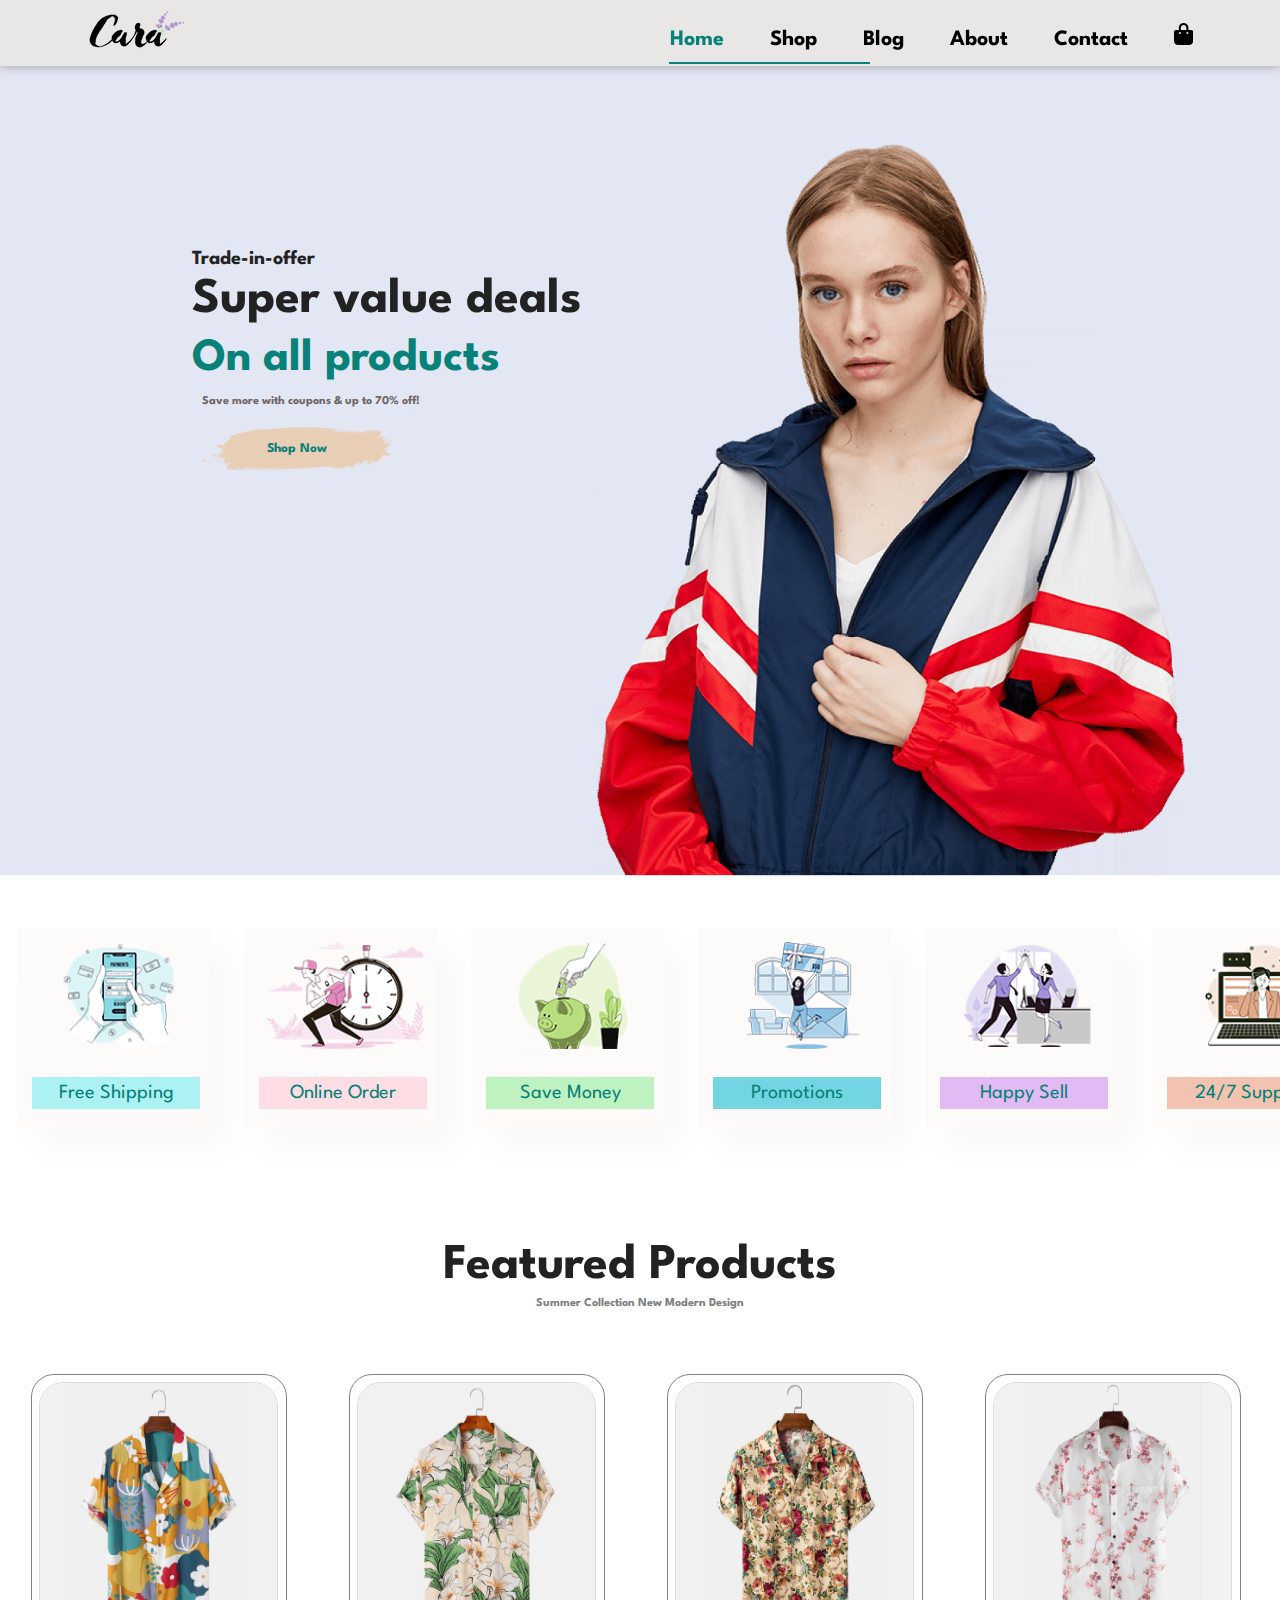
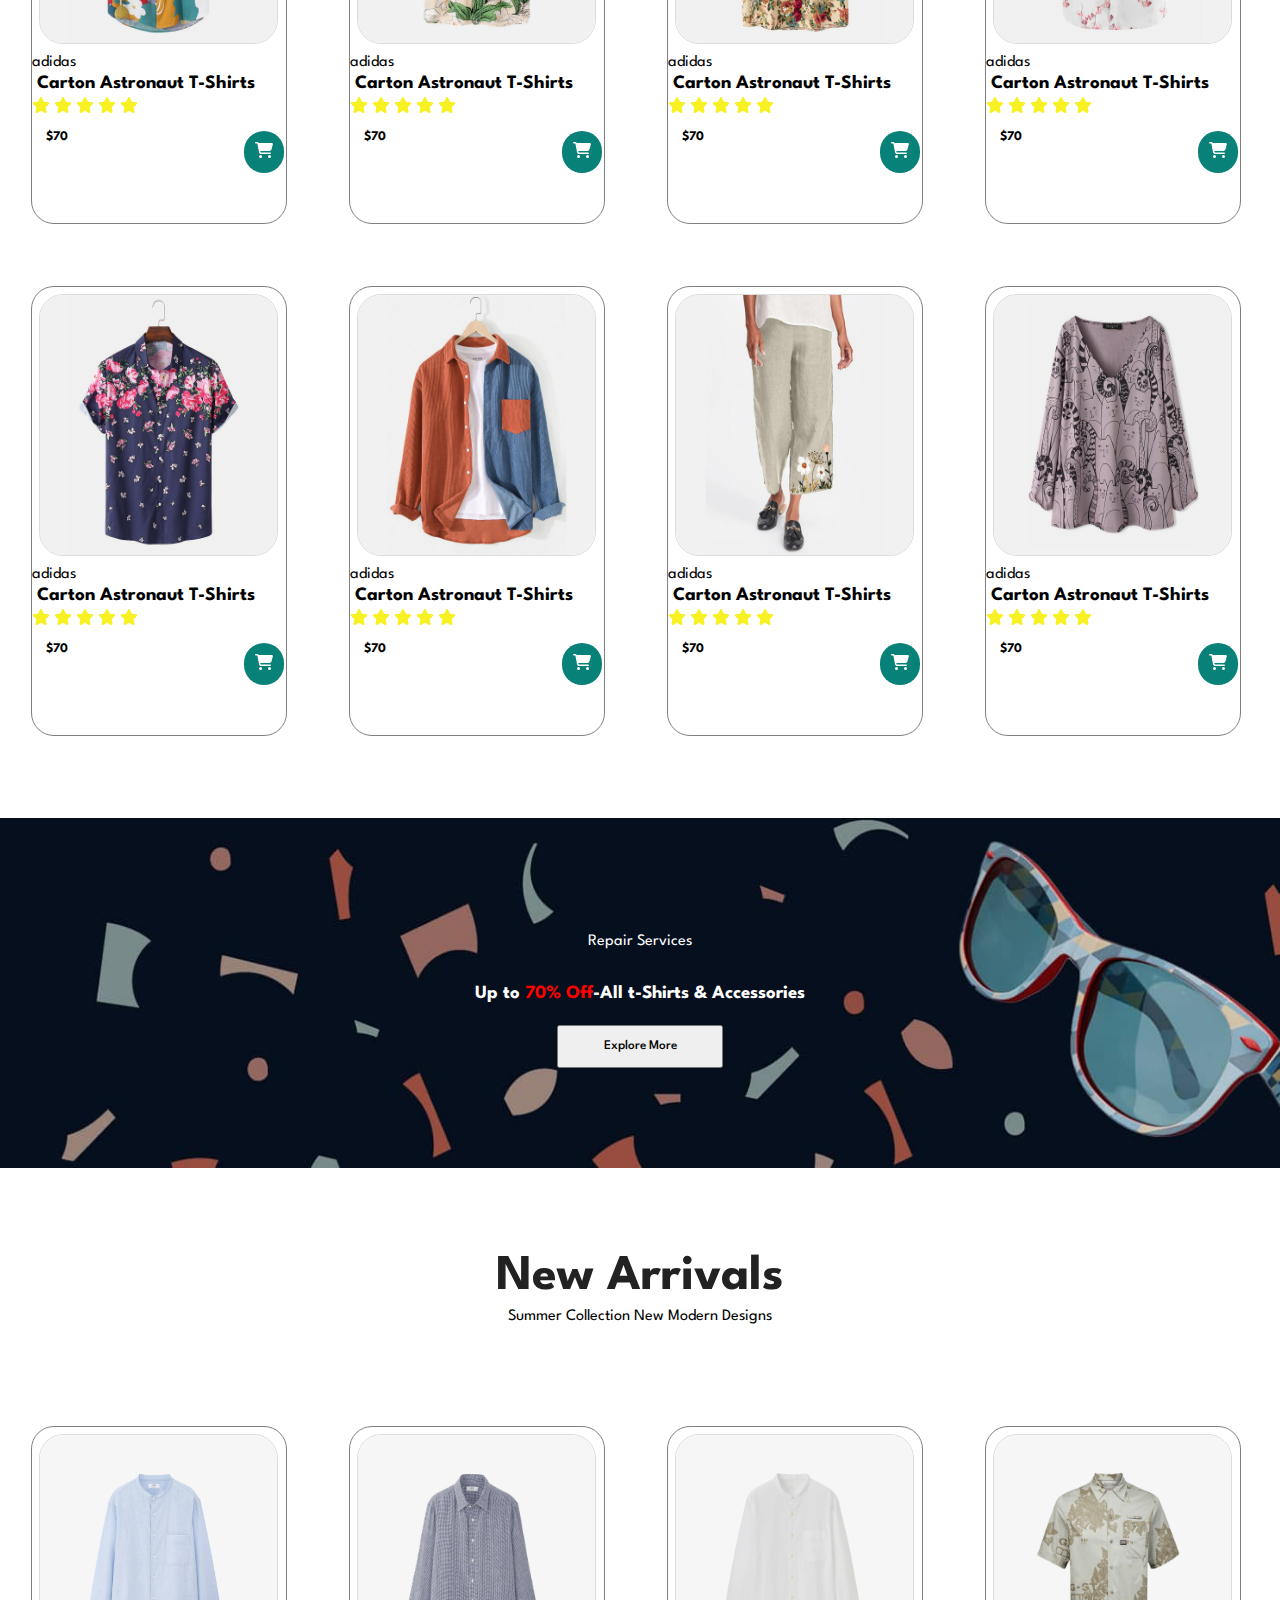
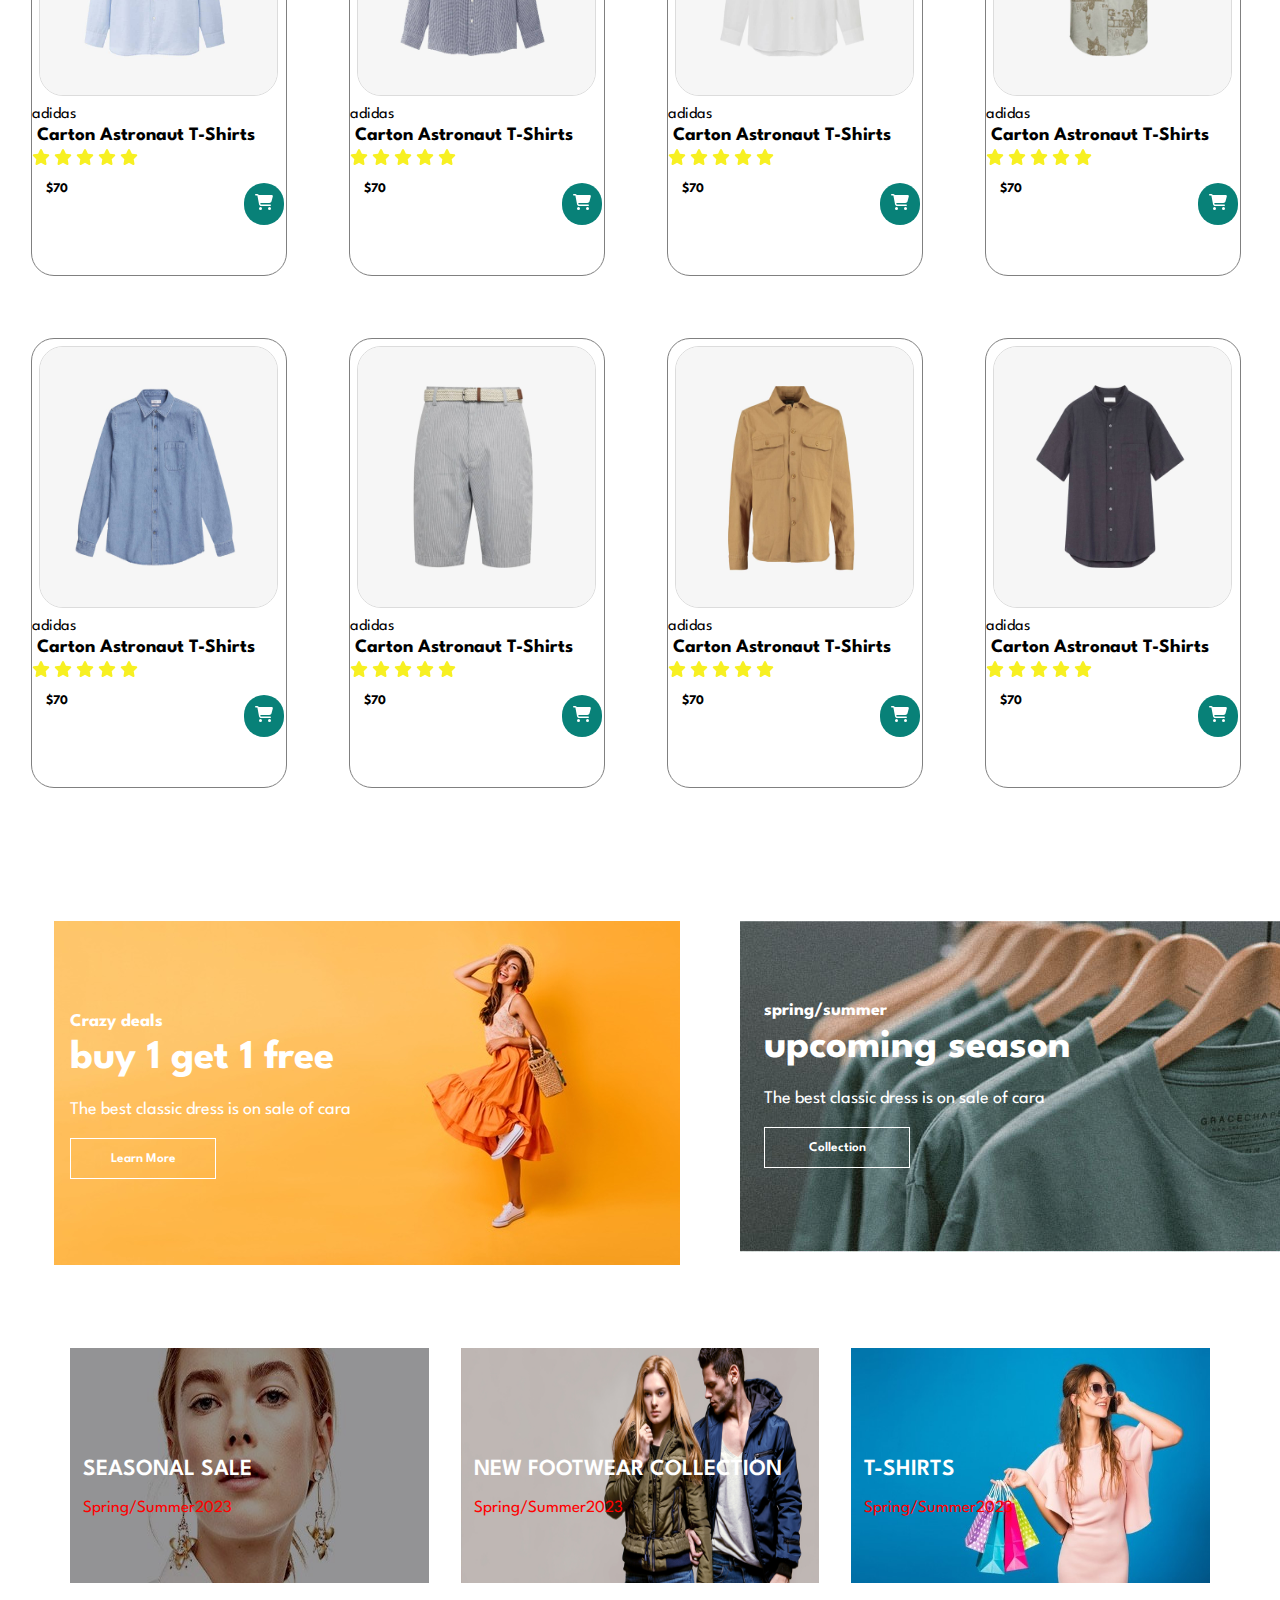
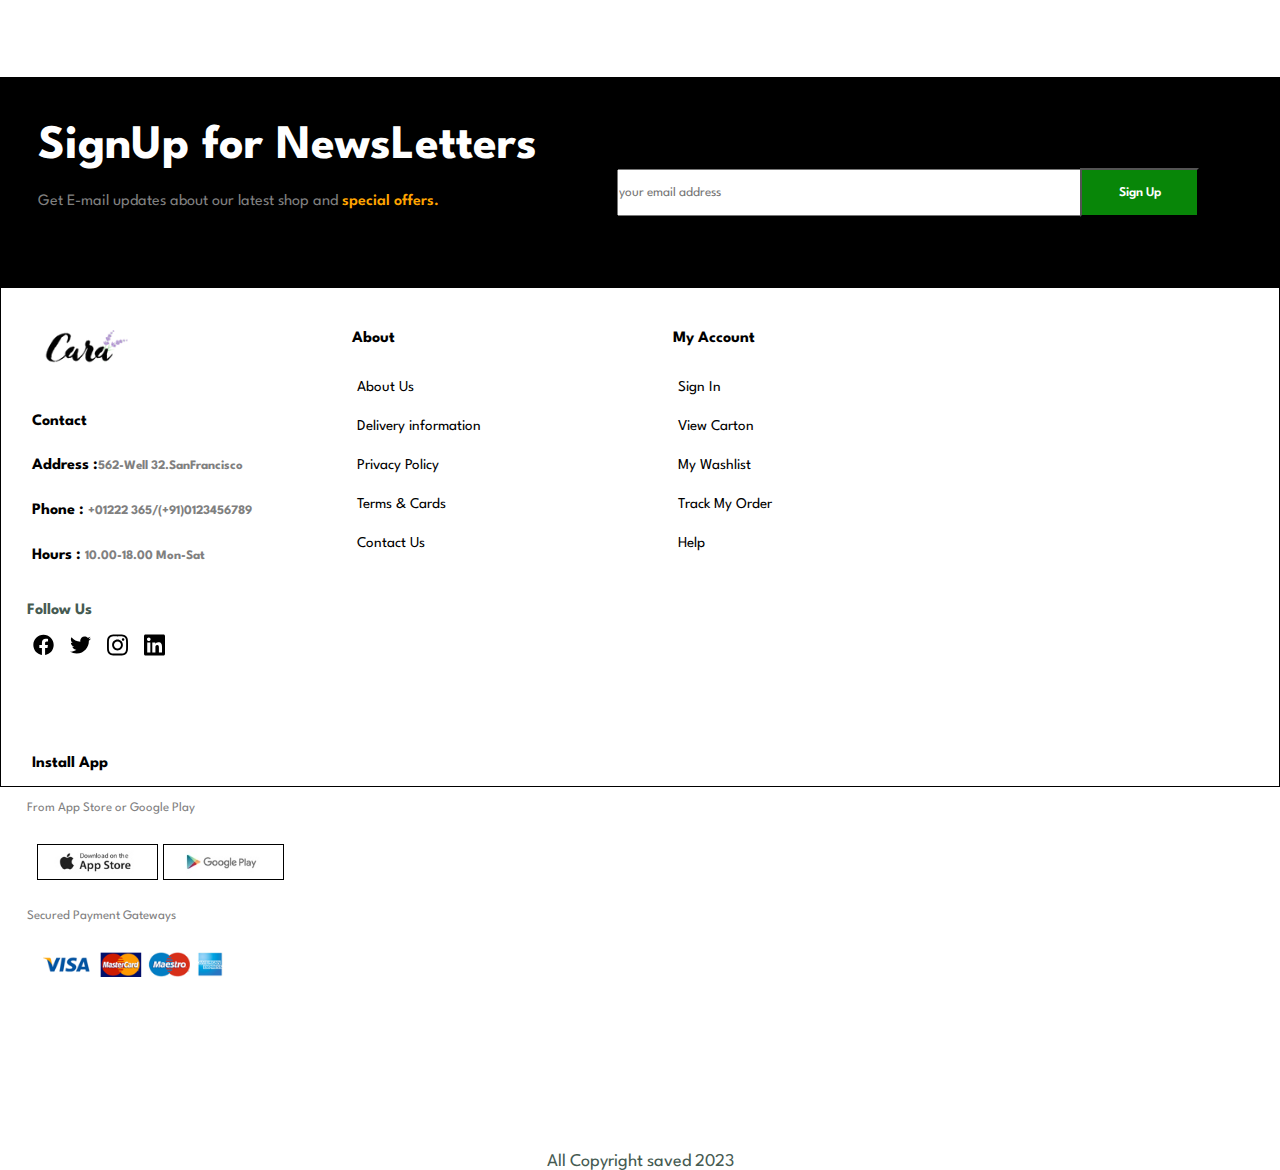
<file: index.html>
<!DOCTYPE html>
<html lang="en">
<head>
    <meta charset="UTF-8">
    <meta name="viewport" content="width=device-width, initial-scale=1.0">
    <title>Ecommerce</title>
    <!-- font awesome -->
    <link rel="stylesheet" href="https://pro.fontawesome.com/releases/v5.10.0/css/all.css" />

    <!-- css file -->
    <link rel="stylesheet" href="style.css">
</head>
<body>
    <!-- header -->
    <section id="header">
        <div class="headCon">
            <div class="logo">
                <img src="img/logo.png" alt="logo-Image">
            </div>
            <div class="navbar">
                <nav>
                    <a href="home.html" class="active">Home</a>
                    <a href="shop.html">Shop</a>
                    <a href="blog.html">Blog</a>
                    <a href="about.html">About</a>
                    <a href="contact.html">Contact</a>
                    <a href="cart.html"><svg xmlns="http://www.w3.org/2000/svg"style="fill:black" height="1em" viewBox="0 0 448 512"><!--! Font Awesome Free 6.4.2 by @fontawesome - https://fontawesome.com License - https://fontawesome.com/license (Commercial License) Copyright 2023 Fonticons, Inc. --><style>svg{fill:#000000}</style><path d="M160 112c0-35.3 28.7-64 64-64s64 28.7 64 64v48H160V112zm-48 48H48c-26.5 0-48 21.5-48 48V416c0 53 43 96 96 96H352c53 0 96-43 96-96V208c0-26.5-21.5-48-48-48H336V112C336 50.1 285.9 0 224 0S112 50.1 112 112v48zm24 48a24 24 0 1 1 0 48 24 24 0 1 1 0-48zm152 24a24 24 0 1 1 48 0 24 24 0 1 1 -48 0z"/></svg></a>
                </nav>
            </div>
        </div>
    </section>
    <!-- home -->
        <section id="home">
            <div class="homeTxt">
                <h4>Trade-in-offer</h4>
                <h1>Super value deals</h1>
                <h2>On all products</h2>
                <h6>Save more with coupons & up to 70% off!</h6>
                <button id="homeBtn" onclick="window.location.href='shop.html'">Shop Now</button>
            </div>
            
        </section>
    <!-- features -->
    <section id="feature">
        <div class="featCon">
            <div class="featCard">
                <img src="img/features/f1.png" alt="img">
                <button id="featBtn">Free Shipping</button>
            </div>
            <div class="featCard">
                <img src="img/features/f2.png" alt="img">
                <button id="featBtn1">Online Order</button>
            </div>
            <div class="featCard">
                <img src="img/features/f3.png" alt="img">
                <button id="featBtn2">Save Money</button>
            </div>
            <div class="featCard">
                <img src="img/features/f4.png" alt="img">
                <button id="featBtn3">Promotions</button>
            </div>
            <div class="featCard">
                <img src="img/features/f5.png" alt="img">
                <button id="featBtn4">Happy Sell</button>
            </div>
            <div class="featCard">
                <img src="img/features/f6.png" alt="img">
                <button id="featBtn5">24/7 Support</button>
            </div>
        </div>
    </section>
    <!-- shop -->
    <section id="shop">
        <div class="shopCon">
            <div class="shopWord">
                <h1>Featured Products</h1>
                <h6>Summer Collection New Modern Design</h6>
            </div>
            <div class="shopCards">
                <!-- card one -->
                <div class="shopCard">
                    <img src="img/products/f1.jpg" alt="img"><br>
                    <span>adidas</span>
                    <h3>Carton Astronaut T-Shirts</h3>
                    <div class="icons">
                        <svg xmlns="http://www.w3.org/2000/svg" height="1em" viewBox="0 0 576 512"><!--! Font Awesome Free 6.4.2 by @fontawesome - https://fontawesome.com License - https://fontawesome.com/license (Commercial License) Copyright 2023 Fonticons, Inc. --><style>svg{fill:#f7f022}</style><path d="M316.9 18C311.6 7 300.4 0 288.1 0s-23.4 7-28.8 18L195 150.3 51.4 171.5c-12 1.8-22 10.2-25.7 21.7s-.7 24.2 7.9 32.7L137.8 329 113.2 474.7c-2 12 3 24.2 12.9 31.3s23 8 33.8 2.3l128.3-68.5 128.3 68.5c10.8 5.7 23.9 4.9 33.8-2.3s14.9-19.3 12.9-31.3L438.5 329 542.7 225.9c8.6-8.5 11.7-21.2 7.9-32.7s-13.7-19.9-25.7-21.7L381.2 150.3 316.9 18z"/></svg>
                        <svg xmlns="http://www.w3.org/2000/svg" height="1em" viewBox="0 0 576 512"><!--! Font Awesome Free 6.4.2 by @fontawesome - https://fontawesome.com License - https://fontawesome.com/license (Commercial License) Copyright 2023 Fonticons, Inc. --><style>svg{fill:#f7f022}</style><path d="M316.9 18C311.6 7 300.4 0 288.1 0s-23.4 7-28.8 18L195 150.3 51.4 171.5c-12 1.8-22 10.2-25.7 21.7s-.7 24.2 7.9 32.7L137.8 329 113.2 474.7c-2 12 3 24.2 12.9 31.3s23 8 33.8 2.3l128.3-68.5 128.3 68.5c10.8 5.7 23.9 4.9 33.8-2.3s14.9-19.3 12.9-31.3L438.5 329 542.7 225.9c8.6-8.5 11.7-21.2 7.9-32.7s-13.7-19.9-25.7-21.7L381.2 150.3 316.9 18z"/></svg>
                        <svg xmlns="http://www.w3.org/2000/svg" height="1em" viewBox="0 0 576 512"><!--! Font Awesome Free 6.4.2 by @fontawesome - https://fontawesome.com License - https://fontawesome.com/license (Commercial License) Copyright 2023 Fonticons, Inc. --><style>svg{fill:#f7f022}</style><path d="M316.9 18C311.6 7 300.4 0 288.1 0s-23.4 7-28.8 18L195 150.3 51.4 171.5c-12 1.8-22 10.2-25.7 21.7s-.7 24.2 7.9 32.7L137.8 329 113.2 474.7c-2 12 3 24.2 12.9 31.3s23 8 33.8 2.3l128.3-68.5 128.3 68.5c10.8 5.7 23.9 4.9 33.8-2.3s14.9-19.3 12.9-31.3L438.5 329 542.7 225.9c8.6-8.5 11.7-21.2 7.9-32.7s-13.7-19.9-25.7-21.7L381.2 150.3 316.9 18z"/></svg>
                        <svg xmlns="http://www.w3.org/2000/svg" height="1em" viewBox="0 0 576 512"><!--! Font Awesome Free 6.4.2 by @fontawesome - https://fontawesome.com License - https://fontawesome.com/license (Commercial License) Copyright 2023 Fonticons, Inc. --><style>svg{fill:#f7f022}</style><path d="M316.9 18C311.6 7 300.4 0 288.1 0s-23.4 7-28.8 18L195 150.3 51.4 171.5c-12 1.8-22 10.2-25.7 21.7s-.7 24.2 7.9 32.7L137.8 329 113.2 474.7c-2 12 3 24.2 12.9 31.3s23 8 33.8 2.3l128.3-68.5 128.3 68.5c10.8 5.7 23.9 4.9 33.8-2.3s14.9-19.3 12.9-31.3L438.5 329 542.7 225.9c8.6-8.5 11.7-21.2 7.9-32.7s-13.7-19.9-25.7-21.7L381.2 150.3 316.9 18z"/></svg>
                        <svg xmlns="http://www.w3.org/2000/svg" height="1em" viewBox="0 0 576 512"><!--! Font Awesome Free 6.4.2 by @fontawesome - https://fontawesome.com License - https://fontawesome.com/license (Commercial License) Copyright 2023 Fonticons, Inc. --><style>svg{fill:#f7f022}</style><path d="M316.9 18C311.6 7 300.4 0 288.1 0s-23.4 7-28.8 18L195 150.3 51.4 171.5c-12 1.8-22 10.2-25.7 21.7s-.7 24.2 7.9 32.7L137.8 329 113.2 474.7c-2 12 3 24.2 12.9 31.3s23 8 33.8 2.3l128.3-68.5 128.3 68.5c10.8 5.7 23.9 4.9 33.8-2.3s14.9-19.3 12.9-31.3L438.5 329 542.7 225.9c8.6-8.5 11.7-21.2 7.9-32.7s-13.7-19.9-25.7-21.7L381.2 150.3 316.9 18z"/></svg>
                    </div>
                    <div id="icon">
                        <h5>$70</h5>
                        <span><svg xmlns="http://www.w3.org/2000/svg"style="fill:#fff" height="1em" viewBox="0 0 576 512"><!--! Font Awesome Free 6.4.2 by @fontawesome - https://fontawesome.com License - https://fontawesome.com/license (Commercial License) Copyright 2023 Fonticons, Inc. --><path d="M0 24C0 10.7 10.7 0 24 0H69.5c22 0 41.5 12.8 50.6 32h411c26.3 0 45.5 25 38.6 50.4l-41 152.3c-8.5 31.4-37 53.3-69.5 53.3H170.7l5.4 28.5c2.2 11.3 12.1 19.5 23.6 19.5H488c13.3 0 24 10.7 24 24s-10.7 24-24 24H199.7c-34.6 0-64.3-24.6-70.7-58.5L77.4 54.5c-.7-3.8-4-6.5-7.9-6.5H24C10.7 48 0 37.3 0 24zM128 464a48 48 0 1 1 96 0 48 48 0 1 1 -96 0zm336-48a48 48 0 1 1 0 96 48 48 0 1 1 0-96z"/></svg></span>
                    </div>
                </div>
                <div class="shopCard">
                    <img src="img/products/f2.jpg" alt="img"><br>
                    <span>adidas</span>
                    <h3>Carton Astronaut T-Shirts</h3>
                    <div class="icons">
                        <svg xmlns="http://www.w3.org/2000/svg" height="1em" viewBox="0 0 576 512"><!--! Font Awesome Free 6.4.2 by @fontawesome - https://fontawesome.com License - https://fontawesome.com/license (Commercial License) Copyright 2023 Fonticons, Inc. --><style>svg{fill:#f7f022}</style><path d="M316.9 18C311.6 7 300.4 0 288.1 0s-23.4 7-28.8 18L195 150.3 51.4 171.5c-12 1.8-22 10.2-25.7 21.7s-.7 24.2 7.9 32.7L137.8 329 113.2 474.7c-2 12 3 24.2 12.9 31.3s23 8 33.8 2.3l128.3-68.5 128.3 68.5c10.8 5.7 23.9 4.9 33.8-2.3s14.9-19.3 12.9-31.3L438.5 329 542.7 225.9c8.6-8.5 11.7-21.2 7.9-32.7s-13.7-19.9-25.7-21.7L381.2 150.3 316.9 18z"/></svg>
                        <svg xmlns="http://www.w3.org/2000/svg" height="1em" viewBox="0 0 576 512"><!--! Font Awesome Free 6.4.2 by @fontawesome - https://fontawesome.com License - https://fontawesome.com/license (Commercial License) Copyright 2023 Fonticons, Inc. --><style>svg{fill:#f7f022}</style><path d="M316.9 18C311.6 7 300.4 0 288.1 0s-23.4 7-28.8 18L195 150.3 51.4 171.5c-12 1.8-22 10.2-25.7 21.7s-.7 24.2 7.9 32.7L137.8 329 113.2 474.7c-2 12 3 24.2 12.9 31.3s23 8 33.8 2.3l128.3-68.5 128.3 68.5c10.8 5.7 23.9 4.9 33.8-2.3s14.9-19.3 12.9-31.3L438.5 329 542.7 225.9c8.6-8.5 11.7-21.2 7.9-32.7s-13.7-19.9-25.7-21.7L381.2 150.3 316.9 18z"/></svg>
                        <svg xmlns="http://www.w3.org/2000/svg" height="1em" viewBox="0 0 576 512"><!--! Font Awesome Free 6.4.2 by @fontawesome - https://fontawesome.com License - https://fontawesome.com/license (Commercial License) Copyright 2023 Fonticons, Inc. --><style>svg{fill:#f7f022}</style><path d="M316.9 18C311.6 7 300.4 0 288.1 0s-23.4 7-28.8 18L195 150.3 51.4 171.5c-12 1.8-22 10.2-25.7 21.7s-.7 24.2 7.9 32.7L137.8 329 113.2 474.7c-2 12 3 24.2 12.9 31.3s23 8 33.8 2.3l128.3-68.5 128.3 68.5c10.8 5.7 23.9 4.9 33.8-2.3s14.9-19.3 12.9-31.3L438.5 329 542.7 225.9c8.6-8.5 11.7-21.2 7.9-32.7s-13.7-19.9-25.7-21.7L381.2 150.3 316.9 18z"/></svg>
                        <svg xmlns="http://www.w3.org/2000/svg" height="1em" viewBox="0 0 576 512"><!--! Font Awesome Free 6.4.2 by @fontawesome - https://fontawesome.com License - https://fontawesome.com/license (Commercial License) Copyright 2023 Fonticons, Inc. --><style>svg{fill:#f7f022}</style><path d="M316.9 18C311.6 7 300.4 0 288.1 0s-23.4 7-28.8 18L195 150.3 51.4 171.5c-12 1.8-22 10.2-25.7 21.7s-.7 24.2 7.9 32.7L137.8 329 113.2 474.7c-2 12 3 24.2 12.9 31.3s23 8 33.8 2.3l128.3-68.5 128.3 68.5c10.8 5.7 23.9 4.9 33.8-2.3s14.9-19.3 12.9-31.3L438.5 329 542.7 225.9c8.6-8.5 11.7-21.2 7.9-32.7s-13.7-19.9-25.7-21.7L381.2 150.3 316.9 18z"/></svg>
                        <svg xmlns="http://www.w3.org/2000/svg" height="1em" viewBox="0 0 576 512"><!--! Font Awesome Free 6.4.2 by @fontawesome - https://fontawesome.com License - https://fontawesome.com/license (Commercial License) Copyright 2023 Fonticons, Inc. --><style>svg{fill:#f7f022}</style><path d="M316.9 18C311.6 7 300.4 0 288.1 0s-23.4 7-28.8 18L195 150.3 51.4 171.5c-12 1.8-22 10.2-25.7 21.7s-.7 24.2 7.9 32.7L137.8 329 113.2 474.7c-2 12 3 24.2 12.9 31.3s23 8 33.8 2.3l128.3-68.5 128.3 68.5c10.8 5.7 23.9 4.9 33.8-2.3s14.9-19.3 12.9-31.3L438.5 329 542.7 225.9c8.6-8.5 11.7-21.2 7.9-32.7s-13.7-19.9-25.7-21.7L381.2 150.3 316.9 18z"/></svg>
                    </div>
                    <div id="icon">
                        <h5>$70</h5>
                        <span><svg xmlns="http://www.w3.org/2000/svg"style="fill:#fff" height="1em" viewBox="0 0 576 512"><!--! Font Awesome Free 6.4.2 by @fontawesome - https://fontawesome.com License - https://fontawesome.com/license (Commercial License) Copyright 2023 Fonticons, Inc. --><path d="M0 24C0 10.7 10.7 0 24 0H69.5c22 0 41.5 12.8 50.6 32h411c26.3 0 45.5 25 38.6 50.4l-41 152.3c-8.5 31.4-37 53.3-69.5 53.3H170.7l5.4 28.5c2.2 11.3 12.1 19.5 23.6 19.5H488c13.3 0 24 10.7 24 24s-10.7 24-24 24H199.7c-34.6 0-64.3-24.6-70.7-58.5L77.4 54.5c-.7-3.8-4-6.5-7.9-6.5H24C10.7 48 0 37.3 0 24zM128 464a48 48 0 1 1 96 0 48 48 0 1 1 -96 0zm336-48a48 48 0 1 1 0 96 48 48 0 1 1 0-96z"/></svg></span>
                    </div>
                </div>
                <div class="shopCard">
                    <img src="img/products/f3.jpg" alt="img"><br>
                    <span>adidas</span>
                    <h3>Carton Astronaut T-Shirts</h3>
                    <div class="icons">
                        <svg xmlns="http://www.w3.org/2000/svg" height="1em" viewBox="0 0 576 512"><!--! Font Awesome Free 6.4.2 by @fontawesome - https://fontawesome.com License - https://fontawesome.com/license (Commercial License) Copyright 2023 Fonticons, Inc. --><style>svg{fill:#f7f022}</style><path d="M316.9 18C311.6 7 300.4 0 288.1 0s-23.4 7-28.8 18L195 150.3 51.4 171.5c-12 1.8-22 10.2-25.7 21.7s-.7 24.2 7.9 32.7L137.8 329 113.2 474.7c-2 12 3 24.2 12.9 31.3s23 8 33.8 2.3l128.3-68.5 128.3 68.5c10.8 5.7 23.9 4.9 33.8-2.3s14.9-19.3 12.9-31.3L438.5 329 542.7 225.9c8.6-8.5 11.7-21.2 7.9-32.7s-13.7-19.9-25.7-21.7L381.2 150.3 316.9 18z"/></svg>
                        <svg xmlns="http://www.w3.org/2000/svg" height="1em" viewBox="0 0 576 512"><!--! Font Awesome Free 6.4.2 by @fontawesome - https://fontawesome.com License - https://fontawesome.com/license (Commercial License) Copyright 2023 Fonticons, Inc. --><style>svg{fill:#f7f022}</style><path d="M316.9 18C311.6 7 300.4 0 288.1 0s-23.4 7-28.8 18L195 150.3 51.4 171.5c-12 1.8-22 10.2-25.7 21.7s-.7 24.2 7.9 32.7L137.8 329 113.2 474.7c-2 12 3 24.2 12.9 31.3s23 8 33.8 2.3l128.3-68.5 128.3 68.5c10.8 5.7 23.9 4.9 33.8-2.3s14.9-19.3 12.9-31.3L438.5 329 542.7 225.9c8.6-8.5 11.7-21.2 7.9-32.7s-13.7-19.9-25.7-21.7L381.2 150.3 316.9 18z"/></svg>
                        <svg xmlns="http://www.w3.org/2000/svg" height="1em" viewBox="0 0 576 512"><!--! Font Awesome Free 6.4.2 by @fontawesome - https://fontawesome.com License - https://fontawesome.com/license (Commercial License) Copyright 2023 Fonticons, Inc. --><style>svg{fill:#f7f022}</style><path d="M316.9 18C311.6 7 300.4 0 288.1 0s-23.4 7-28.8 18L195 150.3 51.4 171.5c-12 1.8-22 10.2-25.7 21.7s-.7 24.2 7.9 32.7L137.8 329 113.2 474.7c-2 12 3 24.2 12.9 31.3s23 8 33.8 2.3l128.3-68.5 128.3 68.5c10.8 5.7 23.9 4.9 33.8-2.3s14.9-19.3 12.9-31.3L438.5 329 542.7 225.9c8.6-8.5 11.7-21.2 7.9-32.7s-13.7-19.9-25.7-21.7L381.2 150.3 316.9 18z"/></svg>
                        <svg xmlns="http://www.w3.org/2000/svg" height="1em" viewBox="0 0 576 512"><!--! Font Awesome Free 6.4.2 by @fontawesome - https://fontawesome.com License - https://fontawesome.com/license (Commercial License) Copyright 2023 Fonticons, Inc. --><style>svg{fill:#f7f022}</style><path d="M316.9 18C311.6 7 300.4 0 288.1 0s-23.4 7-28.8 18L195 150.3 51.4 171.5c-12 1.8-22 10.2-25.7 21.7s-.7 24.2 7.9 32.7L137.8 329 113.2 474.7c-2 12 3 24.2 12.9 31.3s23 8 33.8 2.3l128.3-68.5 128.3 68.5c10.8 5.7 23.9 4.9 33.8-2.3s14.9-19.3 12.9-31.3L438.5 329 542.7 225.9c8.6-8.5 11.7-21.2 7.9-32.7s-13.7-19.9-25.7-21.7L381.2 150.3 316.9 18z"/></svg>
                        <svg xmlns="http://www.w3.org/2000/svg" height="1em" viewBox="0 0 576 512"><!--! Font Awesome Free 6.4.2 by @fontawesome - https://fontawesome.com License - https://fontawesome.com/license (Commercial License) Copyright 2023 Fonticons, Inc. --><style>svg{fill:#f7f022}</style><path d="M316.9 18C311.6 7 300.4 0 288.1 0s-23.4 7-28.8 18L195 150.3 51.4 171.5c-12 1.8-22 10.2-25.7 21.7s-.7 24.2 7.9 32.7L137.8 329 113.2 474.7c-2 12 3 24.2 12.9 31.3s23 8 33.8 2.3l128.3-68.5 128.3 68.5c10.8 5.7 23.9 4.9 33.8-2.3s14.9-19.3 12.9-31.3L438.5 329 542.7 225.9c8.6-8.5 11.7-21.2 7.9-32.7s-13.7-19.9-25.7-21.7L381.2 150.3 316.9 18z"/></svg>
                    </div>
                    <div id="icon">
                        <h5>$70</h5>
                        <span><svg xmlns="http://www.w3.org/2000/svg"style="fill:#fff" height="1em" viewBox="0 0 576 512"><!--! Font Awesome Free 6.4.2 by @fontawesome - https://fontawesome.com License - https://fontawesome.com/license (Commercial License) Copyright 2023 Fonticons, Inc. --><path d="M0 24C0 10.7 10.7 0 24 0H69.5c22 0 41.5 12.8 50.6 32h411c26.3 0 45.5 25 38.6 50.4l-41 152.3c-8.5 31.4-37 53.3-69.5 53.3H170.7l5.4 28.5c2.2 11.3 12.1 19.5 23.6 19.5H488c13.3 0 24 10.7 24 24s-10.7 24-24 24H199.7c-34.6 0-64.3-24.6-70.7-58.5L77.4 54.5c-.7-3.8-4-6.5-7.9-6.5H24C10.7 48 0 37.3 0 24zM128 464a48 48 0 1 1 96 0 48 48 0 1 1 -96 0zm336-48a48 48 0 1 1 0 96 48 48 0 1 1 0-96z"/></svg></span>
                    </div>
                </div>
                <div class="shopCard">
                    <img src="img/products/f4.jpg" alt="img"><br>
                    <span>adidas</span>
                    <h3>Carton Astronaut T-Shirts</h3>
                    <div class="icons">
                        <svg xmlns="http://www.w3.org/2000/svg" height="1em" viewBox="0 0 576 512"><!--! Font Awesome Free 6.4.2 by @fontawesome - https://fontawesome.com License - https://fontawesome.com/license (Commercial License) Copyright 2023 Fonticons, Inc. --><style>svg{fill:#f7f022}</style><path d="M316.9 18C311.6 7 300.4 0 288.1 0s-23.4 7-28.8 18L195 150.3 51.4 171.5c-12 1.8-22 10.2-25.7 21.7s-.7 24.2 7.9 32.7L137.8 329 113.2 474.7c-2 12 3 24.2 12.9 31.3s23 8 33.8 2.3l128.3-68.5 128.3 68.5c10.8 5.7 23.9 4.9 33.8-2.3s14.9-19.3 12.9-31.3L438.5 329 542.7 225.9c8.6-8.5 11.7-21.2 7.9-32.7s-13.7-19.9-25.7-21.7L381.2 150.3 316.9 18z"/></svg>
                        <svg xmlns="http://www.w3.org/2000/svg" height="1em" viewBox="0 0 576 512"><!--! Font Awesome Free 6.4.2 by @fontawesome - https://fontawesome.com License - https://fontawesome.com/license (Commercial License) Copyright 2023 Fonticons, Inc. --><style>svg{fill:#f7f022}</style><path d="M316.9 18C311.6 7 300.4 0 288.1 0s-23.4 7-28.8 18L195 150.3 51.4 171.5c-12 1.8-22 10.2-25.7 21.7s-.7 24.2 7.9 32.7L137.8 329 113.2 474.7c-2 12 3 24.2 12.9 31.3s23 8 33.8 2.3l128.3-68.5 128.3 68.5c10.8 5.7 23.9 4.9 33.8-2.3s14.9-19.3 12.9-31.3L438.5 329 542.7 225.9c8.6-8.5 11.7-21.2 7.9-32.7s-13.7-19.9-25.7-21.7L381.2 150.3 316.9 18z"/></svg>
                        <svg xmlns="http://www.w3.org/2000/svg" height="1em" viewBox="0 0 576 512"><!--! Font Awesome Free 6.4.2 by @fontawesome - https://fontawesome.com License - https://fontawesome.com/license (Commercial License) Copyright 2023 Fonticons, Inc. --><style>svg{fill:#f7f022}</style><path d="M316.9 18C311.6 7 300.4 0 288.1 0s-23.4 7-28.8 18L195 150.3 51.4 171.5c-12 1.8-22 10.2-25.7 21.7s-.7 24.2 7.9 32.7L137.8 329 113.2 474.7c-2 12 3 24.2 12.9 31.3s23 8 33.8 2.3l128.3-68.5 128.3 68.5c10.8 5.7 23.9 4.9 33.8-2.3s14.9-19.3 12.9-31.3L438.5 329 542.7 225.9c8.6-8.5 11.7-21.2 7.9-32.7s-13.7-19.9-25.7-21.7L381.2 150.3 316.9 18z"/></svg>
                        <svg xmlns="http://www.w3.org/2000/svg" height="1em" viewBox="0 0 576 512"><!--! Font Awesome Free 6.4.2 by @fontawesome - https://fontawesome.com License - https://fontawesome.com/license (Commercial License) Copyright 2023 Fonticons, Inc. --><style>svg{fill:#f7f022}</style><path d="M316.9 18C311.6 7 300.4 0 288.1 0s-23.4 7-28.8 18L195 150.3 51.4 171.5c-12 1.8-22 10.2-25.7 21.7s-.7 24.2 7.9 32.7L137.8 329 113.2 474.7c-2 12 3 24.2 12.9 31.3s23 8 33.8 2.3l128.3-68.5 128.3 68.5c10.8 5.7 23.9 4.9 33.8-2.3s14.9-19.3 12.9-31.3L438.5 329 542.7 225.9c8.6-8.5 11.7-21.2 7.9-32.7s-13.7-19.9-25.7-21.7L381.2 150.3 316.9 18z"/></svg>
                        <svg xmlns="http://www.w3.org/2000/svg" height="1em" viewBox="0 0 576 512"><!--! Font Awesome Free 6.4.2 by @fontawesome - https://fontawesome.com License - https://fontawesome.com/license (Commercial License) Copyright 2023 Fonticons, Inc. --><style>svg{fill:#f7f022}</style><path d="M316.9 18C311.6 7 300.4 0 288.1 0s-23.4 7-28.8 18L195 150.3 51.4 171.5c-12 1.8-22 10.2-25.7 21.7s-.7 24.2 7.9 32.7L137.8 329 113.2 474.7c-2 12 3 24.2 12.9 31.3s23 8 33.8 2.3l128.3-68.5 128.3 68.5c10.8 5.7 23.9 4.9 33.8-2.3s14.9-19.3 12.9-31.3L438.5 329 542.7 225.9c8.6-8.5 11.7-21.2 7.9-32.7s-13.7-19.9-25.7-21.7L381.2 150.3 316.9 18z"/></svg>
                    </div>
                    <div id="icon">
                        <h5>$70</h5>
                        <span><svg xmlns="http://www.w3.org/2000/svg"style="fill:#fff" height="1em" viewBox="0 0 576 512"><!--! Font Awesome Free 6.4.2 by @fontawesome - https://fontawesome.com License - https://fontawesome.com/license (Commercial License) Copyright 2023 Fonticons, Inc. --><path d="M0 24C0 10.7 10.7 0 24 0H69.5c22 0 41.5 12.8 50.6 32h411c26.3 0 45.5 25 38.6 50.4l-41 152.3c-8.5 31.4-37 53.3-69.5 53.3H170.7l5.4 28.5c2.2 11.3 12.1 19.5 23.6 19.5H488c13.3 0 24 10.7 24 24s-10.7 24-24 24H199.7c-34.6 0-64.3-24.6-70.7-58.5L77.4 54.5c-.7-3.8-4-6.5-7.9-6.5H24C10.7 48 0 37.3 0 24zM128 464a48 48 0 1 1 96 0 48 48 0 1 1 -96 0zm336-48a48 48 0 1 1 0 96 48 48 0 1 1 0-96z"/></svg></span>
                    </div>
                </div>
                <div class="shopCard">
                    <img src="img/products/f5.jpg" alt="img"><br>
                    <span>adidas</span>
                    <h3>Carton Astronaut T-Shirts</h3>
                    <div class="icons">
                        <svg xmlns="http://www.w3.org/2000/svg" height="1em" viewBox="0 0 576 512"><!--! Font Awesome Free 6.4.2 by @fontawesome - https://fontawesome.com License - https://fontawesome.com/license (Commercial License) Copyright 2023 Fonticons, Inc. --><style>svg{fill:#f7f022}</style><path d="M316.9 18C311.6 7 300.4 0 288.1 0s-23.4 7-28.8 18L195 150.3 51.4 171.5c-12 1.8-22 10.2-25.7 21.7s-.7 24.2 7.9 32.7L137.8 329 113.2 474.7c-2 12 3 24.2 12.9 31.3s23 8 33.8 2.3l128.3-68.5 128.3 68.5c10.8 5.7 23.9 4.9 33.8-2.3s14.9-19.3 12.9-31.3L438.5 329 542.7 225.9c8.6-8.5 11.7-21.2 7.9-32.7s-13.7-19.9-25.7-21.7L381.2 150.3 316.9 18z"/></svg>
                        <svg xmlns="http://www.w3.org/2000/svg" height="1em" viewBox="0 0 576 512"><!--! Font Awesome Free 6.4.2 by @fontawesome - https://fontawesome.com License - https://fontawesome.com/license (Commercial License) Copyright 2023 Fonticons, Inc. --><style>svg{fill:#f7f022}</style><path d="M316.9 18C311.6 7 300.4 0 288.1 0s-23.4 7-28.8 18L195 150.3 51.4 171.5c-12 1.8-22 10.2-25.7 21.7s-.7 24.2 7.9 32.7L137.8 329 113.2 474.7c-2 12 3 24.2 12.9 31.3s23 8 33.8 2.3l128.3-68.5 128.3 68.5c10.8 5.7 23.9 4.9 33.8-2.3s14.9-19.3 12.9-31.3L438.5 329 542.7 225.9c8.6-8.5 11.7-21.2 7.9-32.7s-13.7-19.9-25.7-21.7L381.2 150.3 316.9 18z"/></svg>
                        <svg xmlns="http://www.w3.org/2000/svg" height="1em" viewBox="0 0 576 512"><!--! Font Awesome Free 6.4.2 by @fontawesome - https://fontawesome.com License - https://fontawesome.com/license (Commercial License) Copyright 2023 Fonticons, Inc. --><style>svg{fill:#f7f022}</style><path d="M316.9 18C311.6 7 300.4 0 288.1 0s-23.4 7-28.8 18L195 150.3 51.4 171.5c-12 1.8-22 10.2-25.7 21.7s-.7 24.2 7.9 32.7L137.8 329 113.2 474.7c-2 12 3 24.2 12.9 31.3s23 8 33.8 2.3l128.3-68.5 128.3 68.5c10.8 5.7 23.9 4.9 33.8-2.3s14.9-19.3 12.9-31.3L438.5 329 542.7 225.9c8.6-8.5 11.7-21.2 7.9-32.7s-13.7-19.9-25.7-21.7L381.2 150.3 316.9 18z"/></svg>
                        <svg xmlns="http://www.w3.org/2000/svg" height="1em" viewBox="0 0 576 512"><!--! Font Awesome Free 6.4.2 by @fontawesome - https://fontawesome.com License - https://fontawesome.com/license (Commercial License) Copyright 2023 Fonticons, Inc. --><style>svg{fill:#f7f022}</style><path d="M316.9 18C311.6 7 300.4 0 288.1 0s-23.4 7-28.8 18L195 150.3 51.4 171.5c-12 1.8-22 10.2-25.7 21.7s-.7 24.2 7.9 32.7L137.8 329 113.2 474.7c-2 12 3 24.2 12.9 31.3s23 8 33.8 2.3l128.3-68.5 128.3 68.5c10.8 5.7 23.9 4.9 33.8-2.3s14.9-19.3 12.9-31.3L438.5 329 542.7 225.9c8.6-8.5 11.7-21.2 7.9-32.7s-13.7-19.9-25.7-21.7L381.2 150.3 316.9 18z"/></svg>
                        <svg xmlns="http://www.w3.org/2000/svg" height="1em" viewBox="0 0 576 512"><!--! Font Awesome Free 6.4.2 by @fontawesome - https://fontawesome.com License - https://fontawesome.com/license (Commercial License) Copyright 2023 Fonticons, Inc. --><style>svg{fill:#f7f022}</style><path d="M316.9 18C311.6 7 300.4 0 288.1 0s-23.4 7-28.8 18L195 150.3 51.4 171.5c-12 1.8-22 10.2-25.7 21.7s-.7 24.2 7.9 32.7L137.8 329 113.2 474.7c-2 12 3 24.2 12.9 31.3s23 8 33.8 2.3l128.3-68.5 128.3 68.5c10.8 5.7 23.9 4.9 33.8-2.3s14.9-19.3 12.9-31.3L438.5 329 542.7 225.9c8.6-8.5 11.7-21.2 7.9-32.7s-13.7-19.9-25.7-21.7L381.2 150.3 316.9 18z"/></svg>
                    </div>
                    <div id="icon">
                        <h5>$70</h5>
                        <span><svg xmlns="http://www.w3.org/2000/svg"style="fill:#fff" height="1em" viewBox="0 0 576 512"><!--! Font Awesome Free 6.4.2 by @fontawesome - https://fontawesome.com License - https://fontawesome.com/license (Commercial License) Copyright 2023 Fonticons, Inc. --><path d="M0 24C0 10.7 10.7 0 24 0H69.5c22 0 41.5 12.8 50.6 32h411c26.3 0 45.5 25 38.6 50.4l-41 152.3c-8.5 31.4-37 53.3-69.5 53.3H170.7l5.4 28.5c2.2 11.3 12.1 19.5 23.6 19.5H488c13.3 0 24 10.7 24 24s-10.7 24-24 24H199.7c-34.6 0-64.3-24.6-70.7-58.5L77.4 54.5c-.7-3.8-4-6.5-7.9-6.5H24C10.7 48 0 37.3 0 24zM128 464a48 48 0 1 1 96 0 48 48 0 1 1 -96 0zm336-48a48 48 0 1 1 0 96 48 48 0 1 1 0-96z"/></svg></span>
                    </div>
                </div>
                <div class="shopCard">
                    <img src="img/products/f6.jpg" alt="img"><br>
                    <span>adidas</span>
                    <h3>Carton Astronaut T-Shirts</h3>
                    <div class="icons">
                        <svg xmlns="http://www.w3.org/2000/svg" height="1em" viewBox="0 0 576 512"><!--! Font Awesome Free 6.4.2 by @fontawesome - https://fontawesome.com License - https://fontawesome.com/license (Commercial License) Copyright 2023 Fonticons, Inc. --><style>svg{fill:#f7f022}</style><path d="M316.9 18C311.6 7 300.4 0 288.1 0s-23.4 7-28.8 18L195 150.3 51.4 171.5c-12 1.8-22 10.2-25.7 21.7s-.7 24.2 7.9 32.7L137.8 329 113.2 474.7c-2 12 3 24.2 12.9 31.3s23 8 33.8 2.3l128.3-68.5 128.3 68.5c10.8 5.7 23.9 4.9 33.8-2.3s14.9-19.3 12.9-31.3L438.5 329 542.7 225.9c8.6-8.5 11.7-21.2 7.9-32.7s-13.7-19.9-25.7-21.7L381.2 150.3 316.9 18z"/></svg>
                        <svg xmlns="http://www.w3.org/2000/svg" height="1em" viewBox="0 0 576 512"><!--! Font Awesome Free 6.4.2 by @fontawesome - https://fontawesome.com License - https://fontawesome.com/license (Commercial License) Copyright 2023 Fonticons, Inc. --><style>svg{fill:#f7f022}</style><path d="M316.9 18C311.6 7 300.4 0 288.1 0s-23.4 7-28.8 18L195 150.3 51.4 171.5c-12 1.8-22 10.2-25.7 21.7s-.7 24.2 7.9 32.7L137.8 329 113.2 474.7c-2 12 3 24.2 12.9 31.3s23 8 33.8 2.3l128.3-68.5 128.3 68.5c10.8 5.7 23.9 4.9 33.8-2.3s14.9-19.3 12.9-31.3L438.5 329 542.7 225.9c8.6-8.5 11.7-21.2 7.9-32.7s-13.7-19.9-25.7-21.7L381.2 150.3 316.9 18z"/></svg>
                        <svg xmlns="http://www.w3.org/2000/svg" height="1em" viewBox="0 0 576 512"><!--! Font Awesome Free 6.4.2 by @fontawesome - https://fontawesome.com License - https://fontawesome.com/license (Commercial License) Copyright 2023 Fonticons, Inc. --><style>svg{fill:#f7f022}</style><path d="M316.9 18C311.6 7 300.4 0 288.1 0s-23.4 7-28.8 18L195 150.3 51.4 171.5c-12 1.8-22 10.2-25.7 21.7s-.7 24.2 7.9 32.7L137.8 329 113.2 474.7c-2 12 3 24.2 12.9 31.3s23 8 33.8 2.3l128.3-68.5 128.3 68.5c10.8 5.7 23.9 4.9 33.8-2.3s14.9-19.3 12.9-31.3L438.5 329 542.7 225.9c8.6-8.5 11.7-21.2 7.9-32.7s-13.7-19.9-25.7-21.7L381.2 150.3 316.9 18z"/></svg>
                        <svg xmlns="http://www.w3.org/2000/svg" height="1em" viewBox="0 0 576 512"><!--! Font Awesome Free 6.4.2 by @fontawesome - https://fontawesome.com License - https://fontawesome.com/license (Commercial License) Copyright 2023 Fonticons, Inc. --><style>svg{fill:#f7f022}</style><path d="M316.9 18C311.6 7 300.4 0 288.1 0s-23.4 7-28.8 18L195 150.3 51.4 171.5c-12 1.8-22 10.2-25.7 21.7s-.7 24.2 7.9 32.7L137.8 329 113.2 474.7c-2 12 3 24.2 12.9 31.3s23 8 33.8 2.3l128.3-68.5 128.3 68.5c10.8 5.7 23.9 4.9 33.8-2.3s14.9-19.3 12.9-31.3L438.5 329 542.7 225.9c8.6-8.5 11.7-21.2 7.9-32.7s-13.7-19.9-25.7-21.7L381.2 150.3 316.9 18z"/></svg>
                        <svg xmlns="http://www.w3.org/2000/svg" height="1em" viewBox="0 0 576 512"><!--! Font Awesome Free 6.4.2 by @fontawesome - https://fontawesome.com License - https://fontawesome.com/license (Commercial License) Copyright 2023 Fonticons, Inc. --><style>svg{fill:#f7f022}</style><path d="M316.9 18C311.6 7 300.4 0 288.1 0s-23.4 7-28.8 18L195 150.3 51.4 171.5c-12 1.8-22 10.2-25.7 21.7s-.7 24.2 7.9 32.7L137.8 329 113.2 474.7c-2 12 3 24.2 12.9 31.3s23 8 33.8 2.3l128.3-68.5 128.3 68.5c10.8 5.7 23.9 4.9 33.8-2.3s14.9-19.3 12.9-31.3L438.5 329 542.7 225.9c8.6-8.5 11.7-21.2 7.9-32.7s-13.7-19.9-25.7-21.7L381.2 150.3 316.9 18z"/></svg>
                    </div>
                    <div id="icon">
                        <h5>$70</h5>
                        <span><svg xmlns="http://www.w3.org/2000/svg"style="fill:#fff" height="1em" viewBox="0 0 576 512"><!--! Font Awesome Free 6.4.2 by @fontawesome - https://fontawesome.com License - https://fontawesome.com/license (Commercial License) Copyright 2023 Fonticons, Inc. --><path d="M0 24C0 10.7 10.7 0 24 0H69.5c22 0 41.5 12.8 50.6 32h411c26.3 0 45.5 25 38.6 50.4l-41 152.3c-8.5 31.4-37 53.3-69.5 53.3H170.7l5.4 28.5c2.2 11.3 12.1 19.5 23.6 19.5H488c13.3 0 24 10.7 24 24s-10.7 24-24 24H199.7c-34.6 0-64.3-24.6-70.7-58.5L77.4 54.5c-.7-3.8-4-6.5-7.9-6.5H24C10.7 48 0 37.3 0 24zM128 464a48 48 0 1 1 96 0 48 48 0 1 1 -96 0zm336-48a48 48 0 1 1 0 96 48 48 0 1 1 0-96z"/></svg></span>
                    </div>
                </div>
                <div class="shopCard">
                    <img src="img/products/f7.jpg" alt="img"><br>
                    <span>adidas</span>
                    <h3>Carton Astronaut T-Shirts</h3>
                    <div class="icons">
                        <svg xmlns="http://www.w3.org/2000/svg" height="1em" viewBox="0 0 576 512"><!--! Font Awesome Free 6.4.2 by @fontawesome - https://fontawesome.com License - https://fontawesome.com/license (Commercial License) Copyright 2023 Fonticons, Inc. --><style>svg{fill:#f7f022}</style><path d="M316.9 18C311.6 7 300.4 0 288.1 0s-23.4 7-28.8 18L195 150.3 51.4 171.5c-12 1.8-22 10.2-25.7 21.7s-.7 24.2 7.9 32.7L137.8 329 113.2 474.7c-2 12 3 24.2 12.9 31.3s23 8 33.8 2.3l128.3-68.5 128.3 68.5c10.8 5.7 23.9 4.9 33.8-2.3s14.9-19.3 12.9-31.3L438.5 329 542.7 225.9c8.6-8.5 11.7-21.2 7.9-32.7s-13.7-19.9-25.7-21.7L381.2 150.3 316.9 18z"/></svg>
                        <svg xmlns="http://www.w3.org/2000/svg" height="1em" viewBox="0 0 576 512"><!--! Font Awesome Free 6.4.2 by @fontawesome - https://fontawesome.com License - https://fontawesome.com/license (Commercial License) Copyright 2023 Fonticons, Inc. --><style>svg{fill:#f7f022}</style><path d="M316.9 18C311.6 7 300.4 0 288.1 0s-23.4 7-28.8 18L195 150.3 51.4 171.5c-12 1.8-22 10.2-25.7 21.7s-.7 24.2 7.9 32.7L137.8 329 113.2 474.7c-2 12 3 24.2 12.9 31.3s23 8 33.8 2.3l128.3-68.5 128.3 68.5c10.8 5.7 23.9 4.9 33.8-2.3s14.9-19.3 12.9-31.3L438.5 329 542.7 225.9c8.6-8.5 11.7-21.2 7.9-32.7s-13.7-19.9-25.7-21.7L381.2 150.3 316.9 18z"/></svg>
                        <svg xmlns="http://www.w3.org/2000/svg" height="1em" viewBox="0 0 576 512"><!--! Font Awesome Free 6.4.2 by @fontawesome - https://fontawesome.com License - https://fontawesome.com/license (Commercial License) Copyright 2023 Fonticons, Inc. --><style>svg{fill:#f7f022}</style><path d="M316.9 18C311.6 7 300.4 0 288.1 0s-23.4 7-28.8 18L195 150.3 51.4 171.5c-12 1.8-22 10.2-25.7 21.7s-.7 24.2 7.9 32.7L137.8 329 113.2 474.7c-2 12 3 24.2 12.9 31.3s23 8 33.8 2.3l128.3-68.5 128.3 68.5c10.8 5.7 23.9 4.9 33.8-2.3s14.9-19.3 12.9-31.3L438.5 329 542.7 225.9c8.6-8.5 11.7-21.2 7.9-32.7s-13.7-19.9-25.7-21.7L381.2 150.3 316.9 18z"/></svg>
                        <svg xmlns="http://www.w3.org/2000/svg" height="1em" viewBox="0 0 576 512"><!--! Font Awesome Free 6.4.2 by @fontawesome - https://fontawesome.com License - https://fontawesome.com/license (Commercial License) Copyright 2023 Fonticons, Inc. --><style>svg{fill:#f7f022}</style><path d="M316.9 18C311.6 7 300.4 0 288.1 0s-23.4 7-28.8 18L195 150.3 51.4 171.5c-12 1.8-22 10.2-25.7 21.7s-.7 24.2 7.9 32.7L137.8 329 113.2 474.7c-2 12 3 24.2 12.9 31.3s23 8 33.8 2.3l128.3-68.5 128.3 68.5c10.8 5.7 23.9 4.9 33.8-2.3s14.9-19.3 12.9-31.3L438.5 329 542.7 225.9c8.6-8.5 11.7-21.2 7.9-32.7s-13.7-19.9-25.7-21.7L381.2 150.3 316.9 18z"/></svg>
                        <svg xmlns="http://www.w3.org/2000/svg" height="1em" viewBox="0 0 576 512"><!--! Font Awesome Free 6.4.2 by @fontawesome - https://fontawesome.com License - https://fontawesome.com/license (Commercial License) Copyright 2023 Fonticons, Inc. --><style>svg{fill:#f7f022}</style><path d="M316.9 18C311.6 7 300.4 0 288.1 0s-23.4 7-28.8 18L195 150.3 51.4 171.5c-12 1.8-22 10.2-25.7 21.7s-.7 24.2 7.9 32.7L137.8 329 113.2 474.7c-2 12 3 24.2 12.9 31.3s23 8 33.8 2.3l128.3-68.5 128.3 68.5c10.8 5.7 23.9 4.9 33.8-2.3s14.9-19.3 12.9-31.3L438.5 329 542.7 225.9c8.6-8.5 11.7-21.2 7.9-32.7s-13.7-19.9-25.7-21.7L381.2 150.3 316.9 18z"/></svg>
                    </div>
                    <div id="icon">
                        <h5>$70</h5>
                        <span><svg xmlns="http://www.w3.org/2000/svg"style="fill:#fff" height="1em" viewBox="0 0 576 512"><!--! Font Awesome Free 6.4.2 by @fontawesome - https://fontawesome.com License - https://fontawesome.com/license (Commercial License) Copyright 2023 Fonticons, Inc. --><path d="M0 24C0 10.7 10.7 0 24 0H69.5c22 0 41.5 12.8 50.6 32h411c26.3 0 45.5 25 38.6 50.4l-41 152.3c-8.5 31.4-37 53.3-69.5 53.3H170.7l5.4 28.5c2.2 11.3 12.1 19.5 23.6 19.5H488c13.3 0 24 10.7 24 24s-10.7 24-24 24H199.7c-34.6 0-64.3-24.6-70.7-58.5L77.4 54.5c-.7-3.8-4-6.5-7.9-6.5H24C10.7 48 0 37.3 0 24zM128 464a48 48 0 1 1 96 0 48 48 0 1 1 -96 0zm336-48a48 48 0 1 1 0 96 48 48 0 1 1 0-96z"/></svg></span>
                    </div>
                </div>
                <div class="shopCard">
                    <img src="img/products/f8.jpg" alt="img"><br>
                    <span>adidas</span>
                    <h3>Carton Astronaut T-Shirts</h3>
                    <div class="icons">
                        <svg xmlns="http://www.w3.org/2000/svg" height="1em" viewBox="0 0 576 512"><!--! Font Awesome Free 6.4.2 by @fontawesome - https://fontawesome.com License - https://fontawesome.com/license (Commercial License) Copyright 2023 Fonticons, Inc. --><style>svg{fill:#f7f022}</style><path d="M316.9 18C311.6 7 300.4 0 288.1 0s-23.4 7-28.8 18L195 150.3 51.4 171.5c-12 1.8-22 10.2-25.7 21.7s-.7 24.2 7.9 32.7L137.8 329 113.2 474.7c-2 12 3 24.2 12.9 31.3s23 8 33.8 2.3l128.3-68.5 128.3 68.5c10.8 5.7 23.9 4.9 33.8-2.3s14.9-19.3 12.9-31.3L438.5 329 542.7 225.9c8.6-8.5 11.7-21.2 7.9-32.7s-13.7-19.9-25.7-21.7L381.2 150.3 316.9 18z"/></svg>
                        <svg xmlns="http://www.w3.org/2000/svg" height="1em" viewBox="0 0 576 512"><!--! Font Awesome Free 6.4.2 by @fontawesome - https://fontawesome.com License - https://fontawesome.com/license (Commercial License) Copyright 2023 Fonticons, Inc. --><style>svg{fill:#f7f022}</style><path d="M316.9 18C311.6 7 300.4 0 288.1 0s-23.4 7-28.8 18L195 150.3 51.4 171.5c-12 1.8-22 10.2-25.7 21.7s-.7 24.2 7.9 32.7L137.8 329 113.2 474.7c-2 12 3 24.2 12.9 31.3s23 8 33.8 2.3l128.3-68.5 128.3 68.5c10.8 5.7 23.9 4.9 33.8-2.3s14.9-19.3 12.9-31.3L438.5 329 542.7 225.9c8.6-8.5 11.7-21.2 7.9-32.7s-13.7-19.9-25.7-21.7L381.2 150.3 316.9 18z"/></svg>
                        <svg xmlns="http://www.w3.org/2000/svg" height="1em" viewBox="0 0 576 512"><!--! Font Awesome Free 6.4.2 by @fontawesome - https://fontawesome.com License - https://fontawesome.com/license (Commercial License) Copyright 2023 Fonticons, Inc. --><style>svg{fill:#f7f022}</style><path d="M316.9 18C311.6 7 300.4 0 288.1 0s-23.4 7-28.8 18L195 150.3 51.4 171.5c-12 1.8-22 10.2-25.7 21.7s-.7 24.2 7.9 32.7L137.8 329 113.2 474.7c-2 12 3 24.2 12.9 31.3s23 8 33.8 2.3l128.3-68.5 128.3 68.5c10.8 5.7 23.9 4.9 33.8-2.3s14.9-19.3 12.9-31.3L438.5 329 542.7 225.9c8.6-8.5 11.7-21.2 7.9-32.7s-13.7-19.9-25.7-21.7L381.2 150.3 316.9 18z"/></svg>
                        <svg xmlns="http://www.w3.org/2000/svg" height="1em" viewBox="0 0 576 512"><!--! Font Awesome Free 6.4.2 by @fontawesome - https://fontawesome.com License - https://fontawesome.com/license (Commercial License) Copyright 2023 Fonticons, Inc. --><style>svg{fill:#f7f022}</style><path d="M316.9 18C311.6 7 300.4 0 288.1 0s-23.4 7-28.8 18L195 150.3 51.4 171.5c-12 1.8-22 10.2-25.7 21.7s-.7 24.2 7.9 32.7L137.8 329 113.2 474.7c-2 12 3 24.2 12.9 31.3s23 8 33.8 2.3l128.3-68.5 128.3 68.5c10.8 5.7 23.9 4.9 33.8-2.3s14.9-19.3 12.9-31.3L438.5 329 542.7 225.9c8.6-8.5 11.7-21.2 7.9-32.7s-13.7-19.9-25.7-21.7L381.2 150.3 316.9 18z"/></svg>
                        <svg xmlns="http://www.w3.org/2000/svg" height="1em" viewBox="0 0 576 512"><!--! Font Awesome Free 6.4.2 by @fontawesome - https://fontawesome.com License - https://fontawesome.com/license (Commercial License) Copyright 2023 Fonticons, Inc. --><style>svg{fill:#f7f022}</style><path d="M316.9 18C311.6 7 300.4 0 288.1 0s-23.4 7-28.8 18L195 150.3 51.4 171.5c-12 1.8-22 10.2-25.7 21.7s-.7 24.2 7.9 32.7L137.8 329 113.2 474.7c-2 12 3 24.2 12.9 31.3s23 8 33.8 2.3l128.3-68.5 128.3 68.5c10.8 5.7 23.9 4.9 33.8-2.3s14.9-19.3 12.9-31.3L438.5 329 542.7 225.9c8.6-8.5 11.7-21.2 7.9-32.7s-13.7-19.9-25.7-21.7L381.2 150.3 316.9 18z"/></svg>
                    </div>
                    <div id="icon">
                        <h5>$70</h5>
                        <span><svg xmlns="http://www.w3.org/2000/svg"style="fill:#fff" height="1em" viewBox="0 0 576 512"><!--! Font Awesome Free 6.4.2 by @fontawesome - https://fontawesome.com License - https://fontawesome.com/license (Commercial License) Copyright 2023 Fonticons, Inc. --><path d="M0 24C0 10.7 10.7 0 24 0H69.5c22 0 41.5 12.8 50.6 32h411c26.3 0 45.5 25 38.6 50.4l-41 152.3c-8.5 31.4-37 53.3-69.5 53.3H170.7l5.4 28.5c2.2 11.3 12.1 19.5 23.6 19.5H488c13.3 0 24 10.7 24 24s-10.7 24-24 24H199.7c-34.6 0-64.3-24.6-70.7-58.5L77.4 54.5c-.7-3.8-4-6.5-7.9-6.5H24C10.7 48 0 37.3 0 24zM128 464a48 48 0 1 1 96 0 48 48 0 1 1 -96 0zm336-48a48 48 0 1 1 0 96 48 48 0 1 1 0-96z"/></svg></span>
                    </div>
                </div>

            </div>
        </div>
    </section>
    <!-- after shop -->
    <div class="baner">
        <img src="img/banner/b2.jpg" alt="">
        <div class="banerWords">
            <span>Repair Services</span>
            <h3>Up to <span style="color: red;font-weight: bold;">70% Off</span>-All t-Shirts & Accessories</h3>
            <button id="banerBtn">Explore More</button>
        </div>
    </div>
    <!-- new arrival -->
    <section id="newArr">
        <div class="newWord">
            <h1>New Arrivals</h1>
            <span>Summer Collection New Modern Designs</span>
        </div>
        <div class="newCards">
            <div class="newCard">
                    <img src="img/products/n1.jpg" alt="img"><br>
                    <span>adidas</span>
                    <h3>Carton Astronaut T-Shirts</h3>
                    <div class="icons">
                        <svg xmlns="http://www.w3.org/2000/svg" height="1em" viewBox="0 0 576 512"><!--! Font Awesome Free 6.4.2 by @fontawesome - https://fontawesome.com License - https://fontawesome.com/license (Commercial License) Copyright 2023 Fonticons, Inc. --><style>svg{fill:#f7f022}</style><path d="M316.9 18C311.6 7 300.4 0 288.1 0s-23.4 7-28.8 18L195 150.3 51.4 171.5c-12 1.8-22 10.2-25.7 21.7s-.7 24.2 7.9 32.7L137.8 329 113.2 474.7c-2 12 3 24.2 12.9 31.3s23 8 33.8 2.3l128.3-68.5 128.3 68.5c10.8 5.7 23.9 4.9 33.8-2.3s14.9-19.3 12.9-31.3L438.5 329 542.7 225.9c8.6-8.5 11.7-21.2 7.9-32.7s-13.7-19.9-25.7-21.7L381.2 150.3 316.9 18z"/></svg>
                        <svg xmlns="http://www.w3.org/2000/svg" height="1em" viewBox="0 0 576 512"><!--! Font Awesome Free 6.4.2 by @fontawesome - https://fontawesome.com License - https://fontawesome.com/license (Commercial License) Copyright 2023 Fonticons, Inc. --><style>svg{fill:#f7f022}</style><path d="M316.9 18C311.6 7 300.4 0 288.1 0s-23.4 7-28.8 18L195 150.3 51.4 171.5c-12 1.8-22 10.2-25.7 21.7s-.7 24.2 7.9 32.7L137.8 329 113.2 474.7c-2 12 3 24.2 12.9 31.3s23 8 33.8 2.3l128.3-68.5 128.3 68.5c10.8 5.7 23.9 4.9 33.8-2.3s14.9-19.3 12.9-31.3L438.5 329 542.7 225.9c8.6-8.5 11.7-21.2 7.9-32.7s-13.7-19.9-25.7-21.7L381.2 150.3 316.9 18z"/></svg>
                        <svg xmlns="http://www.w3.org/2000/svg" height="1em" viewBox="0 0 576 512"><!--! Font Awesome Free 6.4.2 by @fontawesome - https://fontawesome.com License - https://fontawesome.com/license (Commercial License) Copyright 2023 Fonticons, Inc. --><style>svg{fill:#f7f022}</style><path d="M316.9 18C311.6 7 300.4 0 288.1 0s-23.4 7-28.8 18L195 150.3 51.4 171.5c-12 1.8-22 10.2-25.7 21.7s-.7 24.2 7.9 32.7L137.8 329 113.2 474.7c-2 12 3 24.2 12.9 31.3s23 8 33.8 2.3l128.3-68.5 128.3 68.5c10.8 5.7 23.9 4.9 33.8-2.3s14.9-19.3 12.9-31.3L438.5 329 542.7 225.9c8.6-8.5 11.7-21.2 7.9-32.7s-13.7-19.9-25.7-21.7L381.2 150.3 316.9 18z"/></svg>
                        <svg xmlns="http://www.w3.org/2000/svg" height="1em" viewBox="0 0 576 512"><!--! Font Awesome Free 6.4.2 by @fontawesome - https://fontawesome.com License - https://fontawesome.com/license (Commercial License) Copyright 2023 Fonticons, Inc. --><style>svg{fill:#f7f022}</style><path d="M316.9 18C311.6 7 300.4 0 288.1 0s-23.4 7-28.8 18L195 150.3 51.4 171.5c-12 1.8-22 10.2-25.7 21.7s-.7 24.2 7.9 32.7L137.8 329 113.2 474.7c-2 12 3 24.2 12.9 31.3s23 8 33.8 2.3l128.3-68.5 128.3 68.5c10.8 5.7 23.9 4.9 33.8-2.3s14.9-19.3 12.9-31.3L438.5 329 542.7 225.9c8.6-8.5 11.7-21.2 7.9-32.7s-13.7-19.9-25.7-21.7L381.2 150.3 316.9 18z"/></svg>
                        <svg xmlns="http://www.w3.org/2000/svg" height="1em" viewBox="0 0 576 512"><!--! Font Awesome Free 6.4.2 by @fontawesome - https://fontawesome.com License - https://fontawesome.com/license (Commercial License) Copyright 2023 Fonticons, Inc. --><style>svg{fill:#f7f022}</style><path d="M316.9 18C311.6 7 300.4 0 288.1 0s-23.4 7-28.8 18L195 150.3 51.4 171.5c-12 1.8-22 10.2-25.7 21.7s-.7 24.2 7.9 32.7L137.8 329 113.2 474.7c-2 12 3 24.2 12.9 31.3s23 8 33.8 2.3l128.3-68.5 128.3 68.5c10.8 5.7 23.9 4.9 33.8-2.3s14.9-19.3 12.9-31.3L438.5 329 542.7 225.9c8.6-8.5 11.7-21.2 7.9-32.7s-13.7-19.9-25.7-21.7L381.2 150.3 316.9 18z"/></svg>
                    </div>
                    <div id="icon">
                        <h5>$70</h5>
                        <span><svg xmlns="http://www.w3.org/2000/svg"style="fill:#fff" height="1em" viewBox="0 0 576 512"><!--! Font Awesome Free 6.4.2 by @fontawesome - https://fontawesome.com License - https://fontawesome.com/license (Commercial License) Copyright 2023 Fonticons, Inc. --><path d="M0 24C0 10.7 10.7 0 24 0H69.5c22 0 41.5 12.8 50.6 32h411c26.3 0 45.5 25 38.6 50.4l-41 152.3c-8.5 31.4-37 53.3-69.5 53.3H170.7l5.4 28.5c2.2 11.3 12.1 19.5 23.6 19.5H488c13.3 0 24 10.7 24 24s-10.7 24-24 24H199.7c-34.6 0-64.3-24.6-70.7-58.5L77.4 54.5c-.7-3.8-4-6.5-7.9-6.5H24C10.7 48 0 37.3 0 24zM128 464a48 48 0 1 1 96 0 48 48 0 1 1 -96 0zm336-48a48 48 0 1 1 0 96 48 48 0 1 1 0-96z"/></svg></span>
                    </div>
            </div>
            <div class="newCard">
                    <img src="img/products/n2.jpg" alt="img"><br>
                    <span>adidas</span>
                    <h3>Carton Astronaut T-Shirts</h3>
                    <div class="icons">
                        <svg xmlns="http://www.w3.org/2000/svg" height="1em" viewBox="0 0 576 512"><!--! Font Awesome Free 6.4.2 by @fontawesome - https://fontawesome.com License - https://fontawesome.com/license (Commercial License) Copyright 2023 Fonticons, Inc. --><style>svg{fill:#f7f022}</style><path d="M316.9 18C311.6 7 300.4 0 288.1 0s-23.4 7-28.8 18L195 150.3 51.4 171.5c-12 1.8-22 10.2-25.7 21.7s-.7 24.2 7.9 32.7L137.8 329 113.2 474.7c-2 12 3 24.2 12.9 31.3s23 8 33.8 2.3l128.3-68.5 128.3 68.5c10.8 5.7 23.9 4.9 33.8-2.3s14.9-19.3 12.9-31.3L438.5 329 542.7 225.9c8.6-8.5 11.7-21.2 7.9-32.7s-13.7-19.9-25.7-21.7L381.2 150.3 316.9 18z"/></svg>
                        <svg xmlns="http://www.w3.org/2000/svg" height="1em" viewBox="0 0 576 512"><!--! Font Awesome Free 6.4.2 by @fontawesome - https://fontawesome.com License - https://fontawesome.com/license (Commercial License) Copyright 2023 Fonticons, Inc. --><style>svg{fill:#f7f022}</style><path d="M316.9 18C311.6 7 300.4 0 288.1 0s-23.4 7-28.8 18L195 150.3 51.4 171.5c-12 1.8-22 10.2-25.7 21.7s-.7 24.2 7.9 32.7L137.8 329 113.2 474.7c-2 12 3 24.2 12.9 31.3s23 8 33.8 2.3l128.3-68.5 128.3 68.5c10.8 5.7 23.9 4.9 33.8-2.3s14.9-19.3 12.9-31.3L438.5 329 542.7 225.9c8.6-8.5 11.7-21.2 7.9-32.7s-13.7-19.9-25.7-21.7L381.2 150.3 316.9 18z"/></svg>
                        <svg xmlns="http://www.w3.org/2000/svg" height="1em" viewBox="0 0 576 512"><!--! Font Awesome Free 6.4.2 by @fontawesome - https://fontawesome.com License - https://fontawesome.com/license (Commercial License) Copyright 2023 Fonticons, Inc. --><style>svg{fill:#f7f022}</style><path d="M316.9 18C311.6 7 300.4 0 288.1 0s-23.4 7-28.8 18L195 150.3 51.4 171.5c-12 1.8-22 10.2-25.7 21.7s-.7 24.2 7.9 32.7L137.8 329 113.2 474.7c-2 12 3 24.2 12.9 31.3s23 8 33.8 2.3l128.3-68.5 128.3 68.5c10.8 5.7 23.9 4.9 33.8-2.3s14.9-19.3 12.9-31.3L438.5 329 542.7 225.9c8.6-8.5 11.7-21.2 7.9-32.7s-13.7-19.9-25.7-21.7L381.2 150.3 316.9 18z"/></svg>
                        <svg xmlns="http://www.w3.org/2000/svg" height="1em" viewBox="0 0 576 512"><!--! Font Awesome Free 6.4.2 by @fontawesome - https://fontawesome.com License - https://fontawesome.com/license (Commercial License) Copyright 2023 Fonticons, Inc. --><style>svg{fill:#f7f022}</style><path d="M316.9 18C311.6 7 300.4 0 288.1 0s-23.4 7-28.8 18L195 150.3 51.4 171.5c-12 1.8-22 10.2-25.7 21.7s-.7 24.2 7.9 32.7L137.8 329 113.2 474.7c-2 12 3 24.2 12.9 31.3s23 8 33.8 2.3l128.3-68.5 128.3 68.5c10.8 5.7 23.9 4.9 33.8-2.3s14.9-19.3 12.9-31.3L438.5 329 542.7 225.9c8.6-8.5 11.7-21.2 7.9-32.7s-13.7-19.9-25.7-21.7L381.2 150.3 316.9 18z"/></svg>
                        <svg xmlns="http://www.w3.org/2000/svg" height="1em" viewBox="0 0 576 512"><!--! Font Awesome Free 6.4.2 by @fontawesome - https://fontawesome.com License - https://fontawesome.com/license (Commercial License) Copyright 2023 Fonticons, Inc. --><style>svg{fill:#f7f022}</style><path d="M316.9 18C311.6 7 300.4 0 288.1 0s-23.4 7-28.8 18L195 150.3 51.4 171.5c-12 1.8-22 10.2-25.7 21.7s-.7 24.2 7.9 32.7L137.8 329 113.2 474.7c-2 12 3 24.2 12.9 31.3s23 8 33.8 2.3l128.3-68.5 128.3 68.5c10.8 5.7 23.9 4.9 33.8-2.3s14.9-19.3 12.9-31.3L438.5 329 542.7 225.9c8.6-8.5 11.7-21.2 7.9-32.7s-13.7-19.9-25.7-21.7L381.2 150.3 316.9 18z"/></svg>
                    </div>
                    <div id="icon">
                        <h5>$70</h5>
                        <span><svg xmlns="http://www.w3.org/2000/svg"style="fill:#fff" height="1em" viewBox="0 0 576 512"><!--! Font Awesome Free 6.4.2 by @fontawesome - https://fontawesome.com License - https://fontawesome.com/license (Commercial License) Copyright 2023 Fonticons, Inc. --><path d="M0 24C0 10.7 10.7 0 24 0H69.5c22 0 41.5 12.8 50.6 32h411c26.3 0 45.5 25 38.6 50.4l-41 152.3c-8.5 31.4-37 53.3-69.5 53.3H170.7l5.4 28.5c2.2 11.3 12.1 19.5 23.6 19.5H488c13.3 0 24 10.7 24 24s-10.7 24-24 24H199.7c-34.6 0-64.3-24.6-70.7-58.5L77.4 54.5c-.7-3.8-4-6.5-7.9-6.5H24C10.7 48 0 37.3 0 24zM128 464a48 48 0 1 1 96 0 48 48 0 1 1 -96 0zm336-48a48 48 0 1 1 0 96 48 48 0 1 1 0-96z"/></svg></span>
                    </div>
            </div>
            <div class="newCard">
                    <img src="img/products/n3.jpg" alt="img"><br>
                    <span>adidas</span>
                    <h3>Carton Astronaut T-Shirts</h3>
                    <div class="icons">
                        <svg xmlns="http://www.w3.org/2000/svg" height="1em" viewBox="0 0 576 512"><!--! Font Awesome Free 6.4.2 by @fontawesome - https://fontawesome.com License - https://fontawesome.com/license (Commercial License) Copyright 2023 Fonticons, Inc. --><style>svg{fill:#f7f022}</style><path d="M316.9 18C311.6 7 300.4 0 288.1 0s-23.4 7-28.8 18L195 150.3 51.4 171.5c-12 1.8-22 10.2-25.7 21.7s-.7 24.2 7.9 32.7L137.8 329 113.2 474.7c-2 12 3 24.2 12.9 31.3s23 8 33.8 2.3l128.3-68.5 128.3 68.5c10.8 5.7 23.9 4.9 33.8-2.3s14.9-19.3 12.9-31.3L438.5 329 542.7 225.9c8.6-8.5 11.7-21.2 7.9-32.7s-13.7-19.9-25.7-21.7L381.2 150.3 316.9 18z"/></svg>
                        <svg xmlns="http://www.w3.org/2000/svg" height="1em" viewBox="0 0 576 512"><!--! Font Awesome Free 6.4.2 by @fontawesome - https://fontawesome.com License - https://fontawesome.com/license (Commercial License) Copyright 2023 Fonticons, Inc. --><style>svg{fill:#f7f022}</style><path d="M316.9 18C311.6 7 300.4 0 288.1 0s-23.4 7-28.8 18L195 150.3 51.4 171.5c-12 1.8-22 10.2-25.7 21.7s-.7 24.2 7.9 32.7L137.8 329 113.2 474.7c-2 12 3 24.2 12.9 31.3s23 8 33.8 2.3l128.3-68.5 128.3 68.5c10.8 5.7 23.9 4.9 33.8-2.3s14.9-19.3 12.9-31.3L438.5 329 542.7 225.9c8.6-8.5 11.7-21.2 7.9-32.7s-13.7-19.9-25.7-21.7L381.2 150.3 316.9 18z"/></svg>
                        <svg xmlns="http://www.w3.org/2000/svg" height="1em" viewBox="0 0 576 512"><!--! Font Awesome Free 6.4.2 by @fontawesome - https://fontawesome.com License - https://fontawesome.com/license (Commercial License) Copyright 2023 Fonticons, Inc. --><style>svg{fill:#f7f022}</style><path d="M316.9 18C311.6 7 300.4 0 288.1 0s-23.4 7-28.8 18L195 150.3 51.4 171.5c-12 1.8-22 10.2-25.7 21.7s-.7 24.2 7.9 32.7L137.8 329 113.2 474.7c-2 12 3 24.2 12.9 31.3s23 8 33.8 2.3l128.3-68.5 128.3 68.5c10.8 5.7 23.9 4.9 33.8-2.3s14.9-19.3 12.9-31.3L438.5 329 542.7 225.9c8.6-8.5 11.7-21.2 7.9-32.7s-13.7-19.9-25.7-21.7L381.2 150.3 316.9 18z"/></svg>
                        <svg xmlns="http://www.w3.org/2000/svg" height="1em" viewBox="0 0 576 512"><!--! Font Awesome Free 6.4.2 by @fontawesome - https://fontawesome.com License - https://fontawesome.com/license (Commercial License) Copyright 2023 Fonticons, Inc. --><style>svg{fill:#f7f022}</style><path d="M316.9 18C311.6 7 300.4 0 288.1 0s-23.4 7-28.8 18L195 150.3 51.4 171.5c-12 1.8-22 10.2-25.7 21.7s-.7 24.2 7.9 32.7L137.8 329 113.2 474.7c-2 12 3 24.2 12.9 31.3s23 8 33.8 2.3l128.3-68.5 128.3 68.5c10.8 5.7 23.9 4.9 33.8-2.3s14.9-19.3 12.9-31.3L438.5 329 542.7 225.9c8.6-8.5 11.7-21.2 7.9-32.7s-13.7-19.9-25.7-21.7L381.2 150.3 316.9 18z"/></svg>
                        <svg xmlns="http://www.w3.org/2000/svg" height="1em" viewBox="0 0 576 512"><!--! Font Awesome Free 6.4.2 by @fontawesome - https://fontawesome.com License - https://fontawesome.com/license (Commercial License) Copyright 2023 Fonticons, Inc. --><style>svg{fill:#f7f022}</style><path d="M316.9 18C311.6 7 300.4 0 288.1 0s-23.4 7-28.8 18L195 150.3 51.4 171.5c-12 1.8-22 10.2-25.7 21.7s-.7 24.2 7.9 32.7L137.8 329 113.2 474.7c-2 12 3 24.2 12.9 31.3s23 8 33.8 2.3l128.3-68.5 128.3 68.5c10.8 5.7 23.9 4.9 33.8-2.3s14.9-19.3 12.9-31.3L438.5 329 542.7 225.9c8.6-8.5 11.7-21.2 7.9-32.7s-13.7-19.9-25.7-21.7L381.2 150.3 316.9 18z"/></svg>
                    </div>
                    <div id="icon">
                        <h5>$70</h5>
                        <span><svg xmlns="http://www.w3.org/2000/svg"style="fill:#fff" height="1em" viewBox="0 0 576 512"><!--! Font Awesome Free 6.4.2 by @fontawesome - https://fontawesome.com License - https://fontawesome.com/license (Commercial License) Copyright 2023 Fonticons, Inc. --><path d="M0 24C0 10.7 10.7 0 24 0H69.5c22 0 41.5 12.8 50.6 32h411c26.3 0 45.5 25 38.6 50.4l-41 152.3c-8.5 31.4-37 53.3-69.5 53.3H170.7l5.4 28.5c2.2 11.3 12.1 19.5 23.6 19.5H488c13.3 0 24 10.7 24 24s-10.7 24-24 24H199.7c-34.6 0-64.3-24.6-70.7-58.5L77.4 54.5c-.7-3.8-4-6.5-7.9-6.5H24C10.7 48 0 37.3 0 24zM128 464a48 48 0 1 1 96 0 48 48 0 1 1 -96 0zm336-48a48 48 0 1 1 0 96 48 48 0 1 1 0-96z"/></svg></span>
                    </div>
            </div>
            <div class="newCard">
                    <img src="img/products/n4.jpg" alt="img"><br>
                    <span>adidas</span>
                    <h3>Carton Astronaut T-Shirts</h3>
                    <div class="icons">
                        <svg xmlns="http://www.w3.org/2000/svg" height="1em" viewBox="0 0 576 512"><!--! Font Awesome Free 6.4.2 by @fontawesome - https://fontawesome.com License - https://fontawesome.com/license (Commercial License) Copyright 2023 Fonticons, Inc. --><style>svg{fill:#f7f022}</style><path d="M316.9 18C311.6 7 300.4 0 288.1 0s-23.4 7-28.8 18L195 150.3 51.4 171.5c-12 1.8-22 10.2-25.7 21.7s-.7 24.2 7.9 32.7L137.8 329 113.2 474.7c-2 12 3 24.2 12.9 31.3s23 8 33.8 2.3l128.3-68.5 128.3 68.5c10.8 5.7 23.9 4.9 33.8-2.3s14.9-19.3 12.9-31.3L438.5 329 542.7 225.9c8.6-8.5 11.7-21.2 7.9-32.7s-13.7-19.9-25.7-21.7L381.2 150.3 316.9 18z"/></svg>
                        <svg xmlns="http://www.w3.org/2000/svg" height="1em" viewBox="0 0 576 512"><!--! Font Awesome Free 6.4.2 by @fontawesome - https://fontawesome.com License - https://fontawesome.com/license (Commercial License) Copyright 2023 Fonticons, Inc. --><style>svg{fill:#f7f022}</style><path d="M316.9 18C311.6 7 300.4 0 288.1 0s-23.4 7-28.8 18L195 150.3 51.4 171.5c-12 1.8-22 10.2-25.7 21.7s-.7 24.2 7.9 32.7L137.8 329 113.2 474.7c-2 12 3 24.2 12.9 31.3s23 8 33.8 2.3l128.3-68.5 128.3 68.5c10.8 5.7 23.9 4.9 33.8-2.3s14.9-19.3 12.9-31.3L438.5 329 542.7 225.9c8.6-8.5 11.7-21.2 7.9-32.7s-13.7-19.9-25.7-21.7L381.2 150.3 316.9 18z"/></svg>
                        <svg xmlns="http://www.w3.org/2000/svg" height="1em" viewBox="0 0 576 512"><!--! Font Awesome Free 6.4.2 by @fontawesome - https://fontawesome.com License - https://fontawesome.com/license (Commercial License) Copyright 2023 Fonticons, Inc. --><style>svg{fill:#f7f022}</style><path d="M316.9 18C311.6 7 300.4 0 288.1 0s-23.4 7-28.8 18L195 150.3 51.4 171.5c-12 1.8-22 10.2-25.7 21.7s-.7 24.2 7.9 32.7L137.8 329 113.2 474.7c-2 12 3 24.2 12.9 31.3s23 8 33.8 2.3l128.3-68.5 128.3 68.5c10.8 5.7 23.9 4.9 33.8-2.3s14.9-19.3 12.9-31.3L438.5 329 542.7 225.9c8.6-8.5 11.7-21.2 7.9-32.7s-13.7-19.9-25.7-21.7L381.2 150.3 316.9 18z"/></svg>
                        <svg xmlns="http://www.w3.org/2000/svg" height="1em" viewBox="0 0 576 512"><!--! Font Awesome Free 6.4.2 by @fontawesome - https://fontawesome.com License - https://fontawesome.com/license (Commercial License) Copyright 2023 Fonticons, Inc. --><style>svg{fill:#f7f022}</style><path d="M316.9 18C311.6 7 300.4 0 288.1 0s-23.4 7-28.8 18L195 150.3 51.4 171.5c-12 1.8-22 10.2-25.7 21.7s-.7 24.2 7.9 32.7L137.8 329 113.2 474.7c-2 12 3 24.2 12.9 31.3s23 8 33.8 2.3l128.3-68.5 128.3 68.5c10.8 5.7 23.9 4.9 33.8-2.3s14.9-19.3 12.9-31.3L438.5 329 542.7 225.9c8.6-8.5 11.7-21.2 7.9-32.7s-13.7-19.9-25.7-21.7L381.2 150.3 316.9 18z"/></svg>
                        <svg xmlns="http://www.w3.org/2000/svg" height="1em" viewBox="0 0 576 512"><!--! Font Awesome Free 6.4.2 by @fontawesome - https://fontawesome.com License - https://fontawesome.com/license (Commercial License) Copyright 2023 Fonticons, Inc. --><style>svg{fill:#f7f022}</style><path d="M316.9 18C311.6 7 300.4 0 288.1 0s-23.4 7-28.8 18L195 150.3 51.4 171.5c-12 1.8-22 10.2-25.7 21.7s-.7 24.2 7.9 32.7L137.8 329 113.2 474.7c-2 12 3 24.2 12.9 31.3s23 8 33.8 2.3l128.3-68.5 128.3 68.5c10.8 5.7 23.9 4.9 33.8-2.3s14.9-19.3 12.9-31.3L438.5 329 542.7 225.9c8.6-8.5 11.7-21.2 7.9-32.7s-13.7-19.9-25.7-21.7L381.2 150.3 316.9 18z"/></svg>
                    </div>
                    <div id="icon">
                        <h5>$70</h5>
                        <span><svg xmlns="http://www.w3.org/2000/svg"style="fill:#fff" height="1em" viewBox="0 0 576 512"><!--! Font Awesome Free 6.4.2 by @fontawesome - https://fontawesome.com License - https://fontawesome.com/license (Commercial License) Copyright 2023 Fonticons, Inc. --><path d="M0 24C0 10.7 10.7 0 24 0H69.5c22 0 41.5 12.8 50.6 32h411c26.3 0 45.5 25 38.6 50.4l-41 152.3c-8.5 31.4-37 53.3-69.5 53.3H170.7l5.4 28.5c2.2 11.3 12.1 19.5 23.6 19.5H488c13.3 0 24 10.7 24 24s-10.7 24-24 24H199.7c-34.6 0-64.3-24.6-70.7-58.5L77.4 54.5c-.7-3.8-4-6.5-7.9-6.5H24C10.7 48 0 37.3 0 24zM128 464a48 48 0 1 1 96 0 48 48 0 1 1 -96 0zm336-48a48 48 0 1 1 0 96 48 48 0 1 1 0-96z"/></svg></span>
                    </div>
            </div>
            <div class="newCard">
                    <img src="img/products/n5.jpg" alt="img"><br>
                    <span>adidas</span>
                    <h3>Carton Astronaut T-Shirts</h3>
                    <div class="icons">
                        <svg xmlns="http://www.w3.org/2000/svg" height="1em" viewBox="0 0 576 512"><!--! Font Awesome Free 6.4.2 by @fontawesome - https://fontawesome.com License - https://fontawesome.com/license (Commercial License) Copyright 2023 Fonticons, Inc. --><style>svg{fill:#f7f022}</style><path d="M316.9 18C311.6 7 300.4 0 288.1 0s-23.4 7-28.8 18L195 150.3 51.4 171.5c-12 1.8-22 10.2-25.7 21.7s-.7 24.2 7.9 32.7L137.8 329 113.2 474.7c-2 12 3 24.2 12.9 31.3s23 8 33.8 2.3l128.3-68.5 128.3 68.5c10.8 5.7 23.9 4.9 33.8-2.3s14.9-19.3 12.9-31.3L438.5 329 542.7 225.9c8.6-8.5 11.7-21.2 7.9-32.7s-13.7-19.9-25.7-21.7L381.2 150.3 316.9 18z"/></svg>
                        <svg xmlns="http://www.w3.org/2000/svg" height="1em" viewBox="0 0 576 512"><!--! Font Awesome Free 6.4.2 by @fontawesome - https://fontawesome.com License - https://fontawesome.com/license (Commercial License) Copyright 2023 Fonticons, Inc. --><style>svg{fill:#f7f022}</style><path d="M316.9 18C311.6 7 300.4 0 288.1 0s-23.4 7-28.8 18L195 150.3 51.4 171.5c-12 1.8-22 10.2-25.7 21.7s-.7 24.2 7.9 32.7L137.8 329 113.2 474.7c-2 12 3 24.2 12.9 31.3s23 8 33.8 2.3l128.3-68.5 128.3 68.5c10.8 5.7 23.9 4.9 33.8-2.3s14.9-19.3 12.9-31.3L438.5 329 542.7 225.9c8.6-8.5 11.7-21.2 7.9-32.7s-13.7-19.9-25.7-21.7L381.2 150.3 316.9 18z"/></svg>
                        <svg xmlns="http://www.w3.org/2000/svg" height="1em" viewBox="0 0 576 512"><!--! Font Awesome Free 6.4.2 by @fontawesome - https://fontawesome.com License - https://fontawesome.com/license (Commercial License) Copyright 2023 Fonticons, Inc. --><style>svg{fill:#f7f022}</style><path d="M316.9 18C311.6 7 300.4 0 288.1 0s-23.4 7-28.8 18L195 150.3 51.4 171.5c-12 1.8-22 10.2-25.7 21.7s-.7 24.2 7.9 32.7L137.8 329 113.2 474.7c-2 12 3 24.2 12.9 31.3s23 8 33.8 2.3l128.3-68.5 128.3 68.5c10.8 5.7 23.9 4.9 33.8-2.3s14.9-19.3 12.9-31.3L438.5 329 542.7 225.9c8.6-8.5 11.7-21.2 7.9-32.7s-13.7-19.9-25.7-21.7L381.2 150.3 316.9 18z"/></svg>
                        <svg xmlns="http://www.w3.org/2000/svg" height="1em" viewBox="0 0 576 512"><!--! Font Awesome Free 6.4.2 by @fontawesome - https://fontawesome.com License - https://fontawesome.com/license (Commercial License) Copyright 2023 Fonticons, Inc. --><style>svg{fill:#f7f022}</style><path d="M316.9 18C311.6 7 300.4 0 288.1 0s-23.4 7-28.8 18L195 150.3 51.4 171.5c-12 1.8-22 10.2-25.7 21.7s-.7 24.2 7.9 32.7L137.8 329 113.2 474.7c-2 12 3 24.2 12.9 31.3s23 8 33.8 2.3l128.3-68.5 128.3 68.5c10.8 5.7 23.9 4.9 33.8-2.3s14.9-19.3 12.9-31.3L438.5 329 542.7 225.9c8.6-8.5 11.7-21.2 7.9-32.7s-13.7-19.9-25.7-21.7L381.2 150.3 316.9 18z"/></svg>
                        <svg xmlns="http://www.w3.org/2000/svg" height="1em" viewBox="0 0 576 512"><!--! Font Awesome Free 6.4.2 by @fontawesome - https://fontawesome.com License - https://fontawesome.com/license (Commercial License) Copyright 2023 Fonticons, Inc. --><style>svg{fill:#f7f022}</style><path d="M316.9 18C311.6 7 300.4 0 288.1 0s-23.4 7-28.8 18L195 150.3 51.4 171.5c-12 1.8-22 10.2-25.7 21.7s-.7 24.2 7.9 32.7L137.8 329 113.2 474.7c-2 12 3 24.2 12.9 31.3s23 8 33.8 2.3l128.3-68.5 128.3 68.5c10.8 5.7 23.9 4.9 33.8-2.3s14.9-19.3 12.9-31.3L438.5 329 542.7 225.9c8.6-8.5 11.7-21.2 7.9-32.7s-13.7-19.9-25.7-21.7L381.2 150.3 316.9 18z"/></svg>
                    </div>
                    <div id="icon">
                        <h5>$70</h5>
                        <span><svg xmlns="http://www.w3.org/2000/svg"style="fill:#fff" height="1em" viewBox="0 0 576 512"><!--! Font Awesome Free 6.4.2 by @fontawesome - https://fontawesome.com License - https://fontawesome.com/license (Commercial License) Copyright 2023 Fonticons, Inc. --><path d="M0 24C0 10.7 10.7 0 24 0H69.5c22 0 41.5 12.8 50.6 32h411c26.3 0 45.5 25 38.6 50.4l-41 152.3c-8.5 31.4-37 53.3-69.5 53.3H170.7l5.4 28.5c2.2 11.3 12.1 19.5 23.6 19.5H488c13.3 0 24 10.7 24 24s-10.7 24-24 24H199.7c-34.6 0-64.3-24.6-70.7-58.5L77.4 54.5c-.7-3.8-4-6.5-7.9-6.5H24C10.7 48 0 37.3 0 24zM128 464a48 48 0 1 1 96 0 48 48 0 1 1 -96 0zm336-48a48 48 0 1 1 0 96 48 48 0 1 1 0-96z"/></svg></span>
                    </div>
            </div>
            <div class="newCard">
                    <img src="img/products/n6.jpg" alt="img"><br>
                    <span>adidas</span>
                    <h3>Carton Astronaut T-Shirts</h3>
                    <div class="icons">
                        <svg xmlns="http://www.w3.org/2000/svg" height="1em" viewBox="0 0 576 512"><!--! Font Awesome Free 6.4.2 by @fontawesome - https://fontawesome.com License - https://fontawesome.com/license (Commercial License) Copyright 2023 Fonticons, Inc. --><style>svg{fill:#f7f022}</style><path d="M316.9 18C311.6 7 300.4 0 288.1 0s-23.4 7-28.8 18L195 150.3 51.4 171.5c-12 1.8-22 10.2-25.7 21.7s-.7 24.2 7.9 32.7L137.8 329 113.2 474.7c-2 12 3 24.2 12.9 31.3s23 8 33.8 2.3l128.3-68.5 128.3 68.5c10.8 5.7 23.9 4.9 33.8-2.3s14.9-19.3 12.9-31.3L438.5 329 542.7 225.9c8.6-8.5 11.7-21.2 7.9-32.7s-13.7-19.9-25.7-21.7L381.2 150.3 316.9 18z"/></svg>
                        <svg xmlns="http://www.w3.org/2000/svg" height="1em" viewBox="0 0 576 512"><!--! Font Awesome Free 6.4.2 by @fontawesome - https://fontawesome.com License - https://fontawesome.com/license (Commercial License) Copyright 2023 Fonticons, Inc. --><style>svg{fill:#f7f022}</style><path d="M316.9 18C311.6 7 300.4 0 288.1 0s-23.4 7-28.8 18L195 150.3 51.4 171.5c-12 1.8-22 10.2-25.7 21.7s-.7 24.2 7.9 32.7L137.8 329 113.2 474.7c-2 12 3 24.2 12.9 31.3s23 8 33.8 2.3l128.3-68.5 128.3 68.5c10.8 5.7 23.9 4.9 33.8-2.3s14.9-19.3 12.9-31.3L438.5 329 542.7 225.9c8.6-8.5 11.7-21.2 7.9-32.7s-13.7-19.9-25.7-21.7L381.2 150.3 316.9 18z"/></svg>
                        <svg xmlns="http://www.w3.org/2000/svg" height="1em" viewBox="0 0 576 512"><!--! Font Awesome Free 6.4.2 by @fontawesome - https://fontawesome.com License - https://fontawesome.com/license (Commercial License) Copyright 2023 Fonticons, Inc. --><style>svg{fill:#f7f022}</style><path d="M316.9 18C311.6 7 300.4 0 288.1 0s-23.4 7-28.8 18L195 150.3 51.4 171.5c-12 1.8-22 10.2-25.7 21.7s-.7 24.2 7.9 32.7L137.8 329 113.2 474.7c-2 12 3 24.2 12.9 31.3s23 8 33.8 2.3l128.3-68.5 128.3 68.5c10.8 5.7 23.9 4.9 33.8-2.3s14.9-19.3 12.9-31.3L438.5 329 542.7 225.9c8.6-8.5 11.7-21.2 7.9-32.7s-13.7-19.9-25.7-21.7L381.2 150.3 316.9 18z"/></svg>
                        <svg xmlns="http://www.w3.org/2000/svg" height="1em" viewBox="0 0 576 512"><!--! Font Awesome Free 6.4.2 by @fontawesome - https://fontawesome.com License - https://fontawesome.com/license (Commercial License) Copyright 2023 Fonticons, Inc. --><style>svg{fill:#f7f022}</style><path d="M316.9 18C311.6 7 300.4 0 288.1 0s-23.4 7-28.8 18L195 150.3 51.4 171.5c-12 1.8-22 10.2-25.7 21.7s-.7 24.2 7.9 32.7L137.8 329 113.2 474.7c-2 12 3 24.2 12.9 31.3s23 8 33.8 2.3l128.3-68.5 128.3 68.5c10.8 5.7 23.9 4.9 33.8-2.3s14.9-19.3 12.9-31.3L438.5 329 542.7 225.9c8.6-8.5 11.7-21.2 7.9-32.7s-13.7-19.9-25.7-21.7L381.2 150.3 316.9 18z"/></svg>
                        <svg xmlns="http://www.w3.org/2000/svg" height="1em" viewBox="0 0 576 512"><!--! Font Awesome Free 6.4.2 by @fontawesome - https://fontawesome.com License - https://fontawesome.com/license (Commercial License) Copyright 2023 Fonticons, Inc. --><style>svg{fill:#f7f022}</style><path d="M316.9 18C311.6 7 300.4 0 288.1 0s-23.4 7-28.8 18L195 150.3 51.4 171.5c-12 1.8-22 10.2-25.7 21.7s-.7 24.2 7.9 32.7L137.8 329 113.2 474.7c-2 12 3 24.2 12.9 31.3s23 8 33.8 2.3l128.3-68.5 128.3 68.5c10.8 5.7 23.9 4.9 33.8-2.3s14.9-19.3 12.9-31.3L438.5 329 542.7 225.9c8.6-8.5 11.7-21.2 7.9-32.7s-13.7-19.9-25.7-21.7L381.2 150.3 316.9 18z"/></svg>
                    </div>
                    <div id="icon">
                        <h5>$70</h5>
                        <span><svg xmlns="http://www.w3.org/2000/svg"style="fill:#fff" height="1em" viewBox="0 0 576 512"><!--! Font Awesome Free 6.4.2 by @fontawesome - https://fontawesome.com License - https://fontawesome.com/license (Commercial License) Copyright 2023 Fonticons, Inc. --><path d="M0 24C0 10.7 10.7 0 24 0H69.5c22 0 41.5 12.8 50.6 32h411c26.3 0 45.5 25 38.6 50.4l-41 152.3c-8.5 31.4-37 53.3-69.5 53.3H170.7l5.4 28.5c2.2 11.3 12.1 19.5 23.6 19.5H488c13.3 0 24 10.7 24 24s-10.7 24-24 24H199.7c-34.6 0-64.3-24.6-70.7-58.5L77.4 54.5c-.7-3.8-4-6.5-7.9-6.5H24C10.7 48 0 37.3 0 24zM128 464a48 48 0 1 1 96 0 48 48 0 1 1 -96 0zm336-48a48 48 0 1 1 0 96 48 48 0 1 1 0-96z"/></svg></span>
                    </div>
            </div>
            <div class="newCard">
                    <img src="img/products/n7.jpg" alt="img"><br>
                    <span>adidas</span>
                    <h3>Carton Astronaut T-Shirts</h3>
                    <div class="icons">
                        <svg xmlns="http://www.w3.org/2000/svg" height="1em" viewBox="0 0 576 512"><!--! Font Awesome Free 6.4.2 by @fontawesome - https://fontawesome.com License - https://fontawesome.com/license (Commercial License) Copyright 2023 Fonticons, Inc. --><style>svg{fill:#f7f022}</style><path d="M316.9 18C311.6 7 300.4 0 288.1 0s-23.4 7-28.8 18L195 150.3 51.4 171.5c-12 1.8-22 10.2-25.7 21.7s-.7 24.2 7.9 32.7L137.8 329 113.2 474.7c-2 12 3 24.2 12.9 31.3s23 8 33.8 2.3l128.3-68.5 128.3 68.5c10.8 5.7 23.9 4.9 33.8-2.3s14.9-19.3 12.9-31.3L438.5 329 542.7 225.9c8.6-8.5 11.7-21.2 7.9-32.7s-13.7-19.9-25.7-21.7L381.2 150.3 316.9 18z"/></svg>
                        <svg xmlns="http://www.w3.org/2000/svg" height="1em" viewBox="0 0 576 512"><!--! Font Awesome Free 6.4.2 by @fontawesome - https://fontawesome.com License - https://fontawesome.com/license (Commercial License) Copyright 2023 Fonticons, Inc. --><style>svg{fill:#f7f022}</style><path d="M316.9 18C311.6 7 300.4 0 288.1 0s-23.4 7-28.8 18L195 150.3 51.4 171.5c-12 1.8-22 10.2-25.7 21.7s-.7 24.2 7.9 32.7L137.8 329 113.2 474.7c-2 12 3 24.2 12.9 31.3s23 8 33.8 2.3l128.3-68.5 128.3 68.5c10.8 5.7 23.9 4.9 33.8-2.3s14.9-19.3 12.9-31.3L438.5 329 542.7 225.9c8.6-8.5 11.7-21.2 7.9-32.7s-13.7-19.9-25.7-21.7L381.2 150.3 316.9 18z"/></svg>
                        <svg xmlns="http://www.w3.org/2000/svg" height="1em" viewBox="0 0 576 512"><!--! Font Awesome Free 6.4.2 by @fontawesome - https://fontawesome.com License - https://fontawesome.com/license (Commercial License) Copyright 2023 Fonticons, Inc. --><style>svg{fill:#f7f022}</style><path d="M316.9 18C311.6 7 300.4 0 288.1 0s-23.4 7-28.8 18L195 150.3 51.4 171.5c-12 1.8-22 10.2-25.7 21.7s-.7 24.2 7.9 32.7L137.8 329 113.2 474.7c-2 12 3 24.2 12.9 31.3s23 8 33.8 2.3l128.3-68.5 128.3 68.5c10.8 5.7 23.9 4.9 33.8-2.3s14.9-19.3 12.9-31.3L438.5 329 542.7 225.9c8.6-8.5 11.7-21.2 7.9-32.7s-13.7-19.9-25.7-21.7L381.2 150.3 316.9 18z"/></svg>
                        <svg xmlns="http://www.w3.org/2000/svg" height="1em" viewBox="0 0 576 512"><!--! Font Awesome Free 6.4.2 by @fontawesome - https://fontawesome.com License - https://fontawesome.com/license (Commercial License) Copyright 2023 Fonticons, Inc. --><style>svg{fill:#f7f022}</style><path d="M316.9 18C311.6 7 300.4 0 288.1 0s-23.4 7-28.8 18L195 150.3 51.4 171.5c-12 1.8-22 10.2-25.7 21.7s-.7 24.2 7.9 32.7L137.8 329 113.2 474.7c-2 12 3 24.2 12.9 31.3s23 8 33.8 2.3l128.3-68.5 128.3 68.5c10.8 5.7 23.9 4.9 33.8-2.3s14.9-19.3 12.9-31.3L438.5 329 542.7 225.9c8.6-8.5 11.7-21.2 7.9-32.7s-13.7-19.9-25.7-21.7L381.2 150.3 316.9 18z"/></svg>
                        <svg xmlns="http://www.w3.org/2000/svg" height="1em" viewBox="0 0 576 512"><!--! Font Awesome Free 6.4.2 by @fontawesome - https://fontawesome.com License - https://fontawesome.com/license (Commercial License) Copyright 2023 Fonticons, Inc. --><style>svg{fill:#f7f022}</style><path d="M316.9 18C311.6 7 300.4 0 288.1 0s-23.4 7-28.8 18L195 150.3 51.4 171.5c-12 1.8-22 10.2-25.7 21.7s-.7 24.2 7.9 32.7L137.8 329 113.2 474.7c-2 12 3 24.2 12.9 31.3s23 8 33.8 2.3l128.3-68.5 128.3 68.5c10.8 5.7 23.9 4.9 33.8-2.3s14.9-19.3 12.9-31.3L438.5 329 542.7 225.9c8.6-8.5 11.7-21.2 7.9-32.7s-13.7-19.9-25.7-21.7L381.2 150.3 316.9 18z"/></svg>
                    </div>
                    <div id="icon">
                        <h5>$70</h5>
                        <span><svg xmlns="http://www.w3.org/2000/svg"style="fill:#fff" height="1em" viewBox="0 0 576 512"><!--! Font Awesome Free 6.4.2 by @fontawesome - https://fontawesome.com License - https://fontawesome.com/license (Commercial License) Copyright 2023 Fonticons, Inc. --><path d="M0 24C0 10.7 10.7 0 24 0H69.5c22 0 41.5 12.8 50.6 32h411c26.3 0 45.5 25 38.6 50.4l-41 152.3c-8.5 31.4-37 53.3-69.5 53.3H170.7l5.4 28.5c2.2 11.3 12.1 19.5 23.6 19.5H488c13.3 0 24 10.7 24 24s-10.7 24-24 24H199.7c-34.6 0-64.3-24.6-70.7-58.5L77.4 54.5c-.7-3.8-4-6.5-7.9-6.5H24C10.7 48 0 37.3 0 24zM128 464a48 48 0 1 1 96 0 48 48 0 1 1 -96 0zm336-48a48 48 0 1 1 0 96 48 48 0 1 1 0-96z"/></svg></span>
                    </div>
            </div>
            <div class="newCard">
                    <img src="img/products/n8.jpg" alt="img"><br>
                    <span>adidas</span>
                    <h3>Carton Astronaut T-Shirts</h3>
                    <div class="icons">
                        <svg xmlns="http://www.w3.org/2000/svg" height="1em" viewBox="0 0 576 512"><!--! Font Awesome Free 6.4.2 by @fontawesome - https://fontawesome.com License - https://fontawesome.com/license (Commercial License) Copyright 2023 Fonticons, Inc. --><style>svg{fill:#f7f022}</style><path d="M316.9 18C311.6 7 300.4 0 288.1 0s-23.4 7-28.8 18L195 150.3 51.4 171.5c-12 1.8-22 10.2-25.7 21.7s-.7 24.2 7.9 32.7L137.8 329 113.2 474.7c-2 12 3 24.2 12.9 31.3s23 8 33.8 2.3l128.3-68.5 128.3 68.5c10.8 5.7 23.9 4.9 33.8-2.3s14.9-19.3 12.9-31.3L438.5 329 542.7 225.9c8.6-8.5 11.7-21.2 7.9-32.7s-13.7-19.9-25.7-21.7L381.2 150.3 316.9 18z"/></svg>
                        <svg xmlns="http://www.w3.org/2000/svg" height="1em" viewBox="0 0 576 512"><!--! Font Awesome Free 6.4.2 by @fontawesome - https://fontawesome.com License - https://fontawesome.com/license (Commercial License) Copyright 2023 Fonticons, Inc. --><style>svg{fill:#f7f022}</style><path d="M316.9 18C311.6 7 300.4 0 288.1 0s-23.4 7-28.8 18L195 150.3 51.4 171.5c-12 1.8-22 10.2-25.7 21.7s-.7 24.2 7.9 32.7L137.8 329 113.2 474.7c-2 12 3 24.2 12.9 31.3s23 8 33.8 2.3l128.3-68.5 128.3 68.5c10.8 5.7 23.9 4.9 33.8-2.3s14.9-19.3 12.9-31.3L438.5 329 542.7 225.9c8.6-8.5 11.7-21.2 7.9-32.7s-13.7-19.9-25.7-21.7L381.2 150.3 316.9 18z"/></svg>
                        <svg xmlns="http://www.w3.org/2000/svg" height="1em" viewBox="0 0 576 512"><!--! Font Awesome Free 6.4.2 by @fontawesome - https://fontawesome.com License - https://fontawesome.com/license (Commercial License) Copyright 2023 Fonticons, Inc. --><style>svg{fill:#f7f022}</style><path d="M316.9 18C311.6 7 300.4 0 288.1 0s-23.4 7-28.8 18L195 150.3 51.4 171.5c-12 1.8-22 10.2-25.7 21.7s-.7 24.2 7.9 32.7L137.8 329 113.2 474.7c-2 12 3 24.2 12.9 31.3s23 8 33.8 2.3l128.3-68.5 128.3 68.5c10.8 5.7 23.9 4.9 33.8-2.3s14.9-19.3 12.9-31.3L438.5 329 542.7 225.9c8.6-8.5 11.7-21.2 7.9-32.7s-13.7-19.9-25.7-21.7L381.2 150.3 316.9 18z"/></svg>
                        <svg xmlns="http://www.w3.org/2000/svg" height="1em" viewBox="0 0 576 512"><!--! Font Awesome Free 6.4.2 by @fontawesome - https://fontawesome.com License - https://fontawesome.com/license (Commercial License) Copyright 2023 Fonticons, Inc. --><style>svg{fill:#f7f022}</style><path d="M316.9 18C311.6 7 300.4 0 288.1 0s-23.4 7-28.8 18L195 150.3 51.4 171.5c-12 1.8-22 10.2-25.7 21.7s-.7 24.2 7.9 32.7L137.8 329 113.2 474.7c-2 12 3 24.2 12.9 31.3s23 8 33.8 2.3l128.3-68.5 128.3 68.5c10.8 5.7 23.9 4.9 33.8-2.3s14.9-19.3 12.9-31.3L438.5 329 542.7 225.9c8.6-8.5 11.7-21.2 7.9-32.7s-13.7-19.9-25.7-21.7L381.2 150.3 316.9 18z"/></svg>
                        <svg xmlns="http://www.w3.org/2000/svg" height="1em" viewBox="0 0 576 512"><!--! Font Awesome Free 6.4.2 by @fontawesome - https://fontawesome.com License - https://fontawesome.com/license (Commercial License) Copyright 2023 Fonticons, Inc. --><style>svg{fill:#f7f022}</style><path d="M316.9 18C311.6 7 300.4 0 288.1 0s-23.4 7-28.8 18L195 150.3 51.4 171.5c-12 1.8-22 10.2-25.7 21.7s-.7 24.2 7.9 32.7L137.8 329 113.2 474.7c-2 12 3 24.2 12.9 31.3s23 8 33.8 2.3l128.3-68.5 128.3 68.5c10.8 5.7 23.9 4.9 33.8-2.3s14.9-19.3 12.9-31.3L438.5 329 542.7 225.9c8.6-8.5 11.7-21.2 7.9-32.7s-13.7-19.9-25.7-21.7L381.2 150.3 316.9 18z"/></svg>
                    </div>
                    <div id="icon">
                        <h5>$70</h5>
                        <span><svg xmlns="http://www.w3.org/2000/svg"style="fill:#fff" height="1em" viewBox="0 0 576 512"><!--! Font Awesome Free 6.4.2 by @fontawesome - https://fontawesome.com License - https://fontawesome.com/license (Commercial License) Copyright 2023 Fonticons, Inc. --><path d="M0 24C0 10.7 10.7 0 24 0H69.5c22 0 41.5 12.8 50.6 32h411c26.3 0 45.5 25 38.6 50.4l-41 152.3c-8.5 31.4-37 53.3-69.5 53.3H170.7l5.4 28.5c2.2 11.3 12.1 19.5 23.6 19.5H488c13.3 0 24 10.7 24 24s-10.7 24-24 24H199.7c-34.6 0-64.3-24.6-70.7-58.5L77.4 54.5c-.7-3.8-4-6.5-7.9-6.5H24C10.7 48 0 37.3 0 24zM128 464a48 48 0 1 1 96 0 48 48 0 1 1 -96 0zm336-48a48 48 0 1 1 0 96 48 48 0 1 1 0-96z"/></svg></span>
                    </div>
            </div>
        </div>
    </section>
    <!-- banners -->
    <section id="moreBanners">
        <!-- banner 1 -->
        <div class="bannerOne">
                <div class="banOne">
                    <img src="img/banner/b17.jpg" alt="">
                    <div class="banWord">
                        <h6>Crazy deals</h6>
                        <h1>buy 1 get 1 free</h1>
                        <p>The best classic dress is on sale of cara </p>
                        <button id="banWordBtn">Learn More</button>
                    </div>
                </div>
                <div class="banTwo">
                    <img src="img/banner/b10.jpg" alt="">
                    <div class="banWord2">
                        <h6>spring/summer</h6>
                        <h1>upcoming season</h1>
                        <p>The best classic dress is on sale of cara </p>
                        <button id="banWordBtn2">Collection</button>
                    </div>
                </div>
            </div>
            <!-- banner two -->
            <div class="bannerTwo">
                <div class="banner">
                    <img src="img/banner/b7.jpg" alt="">
                    <div class="words">
                        <p>SEASONAL SALE </p>
                        <span>Spring/Summer2023</span>
                    </div>
                </div>
                <div class="banner">
                    <img src="img/banner/b4.jpg" alt="">
                    <div class="words">
                        <p>NEW FOOTWEAR COLLECTION</p>
                        <span>Spring/Summer2023</span>
                    </div>
                </div>
                <div class="banner">
                    <img src="img/banner/b18.jpg" alt="">
                    <div class="words">
                        <p>T-SHIRTS </p>
                        <span>Spring/Summer2023</span>
                    </div>
                </div>
            </div>
    </section>
    <!-- last banner -->
    <div class="lastBanner">
        <div class="lword">
            <h1>SignUp for NewsLetters</h1>
            <p>Get E-mail updates about our latest shop and <span>special offers.</span></p>

        </div>
        <div class="lform">
            <input type="email" name="email" id="email" placeholder="your email address">
            <input type="submit" value="Sign Up" id="sub">
        </div>
        
    </div>

    <!-- footer -->
    <footer>
        <div class="items">
            <div class="item">
                <img src="img/logo.png" alt="">
                <h5>Contact</h5>
                <div class="conData">
                    <h5>Address :<span>562-Well 32.SanFrancisco</span></h5>
                    <h5>Phone : <span>+01222 365/(+91)0123456789</span></h5>
                    <h5>Hours : <span>10.00-18.00 Mon-Sat</span></h5>
                    <p style="font-weight: 700;">Follow Us</p>
                    <div class="conIcon" style="margin-top: -30px;">
                        <a href="www.facebook.com"><svg xmlns="http://www.w3.org/2000/svg" height="1em" viewBox="0 0 512 512" style="height: 38px;margin: 6px;fill: black; background: white;width: 21px;"><!--! Font Awesome Free 6.4.2 by @fontawesome - https://fontawesome.com License - https://fontawesome.com/license (Commercial License) Copyright 2023 Fonticons, Inc. --><path d="M504 256C504 119 393 8 256 8S8 119 8 256c0 123.78 90.69 226.38 209.25 245V327.69h-63V256h63v-54.64c0-62.15 37-96.48 93.67-96.48 27.14 0 55.52 4.84 55.52 4.84v61h-31.28c-30.8 0-40.41 19.12-40.41 38.73V256h68.78l-11 71.69h-57.78V501C413.31 482.38 504 379.78 504 256z"/></svg></a>
                        <a href="www.twitter.com"><svg xmlns="http://www.w3.org/2000/svg" height="1em" viewBox="0 0 512 512" style="height: 38px;margin: 6px;fill: black; background: white;width: 21px;"><!--! Font Awesome Free 6.4.2 by @fontawesome - https://fontawesome.com License - https://fontawesome.com/license (Commercial License) Copyright 2023 Fonticons, Inc. --><path d="M459.37 151.716c.325 4.548.325 9.097.325 13.645 0 138.72-105.583 298.558-298.558 298.558-59.452 0-114.68-17.219-161.137-47.106 8.447.974 16.568 1.299 25.34 1.299 49.055 0 94.213-16.568 130.274-44.832-46.132-.975-84.792-31.188-98.112-72.772 6.498.974 12.995 1.624 19.818 1.624 9.421 0 18.843-1.3 27.614-3.573-48.081-9.747-84.143-51.98-84.143-102.985v-1.299c13.969 7.797 30.214 12.67 47.431 13.319-28.264-18.843-46.781-51.005-46.781-87.391 0-19.492 5.197-37.36 14.294-52.954 51.655 63.675 129.3 105.258 216.365 109.807-1.624-7.797-2.599-15.918-2.599-24.04 0-57.828 46.782-104.934 104.934-104.934 30.213 0 57.502 12.67 76.67 33.137 23.715-4.548 46.456-13.32 66.599-25.34-7.798 24.366-24.366 44.833-46.132 57.827 21.117-2.273 41.584-8.122 60.426-16.243-14.292 20.791-32.161 39.308-52.628 54.253z"/></svg></a>
                        <a href="www.instagram.com"><svg xmlns="http://www.w3.org/2000/svg" height="1em" viewBox="0 0 448 512" style="height: 38px;margin: 6px;fill: black; background: white;width: 21px;"><!--! Font Awesome Free 6.4.2 by @fontawesome - https://fontawesome.com License - https://fontawesome.com/license (Commercial License) Copyright 2023 Fonticons, Inc. --><path d="M224.1 141c-63.6 0-114.9 51.3-114.9 114.9s51.3 114.9 114.9 114.9S339 319.5 339 255.9 287.7 141 224.1 141zm0 189.6c-41.1 0-74.7-33.5-74.7-74.7s33.5-74.7 74.7-74.7 74.7 33.5 74.7 74.7-33.6 74.7-74.7 74.7zm146.4-194.3c0 14.9-12 26.8-26.8 26.8-14.9 0-26.8-12-26.8-26.8s12-26.8 26.8-26.8 26.8 12 26.8 26.8zm76.1 27.2c-1.7-35.9-9.9-67.7-36.2-93.9-26.2-26.2-58-34.4-93.9-36.2-37-2.1-147.9-2.1-184.9 0-35.8 1.7-67.6 9.9-93.9 36.1s-34.4 58-36.2 93.9c-2.1 37-2.1 147.9 0 184.9 1.7 35.9 9.9 67.7 36.2 93.9s58 34.4 93.9 36.2c37 2.1 147.9 2.1 184.9 0 35.9-1.7 67.7-9.9 93.9-36.2 26.2-26.2 34.4-58 36.2-93.9 2.1-37 2.1-147.8 0-184.8zM398.8 388c-7.8 19.6-22.9 34.7-42.6 42.6-29.5 11.7-99.5 9-132.1 9s-102.7 2.6-132.1-9c-19.6-7.8-34.7-22.9-42.6-42.6-11.7-29.5-9-99.5-9-132.1s-2.6-102.7 9-132.1c7.8-19.6 22.9-34.7 42.6-42.6 29.5-11.7 99.5-9 132.1-9s102.7-2.6 132.1 9c19.6 7.8 34.7 22.9 42.6 42.6 11.7 29.5 9 99.5 9 132.1s2.7 102.7-9 132.1z"/></svg></a>
                        <a href="www.linkedin.com"><svg xmlns="http://www.w3.org/2000/svg" height="1em" viewBox="0 0 448 512" style="height: 38px;margin: 6px;fill: black; background: white;width: 21px;"><!--! Font Awesome Free 6.4.2 by @fontawesome - https://fontawesome.com License - https://fontawesome.com/license (Commercial License) Copyright 2023 Fonticons, Inc. --><path d="M416 32H31.9C14.3 32 0 46.5 0 64.3v383.4C0 465.5 14.3 480 31.9 480H416c17.6 0 32-14.5 32-32.3V64.3c0-17.8-14.4-32.3-32-32.3zM135.4 416H69V202.2h66.5V416zm-33.2-243c-21.3 0-38.5-17.3-38.5-38.5S80.9 96 102.2 96c21.2 0 38.5 17.3 38.5 38.5 0 21.3-17.2 38.5-38.5 38.5zm282.1 243h-66.4V312c0-24.8-.5-56.7-34.5-56.7-34.6 0-39.9 27-39.9 54.9V416h-66.4V202.2h63.7v29.2h.9c8.9-16.8 30.6-34.5 62.9-34.5 67.2 0 79.7 44.3 79.7 101.9V416z"/></svg></a>
                    </div>
                
                </div>
            </div>
            <div class="item">
                
                <h5>About</h5>
                <div class="conData">
                    <ul>
                        <li>About Us</li>
                        <li>Delivery information</li>
                        <li>Privacy Policy</li>
                        <li>Terms & Cards</li>
                        <li>Contact Us</li>
                    </ul>
                
                </div>
            </div>
            <div class="item">
                <h5>My Account</h5>
                <div class="conData">
                    <ul>
                        <li>Sign In</li>
                        <li>View Carton</li>
                        <li>My Washlist</li>
                        <li>Track My Order</li>
                        <li>Help</li>
                        
                    </ul>
                    

                    
                </div>
            </div>
            <div class="item">
                <h5>Install App</h5>
                <span>From App Store or Google Play</span>
                <div class="inData">
                    <img src="img/pay/app.jpg" alt="">
                    <img src="img/pay/play.jpg" alt="">
                </div>
                <div class="last">
                    <span>Secured Payment Gateways</span>
                    <img src="img/pay/pay.png" alt="">
                </div>
            </div>
            </div>
        </div>
        <p style="font-size: 18px;text-align: center;color: #465b52;margin: 15px 0 20px 0;">All Copyright saved 2023</p>
    </footer>

















    <!-- javascript file -->
    <script src="script.js"></script>
</body>
</html>
</file>
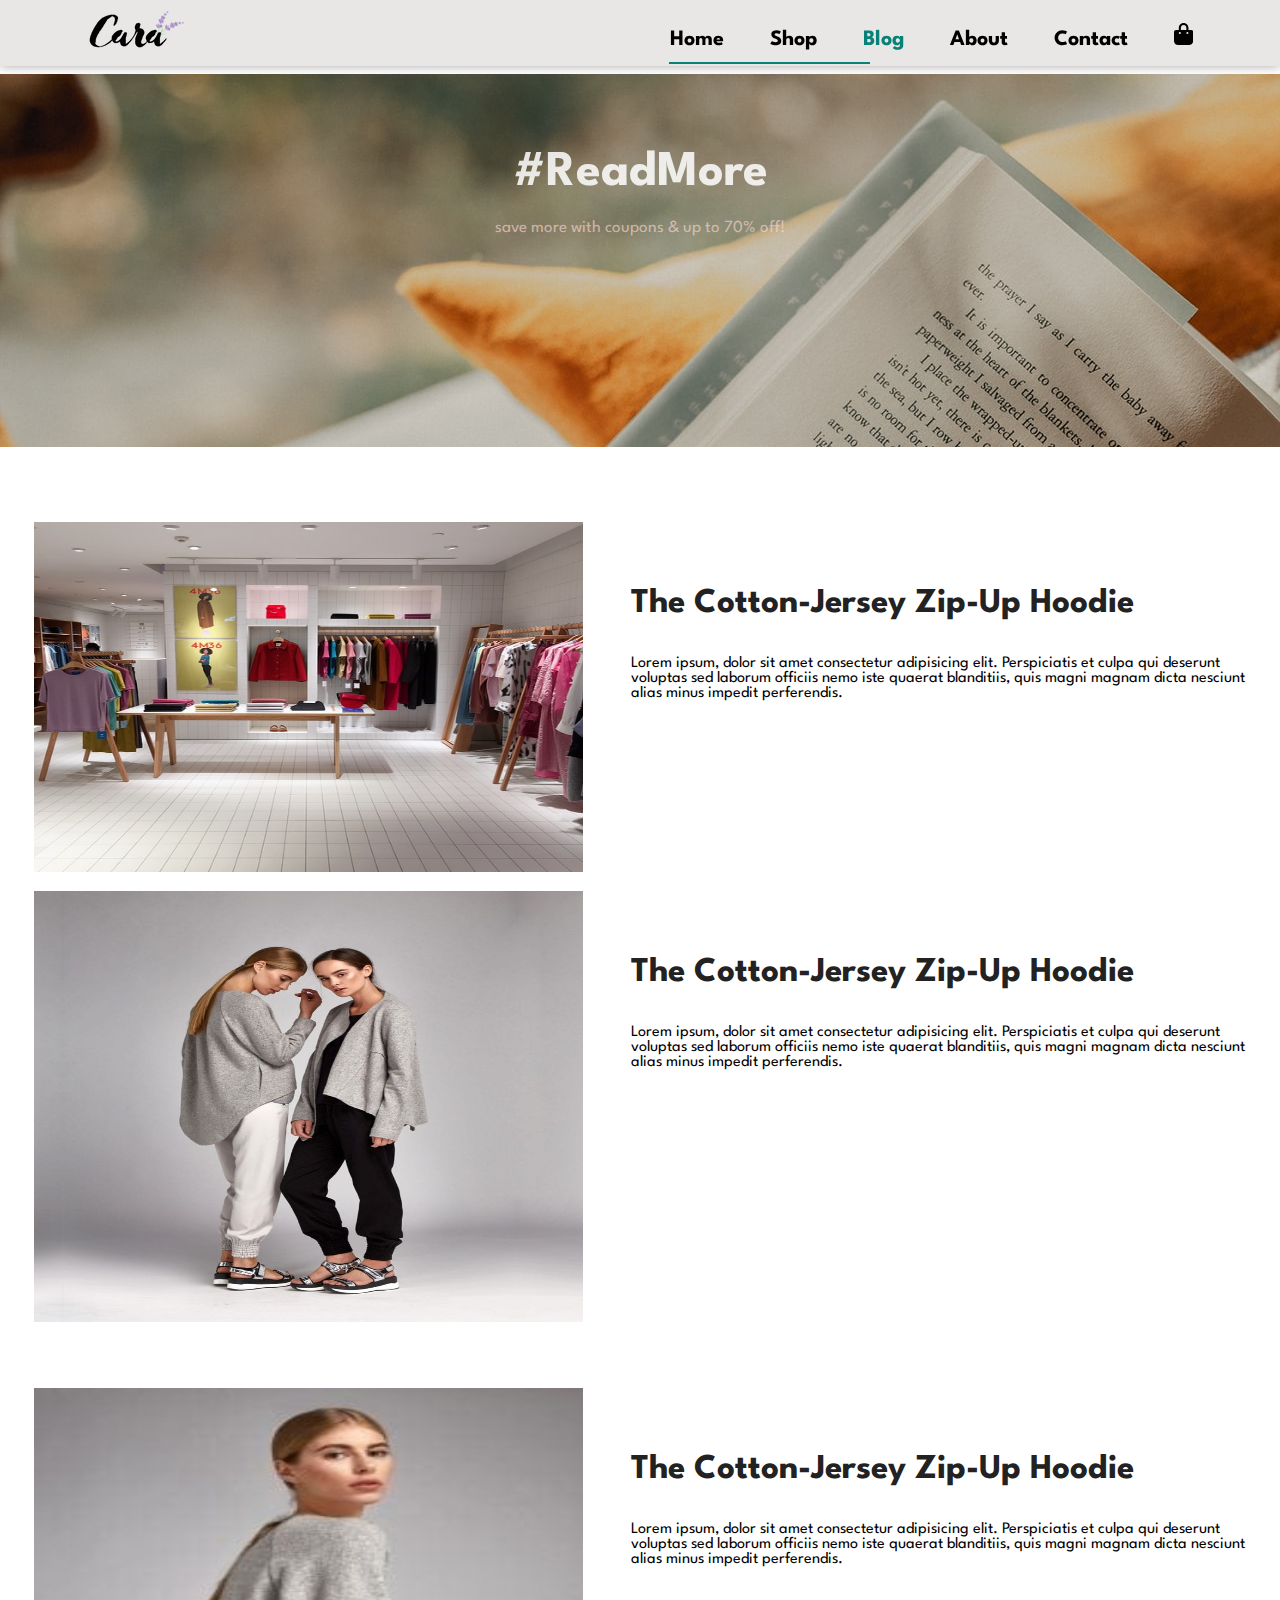
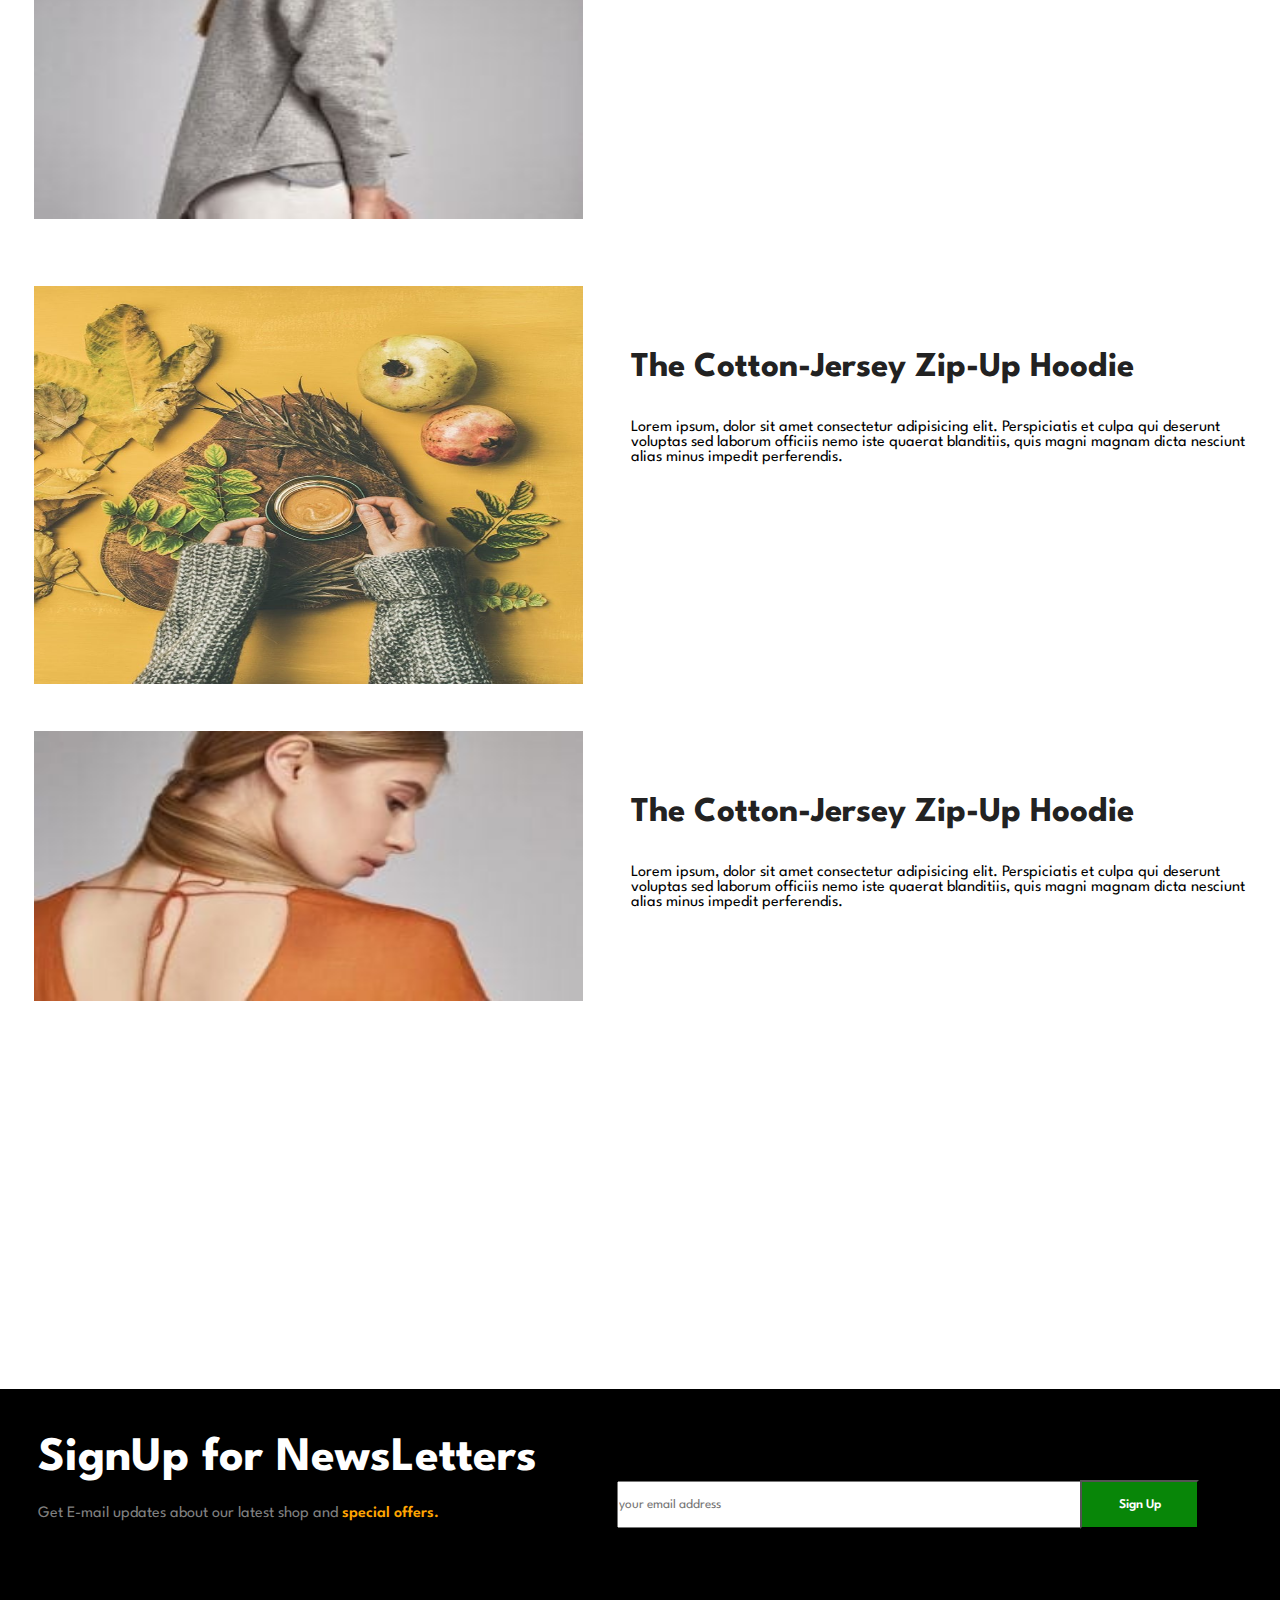
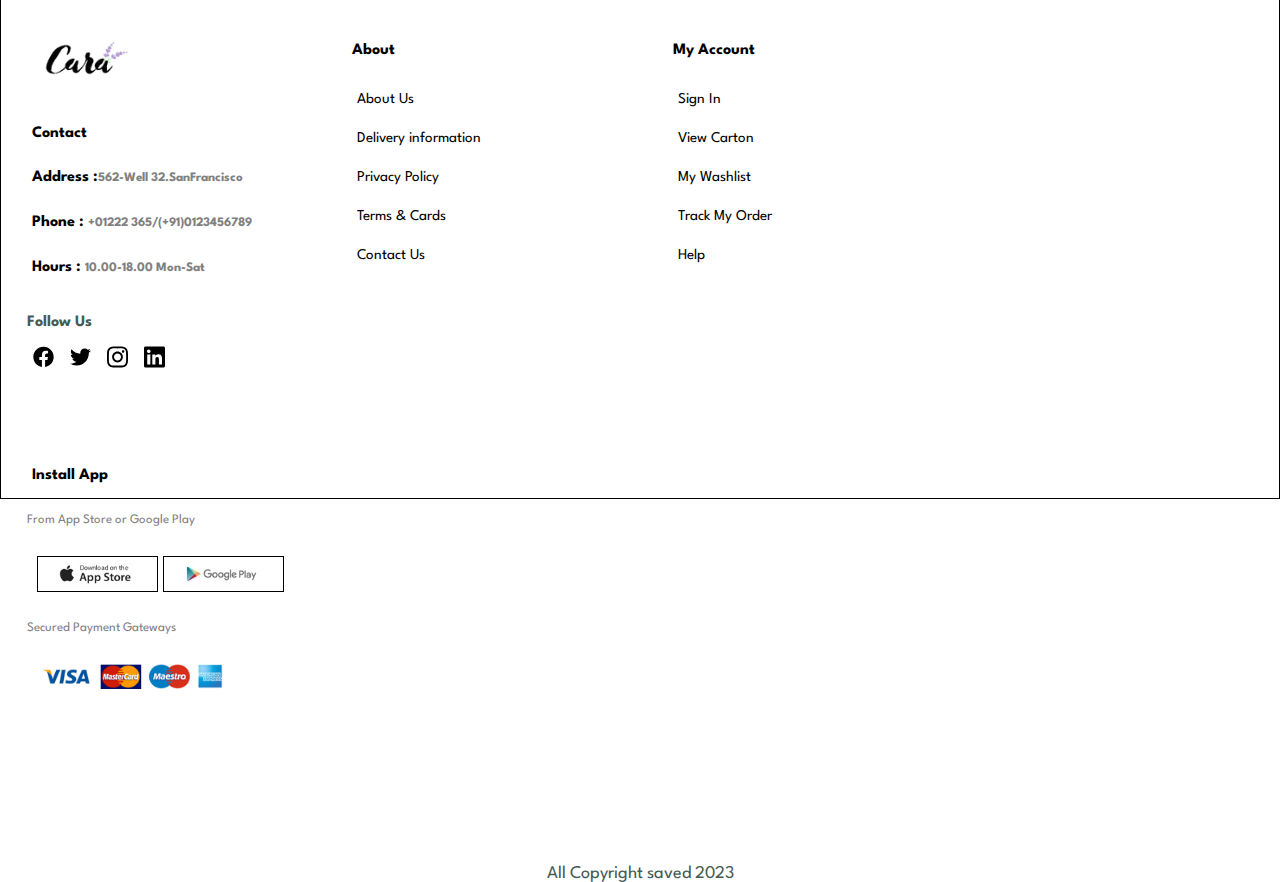
<file: blog.html>
<!DOCTYPE html>
<html lang="en">
<head>
    <meta charset="UTF-8">
    <meta name="viewport" content="width=device-width, initial-scale=1.0">
    <title>Blog</title>
    <link rel="stylesheet" href="style.css">
</head>
<body>
      <!-- header -->
    <section id="header">
        <div class="headCon">
            <div class="logo">
                <img src="img/logo.png" alt="logo-Image">
            </div>
            <div class="navbar">
                <nav>
                    <a href="index.html" >Home</a>
                    <a href="shop.html">Shop</a>
                    <a href="blog.html"class="active">Blog</a>
                    <a href="about.html">About</a>
                    <a href="contact.html">Contact</a>
                    <a href="cart.html"><svg xmlns="http://www.w3.org/2000/svg"style="fill:black" height="1em" viewBox="0 0 448 512"><!--! Font Awesome Free 6.4.2 by @fontawesome - https://fontawesome.com License - https://fontawesome.com/license (Commercial License) Copyright 2023 Fonticons, Inc. --><style>svg{fill:#000000}</style><path d="M160 112c0-35.3 28.7-64 64-64s64 28.7 64 64v48H160V112zm-48 48H48c-26.5 0-48 21.5-48 48V416c0 53 43 96 96 96H352c53 0 96-43 96-96V208c0-26.5-21.5-48-48-48H336V112C336 50.1 285.9 0 224 0S112 50.1 112 112v48zm24 48a24 24 0 1 1 0 48 24 24 0 1 1 0-48zm152 24a24 24 0 1 1 48 0 24 24 0 1 1 -48 0z"/></svg></a>
                </nav>
            </div>
        </div>
    </section>

    <!-- home -->
    <section id="blogHome">
        <!-- <img src="img/banner/b19.jpg" alt=""> -->
        <div class="homeWord">
            <h1>#ReadMore</h1>
            <p>save more with coupons & up to <span>70% off!</span> </p>
        </div>
    </section>
    <!-- banners -->
    <section id="blogBanners">
        <div class="blogBan">
            <div class="image">
                <img src="img/blog/b3.jpg" alt="">
            </div>
            <div class="text">
                <h1>The Cotton-Jersey Zip-Up Hoodie</h1>
                <span>Lorem ipsum, dolor sit amet consectetur adipisicing elit. Perspiciatis et culpa qui deserunt voluptas sed laborum officiis nemo iste quaerat blanditiis, quis magni magnam dicta nesciunt alias minus impedit perferendis.</span>
            </div>
            
        </div>
        
        <div class="blogBan">
            <div class="image">
                <img src="img/blog/b4.jpg" alt="">
            </div>
            <div class="text">
                <h1>The Cotton-Jersey Zip-Up Hoodie</h1>
                <span>Lorem ipsum, dolor sit amet consectetur adipisicing elit. Perspiciatis et culpa qui deserunt voluptas sed laborum officiis nemo iste quaerat blanditiis, quis magni magnam dicta nesciunt alias minus impedit perferendis.</span>
            </div>
            
        </div>
                

        <div class="blogBan">
            <div class="image">
                <img src="img/blog/b5.jpg" alt="">
            </div>
            <div class="text">
                <h1>The Cotton-Jersey Zip-Up Hoodie</h1>
                <span>Lorem ipsum, dolor sit amet consectetur adipisicing elit. Perspiciatis et culpa qui deserunt voluptas sed laborum officiis nemo iste quaerat blanditiis, quis magni magnam dicta nesciunt alias minus impedit perferendis.</span>
            </div>
            
        </div>
                

        <div class="blogBan">
            <div class="image">
                <img src="img/blog/b6.jpg" alt="">
            </div>
            <div class="text">
                <h1>The Cotton-Jersey Zip-Up Hoodie</h1>
                <span>Lorem ipsum, dolor sit amet consectetur adipisicing elit. Perspiciatis et culpa qui deserunt voluptas sed laborum officiis nemo iste quaerat blanditiis, quis magni magnam dicta nesciunt alias minus impedit perferendis.</span>
            </div>
            
        </div>
                

        <div class="blogBan">
            <div class="image">
                <img src="img/blog/b7.jpg" alt="">
            </div>
            <div class="text">
                <h1>The Cotton-Jersey Zip-Up Hoodie</h1>
                <span>Lorem ipsum, dolor sit amet consectetur adipisicing elit. Perspiciatis et culpa qui deserunt voluptas sed laborum officiis nemo iste quaerat blanditiis, quis magni magnam dicta nesciunt alias minus impedit perferendis.</span>
            </div>
            
        </div>
    </section>
    

<!-- last banner -->
    <div class="lastBanner">
        <div class="lword">
            <h1>SignUp for NewsLetters</h1>
            <p>Get E-mail updates about our latest shop and <span>special offers.</span></p>

        </div>
        <div class="lform">
            <input type="email" name="email" id="email" placeholder="your email address">
            <input type="submit" value="Sign Up" id="sub">
        </div>
        
    </div>
    <!-- footer -->
    <footer>
        <div class="items">
            <div class="item">
                <img src="img/logo.png" alt="">
                <h5>Contact</h5>
                <div class="conData">
                    <h5>Address :<span>562-Well 32.SanFrancisco</span></h5>
                    <h5>Phone : <span>+01222 365/(+91)0123456789</span></h5>
                    <h5>Hours : <span>10.00-18.00 Mon-Sat</span></h5>
                    <p style="font-weight: 700;">Follow Us</p>
                    <div class="conIcon" style="margin-top: -30px;">
                        <a href="www.facebook.com"><svg xmlns="http://www.w3.org/2000/svg" height="1em" viewBox="0 0 512 512" style="height: 38px;margin: 6px;fill: black; background: white;width: 21px;"><!--! Font Awesome Free 6.4.2 by @fontawesome - https://fontawesome.com License - https://fontawesome.com/license (Commercial License) Copyright 2023 Fonticons, Inc. --><path d="M504 256C504 119 393 8 256 8S8 119 8 256c0 123.78 90.69 226.38 209.25 245V327.69h-63V256h63v-54.64c0-62.15 37-96.48 93.67-96.48 27.14 0 55.52 4.84 55.52 4.84v61h-31.28c-30.8 0-40.41 19.12-40.41 38.73V256h68.78l-11 71.69h-57.78V501C413.31 482.38 504 379.78 504 256z"/></svg></a>
                        <a href="www.twitter.com"><svg xmlns="http://www.w3.org/2000/svg" height="1em" viewBox="0 0 512 512" style="height: 38px;margin: 6px;fill: black; background: white;width: 21px;"><!--! Font Awesome Free 6.4.2 by @fontawesome - https://fontawesome.com License - https://fontawesome.com/license (Commercial License) Copyright 2023 Fonticons, Inc. --><path d="M459.37 151.716c.325 4.548.325 9.097.325 13.645 0 138.72-105.583 298.558-298.558 298.558-59.452 0-114.68-17.219-161.137-47.106 8.447.974 16.568 1.299 25.34 1.299 49.055 0 94.213-16.568 130.274-44.832-46.132-.975-84.792-31.188-98.112-72.772 6.498.974 12.995 1.624 19.818 1.624 9.421 0 18.843-1.3 27.614-3.573-48.081-9.747-84.143-51.98-84.143-102.985v-1.299c13.969 7.797 30.214 12.67 47.431 13.319-28.264-18.843-46.781-51.005-46.781-87.391 0-19.492 5.197-37.36 14.294-52.954 51.655 63.675 129.3 105.258 216.365 109.807-1.624-7.797-2.599-15.918-2.599-24.04 0-57.828 46.782-104.934 104.934-104.934 30.213 0 57.502 12.67 76.67 33.137 23.715-4.548 46.456-13.32 66.599-25.34-7.798 24.366-24.366 44.833-46.132 57.827 21.117-2.273 41.584-8.122 60.426-16.243-14.292 20.791-32.161 39.308-52.628 54.253z"/></svg></a>
                        <a href="www.instagram.com"><svg xmlns="http://www.w3.org/2000/svg" height="1em" viewBox="0 0 448 512" style="height: 38px;margin: 6px;fill: black; background: white;width: 21px;"><!--! Font Awesome Free 6.4.2 by @fontawesome - https://fontawesome.com License - https://fontawesome.com/license (Commercial License) Copyright 2023 Fonticons, Inc. --><path d="M224.1 141c-63.6 0-114.9 51.3-114.9 114.9s51.3 114.9 114.9 114.9S339 319.5 339 255.9 287.7 141 224.1 141zm0 189.6c-41.1 0-74.7-33.5-74.7-74.7s33.5-74.7 74.7-74.7 74.7 33.5 74.7 74.7-33.6 74.7-74.7 74.7zm146.4-194.3c0 14.9-12 26.8-26.8 26.8-14.9 0-26.8-12-26.8-26.8s12-26.8 26.8-26.8 26.8 12 26.8 26.8zm76.1 27.2c-1.7-35.9-9.9-67.7-36.2-93.9-26.2-26.2-58-34.4-93.9-36.2-37-2.1-147.9-2.1-184.9 0-35.8 1.7-67.6 9.9-93.9 36.1s-34.4 58-36.2 93.9c-2.1 37-2.1 147.9 0 184.9 1.7 35.9 9.9 67.7 36.2 93.9s58 34.4 93.9 36.2c37 2.1 147.9 2.1 184.9 0 35.9-1.7 67.7-9.9 93.9-36.2 26.2-26.2 34.4-58 36.2-93.9 2.1-37 2.1-147.8 0-184.8zM398.8 388c-7.8 19.6-22.9 34.7-42.6 42.6-29.5 11.7-99.5 9-132.1 9s-102.7 2.6-132.1-9c-19.6-7.8-34.7-22.9-42.6-42.6-11.7-29.5-9-99.5-9-132.1s-2.6-102.7 9-132.1c7.8-19.6 22.9-34.7 42.6-42.6 29.5-11.7 99.5-9 132.1-9s102.7-2.6 132.1 9c19.6 7.8 34.7 22.9 42.6 42.6 11.7 29.5 9 99.5 9 132.1s2.7 102.7-9 132.1z"/></svg></a>
                        <a href="www.linkedin.com"><svg xmlns="http://www.w3.org/2000/svg" height="1em" viewBox="0 0 448 512" style="height: 38px;margin: 6px;fill: black; background: white;width: 21px;"><!--! Font Awesome Free 6.4.2 by @fontawesome - https://fontawesome.com License - https://fontawesome.com/license (Commercial License) Copyright 2023 Fonticons, Inc. --><path d="M416 32H31.9C14.3 32 0 46.5 0 64.3v383.4C0 465.5 14.3 480 31.9 480H416c17.6 0 32-14.5 32-32.3V64.3c0-17.8-14.4-32.3-32-32.3zM135.4 416H69V202.2h66.5V416zm-33.2-243c-21.3 0-38.5-17.3-38.5-38.5S80.9 96 102.2 96c21.2 0 38.5 17.3 38.5 38.5 0 21.3-17.2 38.5-38.5 38.5zm282.1 243h-66.4V312c0-24.8-.5-56.7-34.5-56.7-34.6 0-39.9 27-39.9 54.9V416h-66.4V202.2h63.7v29.2h.9c8.9-16.8 30.6-34.5 62.9-34.5 67.2 0 79.7 44.3 79.7 101.9V416z"/></svg></a>
                    </div>
                
                </div>
            </div>
            <div class="item">
                
                <h5>About</h5>
                <div class="conData">
                    <ul>
                        <li>About Us</li>
                        <li>Delivery information</li>
                        <li>Privacy Policy</li>
                        <li>Terms & Cards</li>
                        <li>Contact Us</li>
                    </ul>
                
                </div>
            </div>
            <div class="item">
                <h5>My Account</h5>
                <div class="conData">
                    <ul>
                        <li>Sign In</li>
                        <li>View Carton</li>
                        <li>My Washlist</li>
                        <li>Track My Order</li>
                        <li>Help</li>
                        
                    </ul>
                    

                    
                </div>
            </div>
            <div class="item">
                <h5>Install App</h5>
                <span>From App Store or Google Play</span>
                <div class="inData">
                    <img src="img/pay/app.jpg" alt="">
                    <img src="img/pay/play.jpg" alt="">
                </div>
                <div class="last">
                    <span>Secured Payment Gateways</span>
                    <img src="img/pay/pay.png" alt="">
                </div>
            </div>
            </div>
        </div>
        <p style="font-size: 18px;text-align: center;color: #465b52;margin: 15px 0 20px 0;">All Copyright saved 2023</p>
    </footer>
</body>
</html>
</file>
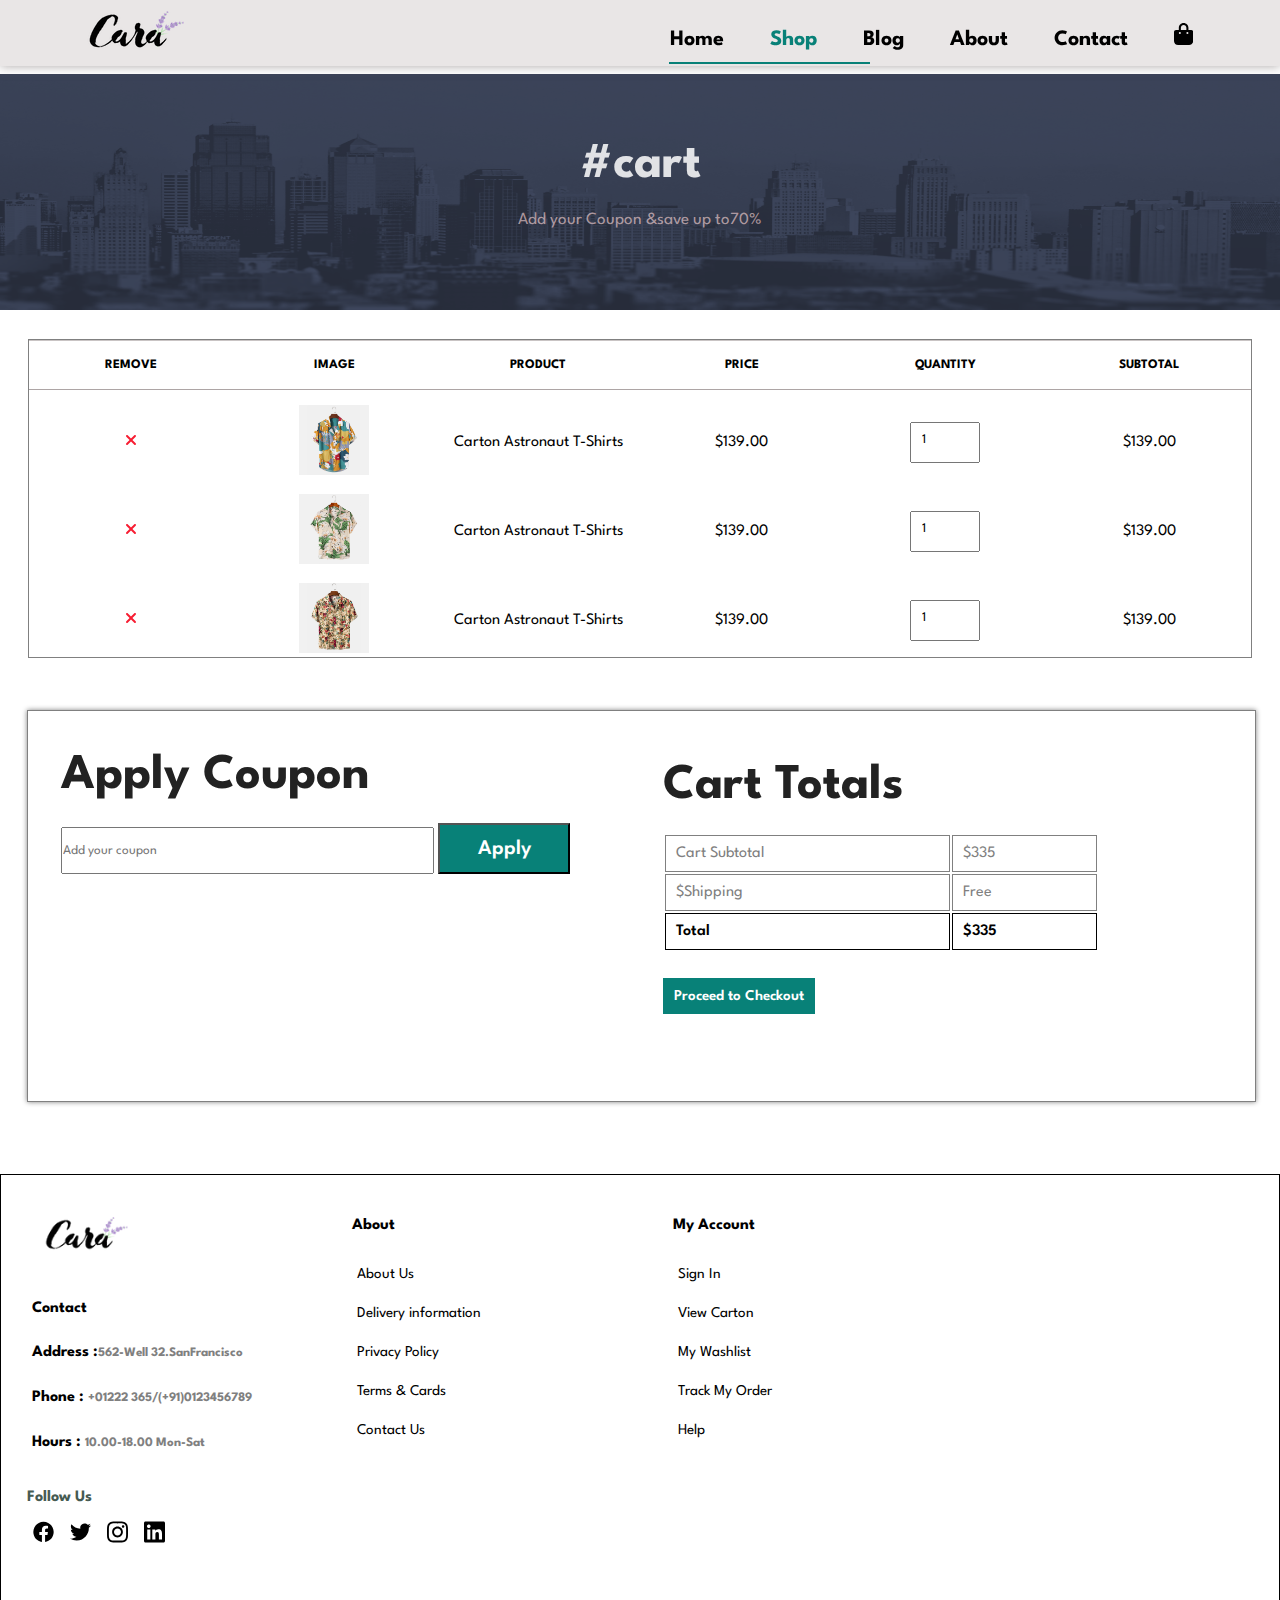
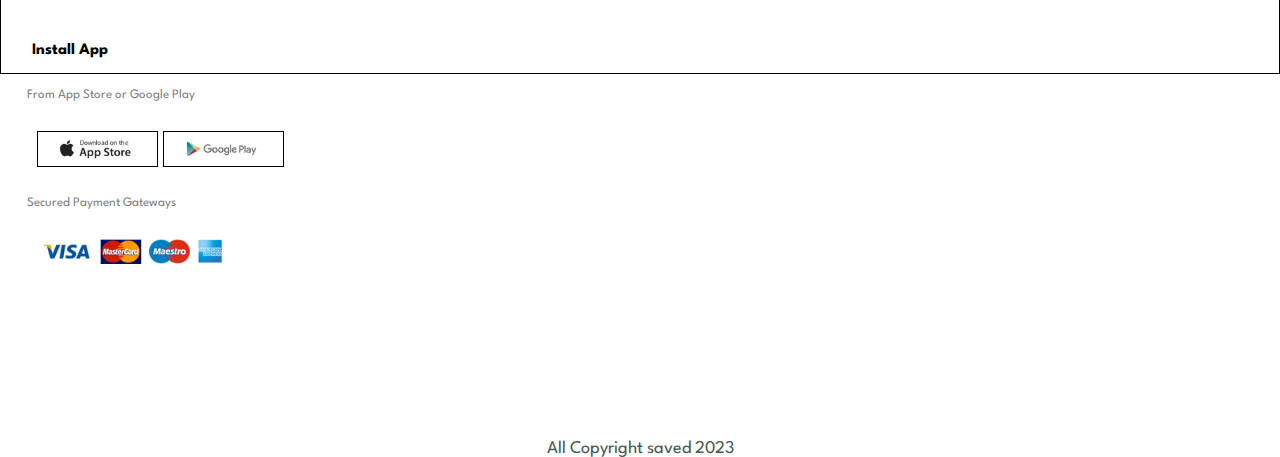
<file: cart.html>
<!DOCTYPE html>
<html lang="en">
<head>
    <meta charset="UTF-8">
    <meta name="viewport" content="width=device-width, initial-scale=1.0">
    <title>cart</title>
    <link rel="stylesheet" href="style.css">
</head>
<body>
    <!-- header -->
    <section id="header">
        <div class="headCon">
            <div class="logo">
                <img src="img/logo.png" alt="logo-Image">
            </div>
            <div class="navbar">
                <nav>
                    <a href="index.html" >Home</a>
                    <a href="shop.html"class="active">Shop</a>
                    <a href="blog.html">Blog</a>
                    <a href="about.html">About</a>
                    <a href="contact.html">Contact</a>
                    <a href="cart.html" class="active" alt="cart"><svg xmlns="http://www.w3.org/2000/svg"style="fill:black" height="1em" viewBox="0 0 448 512"><!--! Font Awesome Free 6.4.2 by @fontawesome - https://fontawesome.com License - https://fontawesome.com/license (Commercial License) Copyright 2023 Fonticons, Inc. --><style>svg{fill:#000000}</style><path d="M160 112c0-35.3 28.7-64 64-64s64 28.7 64 64v48H160V112zm-48 48H48c-26.5 0-48 21.5-48 48V416c0 53 43 96 96 96H352c53 0 96-43 96-96V208c0-26.5-21.5-48-48-48H336V112C336 50.1 285.9 0 224 0S112 50.1 112 112v48zm24 48a24 24 0 1 1 0 48 24 24 0 1 1 0-48zm152 24a24 24 0 1 1 48 0 24 24 0 1 1 -48 0z"/></svg></a>
                </nav>
            </div>
        </div>
    </section>

    <!-- home -->
    <section id="aboutHome">
        <img src="img/about/banner.png" alt="">
        <div class="homeWord">
            <h1>#cart</h1>
            <p>Add your Coupon &save up to70%</p>
        </div>
    </section>
    <!-- cart detail -->
    <section id="cartDet">
        <table width="100%">
            <thead>
                <tr>
                    <td>Remove</td>
                    <td>Image</td>
                    <td>Product</td>
                    <td>Price</td>
                    <td>Quantity</td>
                    <td>SubTotal</td>
                </tr>
            </thead>
                <tbody>
                    <tr>
                        <td><a href="#"><svg xmlns="http://www.w3.org/2000/svg" height="1em" viewBox="0 0 384 512"><!--! Font Awesome Free 6.4.2 by @fontawesome - https://fontawesome.com License - https://fontawesome.com/license (Commercial License) Copyright 2023 Fonticons, Inc. --><style>svg{fill:#f71d32}</style><path d="M342.6 150.6c12.5-12.5 12.5-32.8 0-45.3s-32.8-12.5-45.3 0L192 210.7 86.6 105.4c-12.5-12.5-32.8-12.5-45.3 0s-12.5 32.8 0 45.3L146.7 256 41.4 361.4c-12.5 12.5-12.5 32.8 0 45.3s32.8 12.5 45.3 0L192 301.3 297.4 406.6c12.5 12.5 32.8 12.5 45.3 0s12.5-32.8 0-45.3L237.3 256 342.6 150.6z"/></svg></a></td>
                        <td><img src="img/products/f1.jpg" alt="img"></td>
                        <td>Carton Astronaut T-Shirts</td>
                        <td>$139.00</td>
                        <td><input type="number" value="1"></td>
                        <td>$139.00</td>
            
                    </tr>
                    <tr>
                        <td><a href="#"><svg xmlns="http://www.w3.org/2000/svg" height="1em" viewBox="0 0 384 512"><!--! Font Awesome Free 6.4.2 by @fontawesome - https://fontawesome.com License - https://fontawesome.com/license (Commercial License) Copyright 2023 Fonticons, Inc. --><style>svg{fill:#f71d32}</style><path d="M342.6 150.6c12.5-12.5 12.5-32.8 0-45.3s-32.8-12.5-45.3 0L192 210.7 86.6 105.4c-12.5-12.5-32.8-12.5-45.3 0s-12.5 32.8 0 45.3L146.7 256 41.4 361.4c-12.5 12.5-12.5 32.8 0 45.3s32.8 12.5 45.3 0L192 301.3 297.4 406.6c12.5 12.5 32.8 12.5 45.3 0s12.5-32.8 0-45.3L237.3 256 342.6 150.6z"/></svg></a></td>
                        <td><img src="img/products/f2.jpg" alt="img"></td>
                        <td>Carton Astronaut T-Shirts</td>
                        <td>$139.00</td>
                        <td><input type="number" value="1"></td>
                        <td>$139.00</td>
            
                    </tr>
                    <tr>
                        <td><a href="#"><svg xmlns="http://www.w3.org/2000/svg" height="1em" viewBox="0 0 384 512"><!--! Font Awesome Free 6.4.2 by @fontawesome - https://fontawesome.com License - https://fontawesome.com/license (Commercial License) Copyright 2023 Fonticons, Inc. --><style>svg{fill:#f71d32}</style><path d="M342.6 150.6c12.5-12.5 12.5-32.8 0-45.3s-32.8-12.5-45.3 0L192 210.7 86.6 105.4c-12.5-12.5-32.8-12.5-45.3 0s-12.5 32.8 0 45.3L146.7 256 41.4 361.4c-12.5 12.5-12.5 32.8 0 45.3s32.8 12.5 45.3 0L192 301.3 297.4 406.6c12.5 12.5 32.8 12.5 45.3 0s12.5-32.8 0-45.3L237.3 256 342.6 150.6z"/></svg></a></td>
                        <td><img src="img/products/f3.jpg" alt="img"></td>
                        <td>Carton Astronaut T-Shirts</td>
                        <td>$139.00</td>
                        <td><input type="number" value="1"></td>
                        <td>$139.00</td>
            
                    </tr>
                </tbody>
            
        </table>
    </section>
    <!-- last -->
    <section class="cartCon">
        <div class="copleft">
            <h1>Apply Coupon</h1>
            <br>
            <form action="#">
                <input type="text" name="text" id="coupon" placeholder="Add your coupon">
                <input type="submit" value="Apply" id="couponBtn">
            </form>
        </div>
        <div class="copRight">
            <h1>Cart Totals</h1>
            <br>
            <table width="100%">
                <tr>
                    <td style="color: gray;">Cart Subtotal</td>
                    <td style="color: gray;"> $335</td>
                </tr>
                <tr>
                    <td style="color: gray;">$Shipping</td>
                    <td style="color: gray;">Free</td>
                </tr>
                <tr style="font-weight: 600;">
                    <td>Total</td>
                    <td>$335</td>
                </tr>

            </table>
            <button id="checkout">Proceed to Checkout</button>
        </div>
    </section>
    



    <!-- footer -->
    <footer>
        <div class="items">
            <div class="item">
                <img src="img/logo.png" alt="">
                <h5>Contact</h5>
                <div class="conData">
                    <h5>Address :<span>562-Well 32.SanFrancisco</span></h5>
                    <h5>Phone : <span>+01222 365/(+91)0123456789</span></h5>
                    <h5>Hours : <span>10.00-18.00 Mon-Sat</span></h5>
                    <p style="font-weight: 700;">Follow Us</p>
                    <div class="conIcon" style="margin-top: -30px;">
                        <a href="www.facebook.com"><svg xmlns="http://www.w3.org/2000/svg" height="1em" viewBox="0 0 512 512" style="height: 38px;margin: 6px;fill: black; background: white;width: 21px;"><!--! Font Awesome Free 6.4.2 by @fontawesome - https://fontawesome.com License - https://fontawesome.com/license (Commercial License) Copyright 2023 Fonticons, Inc. --><path d="M504 256C504 119 393 8 256 8S8 119 8 256c0 123.78 90.69 226.38 209.25 245V327.69h-63V256h63v-54.64c0-62.15 37-96.48 93.67-96.48 27.14 0 55.52 4.84 55.52 4.84v61h-31.28c-30.8 0-40.41 19.12-40.41 38.73V256h68.78l-11 71.69h-57.78V501C413.31 482.38 504 379.78 504 256z"/></svg></a>
                        <a href="www.twitter.com"><svg xmlns="http://www.w3.org/2000/svg" height="1em" viewBox="0 0 512 512" style="height: 38px;margin: 6px;fill: black; background: white;width: 21px;"><!--! Font Awesome Free 6.4.2 by @fontawesome - https://fontawesome.com License - https://fontawesome.com/license (Commercial License) Copyright 2023 Fonticons, Inc. --><path d="M459.37 151.716c.325 4.548.325 9.097.325 13.645 0 138.72-105.583 298.558-298.558 298.558-59.452 0-114.68-17.219-161.137-47.106 8.447.974 16.568 1.299 25.34 1.299 49.055 0 94.213-16.568 130.274-44.832-46.132-.975-84.792-31.188-98.112-72.772 6.498.974 12.995 1.624 19.818 1.624 9.421 0 18.843-1.3 27.614-3.573-48.081-9.747-84.143-51.98-84.143-102.985v-1.299c13.969 7.797 30.214 12.67 47.431 13.319-28.264-18.843-46.781-51.005-46.781-87.391 0-19.492 5.197-37.36 14.294-52.954 51.655 63.675 129.3 105.258 216.365 109.807-1.624-7.797-2.599-15.918-2.599-24.04 0-57.828 46.782-104.934 104.934-104.934 30.213 0 57.502 12.67 76.67 33.137 23.715-4.548 46.456-13.32 66.599-25.34-7.798 24.366-24.366 44.833-46.132 57.827 21.117-2.273 41.584-8.122 60.426-16.243-14.292 20.791-32.161 39.308-52.628 54.253z"/></svg></a>
                        <a href="www.instagram.com"><svg xmlns="http://www.w3.org/2000/svg" height="1em" viewBox="0 0 448 512" style="height: 38px;margin: 6px;fill: black; background: white;width: 21px;"><!--! Font Awesome Free 6.4.2 by @fontawesome - https://fontawesome.com License - https://fontawesome.com/license (Commercial License) Copyright 2023 Fonticons, Inc. --><path d="M224.1 141c-63.6 0-114.9 51.3-114.9 114.9s51.3 114.9 114.9 114.9S339 319.5 339 255.9 287.7 141 224.1 141zm0 189.6c-41.1 0-74.7-33.5-74.7-74.7s33.5-74.7 74.7-74.7 74.7 33.5 74.7 74.7-33.6 74.7-74.7 74.7zm146.4-194.3c0 14.9-12 26.8-26.8 26.8-14.9 0-26.8-12-26.8-26.8s12-26.8 26.8-26.8 26.8 12 26.8 26.8zm76.1 27.2c-1.7-35.9-9.9-67.7-36.2-93.9-26.2-26.2-58-34.4-93.9-36.2-37-2.1-147.9-2.1-184.9 0-35.8 1.7-67.6 9.9-93.9 36.1s-34.4 58-36.2 93.9c-2.1 37-2.1 147.9 0 184.9 1.7 35.9 9.9 67.7 36.2 93.9s58 34.4 93.9 36.2c37 2.1 147.9 2.1 184.9 0 35.9-1.7 67.7-9.9 93.9-36.2 26.2-26.2 34.4-58 36.2-93.9 2.1-37 2.1-147.8 0-184.8zM398.8 388c-7.8 19.6-22.9 34.7-42.6 42.6-29.5 11.7-99.5 9-132.1 9s-102.7 2.6-132.1-9c-19.6-7.8-34.7-22.9-42.6-42.6-11.7-29.5-9-99.5-9-132.1s-2.6-102.7 9-132.1c7.8-19.6 22.9-34.7 42.6-42.6 29.5-11.7 99.5-9 132.1-9s102.7-2.6 132.1 9c19.6 7.8 34.7 22.9 42.6 42.6 11.7 29.5 9 99.5 9 132.1s2.7 102.7-9 132.1z"/></svg></a>
                        <a href="www.linkedin.com"><svg xmlns="http://www.w3.org/2000/svg" height="1em" viewBox="0 0 448 512" style="height: 38px;margin: 6px;fill: black; background: white;width: 21px;"><!--! Font Awesome Free 6.4.2 by @fontawesome - https://fontawesome.com License - https://fontawesome.com/license (Commercial License) Copyright 2023 Fonticons, Inc. --><path d="M416 32H31.9C14.3 32 0 46.5 0 64.3v383.4C0 465.5 14.3 480 31.9 480H416c17.6 0 32-14.5 32-32.3V64.3c0-17.8-14.4-32.3-32-32.3zM135.4 416H69V202.2h66.5V416zm-33.2-243c-21.3 0-38.5-17.3-38.5-38.5S80.9 96 102.2 96c21.2 0 38.5 17.3 38.5 38.5 0 21.3-17.2 38.5-38.5 38.5zm282.1 243h-66.4V312c0-24.8-.5-56.7-34.5-56.7-34.6 0-39.9 27-39.9 54.9V416h-66.4V202.2h63.7v29.2h.9c8.9-16.8 30.6-34.5 62.9-34.5 67.2 0 79.7 44.3 79.7 101.9V416z"/></svg></a>
                    </div>
                
                </div>
            </div>
            <div class="item">
                
                <h5>About</h5>
                <div class="conData">
                    <ul>
                        <li>About Us</li>
                        <li>Delivery information</li>
                        <li>Privacy Policy</li>
                        <li>Terms & Cards</li>
                        <li>Contact Us</li>
                    </ul>
                
                </div>
            </div>
            <div class="item">
                <h5>My Account</h5>
                <div class="conData">
                    <ul>
                        <li>Sign In</li>
                        <li>View Carton</li>
                        <li>My Washlist</li>
                        <li>Track My Order</li>
                        <li>Help</li>
                        
                    </ul>
                    

                    
                </div>
            </div>
            <div class="item">
                <h5>Install App</h5>
                <span>From App Store or Google Play</span>
                <div class="inData">
                    <img src="img/pay/app.jpg" alt="">
                    <img src="img/pay/play.jpg" alt="">
                </div>
                <div class="last">
                    <span>Secured Payment Gateways</span>
                    <img src="img/pay/pay.png" alt="">
                </div>
            </div>
            </div>
        </div>
        <p style="font-size: 18px;text-align: center;color: #465b52;margin: 15px 0 20px 0;">All Copyright saved 2023</p>
    </footer>
</body>
</html>
</file>
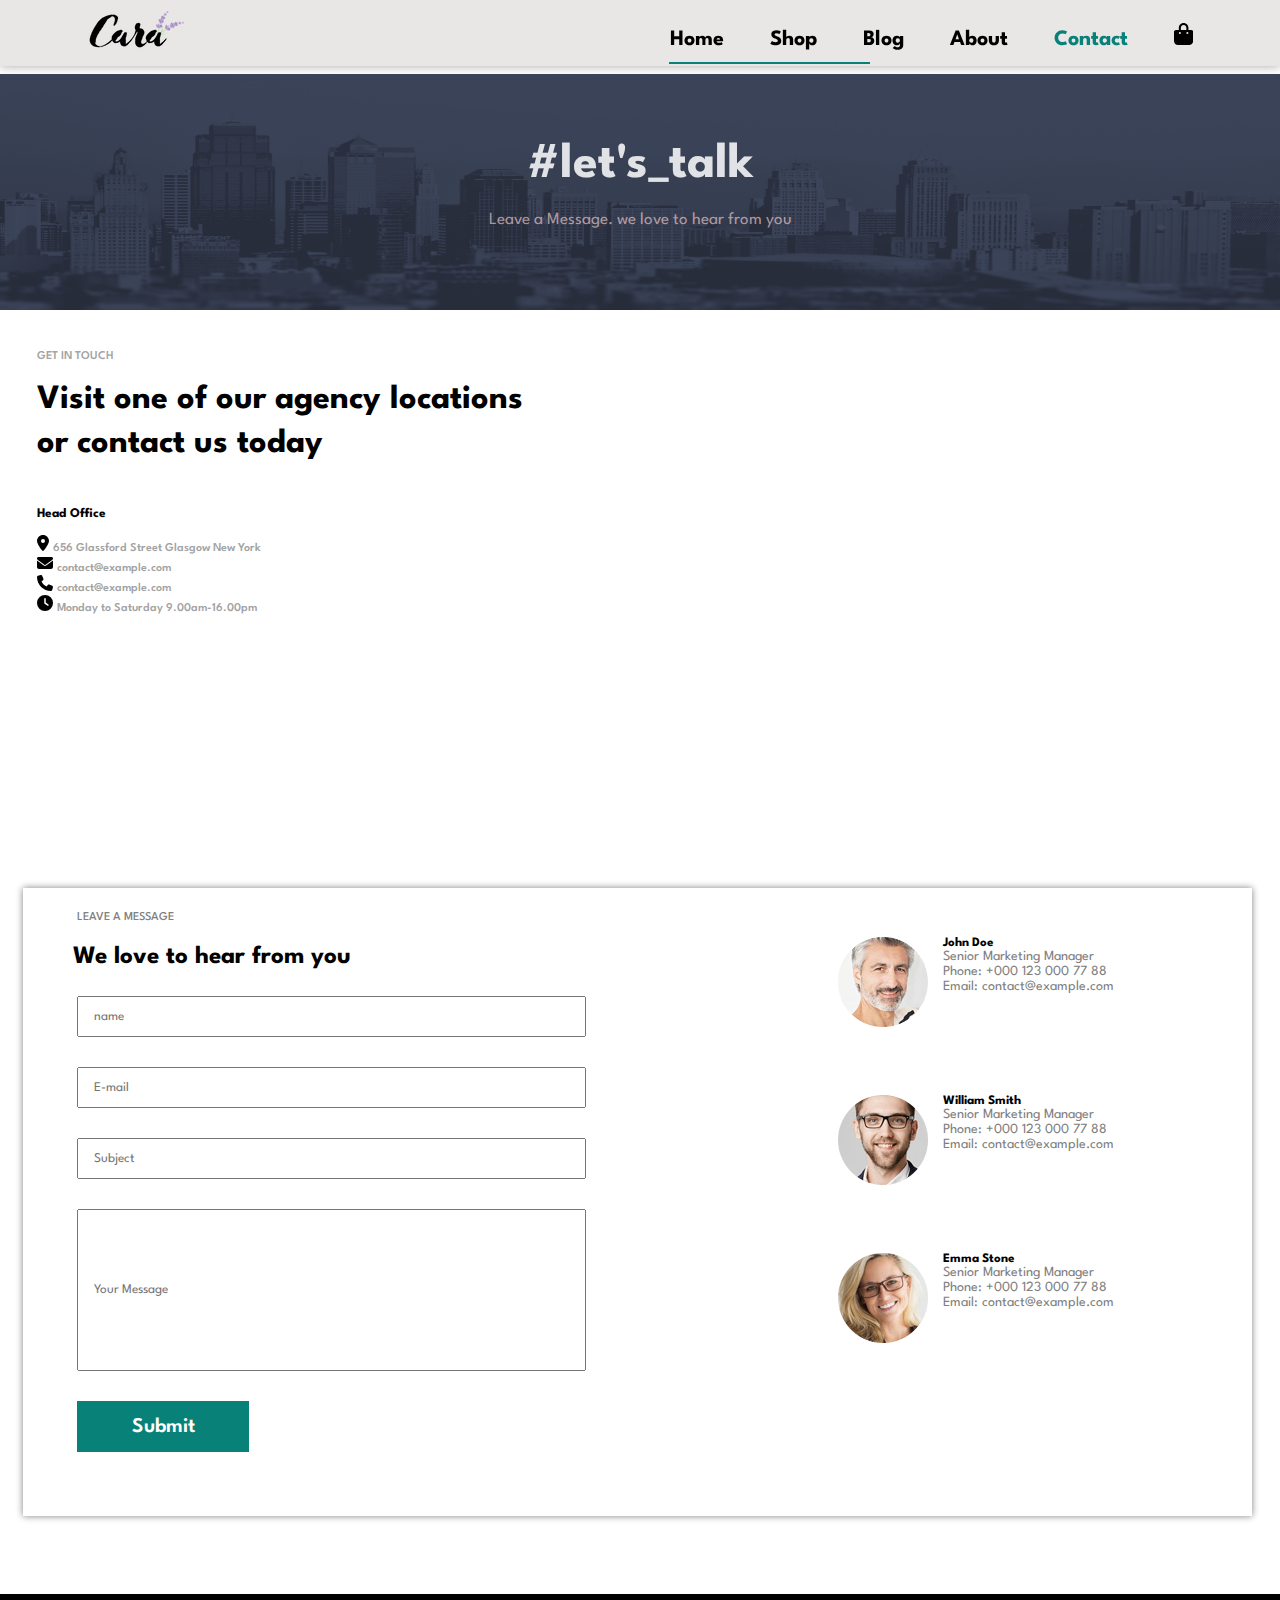
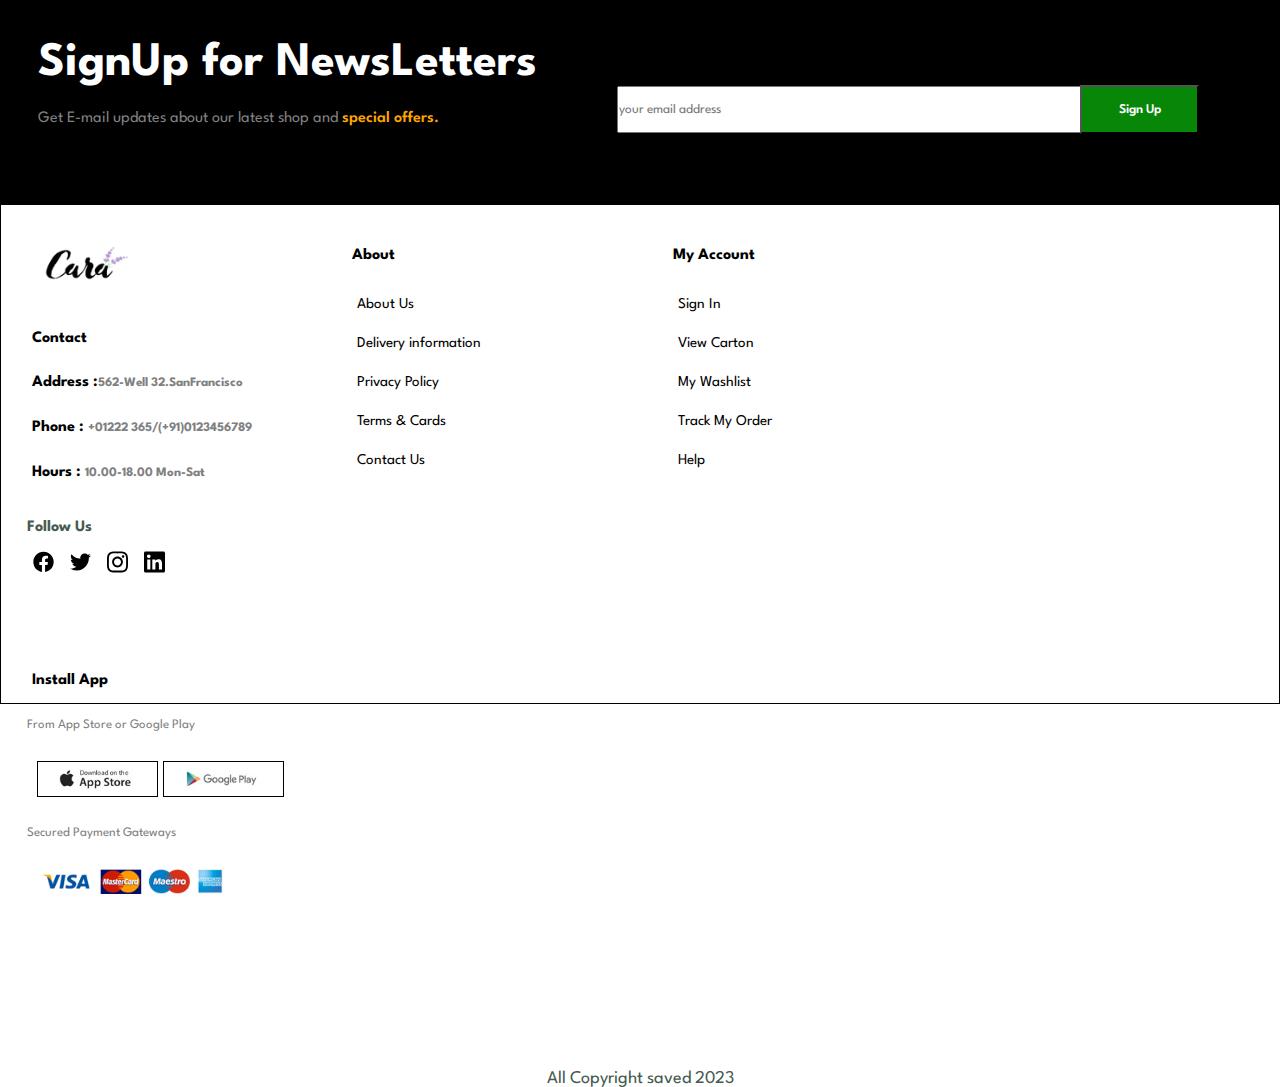
<file: contact.html>
<!DOCTYPE html>
<html lang="en">
<head>
    <meta charset="UTF-8">
    <meta name="viewport" content="width=device-width, initial-scale=1.0">
    <title>Contact</title>
    <link rel="stylesheet" href="style.css">
</head>
<body>
    
<!-- header -->
    <section id="header">
        <div class="headCon">
            <div class="logo">
                <img src="img/logo.png" alt="logo-Image">
            </div>
            <div class="navbar">
                <nav>
                    <a href="index.html" >Home</a>
                    <a href="shop.html">Shop</a>
                    <a href="blog.html">Blog</a>
                    <a href="about.html">About</a>
                    <a href="contact.html"class="active">Contact</a>
                    <a href="cart.html"><svg xmlns="http://www.w3.org/2000/svg"style="fill:black" height="1em" viewBox="0 0 448 512"><!--! Font Awesome Free 6.4.2 by @fontawesome - https://fontawesome.com License - https://fontawesome.com/license (Commercial License) Copyright 2023 Fonticons, Inc. --><style>svg{fill:#000000}</style><path d="M160 112c0-35.3 28.7-64 64-64s64 28.7 64 64v48H160V112zm-48 48H48c-26.5 0-48 21.5-48 48V416c0 53 43 96 96 96H352c53 0 96-43 96-96V208c0-26.5-21.5-48-48-48H336V112C336 50.1 285.9 0 224 0S112 50.1 112 112v48zm24 48a24 24 0 1 1 0 48 24 24 0 1 1 0-48zm152 24a24 24 0 1 1 48 0 24 24 0 1 1 -48 0z"/></svg></a>
                </nav>
            </div>
        </div>
    </section>

    <!-- home -->
    <section id="aboutHome">
        <img src="img/about/banner.png" alt="">
        <div class="homeWord">
            <h1>#let's_talk</h1>
            <p>Leave a Message. we love to hear from you</p>
        </div>
    </section>

    <!-- data section -->
    <section id="contact">
        <div class="leftCon">
            <span>GET IN TOUCH</span>
            <br>
            <br>
            <h2>Visit one of our agency locations or contact us today</h2>
            <h5>Head Office</h5>
            <br>
            <div class="detail">
                <div class="detailCon">
                    <svg xmlns="http://www.w3.org/2000/svg" height="1em" viewBox="0 0 384 512"><!--! Font Awesome Free 6.4.2 by @fontawesome - https://fontawesome.com License - https://fontawesome.com/license (Commercial License) Copyright 2023 Fonticons, Inc. --><path d="M215.7 499.2C267 435 384 279.4 384 192C384 86 298 0 192 0S0 86 0 192c0 87.4 117 243 168.3 307.2c12.3 15.3 35.1 15.3 47.4 0zM192 128a64 64 0 1 1 0 128 64 64 0 1 1 0-128z"/></svg>
                    <span>  656 Glassford Street Glasgow New York</span>
                </div>
                <div class="detailCon">
                    <svg xmlns="http://www.w3.org/2000/svg" height="1em" viewBox="0 0 512 512"><!--! Font Awesome Free 6.4.2 by @fontawesome - https://fontawesome.com License - https://fontawesome.com/license (Commercial License) Copyright 2023 Fonticons, Inc. --><path d="M48 64C21.5 64 0 85.5 0 112c0 15.1 7.1 29.3 19.2 38.4L236.8 313.6c11.4 8.5 27 8.5 38.4 0L492.8 150.4c12.1-9.1 19.2-23.3 19.2-38.4c0-26.5-21.5-48-48-48H48zM0 176V384c0 35.3 28.7 64 64 64H448c35.3 0 64-28.7 64-64V176L294.4 339.2c-22.8 17.1-54 17.1-76.8 0L0 176z"/></svg>
                    <span> contact@example.com</span>
                </div>
                <div class="detailCon">
                    <svg xmlns="http://www.w3.org/2000/svg" height="1em" viewBox="0 0 512 512"><!--! Font Awesome Free 6.4.2 by @fontawesome - https://fontawesome.com License - https://fontawesome.com/license (Commercial License) Copyright 2023 Fonticons, Inc. --><path d="M164.9 24.6c-7.7-18.6-28-28.5-47.4-23.2l-88 24C12.1 30.2 0 46 0 64C0 311.4 200.6 512 448 512c18 0 33.8-12.1 38.6-29.5l24-88c5.3-19.4-4.6-39.7-23.2-47.4l-96-40c-16.3-6.8-35.2-2.1-46.3 11.6L304.7 368C234.3 334.7 177.3 277.7 144 207.3L193.3 167c13.7-11.2 18.4-30 11.6-46.3l-40-96z"/></svg>
                    <span>  contact@example.com</span>
                </div>
                <div class="detailCon">
                    <svg xmlns="http://www.w3.org/2000/svg" height="1em" viewBox="0 0 512 512"><!--! Font Awesome Free 6.4.2 by @fontawesome - https://fontawesome.com License - https://fontawesome.com/license (Commercial License) Copyright 2023 Fonticons, Inc. --><path d="M256 0a256 256 0 1 1 0 512A256 256 0 1 1 256 0zM232 120V256c0 8 4 15.5 10.7 20l96 64c11 7.4 25.9 4.4 33.3-6.7s4.4-25.9-6.7-33.3L280 243.2V120c0-13.3-10.7-24-24-24s-24 10.7-24 24z"/></svg>
                    <span>  Monday to Saturday 9.00am-16.00pm</span>
                </div>
            </div>
        </div>
        <div class="rightCon">
            <div class="map">
                <iframe src="https://www.google.com/maps/embed?pb=!1m18!1m12!1m3!1d3022.4020013505847!2d-73.98711895486903!3d40.75318219783724!2m3!1f0!2f0!3f0!3m2!1i1024!2i768!4f13.1!3m3!1m2!1s0x89c2590099a8a8a9%3A0x3b51df6e509a734c!2sNew%20York%20Public%20Library%20-%20Stephen%20A.%20Schwarzman%20Building!5e0!3m2!1sen!2seg!4v1695288344416!5m2!1sen!2seg" width="600" height="450" style="border:0;" alt="map" allowfullscreen="" loading="lazy" referrerpolicy="no-referrer-when-downgrade"></iframe>
            </div>
        </div>
    </section>
    <section id="lastContact">
        <div class="conForm">
            <span>LEAVE A MESSAGE</span>
            <h5>We love to hear from you</h5>
            <form action="#">
                <input type="text" id="name" placeholder="name">
                <input type="email" id="E-mail" placeholder="E-mail">
                <input type="text" id="subject" placeholder="Subject">
                <input type="text" id="msg" placeholder="Your Message">
                <input type="submit" id="contBtn" value="Submit">
            </form>
        </div>
        <div class="conRev">
            <div class="rev">
                <div class="img">
                    <img src="img/people/1.png" alt="">

                </div>
                <div class="data">
                    <h6>John Doe</h6>
                    <span>Senior Marketing Manager</span>
                    <span>Phone: +000 123 000 77 88</span>
                    <span>Email: contact@example.com</span>
           
                </div>
            
            </div>
            <div class="rev">
                <div class="img">
                    <img src="img/people/2.png" alt="">

                </div>
                <div class="data">
                    <h6>William Smith</h6>
                    <span>Senior Marketing Manager</span>
                    <span>Phone: +000 123 000 77 88</span>
                    <span>Email: contact@example.com</span>
                </div> 
            </div>
            <div class="rev">
                <div class="img">
                    <img src="img/people/3.png" alt="">

                </div>
                <div class="data">
                    <h6>Emma Stone</h6>
                    <span>Senior Marketing Manager</span>
                    <span>Phone: +000 123 000 77 88</span>
                    <span>Email: contact@example.com</span>
            
                </div>
            
            
            </div>
        </div>
    </section>






<!-- last banner -->
    <div class="lastBanner">
        <div class="lword">
            <h1>SignUp for NewsLetters</h1>
            <p>Get E-mail updates about our latest shop and <span>special offers.</span></p>

        </div>
        <div class="lform">
            <input type="email" name="email" id="email" placeholder="your email address">
            <input type="submit" value="Sign Up" id="sub">
        </div>
        
    </div>
    <!-- footer -->
    <footer>
        <div class="items">
            <div class="item">
                <img src="img/logo.png" alt="">
                <h5>Contact</h5>
                <div class="conData">
                    <h5>Address :<span>562-Well 32.SanFrancisco</span></h5>
                    <h5>Phone : <span>+01222 365/(+91)0123456789</span></h5>
                    <h5>Hours : <span>10.00-18.00 Mon-Sat</span></h5>
                    <p style="font-weight: 700;">Follow Us</p>
                    <div class="conIcon" style="margin-top: -30px;">
                        <a href="www.facebook.com"><svg xmlns="http://www.w3.org/2000/svg" height="1em" viewBox="0 0 512 512" style="height: 38px;margin: 6px;fill: black; background: white;width: 21px;"><!--! Font Awesome Free 6.4.2 by @fontawesome - https://fontawesome.com License - https://fontawesome.com/license (Commercial License) Copyright 2023 Fonticons, Inc. --><path d="M504 256C504 119 393 8 256 8S8 119 8 256c0 123.78 90.69 226.38 209.25 245V327.69h-63V256h63v-54.64c0-62.15 37-96.48 93.67-96.48 27.14 0 55.52 4.84 55.52 4.84v61h-31.28c-30.8 0-40.41 19.12-40.41 38.73V256h68.78l-11 71.69h-57.78V501C413.31 482.38 504 379.78 504 256z"/></svg></a>
                        <a href="www.twitter.com"><svg xmlns="http://www.w3.org/2000/svg" height="1em" viewBox="0 0 512 512" style="height: 38px;margin: 6px;fill: black; background: white;width: 21px;"><!--! Font Awesome Free 6.4.2 by @fontawesome - https://fontawesome.com License - https://fontawesome.com/license (Commercial License) Copyright 2023 Fonticons, Inc. --><path d="M459.37 151.716c.325 4.548.325 9.097.325 13.645 0 138.72-105.583 298.558-298.558 298.558-59.452 0-114.68-17.219-161.137-47.106 8.447.974 16.568 1.299 25.34 1.299 49.055 0 94.213-16.568 130.274-44.832-46.132-.975-84.792-31.188-98.112-72.772 6.498.974 12.995 1.624 19.818 1.624 9.421 0 18.843-1.3 27.614-3.573-48.081-9.747-84.143-51.98-84.143-102.985v-1.299c13.969 7.797 30.214 12.67 47.431 13.319-28.264-18.843-46.781-51.005-46.781-87.391 0-19.492 5.197-37.36 14.294-52.954 51.655 63.675 129.3 105.258 216.365 109.807-1.624-7.797-2.599-15.918-2.599-24.04 0-57.828 46.782-104.934 104.934-104.934 30.213 0 57.502 12.67 76.67 33.137 23.715-4.548 46.456-13.32 66.599-25.34-7.798 24.366-24.366 44.833-46.132 57.827 21.117-2.273 41.584-8.122 60.426-16.243-14.292 20.791-32.161 39.308-52.628 54.253z"/></svg></a>
                        <a href="www.instagram.com"><svg xmlns="http://www.w3.org/2000/svg" height="1em" viewBox="0 0 448 512" style="height: 38px;margin: 6px;fill: black; background: white;width: 21px;"><!--! Font Awesome Free 6.4.2 by @fontawesome - https://fontawesome.com License - https://fontawesome.com/license (Commercial License) Copyright 2023 Fonticons, Inc. --><path d="M224.1 141c-63.6 0-114.9 51.3-114.9 114.9s51.3 114.9 114.9 114.9S339 319.5 339 255.9 287.7 141 224.1 141zm0 189.6c-41.1 0-74.7-33.5-74.7-74.7s33.5-74.7 74.7-74.7 74.7 33.5 74.7 74.7-33.6 74.7-74.7 74.7zm146.4-194.3c0 14.9-12 26.8-26.8 26.8-14.9 0-26.8-12-26.8-26.8s12-26.8 26.8-26.8 26.8 12 26.8 26.8zm76.1 27.2c-1.7-35.9-9.9-67.7-36.2-93.9-26.2-26.2-58-34.4-93.9-36.2-37-2.1-147.9-2.1-184.9 0-35.8 1.7-67.6 9.9-93.9 36.1s-34.4 58-36.2 93.9c-2.1 37-2.1 147.9 0 184.9 1.7 35.9 9.9 67.7 36.2 93.9s58 34.4 93.9 36.2c37 2.1 147.9 2.1 184.9 0 35.9-1.7 67.7-9.9 93.9-36.2 26.2-26.2 34.4-58 36.2-93.9 2.1-37 2.1-147.8 0-184.8zM398.8 388c-7.8 19.6-22.9 34.7-42.6 42.6-29.5 11.7-99.5 9-132.1 9s-102.7 2.6-132.1-9c-19.6-7.8-34.7-22.9-42.6-42.6-11.7-29.5-9-99.5-9-132.1s-2.6-102.7 9-132.1c7.8-19.6 22.9-34.7 42.6-42.6 29.5-11.7 99.5-9 132.1-9s102.7-2.6 132.1 9c19.6 7.8 34.7 22.9 42.6 42.6 11.7 29.5 9 99.5 9 132.1s2.7 102.7-9 132.1z"/></svg></a>
                        <a href="www.linkedin.com"><svg xmlns="http://www.w3.org/2000/svg" height="1em" viewBox="0 0 448 512" style="height: 38px;margin: 6px;fill: black; background: white;width: 21px;"><!--! Font Awesome Free 6.4.2 by @fontawesome - https://fontawesome.com License - https://fontawesome.com/license (Commercial License) Copyright 2023 Fonticons, Inc. --><path d="M416 32H31.9C14.3 32 0 46.5 0 64.3v383.4C0 465.5 14.3 480 31.9 480H416c17.6 0 32-14.5 32-32.3V64.3c0-17.8-14.4-32.3-32-32.3zM135.4 416H69V202.2h66.5V416zm-33.2-243c-21.3 0-38.5-17.3-38.5-38.5S80.9 96 102.2 96c21.2 0 38.5 17.3 38.5 38.5 0 21.3-17.2 38.5-38.5 38.5zm282.1 243h-66.4V312c0-24.8-.5-56.7-34.5-56.7-34.6 0-39.9 27-39.9 54.9V416h-66.4V202.2h63.7v29.2h.9c8.9-16.8 30.6-34.5 62.9-34.5 67.2 0 79.7 44.3 79.7 101.9V416z"/></svg></a>
                    </div>
                
                </div>
            </div>
            <div class="item">
                
                <h5>About</h5>
                <div class="conData">
                    <ul>
                        <li>About Us</li>
                        <li>Delivery information</li>
                        <li>Privacy Policy</li>
                        <li>Terms & Cards</li>
                        <li>Contact Us</li>
                    </ul>
                
                </div>
            </div>
            <div class="item">
                <h5>My Account</h5>
                <div class="conData">
                    <ul>
                        <li>Sign In</li>
                        <li>View Carton</li>
                        <li>My Washlist</li>
                        <li>Track My Order</li>
                        <li>Help</li>
                        
                    </ul>
                    

                    
                </div>
            </div>
            <div class="item">
                <h5>Install App</h5>
                <span>From App Store or Google Play</span>
                <div class="inData">
                    <img src="img/pay/app.jpg" alt="">
                    <img src="img/pay/play.jpg" alt="">
                </div>
                <div class="last">
                    <span>Secured Payment Gateways</span>
                    <img src="img/pay/pay.png" alt="">
                </div>
            </div>
            </div>
        </div>
        <p style="font-size: 18px;text-align: center;color: #465b52;margin: 15px 0 20px 0;">All Copyright saved 2023</p>
    </footer>
</body>
</html>
</file>
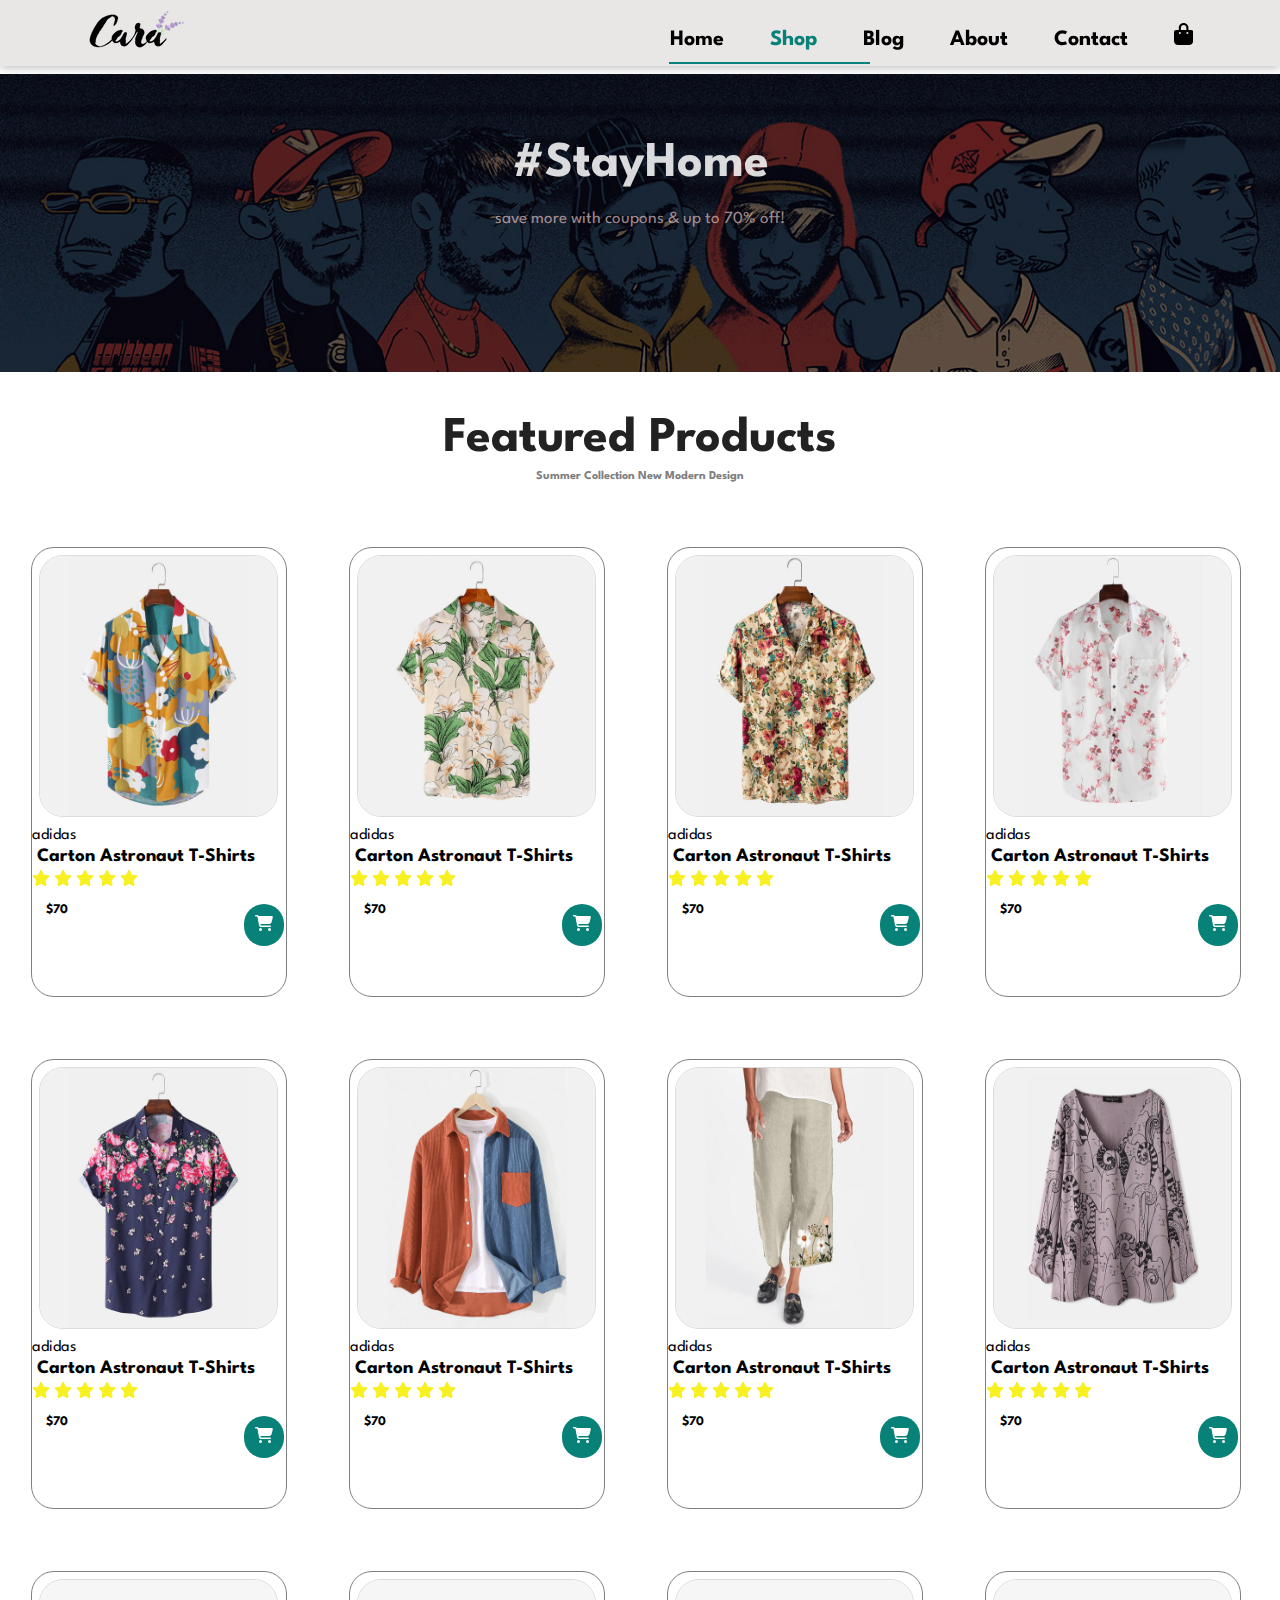
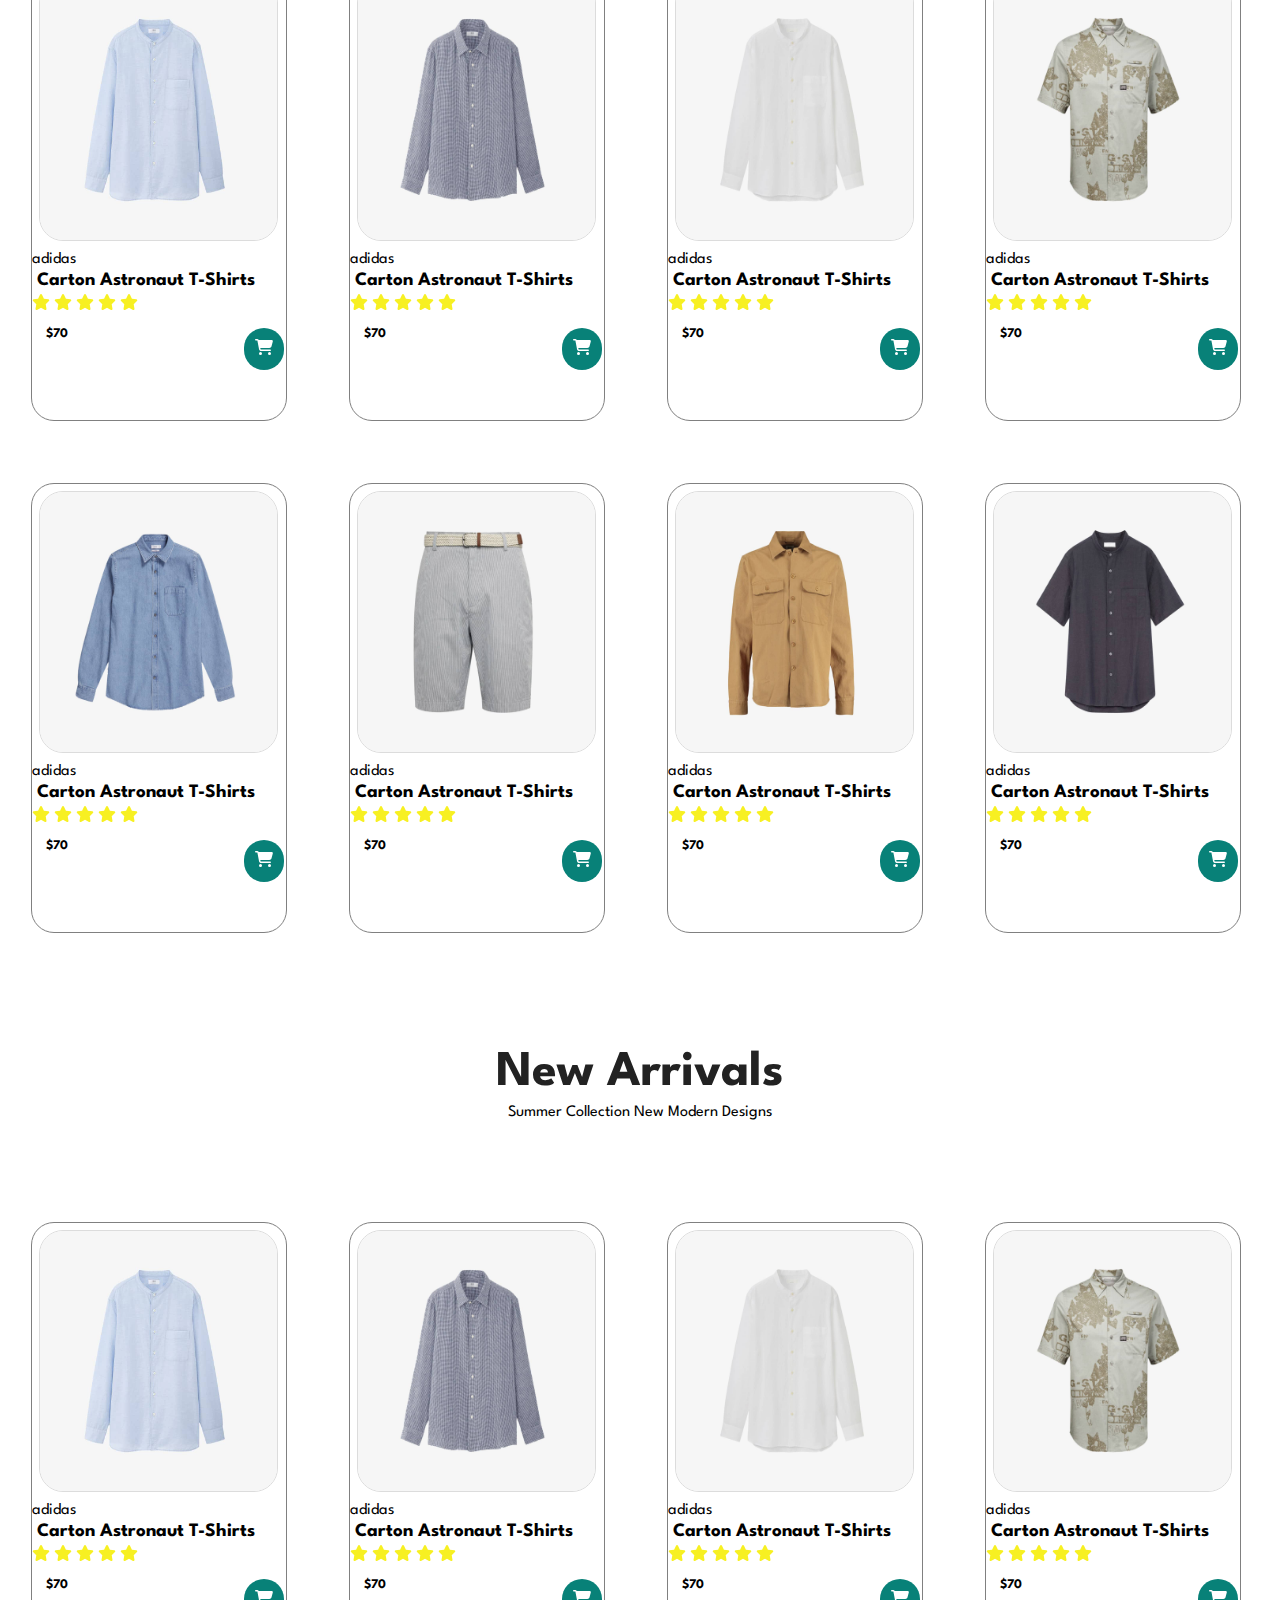
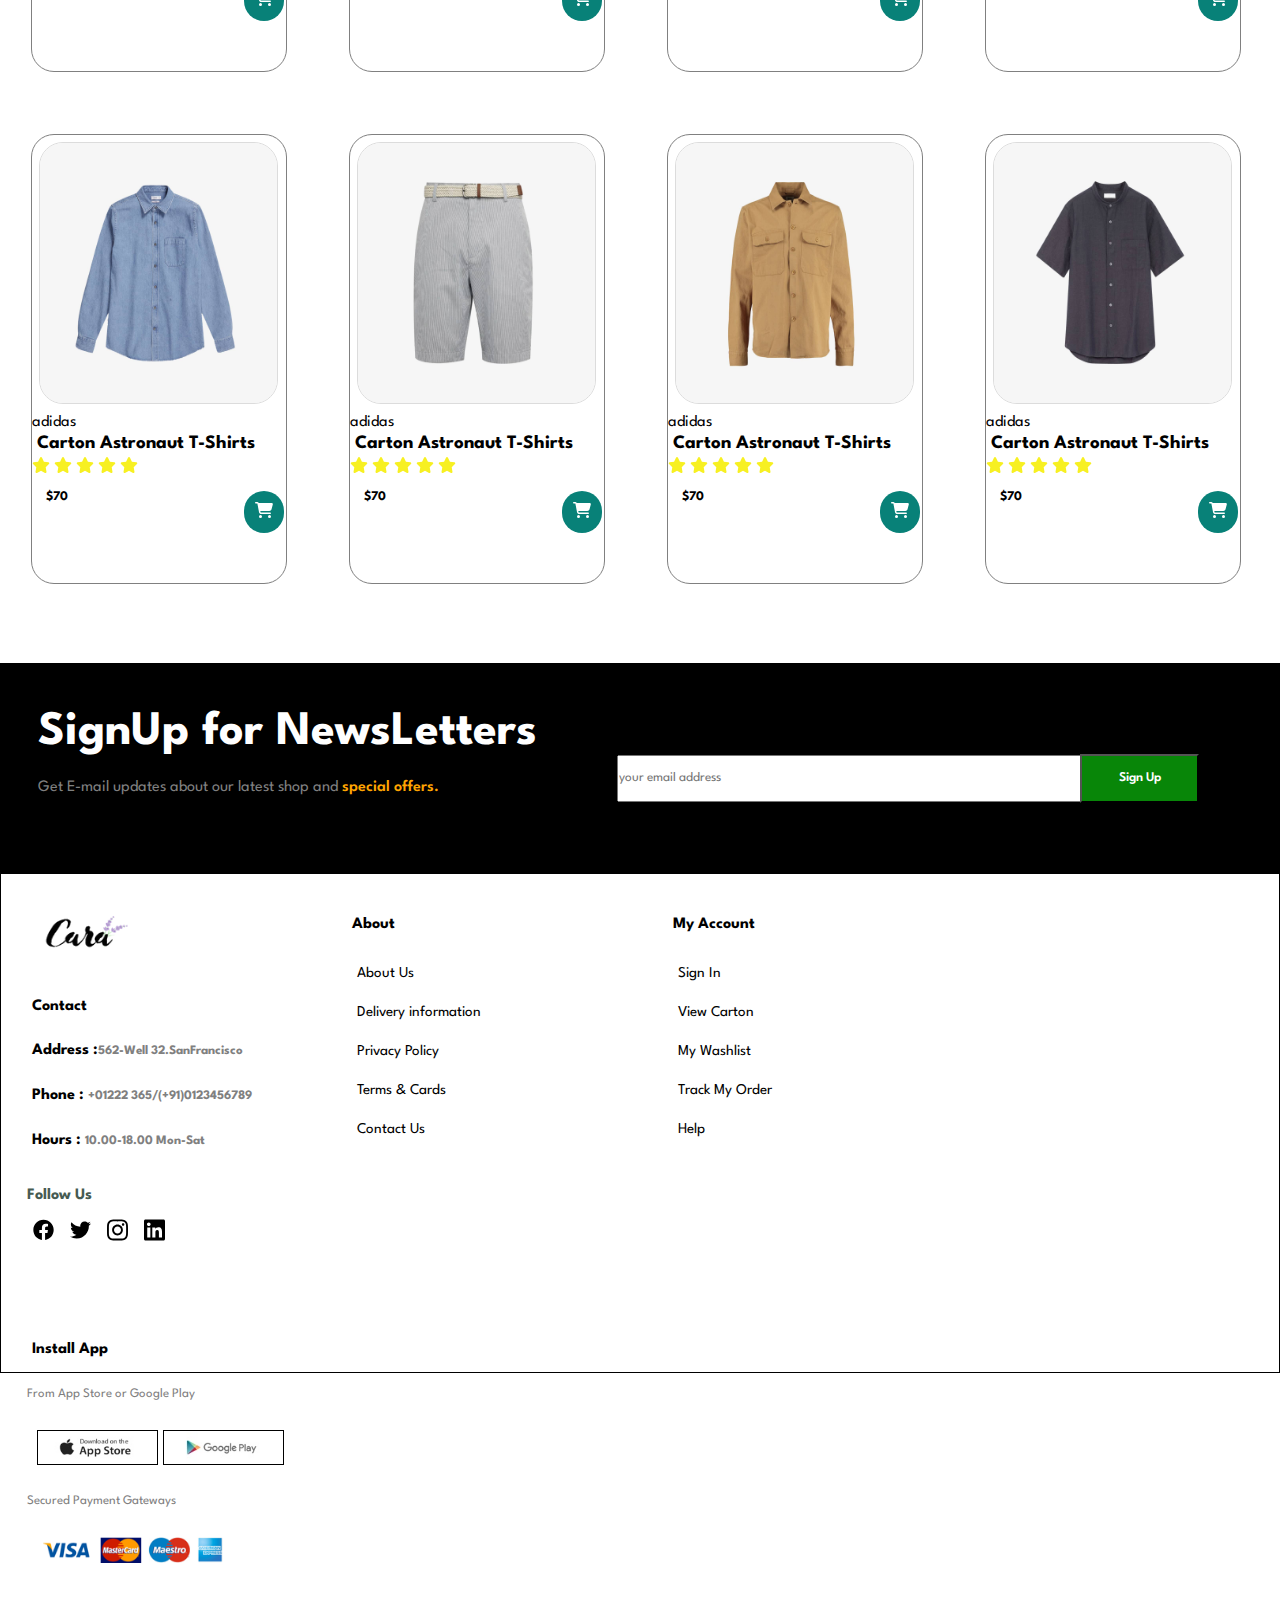
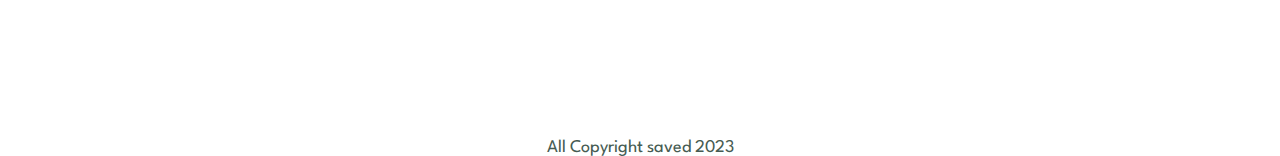
<file: shop.html>
<!DOCTYPE html>
<html lang="en">
<head>
    <meta charset="UTF-8">
    <meta name="viewport" content="width=device-width, initial-scale=1.0">
    <title>Shop</title>
    <link rel="stylesheet" href="style.css">
</head>
<body>
<!-- header -->
    <section id="header">
        <div class="headCon">
            <div class="logo">
                <img src="img/logo.png" alt="logo-Image">
            </div>
            <div class="navbar">
                <nav>
                    <a href="index.html" >Home</a>
                    <a href="shop.html"class="active">Shop</a>
                    <a href="blog.html">Blog</a>
                    <a href="about.html">About</a>
                    <a href="contact.html">Contact</a>
                    <a href="cart.html"><svg xmlns="http://www.w3.org/2000/svg"style="fill:black" height="1em" viewBox="0 0 448 512"><!--! Font Awesome Free 6.4.2 by @fontawesome - https://fontawesome.com License - https://fontawesome.com/license (Commercial License) Copyright 2023 Fonticons, Inc. --><style>svg{fill:#000000}</style><path d="M160 112c0-35.3 28.7-64 64-64s64 28.7 64 64v48H160V112zm-48 48H48c-26.5 0-48 21.5-48 48V416c0 53 43 96 96 96H352c53 0 96-43 96-96V208c0-26.5-21.5-48-48-48H336V112C336 50.1 285.9 0 224 0S112 50.1 112 112v48zm24 48a24 24 0 1 1 0 48 24 24 0 1 1 0-48zm152 24a24 24 0 1 1 48 0 24 24 0 1 1 -48 0z"/></svg></a>
                </nav>
            </div>
        </div>
    </section>
    <!-- home -->
    <section id="shopHome">
        <img src="img/banner/b1.jpg" alt="">
        <div class="homeWord">
            <h1>#StayHome</h1>
            <p>save more with coupons & up to <span>70% off!</span> </p>
        </div>
    </section>
<!-- shop -->
    <section id="shop">
        <div class="shopCon">
            <div class="shopWord">
                <h1>Featured Products</h1>
                <h6>Summer Collection New Modern Design</h6>
            </div>
            <div class="shopCards">
                <!-- card one -->
                <div class="shopCard">
                    <img src="img/products/f1.jpg" alt="img"><br>
                    <span>adidas</span>
                    <h3>Carton Astronaut T-Shirts</h3>
                    <div class="icons">
                        <svg xmlns="http://www.w3.org/2000/svg" height="1em" viewBox="0 0 576 512"><!--! Font Awesome Free 6.4.2 by @fontawesome - https://fontawesome.com License - https://fontawesome.com/license (Commercial License) Copyright 2023 Fonticons, Inc. --><style>svg{fill:#f7f022}</style><path d="M316.9 18C311.6 7 300.4 0 288.1 0s-23.4 7-28.8 18L195 150.3 51.4 171.5c-12 1.8-22 10.2-25.7 21.7s-.7 24.2 7.9 32.7L137.8 329 113.2 474.7c-2 12 3 24.2 12.9 31.3s23 8 33.8 2.3l128.3-68.5 128.3 68.5c10.8 5.7 23.9 4.9 33.8-2.3s14.9-19.3 12.9-31.3L438.5 329 542.7 225.9c8.6-8.5 11.7-21.2 7.9-32.7s-13.7-19.9-25.7-21.7L381.2 150.3 316.9 18z"/></svg>
                        <svg xmlns="http://www.w3.org/2000/svg" height="1em" viewBox="0 0 576 512"><!--! Font Awesome Free 6.4.2 by @fontawesome - https://fontawesome.com License - https://fontawesome.com/license (Commercial License) Copyright 2023 Fonticons, Inc. --><style>svg{fill:#f7f022}</style><path d="M316.9 18C311.6 7 300.4 0 288.1 0s-23.4 7-28.8 18L195 150.3 51.4 171.5c-12 1.8-22 10.2-25.7 21.7s-.7 24.2 7.9 32.7L137.8 329 113.2 474.7c-2 12 3 24.2 12.9 31.3s23 8 33.8 2.3l128.3-68.5 128.3 68.5c10.8 5.7 23.9 4.9 33.8-2.3s14.9-19.3 12.9-31.3L438.5 329 542.7 225.9c8.6-8.5 11.7-21.2 7.9-32.7s-13.7-19.9-25.7-21.7L381.2 150.3 316.9 18z"/></svg>
                        <svg xmlns="http://www.w3.org/2000/svg" height="1em" viewBox="0 0 576 512"><!--! Font Awesome Free 6.4.2 by @fontawesome - https://fontawesome.com License - https://fontawesome.com/license (Commercial License) Copyright 2023 Fonticons, Inc. --><style>svg{fill:#f7f022}</style><path d="M316.9 18C311.6 7 300.4 0 288.1 0s-23.4 7-28.8 18L195 150.3 51.4 171.5c-12 1.8-22 10.2-25.7 21.7s-.7 24.2 7.9 32.7L137.8 329 113.2 474.7c-2 12 3 24.2 12.9 31.3s23 8 33.8 2.3l128.3-68.5 128.3 68.5c10.8 5.7 23.9 4.9 33.8-2.3s14.9-19.3 12.9-31.3L438.5 329 542.7 225.9c8.6-8.5 11.7-21.2 7.9-32.7s-13.7-19.9-25.7-21.7L381.2 150.3 316.9 18z"/></svg>
                        <svg xmlns="http://www.w3.org/2000/svg" height="1em" viewBox="0 0 576 512"><!--! Font Awesome Free 6.4.2 by @fontawesome - https://fontawesome.com License - https://fontawesome.com/license (Commercial License) Copyright 2023 Fonticons, Inc. --><style>svg{fill:#f7f022}</style><path d="M316.9 18C311.6 7 300.4 0 288.1 0s-23.4 7-28.8 18L195 150.3 51.4 171.5c-12 1.8-22 10.2-25.7 21.7s-.7 24.2 7.9 32.7L137.8 329 113.2 474.7c-2 12 3 24.2 12.9 31.3s23 8 33.8 2.3l128.3-68.5 128.3 68.5c10.8 5.7 23.9 4.9 33.8-2.3s14.9-19.3 12.9-31.3L438.5 329 542.7 225.9c8.6-8.5 11.7-21.2 7.9-32.7s-13.7-19.9-25.7-21.7L381.2 150.3 316.9 18z"/></svg>
                        <svg xmlns="http://www.w3.org/2000/svg" height="1em" viewBox="0 0 576 512"><!--! Font Awesome Free 6.4.2 by @fontawesome - https://fontawesome.com License - https://fontawesome.com/license (Commercial License) Copyright 2023 Fonticons, Inc. --><style>svg{fill:#f7f022}</style><path d="M316.9 18C311.6 7 300.4 0 288.1 0s-23.4 7-28.8 18L195 150.3 51.4 171.5c-12 1.8-22 10.2-25.7 21.7s-.7 24.2 7.9 32.7L137.8 329 113.2 474.7c-2 12 3 24.2 12.9 31.3s23 8 33.8 2.3l128.3-68.5 128.3 68.5c10.8 5.7 23.9 4.9 33.8-2.3s14.9-19.3 12.9-31.3L438.5 329 542.7 225.9c8.6-8.5 11.7-21.2 7.9-32.7s-13.7-19.9-25.7-21.7L381.2 150.3 316.9 18z"/></svg>
                    </div>
                    <div id="icon">
                        <h5>$70</h5>
                        <span><svg xmlns="http://www.w3.org/2000/svg"style="fill:#fff" height="1em" viewBox="0 0 576 512"><!--! Font Awesome Free 6.4.2 by @fontawesome - https://fontawesome.com License - https://fontawesome.com/license (Commercial License) Copyright 2023 Fonticons, Inc. --><path d="M0 24C0 10.7 10.7 0 24 0H69.5c22 0 41.5 12.8 50.6 32h411c26.3 0 45.5 25 38.6 50.4l-41 152.3c-8.5 31.4-37 53.3-69.5 53.3H170.7l5.4 28.5c2.2 11.3 12.1 19.5 23.6 19.5H488c13.3 0 24 10.7 24 24s-10.7 24-24 24H199.7c-34.6 0-64.3-24.6-70.7-58.5L77.4 54.5c-.7-3.8-4-6.5-7.9-6.5H24C10.7 48 0 37.3 0 24zM128 464a48 48 0 1 1 96 0 48 48 0 1 1 -96 0zm336-48a48 48 0 1 1 0 96 48 48 0 1 1 0-96z"/></svg></span>
                    </div>
                </div>
                <div class="shopCard">
                    <img src="img/products/f2.jpg" alt="img"><br>
                    <span>adidas</span>
                    <h3>Carton Astronaut T-Shirts</h3>
                    <div class="icons">
                        <svg xmlns="http://www.w3.org/2000/svg" height="1em" viewBox="0 0 576 512"><!--! Font Awesome Free 6.4.2 by @fontawesome - https://fontawesome.com License - https://fontawesome.com/license (Commercial License) Copyright 2023 Fonticons, Inc. --><style>svg{fill:#f7f022}</style><path d="M316.9 18C311.6 7 300.4 0 288.1 0s-23.4 7-28.8 18L195 150.3 51.4 171.5c-12 1.8-22 10.2-25.7 21.7s-.7 24.2 7.9 32.7L137.8 329 113.2 474.7c-2 12 3 24.2 12.9 31.3s23 8 33.8 2.3l128.3-68.5 128.3 68.5c10.8 5.7 23.9 4.9 33.8-2.3s14.9-19.3 12.9-31.3L438.5 329 542.7 225.9c8.6-8.5 11.7-21.2 7.9-32.7s-13.7-19.9-25.7-21.7L381.2 150.3 316.9 18z"/></svg>
                        <svg xmlns="http://www.w3.org/2000/svg" height="1em" viewBox="0 0 576 512"><!--! Font Awesome Free 6.4.2 by @fontawesome - https://fontawesome.com License - https://fontawesome.com/license (Commercial License) Copyright 2023 Fonticons, Inc. --><style>svg{fill:#f7f022}</style><path d="M316.9 18C311.6 7 300.4 0 288.1 0s-23.4 7-28.8 18L195 150.3 51.4 171.5c-12 1.8-22 10.2-25.7 21.7s-.7 24.2 7.9 32.7L137.8 329 113.2 474.7c-2 12 3 24.2 12.9 31.3s23 8 33.8 2.3l128.3-68.5 128.3 68.5c10.8 5.7 23.9 4.9 33.8-2.3s14.9-19.3 12.9-31.3L438.5 329 542.7 225.9c8.6-8.5 11.7-21.2 7.9-32.7s-13.7-19.9-25.7-21.7L381.2 150.3 316.9 18z"/></svg>
                        <svg xmlns="http://www.w3.org/2000/svg" height="1em" viewBox="0 0 576 512"><!--! Font Awesome Free 6.4.2 by @fontawesome - https://fontawesome.com License - https://fontawesome.com/license (Commercial License) Copyright 2023 Fonticons, Inc. --><style>svg{fill:#f7f022}</style><path d="M316.9 18C311.6 7 300.4 0 288.1 0s-23.4 7-28.8 18L195 150.3 51.4 171.5c-12 1.8-22 10.2-25.7 21.7s-.7 24.2 7.9 32.7L137.8 329 113.2 474.7c-2 12 3 24.2 12.9 31.3s23 8 33.8 2.3l128.3-68.5 128.3 68.5c10.8 5.7 23.9 4.9 33.8-2.3s14.9-19.3 12.9-31.3L438.5 329 542.7 225.9c8.6-8.5 11.7-21.2 7.9-32.7s-13.7-19.9-25.7-21.7L381.2 150.3 316.9 18z"/></svg>
                        <svg xmlns="http://www.w3.org/2000/svg" height="1em" viewBox="0 0 576 512"><!--! Font Awesome Free 6.4.2 by @fontawesome - https://fontawesome.com License - https://fontawesome.com/license (Commercial License) Copyright 2023 Fonticons, Inc. --><style>svg{fill:#f7f022}</style><path d="M316.9 18C311.6 7 300.4 0 288.1 0s-23.4 7-28.8 18L195 150.3 51.4 171.5c-12 1.8-22 10.2-25.7 21.7s-.7 24.2 7.9 32.7L137.8 329 113.2 474.7c-2 12 3 24.2 12.9 31.3s23 8 33.8 2.3l128.3-68.5 128.3 68.5c10.8 5.7 23.9 4.9 33.8-2.3s14.9-19.3 12.9-31.3L438.5 329 542.7 225.9c8.6-8.5 11.7-21.2 7.9-32.7s-13.7-19.9-25.7-21.7L381.2 150.3 316.9 18z"/></svg>
                        <svg xmlns="http://www.w3.org/2000/svg" height="1em" viewBox="0 0 576 512"><!--! Font Awesome Free 6.4.2 by @fontawesome - https://fontawesome.com License - https://fontawesome.com/license (Commercial License) Copyright 2023 Fonticons, Inc. --><style>svg{fill:#f7f022}</style><path d="M316.9 18C311.6 7 300.4 0 288.1 0s-23.4 7-28.8 18L195 150.3 51.4 171.5c-12 1.8-22 10.2-25.7 21.7s-.7 24.2 7.9 32.7L137.8 329 113.2 474.7c-2 12 3 24.2 12.9 31.3s23 8 33.8 2.3l128.3-68.5 128.3 68.5c10.8 5.7 23.9 4.9 33.8-2.3s14.9-19.3 12.9-31.3L438.5 329 542.7 225.9c8.6-8.5 11.7-21.2 7.9-32.7s-13.7-19.9-25.7-21.7L381.2 150.3 316.9 18z"/></svg>
                    </div>
                    <div id="icon">
                        <h5>$70</h5>
                        <span><svg xmlns="http://www.w3.org/2000/svg"style="fill:#fff" height="1em" viewBox="0 0 576 512"><!--! Font Awesome Free 6.4.2 by @fontawesome - https://fontawesome.com License - https://fontawesome.com/license (Commercial License) Copyright 2023 Fonticons, Inc. --><path d="M0 24C0 10.7 10.7 0 24 0H69.5c22 0 41.5 12.8 50.6 32h411c26.3 0 45.5 25 38.6 50.4l-41 152.3c-8.5 31.4-37 53.3-69.5 53.3H170.7l5.4 28.5c2.2 11.3 12.1 19.5 23.6 19.5H488c13.3 0 24 10.7 24 24s-10.7 24-24 24H199.7c-34.6 0-64.3-24.6-70.7-58.5L77.4 54.5c-.7-3.8-4-6.5-7.9-6.5H24C10.7 48 0 37.3 0 24zM128 464a48 48 0 1 1 96 0 48 48 0 1 1 -96 0zm336-48a48 48 0 1 1 0 96 48 48 0 1 1 0-96z"/></svg></span>
                    </div>
                </div>
                <div class="shopCard">
                    <img src="img/products/f3.jpg" alt="img"><br>
                    <span>adidas</span>
                    <h3>Carton Astronaut T-Shirts</h3>
                    <div class="icons">
                        <svg xmlns="http://www.w3.org/2000/svg" height="1em" viewBox="0 0 576 512"><!--! Font Awesome Free 6.4.2 by @fontawesome - https://fontawesome.com License - https://fontawesome.com/license (Commercial License) Copyright 2023 Fonticons, Inc. --><style>svg{fill:#f7f022}</style><path d="M316.9 18C311.6 7 300.4 0 288.1 0s-23.4 7-28.8 18L195 150.3 51.4 171.5c-12 1.8-22 10.2-25.7 21.7s-.7 24.2 7.9 32.7L137.8 329 113.2 474.7c-2 12 3 24.2 12.9 31.3s23 8 33.8 2.3l128.3-68.5 128.3 68.5c10.8 5.7 23.9 4.9 33.8-2.3s14.9-19.3 12.9-31.3L438.5 329 542.7 225.9c8.6-8.5 11.7-21.2 7.9-32.7s-13.7-19.9-25.7-21.7L381.2 150.3 316.9 18z"/></svg>
                        <svg xmlns="http://www.w3.org/2000/svg" height="1em" viewBox="0 0 576 512"><!--! Font Awesome Free 6.4.2 by @fontawesome - https://fontawesome.com License - https://fontawesome.com/license (Commercial License) Copyright 2023 Fonticons, Inc. --><style>svg{fill:#f7f022}</style><path d="M316.9 18C311.6 7 300.4 0 288.1 0s-23.4 7-28.8 18L195 150.3 51.4 171.5c-12 1.8-22 10.2-25.7 21.7s-.7 24.2 7.9 32.7L137.8 329 113.2 474.7c-2 12 3 24.2 12.9 31.3s23 8 33.8 2.3l128.3-68.5 128.3 68.5c10.8 5.7 23.9 4.9 33.8-2.3s14.9-19.3 12.9-31.3L438.5 329 542.7 225.9c8.6-8.5 11.7-21.2 7.9-32.7s-13.7-19.9-25.7-21.7L381.2 150.3 316.9 18z"/></svg>
                        <svg xmlns="http://www.w3.org/2000/svg" height="1em" viewBox="0 0 576 512"><!--! Font Awesome Free 6.4.2 by @fontawesome - https://fontawesome.com License - https://fontawesome.com/license (Commercial License) Copyright 2023 Fonticons, Inc. --><style>svg{fill:#f7f022}</style><path d="M316.9 18C311.6 7 300.4 0 288.1 0s-23.4 7-28.8 18L195 150.3 51.4 171.5c-12 1.8-22 10.2-25.7 21.7s-.7 24.2 7.9 32.7L137.8 329 113.2 474.7c-2 12 3 24.2 12.9 31.3s23 8 33.8 2.3l128.3-68.5 128.3 68.5c10.8 5.7 23.9 4.9 33.8-2.3s14.9-19.3 12.9-31.3L438.5 329 542.7 225.9c8.6-8.5 11.7-21.2 7.9-32.7s-13.7-19.9-25.7-21.7L381.2 150.3 316.9 18z"/></svg>
                        <svg xmlns="http://www.w3.org/2000/svg" height="1em" viewBox="0 0 576 512"><!--! Font Awesome Free 6.4.2 by @fontawesome - https://fontawesome.com License - https://fontawesome.com/license (Commercial License) Copyright 2023 Fonticons, Inc. --><style>svg{fill:#f7f022}</style><path d="M316.9 18C311.6 7 300.4 0 288.1 0s-23.4 7-28.8 18L195 150.3 51.4 171.5c-12 1.8-22 10.2-25.7 21.7s-.7 24.2 7.9 32.7L137.8 329 113.2 474.7c-2 12 3 24.2 12.9 31.3s23 8 33.8 2.3l128.3-68.5 128.3 68.5c10.8 5.7 23.9 4.9 33.8-2.3s14.9-19.3 12.9-31.3L438.5 329 542.7 225.9c8.6-8.5 11.7-21.2 7.9-32.7s-13.7-19.9-25.7-21.7L381.2 150.3 316.9 18z"/></svg>
                        <svg xmlns="http://www.w3.org/2000/svg" height="1em" viewBox="0 0 576 512"><!--! Font Awesome Free 6.4.2 by @fontawesome - https://fontawesome.com License - https://fontawesome.com/license (Commercial License) Copyright 2023 Fonticons, Inc. --><style>svg{fill:#f7f022}</style><path d="M316.9 18C311.6 7 300.4 0 288.1 0s-23.4 7-28.8 18L195 150.3 51.4 171.5c-12 1.8-22 10.2-25.7 21.7s-.7 24.2 7.9 32.7L137.8 329 113.2 474.7c-2 12 3 24.2 12.9 31.3s23 8 33.8 2.3l128.3-68.5 128.3 68.5c10.8 5.7 23.9 4.9 33.8-2.3s14.9-19.3 12.9-31.3L438.5 329 542.7 225.9c8.6-8.5 11.7-21.2 7.9-32.7s-13.7-19.9-25.7-21.7L381.2 150.3 316.9 18z"/></svg>
                    </div>
                    <div id="icon">
                        <h5>$70</h5>
                        <span><svg xmlns="http://www.w3.org/2000/svg"style="fill:#fff" height="1em" viewBox="0 0 576 512"><!--! Font Awesome Free 6.4.2 by @fontawesome - https://fontawesome.com License - https://fontawesome.com/license (Commercial License) Copyright 2023 Fonticons, Inc. --><path d="M0 24C0 10.7 10.7 0 24 0H69.5c22 0 41.5 12.8 50.6 32h411c26.3 0 45.5 25 38.6 50.4l-41 152.3c-8.5 31.4-37 53.3-69.5 53.3H170.7l5.4 28.5c2.2 11.3 12.1 19.5 23.6 19.5H488c13.3 0 24 10.7 24 24s-10.7 24-24 24H199.7c-34.6 0-64.3-24.6-70.7-58.5L77.4 54.5c-.7-3.8-4-6.5-7.9-6.5H24C10.7 48 0 37.3 0 24zM128 464a48 48 0 1 1 96 0 48 48 0 1 1 -96 0zm336-48a48 48 0 1 1 0 96 48 48 0 1 1 0-96z"/></svg></span>
                    </div>
                </div>
                <div class="shopCard">
                    <img src="img/products/f4.jpg" alt="img"><br>
                    <span>adidas</span>
                    <h3>Carton Astronaut T-Shirts</h3>
                    <div class="icons">
                        <svg xmlns="http://www.w3.org/2000/svg" height="1em" viewBox="0 0 576 512"><!--! Font Awesome Free 6.4.2 by @fontawesome - https://fontawesome.com License - https://fontawesome.com/license (Commercial License) Copyright 2023 Fonticons, Inc. --><style>svg{fill:#f7f022}</style><path d="M316.9 18C311.6 7 300.4 0 288.1 0s-23.4 7-28.8 18L195 150.3 51.4 171.5c-12 1.8-22 10.2-25.7 21.7s-.7 24.2 7.9 32.7L137.8 329 113.2 474.7c-2 12 3 24.2 12.9 31.3s23 8 33.8 2.3l128.3-68.5 128.3 68.5c10.8 5.7 23.9 4.9 33.8-2.3s14.9-19.3 12.9-31.3L438.5 329 542.7 225.9c8.6-8.5 11.7-21.2 7.9-32.7s-13.7-19.9-25.7-21.7L381.2 150.3 316.9 18z"/></svg>
                        <svg xmlns="http://www.w3.org/2000/svg" height="1em" viewBox="0 0 576 512"><!--! Font Awesome Free 6.4.2 by @fontawesome - https://fontawesome.com License - https://fontawesome.com/license (Commercial License) Copyright 2023 Fonticons, Inc. --><style>svg{fill:#f7f022}</style><path d="M316.9 18C311.6 7 300.4 0 288.1 0s-23.4 7-28.8 18L195 150.3 51.4 171.5c-12 1.8-22 10.2-25.7 21.7s-.7 24.2 7.9 32.7L137.8 329 113.2 474.7c-2 12 3 24.2 12.9 31.3s23 8 33.8 2.3l128.3-68.5 128.3 68.5c10.8 5.7 23.9 4.9 33.8-2.3s14.9-19.3 12.9-31.3L438.5 329 542.7 225.9c8.6-8.5 11.7-21.2 7.9-32.7s-13.7-19.9-25.7-21.7L381.2 150.3 316.9 18z"/></svg>
                        <svg xmlns="http://www.w3.org/2000/svg" height="1em" viewBox="0 0 576 512"><!--! Font Awesome Free 6.4.2 by @fontawesome - https://fontawesome.com License - https://fontawesome.com/license (Commercial License) Copyright 2023 Fonticons, Inc. --><style>svg{fill:#f7f022}</style><path d="M316.9 18C311.6 7 300.4 0 288.1 0s-23.4 7-28.8 18L195 150.3 51.4 171.5c-12 1.8-22 10.2-25.7 21.7s-.7 24.2 7.9 32.7L137.8 329 113.2 474.7c-2 12 3 24.2 12.9 31.3s23 8 33.8 2.3l128.3-68.5 128.3 68.5c10.8 5.7 23.9 4.9 33.8-2.3s14.9-19.3 12.9-31.3L438.5 329 542.7 225.9c8.6-8.5 11.7-21.2 7.9-32.7s-13.7-19.9-25.7-21.7L381.2 150.3 316.9 18z"/></svg>
                        <svg xmlns="http://www.w3.org/2000/svg" height="1em" viewBox="0 0 576 512"><!--! Font Awesome Free 6.4.2 by @fontawesome - https://fontawesome.com License - https://fontawesome.com/license (Commercial License) Copyright 2023 Fonticons, Inc. --><style>svg{fill:#f7f022}</style><path d="M316.9 18C311.6 7 300.4 0 288.1 0s-23.4 7-28.8 18L195 150.3 51.4 171.5c-12 1.8-22 10.2-25.7 21.7s-.7 24.2 7.9 32.7L137.8 329 113.2 474.7c-2 12 3 24.2 12.9 31.3s23 8 33.8 2.3l128.3-68.5 128.3 68.5c10.8 5.7 23.9 4.9 33.8-2.3s14.9-19.3 12.9-31.3L438.5 329 542.7 225.9c8.6-8.5 11.7-21.2 7.9-32.7s-13.7-19.9-25.7-21.7L381.2 150.3 316.9 18z"/></svg>
                        <svg xmlns="http://www.w3.org/2000/svg" height="1em" viewBox="0 0 576 512"><!--! Font Awesome Free 6.4.2 by @fontawesome - https://fontawesome.com License - https://fontawesome.com/license (Commercial License) Copyright 2023 Fonticons, Inc. --><style>svg{fill:#f7f022}</style><path d="M316.9 18C311.6 7 300.4 0 288.1 0s-23.4 7-28.8 18L195 150.3 51.4 171.5c-12 1.8-22 10.2-25.7 21.7s-.7 24.2 7.9 32.7L137.8 329 113.2 474.7c-2 12 3 24.2 12.9 31.3s23 8 33.8 2.3l128.3-68.5 128.3 68.5c10.8 5.7 23.9 4.9 33.8-2.3s14.9-19.3 12.9-31.3L438.5 329 542.7 225.9c8.6-8.5 11.7-21.2 7.9-32.7s-13.7-19.9-25.7-21.7L381.2 150.3 316.9 18z"/></svg>
                    </div>
                    <div id="icon">
                        <h5>$70</h5>
                        <span><svg xmlns="http://www.w3.org/2000/svg"style="fill:#fff" height="1em" viewBox="0 0 576 512"><!--! Font Awesome Free 6.4.2 by @fontawesome - https://fontawesome.com License - https://fontawesome.com/license (Commercial License) Copyright 2023 Fonticons, Inc. --><path d="M0 24C0 10.7 10.7 0 24 0H69.5c22 0 41.5 12.8 50.6 32h411c26.3 0 45.5 25 38.6 50.4l-41 152.3c-8.5 31.4-37 53.3-69.5 53.3H170.7l5.4 28.5c2.2 11.3 12.1 19.5 23.6 19.5H488c13.3 0 24 10.7 24 24s-10.7 24-24 24H199.7c-34.6 0-64.3-24.6-70.7-58.5L77.4 54.5c-.7-3.8-4-6.5-7.9-6.5H24C10.7 48 0 37.3 0 24zM128 464a48 48 0 1 1 96 0 48 48 0 1 1 -96 0zm336-48a48 48 0 1 1 0 96 48 48 0 1 1 0-96z"/></svg></span>
                    </div>
                </div>
                <div class="shopCard">
                    <img src="img/products/f5.jpg" alt="img"><br>
                    <span>adidas</span>
                    <h3>Carton Astronaut T-Shirts</h3>
                    <div class="icons">
                        <svg xmlns="http://www.w3.org/2000/svg" height="1em" viewBox="0 0 576 512"><!--! Font Awesome Free 6.4.2 by @fontawesome - https://fontawesome.com License - https://fontawesome.com/license (Commercial License) Copyright 2023 Fonticons, Inc. --><style>svg{fill:#f7f022}</style><path d="M316.9 18C311.6 7 300.4 0 288.1 0s-23.4 7-28.8 18L195 150.3 51.4 171.5c-12 1.8-22 10.2-25.7 21.7s-.7 24.2 7.9 32.7L137.8 329 113.2 474.7c-2 12 3 24.2 12.9 31.3s23 8 33.8 2.3l128.3-68.5 128.3 68.5c10.8 5.7 23.9 4.9 33.8-2.3s14.9-19.3 12.9-31.3L438.5 329 542.7 225.9c8.6-8.5 11.7-21.2 7.9-32.7s-13.7-19.9-25.7-21.7L381.2 150.3 316.9 18z"/></svg>
                        <svg xmlns="http://www.w3.org/2000/svg" height="1em" viewBox="0 0 576 512"><!--! Font Awesome Free 6.4.2 by @fontawesome - https://fontawesome.com License - https://fontawesome.com/license (Commercial License) Copyright 2023 Fonticons, Inc. --><style>svg{fill:#f7f022}</style><path d="M316.9 18C311.6 7 300.4 0 288.1 0s-23.4 7-28.8 18L195 150.3 51.4 171.5c-12 1.8-22 10.2-25.7 21.7s-.7 24.2 7.9 32.7L137.8 329 113.2 474.7c-2 12 3 24.2 12.9 31.3s23 8 33.8 2.3l128.3-68.5 128.3 68.5c10.8 5.7 23.9 4.9 33.8-2.3s14.9-19.3 12.9-31.3L438.5 329 542.7 225.9c8.6-8.5 11.7-21.2 7.9-32.7s-13.7-19.9-25.7-21.7L381.2 150.3 316.9 18z"/></svg>
                        <svg xmlns="http://www.w3.org/2000/svg" height="1em" viewBox="0 0 576 512"><!--! Font Awesome Free 6.4.2 by @fontawesome - https://fontawesome.com License - https://fontawesome.com/license (Commercial License) Copyright 2023 Fonticons, Inc. --><style>svg{fill:#f7f022}</style><path d="M316.9 18C311.6 7 300.4 0 288.1 0s-23.4 7-28.8 18L195 150.3 51.4 171.5c-12 1.8-22 10.2-25.7 21.7s-.7 24.2 7.9 32.7L137.8 329 113.2 474.7c-2 12 3 24.2 12.9 31.3s23 8 33.8 2.3l128.3-68.5 128.3 68.5c10.8 5.7 23.9 4.9 33.8-2.3s14.9-19.3 12.9-31.3L438.5 329 542.7 225.9c8.6-8.5 11.7-21.2 7.9-32.7s-13.7-19.9-25.7-21.7L381.2 150.3 316.9 18z"/></svg>
                        <svg xmlns="http://www.w3.org/2000/svg" height="1em" viewBox="0 0 576 512"><!--! Font Awesome Free 6.4.2 by @fontawesome - https://fontawesome.com License - https://fontawesome.com/license (Commercial License) Copyright 2023 Fonticons, Inc. --><style>svg{fill:#f7f022}</style><path d="M316.9 18C311.6 7 300.4 0 288.1 0s-23.4 7-28.8 18L195 150.3 51.4 171.5c-12 1.8-22 10.2-25.7 21.7s-.7 24.2 7.9 32.7L137.8 329 113.2 474.7c-2 12 3 24.2 12.9 31.3s23 8 33.8 2.3l128.3-68.5 128.3 68.5c10.8 5.7 23.9 4.9 33.8-2.3s14.9-19.3 12.9-31.3L438.5 329 542.7 225.9c8.6-8.5 11.7-21.2 7.9-32.7s-13.7-19.9-25.7-21.7L381.2 150.3 316.9 18z"/></svg>
                        <svg xmlns="http://www.w3.org/2000/svg" height="1em" viewBox="0 0 576 512"><!--! Font Awesome Free 6.4.2 by @fontawesome - https://fontawesome.com License - https://fontawesome.com/license (Commercial License) Copyright 2023 Fonticons, Inc. --><style>svg{fill:#f7f022}</style><path d="M316.9 18C311.6 7 300.4 0 288.1 0s-23.4 7-28.8 18L195 150.3 51.4 171.5c-12 1.8-22 10.2-25.7 21.7s-.7 24.2 7.9 32.7L137.8 329 113.2 474.7c-2 12 3 24.2 12.9 31.3s23 8 33.8 2.3l128.3-68.5 128.3 68.5c10.8 5.7 23.9 4.9 33.8-2.3s14.9-19.3 12.9-31.3L438.5 329 542.7 225.9c8.6-8.5 11.7-21.2 7.9-32.7s-13.7-19.9-25.7-21.7L381.2 150.3 316.9 18z"/></svg>
                    </div>
                    <div id="icon">
                        <h5>$70</h5>
                        <span><svg xmlns="http://www.w3.org/2000/svg"style="fill:#fff" height="1em" viewBox="0 0 576 512"><!--! Font Awesome Free 6.4.2 by @fontawesome - https://fontawesome.com License - https://fontawesome.com/license (Commercial License) Copyright 2023 Fonticons, Inc. --><path d="M0 24C0 10.7 10.7 0 24 0H69.5c22 0 41.5 12.8 50.6 32h411c26.3 0 45.5 25 38.6 50.4l-41 152.3c-8.5 31.4-37 53.3-69.5 53.3H170.7l5.4 28.5c2.2 11.3 12.1 19.5 23.6 19.5H488c13.3 0 24 10.7 24 24s-10.7 24-24 24H199.7c-34.6 0-64.3-24.6-70.7-58.5L77.4 54.5c-.7-3.8-4-6.5-7.9-6.5H24C10.7 48 0 37.3 0 24zM128 464a48 48 0 1 1 96 0 48 48 0 1 1 -96 0zm336-48a48 48 0 1 1 0 96 48 48 0 1 1 0-96z"/></svg></span>
                    </div>
                </div>
                <div class="shopCard">
                    <img src="img/products/f6.jpg" alt="img"><br>
                    <span>adidas</span>
                    <h3>Carton Astronaut T-Shirts</h3>
                    <div class="icons">
                        <svg xmlns="http://www.w3.org/2000/svg" height="1em" viewBox="0 0 576 512"><!--! Font Awesome Free 6.4.2 by @fontawesome - https://fontawesome.com License - https://fontawesome.com/license (Commercial License) Copyright 2023 Fonticons, Inc. --><style>svg{fill:#f7f022}</style><path d="M316.9 18C311.6 7 300.4 0 288.1 0s-23.4 7-28.8 18L195 150.3 51.4 171.5c-12 1.8-22 10.2-25.7 21.7s-.7 24.2 7.9 32.7L137.8 329 113.2 474.7c-2 12 3 24.2 12.9 31.3s23 8 33.8 2.3l128.3-68.5 128.3 68.5c10.8 5.7 23.9 4.9 33.8-2.3s14.9-19.3 12.9-31.3L438.5 329 542.7 225.9c8.6-8.5 11.7-21.2 7.9-32.7s-13.7-19.9-25.7-21.7L381.2 150.3 316.9 18z"/></svg>
                        <svg xmlns="http://www.w3.org/2000/svg" height="1em" viewBox="0 0 576 512"><!--! Font Awesome Free 6.4.2 by @fontawesome - https://fontawesome.com License - https://fontawesome.com/license (Commercial License) Copyright 2023 Fonticons, Inc. --><style>svg{fill:#f7f022}</style><path d="M316.9 18C311.6 7 300.4 0 288.1 0s-23.4 7-28.8 18L195 150.3 51.4 171.5c-12 1.8-22 10.2-25.7 21.7s-.7 24.2 7.9 32.7L137.8 329 113.2 474.7c-2 12 3 24.2 12.9 31.3s23 8 33.8 2.3l128.3-68.5 128.3 68.5c10.8 5.7 23.9 4.9 33.8-2.3s14.9-19.3 12.9-31.3L438.5 329 542.7 225.9c8.6-8.5 11.7-21.2 7.9-32.7s-13.7-19.9-25.7-21.7L381.2 150.3 316.9 18z"/></svg>
                        <svg xmlns="http://www.w3.org/2000/svg" height="1em" viewBox="0 0 576 512"><!--! Font Awesome Free 6.4.2 by @fontawesome - https://fontawesome.com License - https://fontawesome.com/license (Commercial License) Copyright 2023 Fonticons, Inc. --><style>svg{fill:#f7f022}</style><path d="M316.9 18C311.6 7 300.4 0 288.1 0s-23.4 7-28.8 18L195 150.3 51.4 171.5c-12 1.8-22 10.2-25.7 21.7s-.7 24.2 7.9 32.7L137.8 329 113.2 474.7c-2 12 3 24.2 12.9 31.3s23 8 33.8 2.3l128.3-68.5 128.3 68.5c10.8 5.7 23.9 4.9 33.8-2.3s14.9-19.3 12.9-31.3L438.5 329 542.7 225.9c8.6-8.5 11.7-21.2 7.9-32.7s-13.7-19.9-25.7-21.7L381.2 150.3 316.9 18z"/></svg>
                        <svg xmlns="http://www.w3.org/2000/svg" height="1em" viewBox="0 0 576 512"><!--! Font Awesome Free 6.4.2 by @fontawesome - https://fontawesome.com License - https://fontawesome.com/license (Commercial License) Copyright 2023 Fonticons, Inc. --><style>svg{fill:#f7f022}</style><path d="M316.9 18C311.6 7 300.4 0 288.1 0s-23.4 7-28.8 18L195 150.3 51.4 171.5c-12 1.8-22 10.2-25.7 21.7s-.7 24.2 7.9 32.7L137.8 329 113.2 474.7c-2 12 3 24.2 12.9 31.3s23 8 33.8 2.3l128.3-68.5 128.3 68.5c10.8 5.7 23.9 4.9 33.8-2.3s14.9-19.3 12.9-31.3L438.5 329 542.7 225.9c8.6-8.5 11.7-21.2 7.9-32.7s-13.7-19.9-25.7-21.7L381.2 150.3 316.9 18z"/></svg>
                        <svg xmlns="http://www.w3.org/2000/svg" height="1em" viewBox="0 0 576 512"><!--! Font Awesome Free 6.4.2 by @fontawesome - https://fontawesome.com License - https://fontawesome.com/license (Commercial License) Copyright 2023 Fonticons, Inc. --><style>svg{fill:#f7f022}</style><path d="M316.9 18C311.6 7 300.4 0 288.1 0s-23.4 7-28.8 18L195 150.3 51.4 171.5c-12 1.8-22 10.2-25.7 21.7s-.7 24.2 7.9 32.7L137.8 329 113.2 474.7c-2 12 3 24.2 12.9 31.3s23 8 33.8 2.3l128.3-68.5 128.3 68.5c10.8 5.7 23.9 4.9 33.8-2.3s14.9-19.3 12.9-31.3L438.5 329 542.7 225.9c8.6-8.5 11.7-21.2 7.9-32.7s-13.7-19.9-25.7-21.7L381.2 150.3 316.9 18z"/></svg>
                    </div>
                    <div id="icon">
                        <h5>$70</h5>
                        <span><svg xmlns="http://www.w3.org/2000/svg"style="fill:#fff" height="1em" viewBox="0 0 576 512"><!--! Font Awesome Free 6.4.2 by @fontawesome - https://fontawesome.com License - https://fontawesome.com/license (Commercial License) Copyright 2023 Fonticons, Inc. --><path d="M0 24C0 10.7 10.7 0 24 0H69.5c22 0 41.5 12.8 50.6 32h411c26.3 0 45.5 25 38.6 50.4l-41 152.3c-8.5 31.4-37 53.3-69.5 53.3H170.7l5.4 28.5c2.2 11.3 12.1 19.5 23.6 19.5H488c13.3 0 24 10.7 24 24s-10.7 24-24 24H199.7c-34.6 0-64.3-24.6-70.7-58.5L77.4 54.5c-.7-3.8-4-6.5-7.9-6.5H24C10.7 48 0 37.3 0 24zM128 464a48 48 0 1 1 96 0 48 48 0 1 1 -96 0zm336-48a48 48 0 1 1 0 96 48 48 0 1 1 0-96z"/></svg></span>
                    </div>
                </div>
                <div class="shopCard">
                    <img src="img/products/f7.jpg" alt="img"><br>
                    <span>adidas</span>
                    <h3>Carton Astronaut T-Shirts</h3>
                    <div class="icons">
                        <svg xmlns="http://www.w3.org/2000/svg" height="1em" viewBox="0 0 576 512"><!--! Font Awesome Free 6.4.2 by @fontawesome - https://fontawesome.com License - https://fontawesome.com/license (Commercial License) Copyright 2023 Fonticons, Inc. --><style>svg{fill:#f7f022}</style><path d="M316.9 18C311.6 7 300.4 0 288.1 0s-23.4 7-28.8 18L195 150.3 51.4 171.5c-12 1.8-22 10.2-25.7 21.7s-.7 24.2 7.9 32.7L137.8 329 113.2 474.7c-2 12 3 24.2 12.9 31.3s23 8 33.8 2.3l128.3-68.5 128.3 68.5c10.8 5.7 23.9 4.9 33.8-2.3s14.9-19.3 12.9-31.3L438.5 329 542.7 225.9c8.6-8.5 11.7-21.2 7.9-32.7s-13.7-19.9-25.7-21.7L381.2 150.3 316.9 18z"/></svg>
                        <svg xmlns="http://www.w3.org/2000/svg" height="1em" viewBox="0 0 576 512"><!--! Font Awesome Free 6.4.2 by @fontawesome - https://fontawesome.com License - https://fontawesome.com/license (Commercial License) Copyright 2023 Fonticons, Inc. --><style>svg{fill:#f7f022}</style><path d="M316.9 18C311.6 7 300.4 0 288.1 0s-23.4 7-28.8 18L195 150.3 51.4 171.5c-12 1.8-22 10.2-25.7 21.7s-.7 24.2 7.9 32.7L137.8 329 113.2 474.7c-2 12 3 24.2 12.9 31.3s23 8 33.8 2.3l128.3-68.5 128.3 68.5c10.8 5.7 23.9 4.9 33.8-2.3s14.9-19.3 12.9-31.3L438.5 329 542.7 225.9c8.6-8.5 11.7-21.2 7.9-32.7s-13.7-19.9-25.7-21.7L381.2 150.3 316.9 18z"/></svg>
                        <svg xmlns="http://www.w3.org/2000/svg" height="1em" viewBox="0 0 576 512"><!--! Font Awesome Free 6.4.2 by @fontawesome - https://fontawesome.com License - https://fontawesome.com/license (Commercial License) Copyright 2023 Fonticons, Inc. --><style>svg{fill:#f7f022}</style><path d="M316.9 18C311.6 7 300.4 0 288.1 0s-23.4 7-28.8 18L195 150.3 51.4 171.5c-12 1.8-22 10.2-25.7 21.7s-.7 24.2 7.9 32.7L137.8 329 113.2 474.7c-2 12 3 24.2 12.9 31.3s23 8 33.8 2.3l128.3-68.5 128.3 68.5c10.8 5.7 23.9 4.9 33.8-2.3s14.9-19.3 12.9-31.3L438.5 329 542.7 225.9c8.6-8.5 11.7-21.2 7.9-32.7s-13.7-19.9-25.7-21.7L381.2 150.3 316.9 18z"/></svg>
                        <svg xmlns="http://www.w3.org/2000/svg" height="1em" viewBox="0 0 576 512"><!--! Font Awesome Free 6.4.2 by @fontawesome - https://fontawesome.com License - https://fontawesome.com/license (Commercial License) Copyright 2023 Fonticons, Inc. --><style>svg{fill:#f7f022}</style><path d="M316.9 18C311.6 7 300.4 0 288.1 0s-23.4 7-28.8 18L195 150.3 51.4 171.5c-12 1.8-22 10.2-25.7 21.7s-.7 24.2 7.9 32.7L137.8 329 113.2 474.7c-2 12 3 24.2 12.9 31.3s23 8 33.8 2.3l128.3-68.5 128.3 68.5c10.8 5.7 23.9 4.9 33.8-2.3s14.9-19.3 12.9-31.3L438.5 329 542.7 225.9c8.6-8.5 11.7-21.2 7.9-32.7s-13.7-19.9-25.7-21.7L381.2 150.3 316.9 18z"/></svg>
                        <svg xmlns="http://www.w3.org/2000/svg" height="1em" viewBox="0 0 576 512"><!--! Font Awesome Free 6.4.2 by @fontawesome - https://fontawesome.com License - https://fontawesome.com/license (Commercial License) Copyright 2023 Fonticons, Inc. --><style>svg{fill:#f7f022}</style><path d="M316.9 18C311.6 7 300.4 0 288.1 0s-23.4 7-28.8 18L195 150.3 51.4 171.5c-12 1.8-22 10.2-25.7 21.7s-.7 24.2 7.9 32.7L137.8 329 113.2 474.7c-2 12 3 24.2 12.9 31.3s23 8 33.8 2.3l128.3-68.5 128.3 68.5c10.8 5.7 23.9 4.9 33.8-2.3s14.9-19.3 12.9-31.3L438.5 329 542.7 225.9c8.6-8.5 11.7-21.2 7.9-32.7s-13.7-19.9-25.7-21.7L381.2 150.3 316.9 18z"/></svg>
                    </div>
                    <div id="icon">
                        <h5>$70</h5>
                        <span><svg xmlns="http://www.w3.org/2000/svg"style="fill:#fff" height="1em" viewBox="0 0 576 512"><!--! Font Awesome Free 6.4.2 by @fontawesome - https://fontawesome.com License - https://fontawesome.com/license (Commercial License) Copyright 2023 Fonticons, Inc. --><path d="M0 24C0 10.7 10.7 0 24 0H69.5c22 0 41.5 12.8 50.6 32h411c26.3 0 45.5 25 38.6 50.4l-41 152.3c-8.5 31.4-37 53.3-69.5 53.3H170.7l5.4 28.5c2.2 11.3 12.1 19.5 23.6 19.5H488c13.3 0 24 10.7 24 24s-10.7 24-24 24H199.7c-34.6 0-64.3-24.6-70.7-58.5L77.4 54.5c-.7-3.8-4-6.5-7.9-6.5H24C10.7 48 0 37.3 0 24zM128 464a48 48 0 1 1 96 0 48 48 0 1 1 -96 0zm336-48a48 48 0 1 1 0 96 48 48 0 1 1 0-96z"/></svg></span>
                    </div>
                </div>
                <div class="shopCard">
                    <img src="img/products/f8.jpg" alt="img"><br>
                    <span>adidas</span>
                    <h3>Carton Astronaut T-Shirts</h3>
                    <div class="icons">
                        <svg xmlns="http://www.w3.org/2000/svg" height="1em" viewBox="0 0 576 512"><!--! Font Awesome Free 6.4.2 by @fontawesome - https://fontawesome.com License - https://fontawesome.com/license (Commercial License) Copyright 2023 Fonticons, Inc. --><style>svg{fill:#f7f022}</style><path d="M316.9 18C311.6 7 300.4 0 288.1 0s-23.4 7-28.8 18L195 150.3 51.4 171.5c-12 1.8-22 10.2-25.7 21.7s-.7 24.2 7.9 32.7L137.8 329 113.2 474.7c-2 12 3 24.2 12.9 31.3s23 8 33.8 2.3l128.3-68.5 128.3 68.5c10.8 5.7 23.9 4.9 33.8-2.3s14.9-19.3 12.9-31.3L438.5 329 542.7 225.9c8.6-8.5 11.7-21.2 7.9-32.7s-13.7-19.9-25.7-21.7L381.2 150.3 316.9 18z"/></svg>
                        <svg xmlns="http://www.w3.org/2000/svg" height="1em" viewBox="0 0 576 512"><!--! Font Awesome Free 6.4.2 by @fontawesome - https://fontawesome.com License - https://fontawesome.com/license (Commercial License) Copyright 2023 Fonticons, Inc. --><style>svg{fill:#f7f022}</style><path d="M316.9 18C311.6 7 300.4 0 288.1 0s-23.4 7-28.8 18L195 150.3 51.4 171.5c-12 1.8-22 10.2-25.7 21.7s-.7 24.2 7.9 32.7L137.8 329 113.2 474.7c-2 12 3 24.2 12.9 31.3s23 8 33.8 2.3l128.3-68.5 128.3 68.5c10.8 5.7 23.9 4.9 33.8-2.3s14.9-19.3 12.9-31.3L438.5 329 542.7 225.9c8.6-8.5 11.7-21.2 7.9-32.7s-13.7-19.9-25.7-21.7L381.2 150.3 316.9 18z"/></svg>
                        <svg xmlns="http://www.w3.org/2000/svg" height="1em" viewBox="0 0 576 512"><!--! Font Awesome Free 6.4.2 by @fontawesome - https://fontawesome.com License - https://fontawesome.com/license (Commercial License) Copyright 2023 Fonticons, Inc. --><style>svg{fill:#f7f022}</style><path d="M316.9 18C311.6 7 300.4 0 288.1 0s-23.4 7-28.8 18L195 150.3 51.4 171.5c-12 1.8-22 10.2-25.7 21.7s-.7 24.2 7.9 32.7L137.8 329 113.2 474.7c-2 12 3 24.2 12.9 31.3s23 8 33.8 2.3l128.3-68.5 128.3 68.5c10.8 5.7 23.9 4.9 33.8-2.3s14.9-19.3 12.9-31.3L438.5 329 542.7 225.9c8.6-8.5 11.7-21.2 7.9-32.7s-13.7-19.9-25.7-21.7L381.2 150.3 316.9 18z"/></svg>
                        <svg xmlns="http://www.w3.org/2000/svg" height="1em" viewBox="0 0 576 512"><!--! Font Awesome Free 6.4.2 by @fontawesome - https://fontawesome.com License - https://fontawesome.com/license (Commercial License) Copyright 2023 Fonticons, Inc. --><style>svg{fill:#f7f022}</style><path d="M316.9 18C311.6 7 300.4 0 288.1 0s-23.4 7-28.8 18L195 150.3 51.4 171.5c-12 1.8-22 10.2-25.7 21.7s-.7 24.2 7.9 32.7L137.8 329 113.2 474.7c-2 12 3 24.2 12.9 31.3s23 8 33.8 2.3l128.3-68.5 128.3 68.5c10.8 5.7 23.9 4.9 33.8-2.3s14.9-19.3 12.9-31.3L438.5 329 542.7 225.9c8.6-8.5 11.7-21.2 7.9-32.7s-13.7-19.9-25.7-21.7L381.2 150.3 316.9 18z"/></svg>
                        <svg xmlns="http://www.w3.org/2000/svg" height="1em" viewBox="0 0 576 512"><!--! Font Awesome Free 6.4.2 by @fontawesome - https://fontawesome.com License - https://fontawesome.com/license (Commercial License) Copyright 2023 Fonticons, Inc. --><style>svg{fill:#f7f022}</style><path d="M316.9 18C311.6 7 300.4 0 288.1 0s-23.4 7-28.8 18L195 150.3 51.4 171.5c-12 1.8-22 10.2-25.7 21.7s-.7 24.2 7.9 32.7L137.8 329 113.2 474.7c-2 12 3 24.2 12.9 31.3s23 8 33.8 2.3l128.3-68.5 128.3 68.5c10.8 5.7 23.9 4.9 33.8-2.3s14.9-19.3 12.9-31.3L438.5 329 542.7 225.9c8.6-8.5 11.7-21.2 7.9-32.7s-13.7-19.9-25.7-21.7L381.2 150.3 316.9 18z"/></svg>
                    </div>
                    <div id="icon">
                        <h5>$70</h5>
                        <span><svg xmlns="http://www.w3.org/2000/svg"style="fill:#fff" height="1em" viewBox="0 0 576 512"><!--! Font Awesome Free 6.4.2 by @fontawesome - https://fontawesome.com License - https://fontawesome.com/license (Commercial License) Copyright 2023 Fonticons, Inc. --><path d="M0 24C0 10.7 10.7 0 24 0H69.5c22 0 41.5 12.8 50.6 32h411c26.3 0 45.5 25 38.6 50.4l-41 152.3c-8.5 31.4-37 53.3-69.5 53.3H170.7l5.4 28.5c2.2 11.3 12.1 19.5 23.6 19.5H488c13.3 0 24 10.7 24 24s-10.7 24-24 24H199.7c-34.6 0-64.3-24.6-70.7-58.5L77.4 54.5c-.7-3.8-4-6.5-7.9-6.5H24C10.7 48 0 37.3 0 24zM128 464a48 48 0 1 1 96 0 48 48 0 1 1 -96 0zm336-48a48 48 0 1 1 0 96 48 48 0 1 1 0-96z"/></svg></span>
                    </div>
                </div>
                <div class="shopCard">
                    <img src="img/products/n1.jpg" alt="img"><br>
                    <span>adidas</span>
                    <h3>Carton Astronaut T-Shirts</h3>
                    <div class="icons">
                        <svg xmlns="http://www.w3.org/2000/svg" height="1em" viewBox="0 0 576 512"><!--! Font Awesome Free 6.4.2 by @fontawesome - https://fontawesome.com License - https://fontawesome.com/license (Commercial License) Copyright 2023 Fonticons, Inc. --><style>svg{fill:#f7f022}</style><path d="M316.9 18C311.6 7 300.4 0 288.1 0s-23.4 7-28.8 18L195 150.3 51.4 171.5c-12 1.8-22 10.2-25.7 21.7s-.7 24.2 7.9 32.7L137.8 329 113.2 474.7c-2 12 3 24.2 12.9 31.3s23 8 33.8 2.3l128.3-68.5 128.3 68.5c10.8 5.7 23.9 4.9 33.8-2.3s14.9-19.3 12.9-31.3L438.5 329 542.7 225.9c8.6-8.5 11.7-21.2 7.9-32.7s-13.7-19.9-25.7-21.7L381.2 150.3 316.9 18z"/></svg>
                        <svg xmlns="http://www.w3.org/2000/svg" height="1em" viewBox="0 0 576 512"><!--! Font Awesome Free 6.4.2 by @fontawesome - https://fontawesome.com License - https://fontawesome.com/license (Commercial License) Copyright 2023 Fonticons, Inc. --><style>svg{fill:#f7f022}</style><path d="M316.9 18C311.6 7 300.4 0 288.1 0s-23.4 7-28.8 18L195 150.3 51.4 171.5c-12 1.8-22 10.2-25.7 21.7s-.7 24.2 7.9 32.7L137.8 329 113.2 474.7c-2 12 3 24.2 12.9 31.3s23 8 33.8 2.3l128.3-68.5 128.3 68.5c10.8 5.7 23.9 4.9 33.8-2.3s14.9-19.3 12.9-31.3L438.5 329 542.7 225.9c8.6-8.5 11.7-21.2 7.9-32.7s-13.7-19.9-25.7-21.7L381.2 150.3 316.9 18z"/></svg>
                        <svg xmlns="http://www.w3.org/2000/svg" height="1em" viewBox="0 0 576 512"><!--! Font Awesome Free 6.4.2 by @fontawesome - https://fontawesome.com License - https://fontawesome.com/license (Commercial License) Copyright 2023 Fonticons, Inc. --><style>svg{fill:#f7f022}</style><path d="M316.9 18C311.6 7 300.4 0 288.1 0s-23.4 7-28.8 18L195 150.3 51.4 171.5c-12 1.8-22 10.2-25.7 21.7s-.7 24.2 7.9 32.7L137.8 329 113.2 474.7c-2 12 3 24.2 12.9 31.3s23 8 33.8 2.3l128.3-68.5 128.3 68.5c10.8 5.7 23.9 4.9 33.8-2.3s14.9-19.3 12.9-31.3L438.5 329 542.7 225.9c8.6-8.5 11.7-21.2 7.9-32.7s-13.7-19.9-25.7-21.7L381.2 150.3 316.9 18z"/></svg>
                        <svg xmlns="http://www.w3.org/2000/svg" height="1em" viewBox="0 0 576 512"><!--! Font Awesome Free 6.4.2 by @fontawesome - https://fontawesome.com License - https://fontawesome.com/license (Commercial License) Copyright 2023 Fonticons, Inc. --><style>svg{fill:#f7f022}</style><path d="M316.9 18C311.6 7 300.4 0 288.1 0s-23.4 7-28.8 18L195 150.3 51.4 171.5c-12 1.8-22 10.2-25.7 21.7s-.7 24.2 7.9 32.7L137.8 329 113.2 474.7c-2 12 3 24.2 12.9 31.3s23 8 33.8 2.3l128.3-68.5 128.3 68.5c10.8 5.7 23.9 4.9 33.8-2.3s14.9-19.3 12.9-31.3L438.5 329 542.7 225.9c8.6-8.5 11.7-21.2 7.9-32.7s-13.7-19.9-25.7-21.7L381.2 150.3 316.9 18z"/></svg>
                        <svg xmlns="http://www.w3.org/2000/svg" height="1em" viewBox="0 0 576 512"><!--! Font Awesome Free 6.4.2 by @fontawesome - https://fontawesome.com License - https://fontawesome.com/license (Commercial License) Copyright 2023 Fonticons, Inc. --><style>svg{fill:#f7f022}</style><path d="M316.9 18C311.6 7 300.4 0 288.1 0s-23.4 7-28.8 18L195 150.3 51.4 171.5c-12 1.8-22 10.2-25.7 21.7s-.7 24.2 7.9 32.7L137.8 329 113.2 474.7c-2 12 3 24.2 12.9 31.3s23 8 33.8 2.3l128.3-68.5 128.3 68.5c10.8 5.7 23.9 4.9 33.8-2.3s14.9-19.3 12.9-31.3L438.5 329 542.7 225.9c8.6-8.5 11.7-21.2 7.9-32.7s-13.7-19.9-25.7-21.7L381.2 150.3 316.9 18z"/></svg>
                    </div>
                    <div id="icon">
                        <h5>$70</h5>
                        <span><svg xmlns="http://www.w3.org/2000/svg"style="fill:#fff" height="1em" viewBox="0 0 576 512"><!--! Font Awesome Free 6.4.2 by @fontawesome - https://fontawesome.com License - https://fontawesome.com/license (Commercial License) Copyright 2023 Fonticons, Inc. --><path d="M0 24C0 10.7 10.7 0 24 0H69.5c22 0 41.5 12.8 50.6 32h411c26.3 0 45.5 25 38.6 50.4l-41 152.3c-8.5 31.4-37 53.3-69.5 53.3H170.7l5.4 28.5c2.2 11.3 12.1 19.5 23.6 19.5H488c13.3 0 24 10.7 24 24s-10.7 24-24 24H199.7c-34.6 0-64.3-24.6-70.7-58.5L77.4 54.5c-.7-3.8-4-6.5-7.9-6.5H24C10.7 48 0 37.3 0 24zM128 464a48 48 0 1 1 96 0 48 48 0 1 1 -96 0zm336-48a48 48 0 1 1 0 96 48 48 0 1 1 0-96z"/></svg></span>
                    </div>
                </div>
                <div class="shopCard">
                    <img src="img/products/n2.jpg" alt="img"><br>
                    <span>adidas</span>
                    <h3>Carton Astronaut T-Shirts</h3>
                    <div class="icons">
                        <svg xmlns="http://www.w3.org/2000/svg" height="1em" viewBox="0 0 576 512"><!--! Font Awesome Free 6.4.2 by @fontawesome - https://fontawesome.com License - https://fontawesome.com/license (Commercial License) Copyright 2023 Fonticons, Inc. --><style>svg{fill:#f7f022}</style><path d="M316.9 18C311.6 7 300.4 0 288.1 0s-23.4 7-28.8 18L195 150.3 51.4 171.5c-12 1.8-22 10.2-25.7 21.7s-.7 24.2 7.9 32.7L137.8 329 113.2 474.7c-2 12 3 24.2 12.9 31.3s23 8 33.8 2.3l128.3-68.5 128.3 68.5c10.8 5.7 23.9 4.9 33.8-2.3s14.9-19.3 12.9-31.3L438.5 329 542.7 225.9c8.6-8.5 11.7-21.2 7.9-32.7s-13.7-19.9-25.7-21.7L381.2 150.3 316.9 18z"/></svg>
                        <svg xmlns="http://www.w3.org/2000/svg" height="1em" viewBox="0 0 576 512"><!--! Font Awesome Free 6.4.2 by @fontawesome - https://fontawesome.com License - https://fontawesome.com/license (Commercial License) Copyright 2023 Fonticons, Inc. --><style>svg{fill:#f7f022}</style><path d="M316.9 18C311.6 7 300.4 0 288.1 0s-23.4 7-28.8 18L195 150.3 51.4 171.5c-12 1.8-22 10.2-25.7 21.7s-.7 24.2 7.9 32.7L137.8 329 113.2 474.7c-2 12 3 24.2 12.9 31.3s23 8 33.8 2.3l128.3-68.5 128.3 68.5c10.8 5.7 23.9 4.9 33.8-2.3s14.9-19.3 12.9-31.3L438.5 329 542.7 225.9c8.6-8.5 11.7-21.2 7.9-32.7s-13.7-19.9-25.7-21.7L381.2 150.3 316.9 18z"/></svg>
                        <svg xmlns="http://www.w3.org/2000/svg" height="1em" viewBox="0 0 576 512"><!--! Font Awesome Free 6.4.2 by @fontawesome - https://fontawesome.com License - https://fontawesome.com/license (Commercial License) Copyright 2023 Fonticons, Inc. --><style>svg{fill:#f7f022}</style><path d="M316.9 18C311.6 7 300.4 0 288.1 0s-23.4 7-28.8 18L195 150.3 51.4 171.5c-12 1.8-22 10.2-25.7 21.7s-.7 24.2 7.9 32.7L137.8 329 113.2 474.7c-2 12 3 24.2 12.9 31.3s23 8 33.8 2.3l128.3-68.5 128.3 68.5c10.8 5.7 23.9 4.9 33.8-2.3s14.9-19.3 12.9-31.3L438.5 329 542.7 225.9c8.6-8.5 11.7-21.2 7.9-32.7s-13.7-19.9-25.7-21.7L381.2 150.3 316.9 18z"/></svg>
                        <svg xmlns="http://www.w3.org/2000/svg" height="1em" viewBox="0 0 576 512"><!--! Font Awesome Free 6.4.2 by @fontawesome - https://fontawesome.com License - https://fontawesome.com/license (Commercial License) Copyright 2023 Fonticons, Inc. --><style>svg{fill:#f7f022}</style><path d="M316.9 18C311.6 7 300.4 0 288.1 0s-23.4 7-28.8 18L195 150.3 51.4 171.5c-12 1.8-22 10.2-25.7 21.7s-.7 24.2 7.9 32.7L137.8 329 113.2 474.7c-2 12 3 24.2 12.9 31.3s23 8 33.8 2.3l128.3-68.5 128.3 68.5c10.8 5.7 23.9 4.9 33.8-2.3s14.9-19.3 12.9-31.3L438.5 329 542.7 225.9c8.6-8.5 11.7-21.2 7.9-32.7s-13.7-19.9-25.7-21.7L381.2 150.3 316.9 18z"/></svg>
                        <svg xmlns="http://www.w3.org/2000/svg" height="1em" viewBox="0 0 576 512"><!--! Font Awesome Free 6.4.2 by @fontawesome - https://fontawesome.com License - https://fontawesome.com/license (Commercial License) Copyright 2023 Fonticons, Inc. --><style>svg{fill:#f7f022}</style><path d="M316.9 18C311.6 7 300.4 0 288.1 0s-23.4 7-28.8 18L195 150.3 51.4 171.5c-12 1.8-22 10.2-25.7 21.7s-.7 24.2 7.9 32.7L137.8 329 113.2 474.7c-2 12 3 24.2 12.9 31.3s23 8 33.8 2.3l128.3-68.5 128.3 68.5c10.8 5.7 23.9 4.9 33.8-2.3s14.9-19.3 12.9-31.3L438.5 329 542.7 225.9c8.6-8.5 11.7-21.2 7.9-32.7s-13.7-19.9-25.7-21.7L381.2 150.3 316.9 18z"/></svg>
                    </div>
                    <div id="icon">
                        <h5>$70</h5>
                        <span><svg xmlns="http://www.w3.org/2000/svg"style="fill:#fff" height="1em" viewBox="0 0 576 512"><!--! Font Awesome Free 6.4.2 by @fontawesome - https://fontawesome.com License - https://fontawesome.com/license (Commercial License) Copyright 2023 Fonticons, Inc. --><path d="M0 24C0 10.7 10.7 0 24 0H69.5c22 0 41.5 12.8 50.6 32h411c26.3 0 45.5 25 38.6 50.4l-41 152.3c-8.5 31.4-37 53.3-69.5 53.3H170.7l5.4 28.5c2.2 11.3 12.1 19.5 23.6 19.5H488c13.3 0 24 10.7 24 24s-10.7 24-24 24H199.7c-34.6 0-64.3-24.6-70.7-58.5L77.4 54.5c-.7-3.8-4-6.5-7.9-6.5H24C10.7 48 0 37.3 0 24zM128 464a48 48 0 1 1 96 0 48 48 0 1 1 -96 0zm336-48a48 48 0 1 1 0 96 48 48 0 1 1 0-96z"/></svg></span>
                    </div>
                </div>
                <div class="shopCard">
                    <img src="img/products/n3.jpg" alt="img"><br>
                    <span>adidas</span>
                    <h3>Carton Astronaut T-Shirts</h3>
                    <div class="icons">
                        <svg xmlns="http://www.w3.org/2000/svg" height="1em" viewBox="0 0 576 512"><!--! Font Awesome Free 6.4.2 by @fontawesome - https://fontawesome.com License - https://fontawesome.com/license (Commercial License) Copyright 2023 Fonticons, Inc. --><style>svg{fill:#f7f022}</style><path d="M316.9 18C311.6 7 300.4 0 288.1 0s-23.4 7-28.8 18L195 150.3 51.4 171.5c-12 1.8-22 10.2-25.7 21.7s-.7 24.2 7.9 32.7L137.8 329 113.2 474.7c-2 12 3 24.2 12.9 31.3s23 8 33.8 2.3l128.3-68.5 128.3 68.5c10.8 5.7 23.9 4.9 33.8-2.3s14.9-19.3 12.9-31.3L438.5 329 542.7 225.9c8.6-8.5 11.7-21.2 7.9-32.7s-13.7-19.9-25.7-21.7L381.2 150.3 316.9 18z"/></svg>
                        <svg xmlns="http://www.w3.org/2000/svg" height="1em" viewBox="0 0 576 512"><!--! Font Awesome Free 6.4.2 by @fontawesome - https://fontawesome.com License - https://fontawesome.com/license (Commercial License) Copyright 2023 Fonticons, Inc. --><style>svg{fill:#f7f022}</style><path d="M316.9 18C311.6 7 300.4 0 288.1 0s-23.4 7-28.8 18L195 150.3 51.4 171.5c-12 1.8-22 10.2-25.7 21.7s-.7 24.2 7.9 32.7L137.8 329 113.2 474.7c-2 12 3 24.2 12.9 31.3s23 8 33.8 2.3l128.3-68.5 128.3 68.5c10.8 5.7 23.9 4.9 33.8-2.3s14.9-19.3 12.9-31.3L438.5 329 542.7 225.9c8.6-8.5 11.7-21.2 7.9-32.7s-13.7-19.9-25.7-21.7L381.2 150.3 316.9 18z"/></svg>
                        <svg xmlns="http://www.w3.org/2000/svg" height="1em" viewBox="0 0 576 512"><!--! Font Awesome Free 6.4.2 by @fontawesome - https://fontawesome.com License - https://fontawesome.com/license (Commercial License) Copyright 2023 Fonticons, Inc. --><style>svg{fill:#f7f022}</style><path d="M316.9 18C311.6 7 300.4 0 288.1 0s-23.4 7-28.8 18L195 150.3 51.4 171.5c-12 1.8-22 10.2-25.7 21.7s-.7 24.2 7.9 32.7L137.8 329 113.2 474.7c-2 12 3 24.2 12.9 31.3s23 8 33.8 2.3l128.3-68.5 128.3 68.5c10.8 5.7 23.9 4.9 33.8-2.3s14.9-19.3 12.9-31.3L438.5 329 542.7 225.9c8.6-8.5 11.7-21.2 7.9-32.7s-13.7-19.9-25.7-21.7L381.2 150.3 316.9 18z"/></svg>
                        <svg xmlns="http://www.w3.org/2000/svg" height="1em" viewBox="0 0 576 512"><!--! Font Awesome Free 6.4.2 by @fontawesome - https://fontawesome.com License - https://fontawesome.com/license (Commercial License) Copyright 2023 Fonticons, Inc. --><style>svg{fill:#f7f022}</style><path d="M316.9 18C311.6 7 300.4 0 288.1 0s-23.4 7-28.8 18L195 150.3 51.4 171.5c-12 1.8-22 10.2-25.7 21.7s-.7 24.2 7.9 32.7L137.8 329 113.2 474.7c-2 12 3 24.2 12.9 31.3s23 8 33.8 2.3l128.3-68.5 128.3 68.5c10.8 5.7 23.9 4.9 33.8-2.3s14.9-19.3 12.9-31.3L438.5 329 542.7 225.9c8.6-8.5 11.7-21.2 7.9-32.7s-13.7-19.9-25.7-21.7L381.2 150.3 316.9 18z"/></svg>
                        <svg xmlns="http://www.w3.org/2000/svg" height="1em" viewBox="0 0 576 512"><!--! Font Awesome Free 6.4.2 by @fontawesome - https://fontawesome.com License - https://fontawesome.com/license (Commercial License) Copyright 2023 Fonticons, Inc. --><style>svg{fill:#f7f022}</style><path d="M316.9 18C311.6 7 300.4 0 288.1 0s-23.4 7-28.8 18L195 150.3 51.4 171.5c-12 1.8-22 10.2-25.7 21.7s-.7 24.2 7.9 32.7L137.8 329 113.2 474.7c-2 12 3 24.2 12.9 31.3s23 8 33.8 2.3l128.3-68.5 128.3 68.5c10.8 5.7 23.9 4.9 33.8-2.3s14.9-19.3 12.9-31.3L438.5 329 542.7 225.9c8.6-8.5 11.7-21.2 7.9-32.7s-13.7-19.9-25.7-21.7L381.2 150.3 316.9 18z"/></svg>
                    </div>
                    <div id="icon">
                        <h5>$70</h5>
                        <span><svg xmlns="http://www.w3.org/2000/svg"style="fill:#fff" height="1em" viewBox="0 0 576 512"><!--! Font Awesome Free 6.4.2 by @fontawesome - https://fontawesome.com License - https://fontawesome.com/license (Commercial License) Copyright 2023 Fonticons, Inc. --><path d="M0 24C0 10.7 10.7 0 24 0H69.5c22 0 41.5 12.8 50.6 32h411c26.3 0 45.5 25 38.6 50.4l-41 152.3c-8.5 31.4-37 53.3-69.5 53.3H170.7l5.4 28.5c2.2 11.3 12.1 19.5 23.6 19.5H488c13.3 0 24 10.7 24 24s-10.7 24-24 24H199.7c-34.6 0-64.3-24.6-70.7-58.5L77.4 54.5c-.7-3.8-4-6.5-7.9-6.5H24C10.7 48 0 37.3 0 24zM128 464a48 48 0 1 1 96 0 48 48 0 1 1 -96 0zm336-48a48 48 0 1 1 0 96 48 48 0 1 1 0-96z"/></svg></span>
                    </div>
                </div>
                <div class="shopCard">
                    <img src="img/products/n4.jpg" alt="img"><br>
                    <span>adidas</span>
                    <h3>Carton Astronaut T-Shirts</h3>
                    <div class="icons">
                        <svg xmlns="http://www.w3.org/2000/svg" height="1em" viewBox="0 0 576 512"><!--! Font Awesome Free 6.4.2 by @fontawesome - https://fontawesome.com License - https://fontawesome.com/license (Commercial License) Copyright 2023 Fonticons, Inc. --><style>svg{fill:#f7f022}</style><path d="M316.9 18C311.6 7 300.4 0 288.1 0s-23.4 7-28.8 18L195 150.3 51.4 171.5c-12 1.8-22 10.2-25.7 21.7s-.7 24.2 7.9 32.7L137.8 329 113.2 474.7c-2 12 3 24.2 12.9 31.3s23 8 33.8 2.3l128.3-68.5 128.3 68.5c10.8 5.7 23.9 4.9 33.8-2.3s14.9-19.3 12.9-31.3L438.5 329 542.7 225.9c8.6-8.5 11.7-21.2 7.9-32.7s-13.7-19.9-25.7-21.7L381.2 150.3 316.9 18z"/></svg>
                        <svg xmlns="http://www.w3.org/2000/svg" height="1em" viewBox="0 0 576 512"><!--! Font Awesome Free 6.4.2 by @fontawesome - https://fontawesome.com License - https://fontawesome.com/license (Commercial License) Copyright 2023 Fonticons, Inc. --><style>svg{fill:#f7f022}</style><path d="M316.9 18C311.6 7 300.4 0 288.1 0s-23.4 7-28.8 18L195 150.3 51.4 171.5c-12 1.8-22 10.2-25.7 21.7s-.7 24.2 7.9 32.7L137.8 329 113.2 474.7c-2 12 3 24.2 12.9 31.3s23 8 33.8 2.3l128.3-68.5 128.3 68.5c10.8 5.7 23.9 4.9 33.8-2.3s14.9-19.3 12.9-31.3L438.5 329 542.7 225.9c8.6-8.5 11.7-21.2 7.9-32.7s-13.7-19.9-25.7-21.7L381.2 150.3 316.9 18z"/></svg>
                        <svg xmlns="http://www.w3.org/2000/svg" height="1em" viewBox="0 0 576 512"><!--! Font Awesome Free 6.4.2 by @fontawesome - https://fontawesome.com License - https://fontawesome.com/license (Commercial License) Copyright 2023 Fonticons, Inc. --><style>svg{fill:#f7f022}</style><path d="M316.9 18C311.6 7 300.4 0 288.1 0s-23.4 7-28.8 18L195 150.3 51.4 171.5c-12 1.8-22 10.2-25.7 21.7s-.7 24.2 7.9 32.7L137.8 329 113.2 474.7c-2 12 3 24.2 12.9 31.3s23 8 33.8 2.3l128.3-68.5 128.3 68.5c10.8 5.7 23.9 4.9 33.8-2.3s14.9-19.3 12.9-31.3L438.5 329 542.7 225.9c8.6-8.5 11.7-21.2 7.9-32.7s-13.7-19.9-25.7-21.7L381.2 150.3 316.9 18z"/></svg>
                        <svg xmlns="http://www.w3.org/2000/svg" height="1em" viewBox="0 0 576 512"><!--! Font Awesome Free 6.4.2 by @fontawesome - https://fontawesome.com License - https://fontawesome.com/license (Commercial License) Copyright 2023 Fonticons, Inc. --><style>svg{fill:#f7f022}</style><path d="M316.9 18C311.6 7 300.4 0 288.1 0s-23.4 7-28.8 18L195 150.3 51.4 171.5c-12 1.8-22 10.2-25.7 21.7s-.7 24.2 7.9 32.7L137.8 329 113.2 474.7c-2 12 3 24.2 12.9 31.3s23 8 33.8 2.3l128.3-68.5 128.3 68.5c10.8 5.7 23.9 4.9 33.8-2.3s14.9-19.3 12.9-31.3L438.5 329 542.7 225.9c8.6-8.5 11.7-21.2 7.9-32.7s-13.7-19.9-25.7-21.7L381.2 150.3 316.9 18z"/></svg>
                        <svg xmlns="http://www.w3.org/2000/svg" height="1em" viewBox="0 0 576 512"><!--! Font Awesome Free 6.4.2 by @fontawesome - https://fontawesome.com License - https://fontawesome.com/license (Commercial License) Copyright 2023 Fonticons, Inc. --><style>svg{fill:#f7f022}</style><path d="M316.9 18C311.6 7 300.4 0 288.1 0s-23.4 7-28.8 18L195 150.3 51.4 171.5c-12 1.8-22 10.2-25.7 21.7s-.7 24.2 7.9 32.7L137.8 329 113.2 474.7c-2 12 3 24.2 12.9 31.3s23 8 33.8 2.3l128.3-68.5 128.3 68.5c10.8 5.7 23.9 4.9 33.8-2.3s14.9-19.3 12.9-31.3L438.5 329 542.7 225.9c8.6-8.5 11.7-21.2 7.9-32.7s-13.7-19.9-25.7-21.7L381.2 150.3 316.9 18z"/></svg>
                    </div>
                    <div id="icon">
                        <h5>$70</h5>
                        <span><svg xmlns="http://www.w3.org/2000/svg"style="fill:#fff" height="1em" viewBox="0 0 576 512"><!--! Font Awesome Free 6.4.2 by @fontawesome - https://fontawesome.com License - https://fontawesome.com/license (Commercial License) Copyright 2023 Fonticons, Inc. --><path d="M0 24C0 10.7 10.7 0 24 0H69.5c22 0 41.5 12.8 50.6 32h411c26.3 0 45.5 25 38.6 50.4l-41 152.3c-8.5 31.4-37 53.3-69.5 53.3H170.7l5.4 28.5c2.2 11.3 12.1 19.5 23.6 19.5H488c13.3 0 24 10.7 24 24s-10.7 24-24 24H199.7c-34.6 0-64.3-24.6-70.7-58.5L77.4 54.5c-.7-3.8-4-6.5-7.9-6.5H24C10.7 48 0 37.3 0 24zM128 464a48 48 0 1 1 96 0 48 48 0 1 1 -96 0zm336-48a48 48 0 1 1 0 96 48 48 0 1 1 0-96z"/></svg></span>
                    </div>
                </div>
                <div class="shopCard">
                    <img src="img/products/n5.jpg" alt="img"><br>
                    <span>adidas</span>
                    <h3>Carton Astronaut T-Shirts</h3>
                    <div class="icons">
                        <svg xmlns="http://www.w3.org/2000/svg" height="1em" viewBox="0 0 576 512"><!--! Font Awesome Free 6.4.2 by @fontawesome - https://fontawesome.com License - https://fontawesome.com/license (Commercial License) Copyright 2023 Fonticons, Inc. --><style>svg{fill:#f7f022}</style><path d="M316.9 18C311.6 7 300.4 0 288.1 0s-23.4 7-28.8 18L195 150.3 51.4 171.5c-12 1.8-22 10.2-25.7 21.7s-.7 24.2 7.9 32.7L137.8 329 113.2 474.7c-2 12 3 24.2 12.9 31.3s23 8 33.8 2.3l128.3-68.5 128.3 68.5c10.8 5.7 23.9 4.9 33.8-2.3s14.9-19.3 12.9-31.3L438.5 329 542.7 225.9c8.6-8.5 11.7-21.2 7.9-32.7s-13.7-19.9-25.7-21.7L381.2 150.3 316.9 18z"/></svg>
                        <svg xmlns="http://www.w3.org/2000/svg" height="1em" viewBox="0 0 576 512"><!--! Font Awesome Free 6.4.2 by @fontawesome - https://fontawesome.com License - https://fontawesome.com/license (Commercial License) Copyright 2023 Fonticons, Inc. --><style>svg{fill:#f7f022}</style><path d="M316.9 18C311.6 7 300.4 0 288.1 0s-23.4 7-28.8 18L195 150.3 51.4 171.5c-12 1.8-22 10.2-25.7 21.7s-.7 24.2 7.9 32.7L137.8 329 113.2 474.7c-2 12 3 24.2 12.9 31.3s23 8 33.8 2.3l128.3-68.5 128.3 68.5c10.8 5.7 23.9 4.9 33.8-2.3s14.9-19.3 12.9-31.3L438.5 329 542.7 225.9c8.6-8.5 11.7-21.2 7.9-32.7s-13.7-19.9-25.7-21.7L381.2 150.3 316.9 18z"/></svg>
                        <svg xmlns="http://www.w3.org/2000/svg" height="1em" viewBox="0 0 576 512"><!--! Font Awesome Free 6.4.2 by @fontawesome - https://fontawesome.com License - https://fontawesome.com/license (Commercial License) Copyright 2023 Fonticons, Inc. --><style>svg{fill:#f7f022}</style><path d="M316.9 18C311.6 7 300.4 0 288.1 0s-23.4 7-28.8 18L195 150.3 51.4 171.5c-12 1.8-22 10.2-25.7 21.7s-.7 24.2 7.9 32.7L137.8 329 113.2 474.7c-2 12 3 24.2 12.9 31.3s23 8 33.8 2.3l128.3-68.5 128.3 68.5c10.8 5.7 23.9 4.9 33.8-2.3s14.9-19.3 12.9-31.3L438.5 329 542.7 225.9c8.6-8.5 11.7-21.2 7.9-32.7s-13.7-19.9-25.7-21.7L381.2 150.3 316.9 18z"/></svg>
                        <svg xmlns="http://www.w3.org/2000/svg" height="1em" viewBox="0 0 576 512"><!--! Font Awesome Free 6.4.2 by @fontawesome - https://fontawesome.com License - https://fontawesome.com/license (Commercial License) Copyright 2023 Fonticons, Inc. --><style>svg{fill:#f7f022}</style><path d="M316.9 18C311.6 7 300.4 0 288.1 0s-23.4 7-28.8 18L195 150.3 51.4 171.5c-12 1.8-22 10.2-25.7 21.7s-.7 24.2 7.9 32.7L137.8 329 113.2 474.7c-2 12 3 24.2 12.9 31.3s23 8 33.8 2.3l128.3-68.5 128.3 68.5c10.8 5.7 23.9 4.9 33.8-2.3s14.9-19.3 12.9-31.3L438.5 329 542.7 225.9c8.6-8.5 11.7-21.2 7.9-32.7s-13.7-19.9-25.7-21.7L381.2 150.3 316.9 18z"/></svg>
                        <svg xmlns="http://www.w3.org/2000/svg" height="1em" viewBox="0 0 576 512"><!--! Font Awesome Free 6.4.2 by @fontawesome - https://fontawesome.com License - https://fontawesome.com/license (Commercial License) Copyright 2023 Fonticons, Inc. --><style>svg{fill:#f7f022}</style><path d="M316.9 18C311.6 7 300.4 0 288.1 0s-23.4 7-28.8 18L195 150.3 51.4 171.5c-12 1.8-22 10.2-25.7 21.7s-.7 24.2 7.9 32.7L137.8 329 113.2 474.7c-2 12 3 24.2 12.9 31.3s23 8 33.8 2.3l128.3-68.5 128.3 68.5c10.8 5.7 23.9 4.9 33.8-2.3s14.9-19.3 12.9-31.3L438.5 329 542.7 225.9c8.6-8.5 11.7-21.2 7.9-32.7s-13.7-19.9-25.7-21.7L381.2 150.3 316.9 18z"/></svg>
                    </div>
                    <div id="icon">
                        <h5>$70</h5>
                        <span><svg xmlns="http://www.w3.org/2000/svg"style="fill:#fff" height="1em" viewBox="0 0 576 512"><!--! Font Awesome Free 6.4.2 by @fontawesome - https://fontawesome.com License - https://fontawesome.com/license (Commercial License) Copyright 2023 Fonticons, Inc. --><path d="M0 24C0 10.7 10.7 0 24 0H69.5c22 0 41.5 12.8 50.6 32h411c26.3 0 45.5 25 38.6 50.4l-41 152.3c-8.5 31.4-37 53.3-69.5 53.3H170.7l5.4 28.5c2.2 11.3 12.1 19.5 23.6 19.5H488c13.3 0 24 10.7 24 24s-10.7 24-24 24H199.7c-34.6 0-64.3-24.6-70.7-58.5L77.4 54.5c-.7-3.8-4-6.5-7.9-6.5H24C10.7 48 0 37.3 0 24zM128 464a48 48 0 1 1 96 0 48 48 0 1 1 -96 0zm336-48a48 48 0 1 1 0 96 48 48 0 1 1 0-96z"/></svg></span>
                    </div>
                </div>
                <div class="shopCard">
                    <img src="img/products/n6.jpg" alt="img"><br>
                    <span>adidas</span>
                    <h3>Carton Astronaut T-Shirts</h3>
                    <div class="icons">
                        <svg xmlns="http://www.w3.org/2000/svg" height="1em" viewBox="0 0 576 512"><!--! Font Awesome Free 6.4.2 by @fontawesome - https://fontawesome.com License - https://fontawesome.com/license (Commercial License) Copyright 2023 Fonticons, Inc. --><style>svg{fill:#f7f022}</style><path d="M316.9 18C311.6 7 300.4 0 288.1 0s-23.4 7-28.8 18L195 150.3 51.4 171.5c-12 1.8-22 10.2-25.7 21.7s-.7 24.2 7.9 32.7L137.8 329 113.2 474.7c-2 12 3 24.2 12.9 31.3s23 8 33.8 2.3l128.3-68.5 128.3 68.5c10.8 5.7 23.9 4.9 33.8-2.3s14.9-19.3 12.9-31.3L438.5 329 542.7 225.9c8.6-8.5 11.7-21.2 7.9-32.7s-13.7-19.9-25.7-21.7L381.2 150.3 316.9 18z"/></svg>
                        <svg xmlns="http://www.w3.org/2000/svg" height="1em" viewBox="0 0 576 512"><!--! Font Awesome Free 6.4.2 by @fontawesome - https://fontawesome.com License - https://fontawesome.com/license (Commercial License) Copyright 2023 Fonticons, Inc. --><style>svg{fill:#f7f022}</style><path d="M316.9 18C311.6 7 300.4 0 288.1 0s-23.4 7-28.8 18L195 150.3 51.4 171.5c-12 1.8-22 10.2-25.7 21.7s-.7 24.2 7.9 32.7L137.8 329 113.2 474.7c-2 12 3 24.2 12.9 31.3s23 8 33.8 2.3l128.3-68.5 128.3 68.5c10.8 5.7 23.9 4.9 33.8-2.3s14.9-19.3 12.9-31.3L438.5 329 542.7 225.9c8.6-8.5 11.7-21.2 7.9-32.7s-13.7-19.9-25.7-21.7L381.2 150.3 316.9 18z"/></svg>
                        <svg xmlns="http://www.w3.org/2000/svg" height="1em" viewBox="0 0 576 512"><!--! Font Awesome Free 6.4.2 by @fontawesome - https://fontawesome.com License - https://fontawesome.com/license (Commercial License) Copyright 2023 Fonticons, Inc. --><style>svg{fill:#f7f022}</style><path d="M316.9 18C311.6 7 300.4 0 288.1 0s-23.4 7-28.8 18L195 150.3 51.4 171.5c-12 1.8-22 10.2-25.7 21.7s-.7 24.2 7.9 32.7L137.8 329 113.2 474.7c-2 12 3 24.2 12.9 31.3s23 8 33.8 2.3l128.3-68.5 128.3 68.5c10.8 5.7 23.9 4.9 33.8-2.3s14.9-19.3 12.9-31.3L438.5 329 542.7 225.9c8.6-8.5 11.7-21.2 7.9-32.7s-13.7-19.9-25.7-21.7L381.2 150.3 316.9 18z"/></svg>
                        <svg xmlns="http://www.w3.org/2000/svg" height="1em" viewBox="0 0 576 512"><!--! Font Awesome Free 6.4.2 by @fontawesome - https://fontawesome.com License - https://fontawesome.com/license (Commercial License) Copyright 2023 Fonticons, Inc. --><style>svg{fill:#f7f022}</style><path d="M316.9 18C311.6 7 300.4 0 288.1 0s-23.4 7-28.8 18L195 150.3 51.4 171.5c-12 1.8-22 10.2-25.7 21.7s-.7 24.2 7.9 32.7L137.8 329 113.2 474.7c-2 12 3 24.2 12.9 31.3s23 8 33.8 2.3l128.3-68.5 128.3 68.5c10.8 5.7 23.9 4.9 33.8-2.3s14.9-19.3 12.9-31.3L438.5 329 542.7 225.9c8.6-8.5 11.7-21.2 7.9-32.7s-13.7-19.9-25.7-21.7L381.2 150.3 316.9 18z"/></svg>
                        <svg xmlns="http://www.w3.org/2000/svg" height="1em" viewBox="0 0 576 512"><!--! Font Awesome Free 6.4.2 by @fontawesome - https://fontawesome.com License - https://fontawesome.com/license (Commercial License) Copyright 2023 Fonticons, Inc. --><style>svg{fill:#f7f022}</style><path d="M316.9 18C311.6 7 300.4 0 288.1 0s-23.4 7-28.8 18L195 150.3 51.4 171.5c-12 1.8-22 10.2-25.7 21.7s-.7 24.2 7.9 32.7L137.8 329 113.2 474.7c-2 12 3 24.2 12.9 31.3s23 8 33.8 2.3l128.3-68.5 128.3 68.5c10.8 5.7 23.9 4.9 33.8-2.3s14.9-19.3 12.9-31.3L438.5 329 542.7 225.9c8.6-8.5 11.7-21.2 7.9-32.7s-13.7-19.9-25.7-21.7L381.2 150.3 316.9 18z"/></svg>
                    </div>
                    <div id="icon">
                        <h5>$70</h5>
                        <span><svg xmlns="http://www.w3.org/2000/svg"style="fill:#fff" height="1em" viewBox="0 0 576 512"><!--! Font Awesome Free 6.4.2 by @fontawesome - https://fontawesome.com License - https://fontawesome.com/license (Commercial License) Copyright 2023 Fonticons, Inc. --><path d="M0 24C0 10.7 10.7 0 24 0H69.5c22 0 41.5 12.8 50.6 32h411c26.3 0 45.5 25 38.6 50.4l-41 152.3c-8.5 31.4-37 53.3-69.5 53.3H170.7l5.4 28.5c2.2 11.3 12.1 19.5 23.6 19.5H488c13.3 0 24 10.7 24 24s-10.7 24-24 24H199.7c-34.6 0-64.3-24.6-70.7-58.5L77.4 54.5c-.7-3.8-4-6.5-7.9-6.5H24C10.7 48 0 37.3 0 24zM128 464a48 48 0 1 1 96 0 48 48 0 1 1 -96 0zm336-48a48 48 0 1 1 0 96 48 48 0 1 1 0-96z"/></svg></span>
                    </div>
                </div>
                <div class="shopCard">
                    <img src="img/products/n7.jpg" alt="img"><br>
                    <span>adidas</span>
                    <h3>Carton Astronaut T-Shirts</h3>
                    <div class="icons">
                        <svg xmlns="http://www.w3.org/2000/svg" height="1em" viewBox="0 0 576 512"><!--! Font Awesome Free 6.4.2 by @fontawesome - https://fontawesome.com License - https://fontawesome.com/license (Commercial License) Copyright 2023 Fonticons, Inc. --><style>svg{fill:#f7f022}</style><path d="M316.9 18C311.6 7 300.4 0 288.1 0s-23.4 7-28.8 18L195 150.3 51.4 171.5c-12 1.8-22 10.2-25.7 21.7s-.7 24.2 7.9 32.7L137.8 329 113.2 474.7c-2 12 3 24.2 12.9 31.3s23 8 33.8 2.3l128.3-68.5 128.3 68.5c10.8 5.7 23.9 4.9 33.8-2.3s14.9-19.3 12.9-31.3L438.5 329 542.7 225.9c8.6-8.5 11.7-21.2 7.9-32.7s-13.7-19.9-25.7-21.7L381.2 150.3 316.9 18z"/></svg>
                        <svg xmlns="http://www.w3.org/2000/svg" height="1em" viewBox="0 0 576 512"><!--! Font Awesome Free 6.4.2 by @fontawesome - https://fontawesome.com License - https://fontawesome.com/license (Commercial License) Copyright 2023 Fonticons, Inc. --><style>svg{fill:#f7f022}</style><path d="M316.9 18C311.6 7 300.4 0 288.1 0s-23.4 7-28.8 18L195 150.3 51.4 171.5c-12 1.8-22 10.2-25.7 21.7s-.7 24.2 7.9 32.7L137.8 329 113.2 474.7c-2 12 3 24.2 12.9 31.3s23 8 33.8 2.3l128.3-68.5 128.3 68.5c10.8 5.7 23.9 4.9 33.8-2.3s14.9-19.3 12.9-31.3L438.5 329 542.7 225.9c8.6-8.5 11.7-21.2 7.9-32.7s-13.7-19.9-25.7-21.7L381.2 150.3 316.9 18z"/></svg>
                        <svg xmlns="http://www.w3.org/2000/svg" height="1em" viewBox="0 0 576 512"><!--! Font Awesome Free 6.4.2 by @fontawesome - https://fontawesome.com License - https://fontawesome.com/license (Commercial License) Copyright 2023 Fonticons, Inc. --><style>svg{fill:#f7f022}</style><path d="M316.9 18C311.6 7 300.4 0 288.1 0s-23.4 7-28.8 18L195 150.3 51.4 171.5c-12 1.8-22 10.2-25.7 21.7s-.7 24.2 7.9 32.7L137.8 329 113.2 474.7c-2 12 3 24.2 12.9 31.3s23 8 33.8 2.3l128.3-68.5 128.3 68.5c10.8 5.7 23.9 4.9 33.8-2.3s14.9-19.3 12.9-31.3L438.5 329 542.7 225.9c8.6-8.5 11.7-21.2 7.9-32.7s-13.7-19.9-25.7-21.7L381.2 150.3 316.9 18z"/></svg>
                        <svg xmlns="http://www.w3.org/2000/svg" height="1em" viewBox="0 0 576 512"><!--! Font Awesome Free 6.4.2 by @fontawesome - https://fontawesome.com License - https://fontawesome.com/license (Commercial License) Copyright 2023 Fonticons, Inc. --><style>svg{fill:#f7f022}</style><path d="M316.9 18C311.6 7 300.4 0 288.1 0s-23.4 7-28.8 18L195 150.3 51.4 171.5c-12 1.8-22 10.2-25.7 21.7s-.7 24.2 7.9 32.7L137.8 329 113.2 474.7c-2 12 3 24.2 12.9 31.3s23 8 33.8 2.3l128.3-68.5 128.3 68.5c10.8 5.7 23.9 4.9 33.8-2.3s14.9-19.3 12.9-31.3L438.5 329 542.7 225.9c8.6-8.5 11.7-21.2 7.9-32.7s-13.7-19.9-25.7-21.7L381.2 150.3 316.9 18z"/></svg>
                        <svg xmlns="http://www.w3.org/2000/svg" height="1em" viewBox="0 0 576 512"><!--! Font Awesome Free 6.4.2 by @fontawesome - https://fontawesome.com License - https://fontawesome.com/license (Commercial License) Copyright 2023 Fonticons, Inc. --><style>svg{fill:#f7f022}</style><path d="M316.9 18C311.6 7 300.4 0 288.1 0s-23.4 7-28.8 18L195 150.3 51.4 171.5c-12 1.8-22 10.2-25.7 21.7s-.7 24.2 7.9 32.7L137.8 329 113.2 474.7c-2 12 3 24.2 12.9 31.3s23 8 33.8 2.3l128.3-68.5 128.3 68.5c10.8 5.7 23.9 4.9 33.8-2.3s14.9-19.3 12.9-31.3L438.5 329 542.7 225.9c8.6-8.5 11.7-21.2 7.9-32.7s-13.7-19.9-25.7-21.7L381.2 150.3 316.9 18z"/></svg>
                    </div>
                    <div id="icon">
                        <h5>$70</h5>
                        <span><svg xmlns="http://www.w3.org/2000/svg"style="fill:#fff" height="1em" viewBox="0 0 576 512"><!--! Font Awesome Free 6.4.2 by @fontawesome - https://fontawesome.com License - https://fontawesome.com/license (Commercial License) Copyright 2023 Fonticons, Inc. --><path d="M0 24C0 10.7 10.7 0 24 0H69.5c22 0 41.5 12.8 50.6 32h411c26.3 0 45.5 25 38.6 50.4l-41 152.3c-8.5 31.4-37 53.3-69.5 53.3H170.7l5.4 28.5c2.2 11.3 12.1 19.5 23.6 19.5H488c13.3 0 24 10.7 24 24s-10.7 24-24 24H199.7c-34.6 0-64.3-24.6-70.7-58.5L77.4 54.5c-.7-3.8-4-6.5-7.9-6.5H24C10.7 48 0 37.3 0 24zM128 464a48 48 0 1 1 96 0 48 48 0 1 1 -96 0zm336-48a48 48 0 1 1 0 96 48 48 0 1 1 0-96z"/></svg></span>
                    </div>
                </div>
                <div class="shopCard">
                    <img src="img/products/n8.jpg" alt="img"><br>
                    <span>adidas</span>
                    <h3>Carton Astronaut T-Shirts</h3>
                    <div class="icons">
                        <svg xmlns="http://www.w3.org/2000/svg" height="1em" viewBox="0 0 576 512"><!--! Font Awesome Free 6.4.2 by @fontawesome - https://fontawesome.com License - https://fontawesome.com/license (Commercial License) Copyright 2023 Fonticons, Inc. --><style>svg{fill:#f7f022}</style><path d="M316.9 18C311.6 7 300.4 0 288.1 0s-23.4 7-28.8 18L195 150.3 51.4 171.5c-12 1.8-22 10.2-25.7 21.7s-.7 24.2 7.9 32.7L137.8 329 113.2 474.7c-2 12 3 24.2 12.9 31.3s23 8 33.8 2.3l128.3-68.5 128.3 68.5c10.8 5.7 23.9 4.9 33.8-2.3s14.9-19.3 12.9-31.3L438.5 329 542.7 225.9c8.6-8.5 11.7-21.2 7.9-32.7s-13.7-19.9-25.7-21.7L381.2 150.3 316.9 18z"/></svg>
                        <svg xmlns="http://www.w3.org/2000/svg" height="1em" viewBox="0 0 576 512"><!--! Font Awesome Free 6.4.2 by @fontawesome - https://fontawesome.com License - https://fontawesome.com/license (Commercial License) Copyright 2023 Fonticons, Inc. --><style>svg{fill:#f7f022}</style><path d="M316.9 18C311.6 7 300.4 0 288.1 0s-23.4 7-28.8 18L195 150.3 51.4 171.5c-12 1.8-22 10.2-25.7 21.7s-.7 24.2 7.9 32.7L137.8 329 113.2 474.7c-2 12 3 24.2 12.9 31.3s23 8 33.8 2.3l128.3-68.5 128.3 68.5c10.8 5.7 23.9 4.9 33.8-2.3s14.9-19.3 12.9-31.3L438.5 329 542.7 225.9c8.6-8.5 11.7-21.2 7.9-32.7s-13.7-19.9-25.7-21.7L381.2 150.3 316.9 18z"/></svg>
                        <svg xmlns="http://www.w3.org/2000/svg" height="1em" viewBox="0 0 576 512"><!--! Font Awesome Free 6.4.2 by @fontawesome - https://fontawesome.com License - https://fontawesome.com/license (Commercial License) Copyright 2023 Fonticons, Inc. --><style>svg{fill:#f7f022}</style><path d="M316.9 18C311.6 7 300.4 0 288.1 0s-23.4 7-28.8 18L195 150.3 51.4 171.5c-12 1.8-22 10.2-25.7 21.7s-.7 24.2 7.9 32.7L137.8 329 113.2 474.7c-2 12 3 24.2 12.9 31.3s23 8 33.8 2.3l128.3-68.5 128.3 68.5c10.8 5.7 23.9 4.9 33.8-2.3s14.9-19.3 12.9-31.3L438.5 329 542.7 225.9c8.6-8.5 11.7-21.2 7.9-32.7s-13.7-19.9-25.7-21.7L381.2 150.3 316.9 18z"/></svg>
                        <svg xmlns="http://www.w3.org/2000/svg" height="1em" viewBox="0 0 576 512"><!--! Font Awesome Free 6.4.2 by @fontawesome - https://fontawesome.com License - https://fontawesome.com/license (Commercial License) Copyright 2023 Fonticons, Inc. --><style>svg{fill:#f7f022}</style><path d="M316.9 18C311.6 7 300.4 0 288.1 0s-23.4 7-28.8 18L195 150.3 51.4 171.5c-12 1.8-22 10.2-25.7 21.7s-.7 24.2 7.9 32.7L137.8 329 113.2 474.7c-2 12 3 24.2 12.9 31.3s23 8 33.8 2.3l128.3-68.5 128.3 68.5c10.8 5.7 23.9 4.9 33.8-2.3s14.9-19.3 12.9-31.3L438.5 329 542.7 225.9c8.6-8.5 11.7-21.2 7.9-32.7s-13.7-19.9-25.7-21.7L381.2 150.3 316.9 18z"/></svg>
                        <svg xmlns="http://www.w3.org/2000/svg" height="1em" viewBox="0 0 576 512"><!--! Font Awesome Free 6.4.2 by @fontawesome - https://fontawesome.com License - https://fontawesome.com/license (Commercial License) Copyright 2023 Fonticons, Inc. --><style>svg{fill:#f7f022}</style><path d="M316.9 18C311.6 7 300.4 0 288.1 0s-23.4 7-28.8 18L195 150.3 51.4 171.5c-12 1.8-22 10.2-25.7 21.7s-.7 24.2 7.9 32.7L137.8 329 113.2 474.7c-2 12 3 24.2 12.9 31.3s23 8 33.8 2.3l128.3-68.5 128.3 68.5c10.8 5.7 23.9 4.9 33.8-2.3s14.9-19.3 12.9-31.3L438.5 329 542.7 225.9c8.6-8.5 11.7-21.2 7.9-32.7s-13.7-19.9-25.7-21.7L381.2 150.3 316.9 18z"/></svg>
                    </div>
                    <div id="icon">
                        <h5>$70</h5>
                        <span><svg xmlns="http://www.w3.org/2000/svg"style="fill:#fff" height="1em" viewBox="0 0 576 512"><!--! Font Awesome Free 6.4.2 by @fontawesome - https://fontawesome.com License - https://fontawesome.com/license (Commercial License) Copyright 2023 Fonticons, Inc. --><path d="M0 24C0 10.7 10.7 0 24 0H69.5c22 0 41.5 12.8 50.6 32h411c26.3 0 45.5 25 38.6 50.4l-41 152.3c-8.5 31.4-37 53.3-69.5 53.3H170.7l5.4 28.5c2.2 11.3 12.1 19.5 23.6 19.5H488c13.3 0 24 10.7 24 24s-10.7 24-24 24H199.7c-34.6 0-64.3-24.6-70.7-58.5L77.4 54.5c-.7-3.8-4-6.5-7.9-6.5H24C10.7 48 0 37.3 0 24zM128 464a48 48 0 1 1 96 0 48 48 0 1 1 -96 0zm336-48a48 48 0 1 1 0 96 48 48 0 1 1 0-96z"/></svg></span>
                    </div>
                </div>

            </div>
        </div>
    </section>

    <!-- new arrival -->
    <section id="newArr">
        <div class="newWord">
            <h1>New Arrivals</h1>
            <span>Summer Collection New Modern Designs</span>
        </div>
        <div class="newCards">
            <div class="newCard">
                    <img src="img/products/n1.jpg" alt="img"><br>
                    <span>adidas</span>
                    <h3>Carton Astronaut T-Shirts</h3>
                    <div class="icons">
                        <svg xmlns="http://www.w3.org/2000/svg" height="1em" viewBox="0 0 576 512"><!--! Font Awesome Free 6.4.2 by @fontawesome - https://fontawesome.com License - https://fontawesome.com/license (Commercial License) Copyright 2023 Fonticons, Inc. --><style>svg{fill:#f7f022}</style><path d="M316.9 18C311.6 7 300.4 0 288.1 0s-23.4 7-28.8 18L195 150.3 51.4 171.5c-12 1.8-22 10.2-25.7 21.7s-.7 24.2 7.9 32.7L137.8 329 113.2 474.7c-2 12 3 24.2 12.9 31.3s23 8 33.8 2.3l128.3-68.5 128.3 68.5c10.8 5.7 23.9 4.9 33.8-2.3s14.9-19.3 12.9-31.3L438.5 329 542.7 225.9c8.6-8.5 11.7-21.2 7.9-32.7s-13.7-19.9-25.7-21.7L381.2 150.3 316.9 18z"/></svg>
                        <svg xmlns="http://www.w3.org/2000/svg" height="1em" viewBox="0 0 576 512"><!--! Font Awesome Free 6.4.2 by @fontawesome - https://fontawesome.com License - https://fontawesome.com/license (Commercial License) Copyright 2023 Fonticons, Inc. --><style>svg{fill:#f7f022}</style><path d="M316.9 18C311.6 7 300.4 0 288.1 0s-23.4 7-28.8 18L195 150.3 51.4 171.5c-12 1.8-22 10.2-25.7 21.7s-.7 24.2 7.9 32.7L137.8 329 113.2 474.7c-2 12 3 24.2 12.9 31.3s23 8 33.8 2.3l128.3-68.5 128.3 68.5c10.8 5.7 23.9 4.9 33.8-2.3s14.9-19.3 12.9-31.3L438.5 329 542.7 225.9c8.6-8.5 11.7-21.2 7.9-32.7s-13.7-19.9-25.7-21.7L381.2 150.3 316.9 18z"/></svg>
                        <svg xmlns="http://www.w3.org/2000/svg" height="1em" viewBox="0 0 576 512"><!--! Font Awesome Free 6.4.2 by @fontawesome - https://fontawesome.com License - https://fontawesome.com/license (Commercial License) Copyright 2023 Fonticons, Inc. --><style>svg{fill:#f7f022}</style><path d="M316.9 18C311.6 7 300.4 0 288.1 0s-23.4 7-28.8 18L195 150.3 51.4 171.5c-12 1.8-22 10.2-25.7 21.7s-.7 24.2 7.9 32.7L137.8 329 113.2 474.7c-2 12 3 24.2 12.9 31.3s23 8 33.8 2.3l128.3-68.5 128.3 68.5c10.8 5.7 23.9 4.9 33.8-2.3s14.9-19.3 12.9-31.3L438.5 329 542.7 225.9c8.6-8.5 11.7-21.2 7.9-32.7s-13.7-19.9-25.7-21.7L381.2 150.3 316.9 18z"/></svg>
                        <svg xmlns="http://www.w3.org/2000/svg" height="1em" viewBox="0 0 576 512"><!--! Font Awesome Free 6.4.2 by @fontawesome - https://fontawesome.com License - https://fontawesome.com/license (Commercial License) Copyright 2023 Fonticons, Inc. --><style>svg{fill:#f7f022}</style><path d="M316.9 18C311.6 7 300.4 0 288.1 0s-23.4 7-28.8 18L195 150.3 51.4 171.5c-12 1.8-22 10.2-25.7 21.7s-.7 24.2 7.9 32.7L137.8 329 113.2 474.7c-2 12 3 24.2 12.9 31.3s23 8 33.8 2.3l128.3-68.5 128.3 68.5c10.8 5.7 23.9 4.9 33.8-2.3s14.9-19.3 12.9-31.3L438.5 329 542.7 225.9c8.6-8.5 11.7-21.2 7.9-32.7s-13.7-19.9-25.7-21.7L381.2 150.3 316.9 18z"/></svg>
                        <svg xmlns="http://www.w3.org/2000/svg" height="1em" viewBox="0 0 576 512"><!--! Font Awesome Free 6.4.2 by @fontawesome - https://fontawesome.com License - https://fontawesome.com/license (Commercial License) Copyright 2023 Fonticons, Inc. --><style>svg{fill:#f7f022}</style><path d="M316.9 18C311.6 7 300.4 0 288.1 0s-23.4 7-28.8 18L195 150.3 51.4 171.5c-12 1.8-22 10.2-25.7 21.7s-.7 24.2 7.9 32.7L137.8 329 113.2 474.7c-2 12 3 24.2 12.9 31.3s23 8 33.8 2.3l128.3-68.5 128.3 68.5c10.8 5.7 23.9 4.9 33.8-2.3s14.9-19.3 12.9-31.3L438.5 329 542.7 225.9c8.6-8.5 11.7-21.2 7.9-32.7s-13.7-19.9-25.7-21.7L381.2 150.3 316.9 18z"/></svg>
                    </div>
                    <div id="icon">
                        <h5>$70</h5>
                        <span><svg xmlns="http://www.w3.org/2000/svg"style="fill:#fff" height="1em" viewBox="0 0 576 512"><!--! Font Awesome Free 6.4.2 by @fontawesome - https://fontawesome.com License - https://fontawesome.com/license (Commercial License) Copyright 2023 Fonticons, Inc. --><path d="M0 24C0 10.7 10.7 0 24 0H69.5c22 0 41.5 12.8 50.6 32h411c26.3 0 45.5 25 38.6 50.4l-41 152.3c-8.5 31.4-37 53.3-69.5 53.3H170.7l5.4 28.5c2.2 11.3 12.1 19.5 23.6 19.5H488c13.3 0 24 10.7 24 24s-10.7 24-24 24H199.7c-34.6 0-64.3-24.6-70.7-58.5L77.4 54.5c-.7-3.8-4-6.5-7.9-6.5H24C10.7 48 0 37.3 0 24zM128 464a48 48 0 1 1 96 0 48 48 0 1 1 -96 0zm336-48a48 48 0 1 1 0 96 48 48 0 1 1 0-96z"/></svg></span>
                    </div>
            </div>
            <div class="newCard">
                    <img src="img/products/n2.jpg" alt="img"><br>
                    <span>adidas</span>
                    <h3>Carton Astronaut T-Shirts</h3>
                    <div class="icons">
                        <svg xmlns="http://www.w3.org/2000/svg" height="1em" viewBox="0 0 576 512"><!--! Font Awesome Free 6.4.2 by @fontawesome - https://fontawesome.com License - https://fontawesome.com/license (Commercial License) Copyright 2023 Fonticons, Inc. --><style>svg{fill:#f7f022}</style><path d="M316.9 18C311.6 7 300.4 0 288.1 0s-23.4 7-28.8 18L195 150.3 51.4 171.5c-12 1.8-22 10.2-25.7 21.7s-.7 24.2 7.9 32.7L137.8 329 113.2 474.7c-2 12 3 24.2 12.9 31.3s23 8 33.8 2.3l128.3-68.5 128.3 68.5c10.8 5.7 23.9 4.9 33.8-2.3s14.9-19.3 12.9-31.3L438.5 329 542.7 225.9c8.6-8.5 11.7-21.2 7.9-32.7s-13.7-19.9-25.7-21.7L381.2 150.3 316.9 18z"/></svg>
                        <svg xmlns="http://www.w3.org/2000/svg" height="1em" viewBox="0 0 576 512"><!--! Font Awesome Free 6.4.2 by @fontawesome - https://fontawesome.com License - https://fontawesome.com/license (Commercial License) Copyright 2023 Fonticons, Inc. --><style>svg{fill:#f7f022}</style><path d="M316.9 18C311.6 7 300.4 0 288.1 0s-23.4 7-28.8 18L195 150.3 51.4 171.5c-12 1.8-22 10.2-25.7 21.7s-.7 24.2 7.9 32.7L137.8 329 113.2 474.7c-2 12 3 24.2 12.9 31.3s23 8 33.8 2.3l128.3-68.5 128.3 68.5c10.8 5.7 23.9 4.9 33.8-2.3s14.9-19.3 12.9-31.3L438.5 329 542.7 225.9c8.6-8.5 11.7-21.2 7.9-32.7s-13.7-19.9-25.7-21.7L381.2 150.3 316.9 18z"/></svg>
                        <svg xmlns="http://www.w3.org/2000/svg" height="1em" viewBox="0 0 576 512"><!--! Font Awesome Free 6.4.2 by @fontawesome - https://fontawesome.com License - https://fontawesome.com/license (Commercial License) Copyright 2023 Fonticons, Inc. --><style>svg{fill:#f7f022}</style><path d="M316.9 18C311.6 7 300.4 0 288.1 0s-23.4 7-28.8 18L195 150.3 51.4 171.5c-12 1.8-22 10.2-25.7 21.7s-.7 24.2 7.9 32.7L137.8 329 113.2 474.7c-2 12 3 24.2 12.9 31.3s23 8 33.8 2.3l128.3-68.5 128.3 68.5c10.8 5.7 23.9 4.9 33.8-2.3s14.9-19.3 12.9-31.3L438.5 329 542.7 225.9c8.6-8.5 11.7-21.2 7.9-32.7s-13.7-19.9-25.7-21.7L381.2 150.3 316.9 18z"/></svg>
                        <svg xmlns="http://www.w3.org/2000/svg" height="1em" viewBox="0 0 576 512"><!--! Font Awesome Free 6.4.2 by @fontawesome - https://fontawesome.com License - https://fontawesome.com/license (Commercial License) Copyright 2023 Fonticons, Inc. --><style>svg{fill:#f7f022}</style><path d="M316.9 18C311.6 7 300.4 0 288.1 0s-23.4 7-28.8 18L195 150.3 51.4 171.5c-12 1.8-22 10.2-25.7 21.7s-.7 24.2 7.9 32.7L137.8 329 113.2 474.7c-2 12 3 24.2 12.9 31.3s23 8 33.8 2.3l128.3-68.5 128.3 68.5c10.8 5.7 23.9 4.9 33.8-2.3s14.9-19.3 12.9-31.3L438.5 329 542.7 225.9c8.6-8.5 11.7-21.2 7.9-32.7s-13.7-19.9-25.7-21.7L381.2 150.3 316.9 18z"/></svg>
                        <svg xmlns="http://www.w3.org/2000/svg" height="1em" viewBox="0 0 576 512"><!--! Font Awesome Free 6.4.2 by @fontawesome - https://fontawesome.com License - https://fontawesome.com/license (Commercial License) Copyright 2023 Fonticons, Inc. --><style>svg{fill:#f7f022}</style><path d="M316.9 18C311.6 7 300.4 0 288.1 0s-23.4 7-28.8 18L195 150.3 51.4 171.5c-12 1.8-22 10.2-25.7 21.7s-.7 24.2 7.9 32.7L137.8 329 113.2 474.7c-2 12 3 24.2 12.9 31.3s23 8 33.8 2.3l128.3-68.5 128.3 68.5c10.8 5.7 23.9 4.9 33.8-2.3s14.9-19.3 12.9-31.3L438.5 329 542.7 225.9c8.6-8.5 11.7-21.2 7.9-32.7s-13.7-19.9-25.7-21.7L381.2 150.3 316.9 18z"/></svg>
                    </div>
                    <div id="icon">
                        <h5>$70</h5>
                        <span><svg xmlns="http://www.w3.org/2000/svg"style="fill:#fff" height="1em" viewBox="0 0 576 512"><!--! Font Awesome Free 6.4.2 by @fontawesome - https://fontawesome.com License - https://fontawesome.com/license (Commercial License) Copyright 2023 Fonticons, Inc. --><path d="M0 24C0 10.7 10.7 0 24 0H69.5c22 0 41.5 12.8 50.6 32h411c26.3 0 45.5 25 38.6 50.4l-41 152.3c-8.5 31.4-37 53.3-69.5 53.3H170.7l5.4 28.5c2.2 11.3 12.1 19.5 23.6 19.5H488c13.3 0 24 10.7 24 24s-10.7 24-24 24H199.7c-34.6 0-64.3-24.6-70.7-58.5L77.4 54.5c-.7-3.8-4-6.5-7.9-6.5H24C10.7 48 0 37.3 0 24zM128 464a48 48 0 1 1 96 0 48 48 0 1 1 -96 0zm336-48a48 48 0 1 1 0 96 48 48 0 1 1 0-96z"/></svg></span>
                    </div>
            </div>
            <div class="newCard">
                    <img src="img/products/n3.jpg" alt="img"><br>
                    <span>adidas</span>
                    <h3>Carton Astronaut T-Shirts</h3>
                    <div class="icons">
                        <svg xmlns="http://www.w3.org/2000/svg" height="1em" viewBox="0 0 576 512"><!--! Font Awesome Free 6.4.2 by @fontawesome - https://fontawesome.com License - https://fontawesome.com/license (Commercial License) Copyright 2023 Fonticons, Inc. --><style>svg{fill:#f7f022}</style><path d="M316.9 18C311.6 7 300.4 0 288.1 0s-23.4 7-28.8 18L195 150.3 51.4 171.5c-12 1.8-22 10.2-25.7 21.7s-.7 24.2 7.9 32.7L137.8 329 113.2 474.7c-2 12 3 24.2 12.9 31.3s23 8 33.8 2.3l128.3-68.5 128.3 68.5c10.8 5.7 23.9 4.9 33.8-2.3s14.9-19.3 12.9-31.3L438.5 329 542.7 225.9c8.6-8.5 11.7-21.2 7.9-32.7s-13.7-19.9-25.7-21.7L381.2 150.3 316.9 18z"/></svg>
                        <svg xmlns="http://www.w3.org/2000/svg" height="1em" viewBox="0 0 576 512"><!--! Font Awesome Free 6.4.2 by @fontawesome - https://fontawesome.com License - https://fontawesome.com/license (Commercial License) Copyright 2023 Fonticons, Inc. --><style>svg{fill:#f7f022}</style><path d="M316.9 18C311.6 7 300.4 0 288.1 0s-23.4 7-28.8 18L195 150.3 51.4 171.5c-12 1.8-22 10.2-25.7 21.7s-.7 24.2 7.9 32.7L137.8 329 113.2 474.7c-2 12 3 24.2 12.9 31.3s23 8 33.8 2.3l128.3-68.5 128.3 68.5c10.8 5.7 23.9 4.9 33.8-2.3s14.9-19.3 12.9-31.3L438.5 329 542.7 225.9c8.6-8.5 11.7-21.2 7.9-32.7s-13.7-19.9-25.7-21.7L381.2 150.3 316.9 18z"/></svg>
                        <svg xmlns="http://www.w3.org/2000/svg" height="1em" viewBox="0 0 576 512"><!--! Font Awesome Free 6.4.2 by @fontawesome - https://fontawesome.com License - https://fontawesome.com/license (Commercial License) Copyright 2023 Fonticons, Inc. --><style>svg{fill:#f7f022}</style><path d="M316.9 18C311.6 7 300.4 0 288.1 0s-23.4 7-28.8 18L195 150.3 51.4 171.5c-12 1.8-22 10.2-25.7 21.7s-.7 24.2 7.9 32.7L137.8 329 113.2 474.7c-2 12 3 24.2 12.9 31.3s23 8 33.8 2.3l128.3-68.5 128.3 68.5c10.8 5.7 23.9 4.9 33.8-2.3s14.9-19.3 12.9-31.3L438.5 329 542.7 225.9c8.6-8.5 11.7-21.2 7.9-32.7s-13.7-19.9-25.7-21.7L381.2 150.3 316.9 18z"/></svg>
                        <svg xmlns="http://www.w3.org/2000/svg" height="1em" viewBox="0 0 576 512"><!--! Font Awesome Free 6.4.2 by @fontawesome - https://fontawesome.com License - https://fontawesome.com/license (Commercial License) Copyright 2023 Fonticons, Inc. --><style>svg{fill:#f7f022}</style><path d="M316.9 18C311.6 7 300.4 0 288.1 0s-23.4 7-28.8 18L195 150.3 51.4 171.5c-12 1.8-22 10.2-25.7 21.7s-.7 24.2 7.9 32.7L137.8 329 113.2 474.7c-2 12 3 24.2 12.9 31.3s23 8 33.8 2.3l128.3-68.5 128.3 68.5c10.8 5.7 23.9 4.9 33.8-2.3s14.9-19.3 12.9-31.3L438.5 329 542.7 225.9c8.6-8.5 11.7-21.2 7.9-32.7s-13.7-19.9-25.7-21.7L381.2 150.3 316.9 18z"/></svg>
                        <svg xmlns="http://www.w3.org/2000/svg" height="1em" viewBox="0 0 576 512"><!--! Font Awesome Free 6.4.2 by @fontawesome - https://fontawesome.com License - https://fontawesome.com/license (Commercial License) Copyright 2023 Fonticons, Inc. --><style>svg{fill:#f7f022}</style><path d="M316.9 18C311.6 7 300.4 0 288.1 0s-23.4 7-28.8 18L195 150.3 51.4 171.5c-12 1.8-22 10.2-25.7 21.7s-.7 24.2 7.9 32.7L137.8 329 113.2 474.7c-2 12 3 24.2 12.9 31.3s23 8 33.8 2.3l128.3-68.5 128.3 68.5c10.8 5.7 23.9 4.9 33.8-2.3s14.9-19.3 12.9-31.3L438.5 329 542.7 225.9c8.6-8.5 11.7-21.2 7.9-32.7s-13.7-19.9-25.7-21.7L381.2 150.3 316.9 18z"/></svg>
                    </div>
                    <div id="icon">
                        <h5>$70</h5>
                        <span><svg xmlns="http://www.w3.org/2000/svg"style="fill:#fff" height="1em" viewBox="0 0 576 512"><!--! Font Awesome Free 6.4.2 by @fontawesome - https://fontawesome.com License - https://fontawesome.com/license (Commercial License) Copyright 2023 Fonticons, Inc. --><path d="M0 24C0 10.7 10.7 0 24 0H69.5c22 0 41.5 12.8 50.6 32h411c26.3 0 45.5 25 38.6 50.4l-41 152.3c-8.5 31.4-37 53.3-69.5 53.3H170.7l5.4 28.5c2.2 11.3 12.1 19.5 23.6 19.5H488c13.3 0 24 10.7 24 24s-10.7 24-24 24H199.7c-34.6 0-64.3-24.6-70.7-58.5L77.4 54.5c-.7-3.8-4-6.5-7.9-6.5H24C10.7 48 0 37.3 0 24zM128 464a48 48 0 1 1 96 0 48 48 0 1 1 -96 0zm336-48a48 48 0 1 1 0 96 48 48 0 1 1 0-96z"/></svg></span>
                    </div>
            </div>
            <div class="newCard">
                    <img src="img/products/n4.jpg" alt="img"><br>
                    <span>adidas</span>
                    <h3>Carton Astronaut T-Shirts</h3>
                    <div class="icons">
                        <svg xmlns="http://www.w3.org/2000/svg" height="1em" viewBox="0 0 576 512"><!--! Font Awesome Free 6.4.2 by @fontawesome - https://fontawesome.com License - https://fontawesome.com/license (Commercial License) Copyright 2023 Fonticons, Inc. --><style>svg{fill:#f7f022}</style><path d="M316.9 18C311.6 7 300.4 0 288.1 0s-23.4 7-28.8 18L195 150.3 51.4 171.5c-12 1.8-22 10.2-25.7 21.7s-.7 24.2 7.9 32.7L137.8 329 113.2 474.7c-2 12 3 24.2 12.9 31.3s23 8 33.8 2.3l128.3-68.5 128.3 68.5c10.8 5.7 23.9 4.9 33.8-2.3s14.9-19.3 12.9-31.3L438.5 329 542.7 225.9c8.6-8.5 11.7-21.2 7.9-32.7s-13.7-19.9-25.7-21.7L381.2 150.3 316.9 18z"/></svg>
                        <svg xmlns="http://www.w3.org/2000/svg" height="1em" viewBox="0 0 576 512"><!--! Font Awesome Free 6.4.2 by @fontawesome - https://fontawesome.com License - https://fontawesome.com/license (Commercial License) Copyright 2023 Fonticons, Inc. --><style>svg{fill:#f7f022}</style><path d="M316.9 18C311.6 7 300.4 0 288.1 0s-23.4 7-28.8 18L195 150.3 51.4 171.5c-12 1.8-22 10.2-25.7 21.7s-.7 24.2 7.9 32.7L137.8 329 113.2 474.7c-2 12 3 24.2 12.9 31.3s23 8 33.8 2.3l128.3-68.5 128.3 68.5c10.8 5.7 23.9 4.9 33.8-2.3s14.9-19.3 12.9-31.3L438.5 329 542.7 225.9c8.6-8.5 11.7-21.2 7.9-32.7s-13.7-19.9-25.7-21.7L381.2 150.3 316.9 18z"/></svg>
                        <svg xmlns="http://www.w3.org/2000/svg" height="1em" viewBox="0 0 576 512"><!--! Font Awesome Free 6.4.2 by @fontawesome - https://fontawesome.com License - https://fontawesome.com/license (Commercial License) Copyright 2023 Fonticons, Inc. --><style>svg{fill:#f7f022}</style><path d="M316.9 18C311.6 7 300.4 0 288.1 0s-23.4 7-28.8 18L195 150.3 51.4 171.5c-12 1.8-22 10.2-25.7 21.7s-.7 24.2 7.9 32.7L137.8 329 113.2 474.7c-2 12 3 24.2 12.9 31.3s23 8 33.8 2.3l128.3-68.5 128.3 68.5c10.8 5.7 23.9 4.9 33.8-2.3s14.9-19.3 12.9-31.3L438.5 329 542.7 225.9c8.6-8.5 11.7-21.2 7.9-32.7s-13.7-19.9-25.7-21.7L381.2 150.3 316.9 18z"/></svg>
                        <svg xmlns="http://www.w3.org/2000/svg" height="1em" viewBox="0 0 576 512"><!--! Font Awesome Free 6.4.2 by @fontawesome - https://fontawesome.com License - https://fontawesome.com/license (Commercial License) Copyright 2023 Fonticons, Inc. --><style>svg{fill:#f7f022}</style><path d="M316.9 18C311.6 7 300.4 0 288.1 0s-23.4 7-28.8 18L195 150.3 51.4 171.5c-12 1.8-22 10.2-25.7 21.7s-.7 24.2 7.9 32.7L137.8 329 113.2 474.7c-2 12 3 24.2 12.9 31.3s23 8 33.8 2.3l128.3-68.5 128.3 68.5c10.8 5.7 23.9 4.9 33.8-2.3s14.9-19.3 12.9-31.3L438.5 329 542.7 225.9c8.6-8.5 11.7-21.2 7.9-32.7s-13.7-19.9-25.7-21.7L381.2 150.3 316.9 18z"/></svg>
                        <svg xmlns="http://www.w3.org/2000/svg" height="1em" viewBox="0 0 576 512"><!--! Font Awesome Free 6.4.2 by @fontawesome - https://fontawesome.com License - https://fontawesome.com/license (Commercial License) Copyright 2023 Fonticons, Inc. --><style>svg{fill:#f7f022}</style><path d="M316.9 18C311.6 7 300.4 0 288.1 0s-23.4 7-28.8 18L195 150.3 51.4 171.5c-12 1.8-22 10.2-25.7 21.7s-.7 24.2 7.9 32.7L137.8 329 113.2 474.7c-2 12 3 24.2 12.9 31.3s23 8 33.8 2.3l128.3-68.5 128.3 68.5c10.8 5.7 23.9 4.9 33.8-2.3s14.9-19.3 12.9-31.3L438.5 329 542.7 225.9c8.6-8.5 11.7-21.2 7.9-32.7s-13.7-19.9-25.7-21.7L381.2 150.3 316.9 18z"/></svg>
                    </div>
                    <div id="icon">
                        <h5>$70</h5>
                        <span><svg xmlns="http://www.w3.org/2000/svg"style="fill:#fff" height="1em" viewBox="0 0 576 512"><!--! Font Awesome Free 6.4.2 by @fontawesome - https://fontawesome.com License - https://fontawesome.com/license (Commercial License) Copyright 2023 Fonticons, Inc. --><path d="M0 24C0 10.7 10.7 0 24 0H69.5c22 0 41.5 12.8 50.6 32h411c26.3 0 45.5 25 38.6 50.4l-41 152.3c-8.5 31.4-37 53.3-69.5 53.3H170.7l5.4 28.5c2.2 11.3 12.1 19.5 23.6 19.5H488c13.3 0 24 10.7 24 24s-10.7 24-24 24H199.7c-34.6 0-64.3-24.6-70.7-58.5L77.4 54.5c-.7-3.8-4-6.5-7.9-6.5H24C10.7 48 0 37.3 0 24zM128 464a48 48 0 1 1 96 0 48 48 0 1 1 -96 0zm336-48a48 48 0 1 1 0 96 48 48 0 1 1 0-96z"/></svg></span>
                    </div>
            </div>
            <div class="newCard">
                    <img src="img/products/n5.jpg" alt="img"><br>
                    <span>adidas</span>
                    <h3>Carton Astronaut T-Shirts</h3>
                    <div class="icons">
                        <svg xmlns="http://www.w3.org/2000/svg" height="1em" viewBox="0 0 576 512"><!--! Font Awesome Free 6.4.2 by @fontawesome - https://fontawesome.com License - https://fontawesome.com/license (Commercial License) Copyright 2023 Fonticons, Inc. --><style>svg{fill:#f7f022}</style><path d="M316.9 18C311.6 7 300.4 0 288.1 0s-23.4 7-28.8 18L195 150.3 51.4 171.5c-12 1.8-22 10.2-25.7 21.7s-.7 24.2 7.9 32.7L137.8 329 113.2 474.7c-2 12 3 24.2 12.9 31.3s23 8 33.8 2.3l128.3-68.5 128.3 68.5c10.8 5.7 23.9 4.9 33.8-2.3s14.9-19.3 12.9-31.3L438.5 329 542.7 225.9c8.6-8.5 11.7-21.2 7.9-32.7s-13.7-19.9-25.7-21.7L381.2 150.3 316.9 18z"/></svg>
                        <svg xmlns="http://www.w3.org/2000/svg" height="1em" viewBox="0 0 576 512"><!--! Font Awesome Free 6.4.2 by @fontawesome - https://fontawesome.com License - https://fontawesome.com/license (Commercial License) Copyright 2023 Fonticons, Inc. --><style>svg{fill:#f7f022}</style><path d="M316.9 18C311.6 7 300.4 0 288.1 0s-23.4 7-28.8 18L195 150.3 51.4 171.5c-12 1.8-22 10.2-25.7 21.7s-.7 24.2 7.9 32.7L137.8 329 113.2 474.7c-2 12 3 24.2 12.9 31.3s23 8 33.8 2.3l128.3-68.5 128.3 68.5c10.8 5.7 23.9 4.9 33.8-2.3s14.9-19.3 12.9-31.3L438.5 329 542.7 225.9c8.6-8.5 11.7-21.2 7.9-32.7s-13.7-19.9-25.7-21.7L381.2 150.3 316.9 18z"/></svg>
                        <svg xmlns="http://www.w3.org/2000/svg" height="1em" viewBox="0 0 576 512"><!--! Font Awesome Free 6.4.2 by @fontawesome - https://fontawesome.com License - https://fontawesome.com/license (Commercial License) Copyright 2023 Fonticons, Inc. --><style>svg{fill:#f7f022}</style><path d="M316.9 18C311.6 7 300.4 0 288.1 0s-23.4 7-28.8 18L195 150.3 51.4 171.5c-12 1.8-22 10.2-25.7 21.7s-.7 24.2 7.9 32.7L137.8 329 113.2 474.7c-2 12 3 24.2 12.9 31.3s23 8 33.8 2.3l128.3-68.5 128.3 68.5c10.8 5.7 23.9 4.9 33.8-2.3s14.9-19.3 12.9-31.3L438.5 329 542.7 225.9c8.6-8.5 11.7-21.2 7.9-32.7s-13.7-19.9-25.7-21.7L381.2 150.3 316.9 18z"/></svg>
                        <svg xmlns="http://www.w3.org/2000/svg" height="1em" viewBox="0 0 576 512"><!--! Font Awesome Free 6.4.2 by @fontawesome - https://fontawesome.com License - https://fontawesome.com/license (Commercial License) Copyright 2023 Fonticons, Inc. --><style>svg{fill:#f7f022}</style><path d="M316.9 18C311.6 7 300.4 0 288.1 0s-23.4 7-28.8 18L195 150.3 51.4 171.5c-12 1.8-22 10.2-25.7 21.7s-.7 24.2 7.9 32.7L137.8 329 113.2 474.7c-2 12 3 24.2 12.9 31.3s23 8 33.8 2.3l128.3-68.5 128.3 68.5c10.8 5.7 23.9 4.9 33.8-2.3s14.9-19.3 12.9-31.3L438.5 329 542.7 225.9c8.6-8.5 11.7-21.2 7.9-32.7s-13.7-19.9-25.7-21.7L381.2 150.3 316.9 18z"/></svg>
                        <svg xmlns="http://www.w3.org/2000/svg" height="1em" viewBox="0 0 576 512"><!--! Font Awesome Free 6.4.2 by @fontawesome - https://fontawesome.com License - https://fontawesome.com/license (Commercial License) Copyright 2023 Fonticons, Inc. --><style>svg{fill:#f7f022}</style><path d="M316.9 18C311.6 7 300.4 0 288.1 0s-23.4 7-28.8 18L195 150.3 51.4 171.5c-12 1.8-22 10.2-25.7 21.7s-.7 24.2 7.9 32.7L137.8 329 113.2 474.7c-2 12 3 24.2 12.9 31.3s23 8 33.8 2.3l128.3-68.5 128.3 68.5c10.8 5.7 23.9 4.9 33.8-2.3s14.9-19.3 12.9-31.3L438.5 329 542.7 225.9c8.6-8.5 11.7-21.2 7.9-32.7s-13.7-19.9-25.7-21.7L381.2 150.3 316.9 18z"/></svg>
                    </div>
                    <div id="icon">
                        <h5>$70</h5>
                        <span><svg xmlns="http://www.w3.org/2000/svg"style="fill:#fff" height="1em" viewBox="0 0 576 512"><!--! Font Awesome Free 6.4.2 by @fontawesome - https://fontawesome.com License - https://fontawesome.com/license (Commercial License) Copyright 2023 Fonticons, Inc. --><path d="M0 24C0 10.7 10.7 0 24 0H69.5c22 0 41.5 12.8 50.6 32h411c26.3 0 45.5 25 38.6 50.4l-41 152.3c-8.5 31.4-37 53.3-69.5 53.3H170.7l5.4 28.5c2.2 11.3 12.1 19.5 23.6 19.5H488c13.3 0 24 10.7 24 24s-10.7 24-24 24H199.7c-34.6 0-64.3-24.6-70.7-58.5L77.4 54.5c-.7-3.8-4-6.5-7.9-6.5H24C10.7 48 0 37.3 0 24zM128 464a48 48 0 1 1 96 0 48 48 0 1 1 -96 0zm336-48a48 48 0 1 1 0 96 48 48 0 1 1 0-96z"/></svg></span>
                    </div>
            </div>
            <div class="newCard">
                    <img src="img/products/n6.jpg" alt="img"><br>
                    <span>adidas</span>
                    <h3>Carton Astronaut T-Shirts</h3>
                    <div class="icons">
                        <svg xmlns="http://www.w3.org/2000/svg" height="1em" viewBox="0 0 576 512"><!--! Font Awesome Free 6.4.2 by @fontawesome - https://fontawesome.com License - https://fontawesome.com/license (Commercial License) Copyright 2023 Fonticons, Inc. --><style>svg{fill:#f7f022}</style><path d="M316.9 18C311.6 7 300.4 0 288.1 0s-23.4 7-28.8 18L195 150.3 51.4 171.5c-12 1.8-22 10.2-25.7 21.7s-.7 24.2 7.9 32.7L137.8 329 113.2 474.7c-2 12 3 24.2 12.9 31.3s23 8 33.8 2.3l128.3-68.5 128.3 68.5c10.8 5.7 23.9 4.9 33.8-2.3s14.9-19.3 12.9-31.3L438.5 329 542.7 225.9c8.6-8.5 11.7-21.2 7.9-32.7s-13.7-19.9-25.7-21.7L381.2 150.3 316.9 18z"/></svg>
                        <svg xmlns="http://www.w3.org/2000/svg" height="1em" viewBox="0 0 576 512"><!--! Font Awesome Free 6.4.2 by @fontawesome - https://fontawesome.com License - https://fontawesome.com/license (Commercial License) Copyright 2023 Fonticons, Inc. --><style>svg{fill:#f7f022}</style><path d="M316.9 18C311.6 7 300.4 0 288.1 0s-23.4 7-28.8 18L195 150.3 51.4 171.5c-12 1.8-22 10.2-25.7 21.7s-.7 24.2 7.9 32.7L137.8 329 113.2 474.7c-2 12 3 24.2 12.9 31.3s23 8 33.8 2.3l128.3-68.5 128.3 68.5c10.8 5.7 23.9 4.9 33.8-2.3s14.9-19.3 12.9-31.3L438.5 329 542.7 225.9c8.6-8.5 11.7-21.2 7.9-32.7s-13.7-19.9-25.7-21.7L381.2 150.3 316.9 18z"/></svg>
                        <svg xmlns="http://www.w3.org/2000/svg" height="1em" viewBox="0 0 576 512"><!--! Font Awesome Free 6.4.2 by @fontawesome - https://fontawesome.com License - https://fontawesome.com/license (Commercial License) Copyright 2023 Fonticons, Inc. --><style>svg{fill:#f7f022}</style><path d="M316.9 18C311.6 7 300.4 0 288.1 0s-23.4 7-28.8 18L195 150.3 51.4 171.5c-12 1.8-22 10.2-25.7 21.7s-.7 24.2 7.9 32.7L137.8 329 113.2 474.7c-2 12 3 24.2 12.9 31.3s23 8 33.8 2.3l128.3-68.5 128.3 68.5c10.8 5.7 23.9 4.9 33.8-2.3s14.9-19.3 12.9-31.3L438.5 329 542.7 225.9c8.6-8.5 11.7-21.2 7.9-32.7s-13.7-19.9-25.7-21.7L381.2 150.3 316.9 18z"/></svg>
                        <svg xmlns="http://www.w3.org/2000/svg" height="1em" viewBox="0 0 576 512"><!--! Font Awesome Free 6.4.2 by @fontawesome - https://fontawesome.com License - https://fontawesome.com/license (Commercial License) Copyright 2023 Fonticons, Inc. --><style>svg{fill:#f7f022}</style><path d="M316.9 18C311.6 7 300.4 0 288.1 0s-23.4 7-28.8 18L195 150.3 51.4 171.5c-12 1.8-22 10.2-25.7 21.7s-.7 24.2 7.9 32.7L137.8 329 113.2 474.7c-2 12 3 24.2 12.9 31.3s23 8 33.8 2.3l128.3-68.5 128.3 68.5c10.8 5.7 23.9 4.9 33.8-2.3s14.9-19.3 12.9-31.3L438.5 329 542.7 225.9c8.6-8.5 11.7-21.2 7.9-32.7s-13.7-19.9-25.7-21.7L381.2 150.3 316.9 18z"/></svg>
                        <svg xmlns="http://www.w3.org/2000/svg" height="1em" viewBox="0 0 576 512"><!--! Font Awesome Free 6.4.2 by @fontawesome - https://fontawesome.com License - https://fontawesome.com/license (Commercial License) Copyright 2023 Fonticons, Inc. --><style>svg{fill:#f7f022}</style><path d="M316.9 18C311.6 7 300.4 0 288.1 0s-23.4 7-28.8 18L195 150.3 51.4 171.5c-12 1.8-22 10.2-25.7 21.7s-.7 24.2 7.9 32.7L137.8 329 113.2 474.7c-2 12 3 24.2 12.9 31.3s23 8 33.8 2.3l128.3-68.5 128.3 68.5c10.8 5.7 23.9 4.9 33.8-2.3s14.9-19.3 12.9-31.3L438.5 329 542.7 225.9c8.6-8.5 11.7-21.2 7.9-32.7s-13.7-19.9-25.7-21.7L381.2 150.3 316.9 18z"/></svg>
                    </div>
                    <div id="icon">
                        <h5>$70</h5>
                        <span><svg xmlns="http://www.w3.org/2000/svg"style="fill:#fff" height="1em" viewBox="0 0 576 512"><!--! Font Awesome Free 6.4.2 by @fontawesome - https://fontawesome.com License - https://fontawesome.com/license (Commercial License) Copyright 2023 Fonticons, Inc. --><path d="M0 24C0 10.7 10.7 0 24 0H69.5c22 0 41.5 12.8 50.6 32h411c26.3 0 45.5 25 38.6 50.4l-41 152.3c-8.5 31.4-37 53.3-69.5 53.3H170.7l5.4 28.5c2.2 11.3 12.1 19.5 23.6 19.5H488c13.3 0 24 10.7 24 24s-10.7 24-24 24H199.7c-34.6 0-64.3-24.6-70.7-58.5L77.4 54.5c-.7-3.8-4-6.5-7.9-6.5H24C10.7 48 0 37.3 0 24zM128 464a48 48 0 1 1 96 0 48 48 0 1 1 -96 0zm336-48a48 48 0 1 1 0 96 48 48 0 1 1 0-96z"/></svg></span>
                    </div>
            </div>
            <div class="newCard">
                    <img src="img/products/n7.jpg" alt="img"><br>
                    <span>adidas</span>
                    <h3>Carton Astronaut T-Shirts</h3>
                    <div class="icons">
                        <svg xmlns="http://www.w3.org/2000/svg" height="1em" viewBox="0 0 576 512"><!--! Font Awesome Free 6.4.2 by @fontawesome - https://fontawesome.com License - https://fontawesome.com/license (Commercial License) Copyright 2023 Fonticons, Inc. --><style>svg{fill:#f7f022}</style><path d="M316.9 18C311.6 7 300.4 0 288.1 0s-23.4 7-28.8 18L195 150.3 51.4 171.5c-12 1.8-22 10.2-25.7 21.7s-.7 24.2 7.9 32.7L137.8 329 113.2 474.7c-2 12 3 24.2 12.9 31.3s23 8 33.8 2.3l128.3-68.5 128.3 68.5c10.8 5.7 23.9 4.9 33.8-2.3s14.9-19.3 12.9-31.3L438.5 329 542.7 225.9c8.6-8.5 11.7-21.2 7.9-32.7s-13.7-19.9-25.7-21.7L381.2 150.3 316.9 18z"/></svg>
                        <svg xmlns="http://www.w3.org/2000/svg" height="1em" viewBox="0 0 576 512"><!--! Font Awesome Free 6.4.2 by @fontawesome - https://fontawesome.com License - https://fontawesome.com/license (Commercial License) Copyright 2023 Fonticons, Inc. --><style>svg{fill:#f7f022}</style><path d="M316.9 18C311.6 7 300.4 0 288.1 0s-23.4 7-28.8 18L195 150.3 51.4 171.5c-12 1.8-22 10.2-25.7 21.7s-.7 24.2 7.9 32.7L137.8 329 113.2 474.7c-2 12 3 24.2 12.9 31.3s23 8 33.8 2.3l128.3-68.5 128.3 68.5c10.8 5.7 23.9 4.9 33.8-2.3s14.9-19.3 12.9-31.3L438.5 329 542.7 225.9c8.6-8.5 11.7-21.2 7.9-32.7s-13.7-19.9-25.7-21.7L381.2 150.3 316.9 18z"/></svg>
                        <svg xmlns="http://www.w3.org/2000/svg" height="1em" viewBox="0 0 576 512"><!--! Font Awesome Free 6.4.2 by @fontawesome - https://fontawesome.com License - https://fontawesome.com/license (Commercial License) Copyright 2023 Fonticons, Inc. --><style>svg{fill:#f7f022}</style><path d="M316.9 18C311.6 7 300.4 0 288.1 0s-23.4 7-28.8 18L195 150.3 51.4 171.5c-12 1.8-22 10.2-25.7 21.7s-.7 24.2 7.9 32.7L137.8 329 113.2 474.7c-2 12 3 24.2 12.9 31.3s23 8 33.8 2.3l128.3-68.5 128.3 68.5c10.8 5.7 23.9 4.9 33.8-2.3s14.9-19.3 12.9-31.3L438.5 329 542.7 225.9c8.6-8.5 11.7-21.2 7.9-32.7s-13.7-19.9-25.7-21.7L381.2 150.3 316.9 18z"/></svg>
                        <svg xmlns="http://www.w3.org/2000/svg" height="1em" viewBox="0 0 576 512"><!--! Font Awesome Free 6.4.2 by @fontawesome - https://fontawesome.com License - https://fontawesome.com/license (Commercial License) Copyright 2023 Fonticons, Inc. --><style>svg{fill:#f7f022}</style><path d="M316.9 18C311.6 7 300.4 0 288.1 0s-23.4 7-28.8 18L195 150.3 51.4 171.5c-12 1.8-22 10.2-25.7 21.7s-.7 24.2 7.9 32.7L137.8 329 113.2 474.7c-2 12 3 24.2 12.9 31.3s23 8 33.8 2.3l128.3-68.5 128.3 68.5c10.8 5.7 23.9 4.9 33.8-2.3s14.9-19.3 12.9-31.3L438.5 329 542.7 225.9c8.6-8.5 11.7-21.2 7.9-32.7s-13.7-19.9-25.7-21.7L381.2 150.3 316.9 18z"/></svg>
                        <svg xmlns="http://www.w3.org/2000/svg" height="1em" viewBox="0 0 576 512"><!--! Font Awesome Free 6.4.2 by @fontawesome - https://fontawesome.com License - https://fontawesome.com/license (Commercial License) Copyright 2023 Fonticons, Inc. --><style>svg{fill:#f7f022}</style><path d="M316.9 18C311.6 7 300.4 0 288.1 0s-23.4 7-28.8 18L195 150.3 51.4 171.5c-12 1.8-22 10.2-25.7 21.7s-.7 24.2 7.9 32.7L137.8 329 113.2 474.7c-2 12 3 24.2 12.9 31.3s23 8 33.8 2.3l128.3-68.5 128.3 68.5c10.8 5.7 23.9 4.9 33.8-2.3s14.9-19.3 12.9-31.3L438.5 329 542.7 225.9c8.6-8.5 11.7-21.2 7.9-32.7s-13.7-19.9-25.7-21.7L381.2 150.3 316.9 18z"/></svg>
                    </div>
                    <div id="icon">
                        <h5>$70</h5>
                        <span><svg xmlns="http://www.w3.org/2000/svg"style="fill:#fff" height="1em" viewBox="0 0 576 512"><!--! Font Awesome Free 6.4.2 by @fontawesome - https://fontawesome.com License - https://fontawesome.com/license (Commercial License) Copyright 2023 Fonticons, Inc. --><path d="M0 24C0 10.7 10.7 0 24 0H69.5c22 0 41.5 12.8 50.6 32h411c26.3 0 45.5 25 38.6 50.4l-41 152.3c-8.5 31.4-37 53.3-69.5 53.3H170.7l5.4 28.5c2.2 11.3 12.1 19.5 23.6 19.5H488c13.3 0 24 10.7 24 24s-10.7 24-24 24H199.7c-34.6 0-64.3-24.6-70.7-58.5L77.4 54.5c-.7-3.8-4-6.5-7.9-6.5H24C10.7 48 0 37.3 0 24zM128 464a48 48 0 1 1 96 0 48 48 0 1 1 -96 0zm336-48a48 48 0 1 1 0 96 48 48 0 1 1 0-96z"/></svg></span>
                    </div>
            </div>
            <div class="newCard">
                    <img src="img/products/n8.jpg" alt="img"><br>
                    <span>adidas</span>
                    <h3>Carton Astronaut T-Shirts</h3>
                    <div class="icons">
                        <svg xmlns="http://www.w3.org/2000/svg" height="1em" viewBox="0 0 576 512"><!--! Font Awesome Free 6.4.2 by @fontawesome - https://fontawesome.com License - https://fontawesome.com/license (Commercial License) Copyright 2023 Fonticons, Inc. --><style>svg{fill:#f7f022}</style><path d="M316.9 18C311.6 7 300.4 0 288.1 0s-23.4 7-28.8 18L195 150.3 51.4 171.5c-12 1.8-22 10.2-25.7 21.7s-.7 24.2 7.9 32.7L137.8 329 113.2 474.7c-2 12 3 24.2 12.9 31.3s23 8 33.8 2.3l128.3-68.5 128.3 68.5c10.8 5.7 23.9 4.9 33.8-2.3s14.9-19.3 12.9-31.3L438.5 329 542.7 225.9c8.6-8.5 11.7-21.2 7.9-32.7s-13.7-19.9-25.7-21.7L381.2 150.3 316.9 18z"/></svg>
                        <svg xmlns="http://www.w3.org/2000/svg" height="1em" viewBox="0 0 576 512"><!--! Font Awesome Free 6.4.2 by @fontawesome - https://fontawesome.com License - https://fontawesome.com/license (Commercial License) Copyright 2023 Fonticons, Inc. --><style>svg{fill:#f7f022}</style><path d="M316.9 18C311.6 7 300.4 0 288.1 0s-23.4 7-28.8 18L195 150.3 51.4 171.5c-12 1.8-22 10.2-25.7 21.7s-.7 24.2 7.9 32.7L137.8 329 113.2 474.7c-2 12 3 24.2 12.9 31.3s23 8 33.8 2.3l128.3-68.5 128.3 68.5c10.8 5.7 23.9 4.9 33.8-2.3s14.9-19.3 12.9-31.3L438.5 329 542.7 225.9c8.6-8.5 11.7-21.2 7.9-32.7s-13.7-19.9-25.7-21.7L381.2 150.3 316.9 18z"/></svg>
                        <svg xmlns="http://www.w3.org/2000/svg" height="1em" viewBox="0 0 576 512"><!--! Font Awesome Free 6.4.2 by @fontawesome - https://fontawesome.com License - https://fontawesome.com/license (Commercial License) Copyright 2023 Fonticons, Inc. --><style>svg{fill:#f7f022}</style><path d="M316.9 18C311.6 7 300.4 0 288.1 0s-23.4 7-28.8 18L195 150.3 51.4 171.5c-12 1.8-22 10.2-25.7 21.7s-.7 24.2 7.9 32.7L137.8 329 113.2 474.7c-2 12 3 24.2 12.9 31.3s23 8 33.8 2.3l128.3-68.5 128.3 68.5c10.8 5.7 23.9 4.9 33.8-2.3s14.9-19.3 12.9-31.3L438.5 329 542.7 225.9c8.6-8.5 11.7-21.2 7.9-32.7s-13.7-19.9-25.7-21.7L381.2 150.3 316.9 18z"/></svg>
                        <svg xmlns="http://www.w3.org/2000/svg" height="1em" viewBox="0 0 576 512"><!--! Font Awesome Free 6.4.2 by @fontawesome - https://fontawesome.com License - https://fontawesome.com/license (Commercial License) Copyright 2023 Fonticons, Inc. --><style>svg{fill:#f7f022}</style><path d="M316.9 18C311.6 7 300.4 0 288.1 0s-23.4 7-28.8 18L195 150.3 51.4 171.5c-12 1.8-22 10.2-25.7 21.7s-.7 24.2 7.9 32.7L137.8 329 113.2 474.7c-2 12 3 24.2 12.9 31.3s23 8 33.8 2.3l128.3-68.5 128.3 68.5c10.8 5.7 23.9 4.9 33.8-2.3s14.9-19.3 12.9-31.3L438.5 329 542.7 225.9c8.6-8.5 11.7-21.2 7.9-32.7s-13.7-19.9-25.7-21.7L381.2 150.3 316.9 18z"/></svg>
                        <svg xmlns="http://www.w3.org/2000/svg" height="1em" viewBox="0 0 576 512"><!--! Font Awesome Free 6.4.2 by @fontawesome - https://fontawesome.com License - https://fontawesome.com/license (Commercial License) Copyright 2023 Fonticons, Inc. --><style>svg{fill:#f7f022}</style><path d="M316.9 18C311.6 7 300.4 0 288.1 0s-23.4 7-28.8 18L195 150.3 51.4 171.5c-12 1.8-22 10.2-25.7 21.7s-.7 24.2 7.9 32.7L137.8 329 113.2 474.7c-2 12 3 24.2 12.9 31.3s23 8 33.8 2.3l128.3-68.5 128.3 68.5c10.8 5.7 23.9 4.9 33.8-2.3s14.9-19.3 12.9-31.3L438.5 329 542.7 225.9c8.6-8.5 11.7-21.2 7.9-32.7s-13.7-19.9-25.7-21.7L381.2 150.3 316.9 18z"/></svg>
                    </div>
                    <div id="icon">
                        <h5>$70</h5>
                        <span><svg xmlns="http://www.w3.org/2000/svg"style="fill:#fff" height="1em" viewBox="0 0 576 512"><!--! Font Awesome Free 6.4.2 by @fontawesome - https://fontawesome.com License - https://fontawesome.com/license (Commercial License) Copyright 2023 Fonticons, Inc. --><path d="M0 24C0 10.7 10.7 0 24 0H69.5c22 0 41.5 12.8 50.6 32h411c26.3 0 45.5 25 38.6 50.4l-41 152.3c-8.5 31.4-37 53.3-69.5 53.3H170.7l5.4 28.5c2.2 11.3 12.1 19.5 23.6 19.5H488c13.3 0 24 10.7 24 24s-10.7 24-24 24H199.7c-34.6 0-64.3-24.6-70.7-58.5L77.4 54.5c-.7-3.8-4-6.5-7.9-6.5H24C10.7 48 0 37.3 0 24zM128 464a48 48 0 1 1 96 0 48 48 0 1 1 -96 0zm336-48a48 48 0 1 1 0 96 48 48 0 1 1 0-96z"/></svg></span>
                    </div>
            </div>
        </div>
    </section>
    <!-- last banner -->
    <div class="lastBanner">
        <div class="lword">
            <h1>SignUp for NewsLetters</h1>
            <p>Get E-mail updates about our latest shop and <span>special offers.</span></p>

        </div>
        <div class="lform">
            <input type="email" name="email" id="email" placeholder="your email address">
            <input type="submit" value="Sign Up" id="sub">
        </div>
        
    </div>
    <!-- footer -->
    <footer>
        <div class="items">
            <div class="item">
                <img src="img/logo.png" alt="">
                <h5>Contact</h5>
                <div class="conData">
                    <h5>Address :<span>562-Well 32.SanFrancisco</span></h5>
                    <h5>Phone : <span>+01222 365/(+91)0123456789</span></h5>
                    <h5>Hours : <span>10.00-18.00 Mon-Sat</span></h5>
                    <p style="font-weight: 700;">Follow Us</p>
                    <div class="conIcon" style="margin-top: -30px;">
                        <a href="www.facebook.com"><svg xmlns="http://www.w3.org/2000/svg" height="1em" viewBox="0 0 512 512" style="height: 38px;margin: 6px;fill: black; background: white;width: 21px;"><!--! Font Awesome Free 6.4.2 by @fontawesome - https://fontawesome.com License - https://fontawesome.com/license (Commercial License) Copyright 2023 Fonticons, Inc. --><path d="M504 256C504 119 393 8 256 8S8 119 8 256c0 123.78 90.69 226.38 209.25 245V327.69h-63V256h63v-54.64c0-62.15 37-96.48 93.67-96.48 27.14 0 55.52 4.84 55.52 4.84v61h-31.28c-30.8 0-40.41 19.12-40.41 38.73V256h68.78l-11 71.69h-57.78V501C413.31 482.38 504 379.78 504 256z"/></svg></a>
                        <a href="www.twitter.com"><svg xmlns="http://www.w3.org/2000/svg" height="1em" viewBox="0 0 512 512" style="height: 38px;margin: 6px;fill: black; background: white;width: 21px;"><!--! Font Awesome Free 6.4.2 by @fontawesome - https://fontawesome.com License - https://fontawesome.com/license (Commercial License) Copyright 2023 Fonticons, Inc. --><path d="M459.37 151.716c.325 4.548.325 9.097.325 13.645 0 138.72-105.583 298.558-298.558 298.558-59.452 0-114.68-17.219-161.137-47.106 8.447.974 16.568 1.299 25.34 1.299 49.055 0 94.213-16.568 130.274-44.832-46.132-.975-84.792-31.188-98.112-72.772 6.498.974 12.995 1.624 19.818 1.624 9.421 0 18.843-1.3 27.614-3.573-48.081-9.747-84.143-51.98-84.143-102.985v-1.299c13.969 7.797 30.214 12.67 47.431 13.319-28.264-18.843-46.781-51.005-46.781-87.391 0-19.492 5.197-37.36 14.294-52.954 51.655 63.675 129.3 105.258 216.365 109.807-1.624-7.797-2.599-15.918-2.599-24.04 0-57.828 46.782-104.934 104.934-104.934 30.213 0 57.502 12.67 76.67 33.137 23.715-4.548 46.456-13.32 66.599-25.34-7.798 24.366-24.366 44.833-46.132 57.827 21.117-2.273 41.584-8.122 60.426-16.243-14.292 20.791-32.161 39.308-52.628 54.253z"/></svg></a>
                        <a href="www.instagram.com"><svg xmlns="http://www.w3.org/2000/svg" height="1em" viewBox="0 0 448 512" style="height: 38px;margin: 6px;fill: black; background: white;width: 21px;"><!--! Font Awesome Free 6.4.2 by @fontawesome - https://fontawesome.com License - https://fontawesome.com/license (Commercial License) Copyright 2023 Fonticons, Inc. --><path d="M224.1 141c-63.6 0-114.9 51.3-114.9 114.9s51.3 114.9 114.9 114.9S339 319.5 339 255.9 287.7 141 224.1 141zm0 189.6c-41.1 0-74.7-33.5-74.7-74.7s33.5-74.7 74.7-74.7 74.7 33.5 74.7 74.7-33.6 74.7-74.7 74.7zm146.4-194.3c0 14.9-12 26.8-26.8 26.8-14.9 0-26.8-12-26.8-26.8s12-26.8 26.8-26.8 26.8 12 26.8 26.8zm76.1 27.2c-1.7-35.9-9.9-67.7-36.2-93.9-26.2-26.2-58-34.4-93.9-36.2-37-2.1-147.9-2.1-184.9 0-35.8 1.7-67.6 9.9-93.9 36.1s-34.4 58-36.2 93.9c-2.1 37-2.1 147.9 0 184.9 1.7 35.9 9.9 67.7 36.2 93.9s58 34.4 93.9 36.2c37 2.1 147.9 2.1 184.9 0 35.9-1.7 67.7-9.9 93.9-36.2 26.2-26.2 34.4-58 36.2-93.9 2.1-37 2.1-147.8 0-184.8zM398.8 388c-7.8 19.6-22.9 34.7-42.6 42.6-29.5 11.7-99.5 9-132.1 9s-102.7 2.6-132.1-9c-19.6-7.8-34.7-22.9-42.6-42.6-11.7-29.5-9-99.5-9-132.1s-2.6-102.7 9-132.1c7.8-19.6 22.9-34.7 42.6-42.6 29.5-11.7 99.5-9 132.1-9s102.7-2.6 132.1 9c19.6 7.8 34.7 22.9 42.6 42.6 11.7 29.5 9 99.5 9 132.1s2.7 102.7-9 132.1z"/></svg></a>
                        <a href="www.linkedin.com"><svg xmlns="http://www.w3.org/2000/svg" height="1em" viewBox="0 0 448 512" style="height: 38px;margin: 6px;fill: black; background: white;width: 21px;"><!--! Font Awesome Free 6.4.2 by @fontawesome - https://fontawesome.com License - https://fontawesome.com/license (Commercial License) Copyright 2023 Fonticons, Inc. --><path d="M416 32H31.9C14.3 32 0 46.5 0 64.3v383.4C0 465.5 14.3 480 31.9 480H416c17.6 0 32-14.5 32-32.3V64.3c0-17.8-14.4-32.3-32-32.3zM135.4 416H69V202.2h66.5V416zm-33.2-243c-21.3 0-38.5-17.3-38.5-38.5S80.9 96 102.2 96c21.2 0 38.5 17.3 38.5 38.5 0 21.3-17.2 38.5-38.5 38.5zm282.1 243h-66.4V312c0-24.8-.5-56.7-34.5-56.7-34.6 0-39.9 27-39.9 54.9V416h-66.4V202.2h63.7v29.2h.9c8.9-16.8 30.6-34.5 62.9-34.5 67.2 0 79.7 44.3 79.7 101.9V416z"/></svg></a>
                    </div>
                
                </div>
            </div>
            <div class="item">
                
                <h5>About</h5>
                <div class="conData">
                    <ul>
                        <li>About Us</li>
                        <li>Delivery information</li>
                        <li>Privacy Policy</li>
                        <li>Terms & Cards</li>
                        <li>Contact Us</li>
                    </ul>
                
                </div>
            </div>
            <div class="item">
                <h5>My Account</h5>
                <div class="conData">
                    <ul>
                        <li>Sign In</li>
                        <li>View Carton</li>
                        <li>My Washlist</li>
                        <li>Track My Order</li>
                        <li>Help</li>
                        
                    </ul>
                    

                    
                </div>
            </div>
            <div class="item">
                <h5>Install App</h5>
                <span>From App Store or Google Play</span>
                <div class="inData">
                    <img src="img/pay/app.jpg" alt="">
                    <img src="img/pay/play.jpg" alt="">
                </div>
                <div class="last">
                    <span>Secured Payment Gateways</span>
                    <img src="img/pay/pay.png" alt="">
                </div>
            </div>
            </div>
        </div>
        <p style="font-size: 18px;text-align: center;color: #465b52;margin: 15px 0 20px 0;">All Copyright saved 2023</p>
    </footer>
   <script src="script.js"></script>
</body>
</html>
</file>
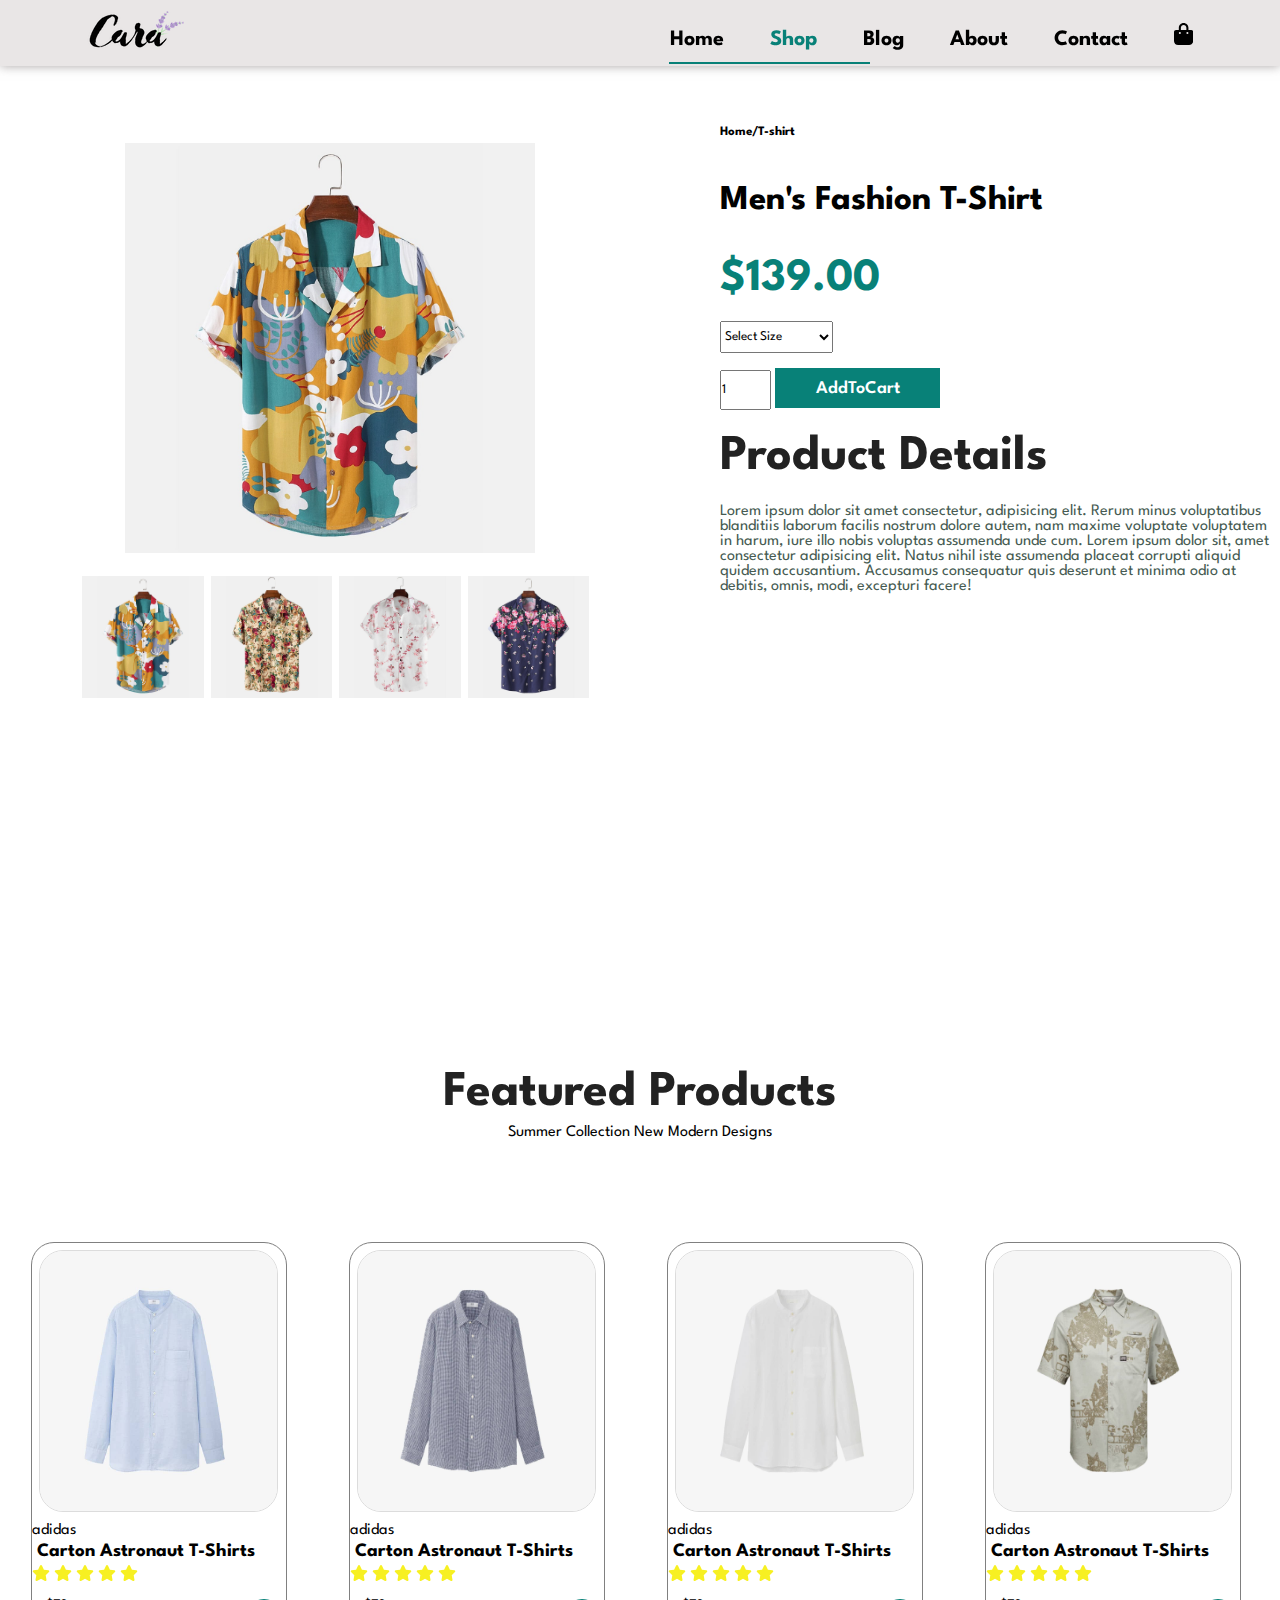
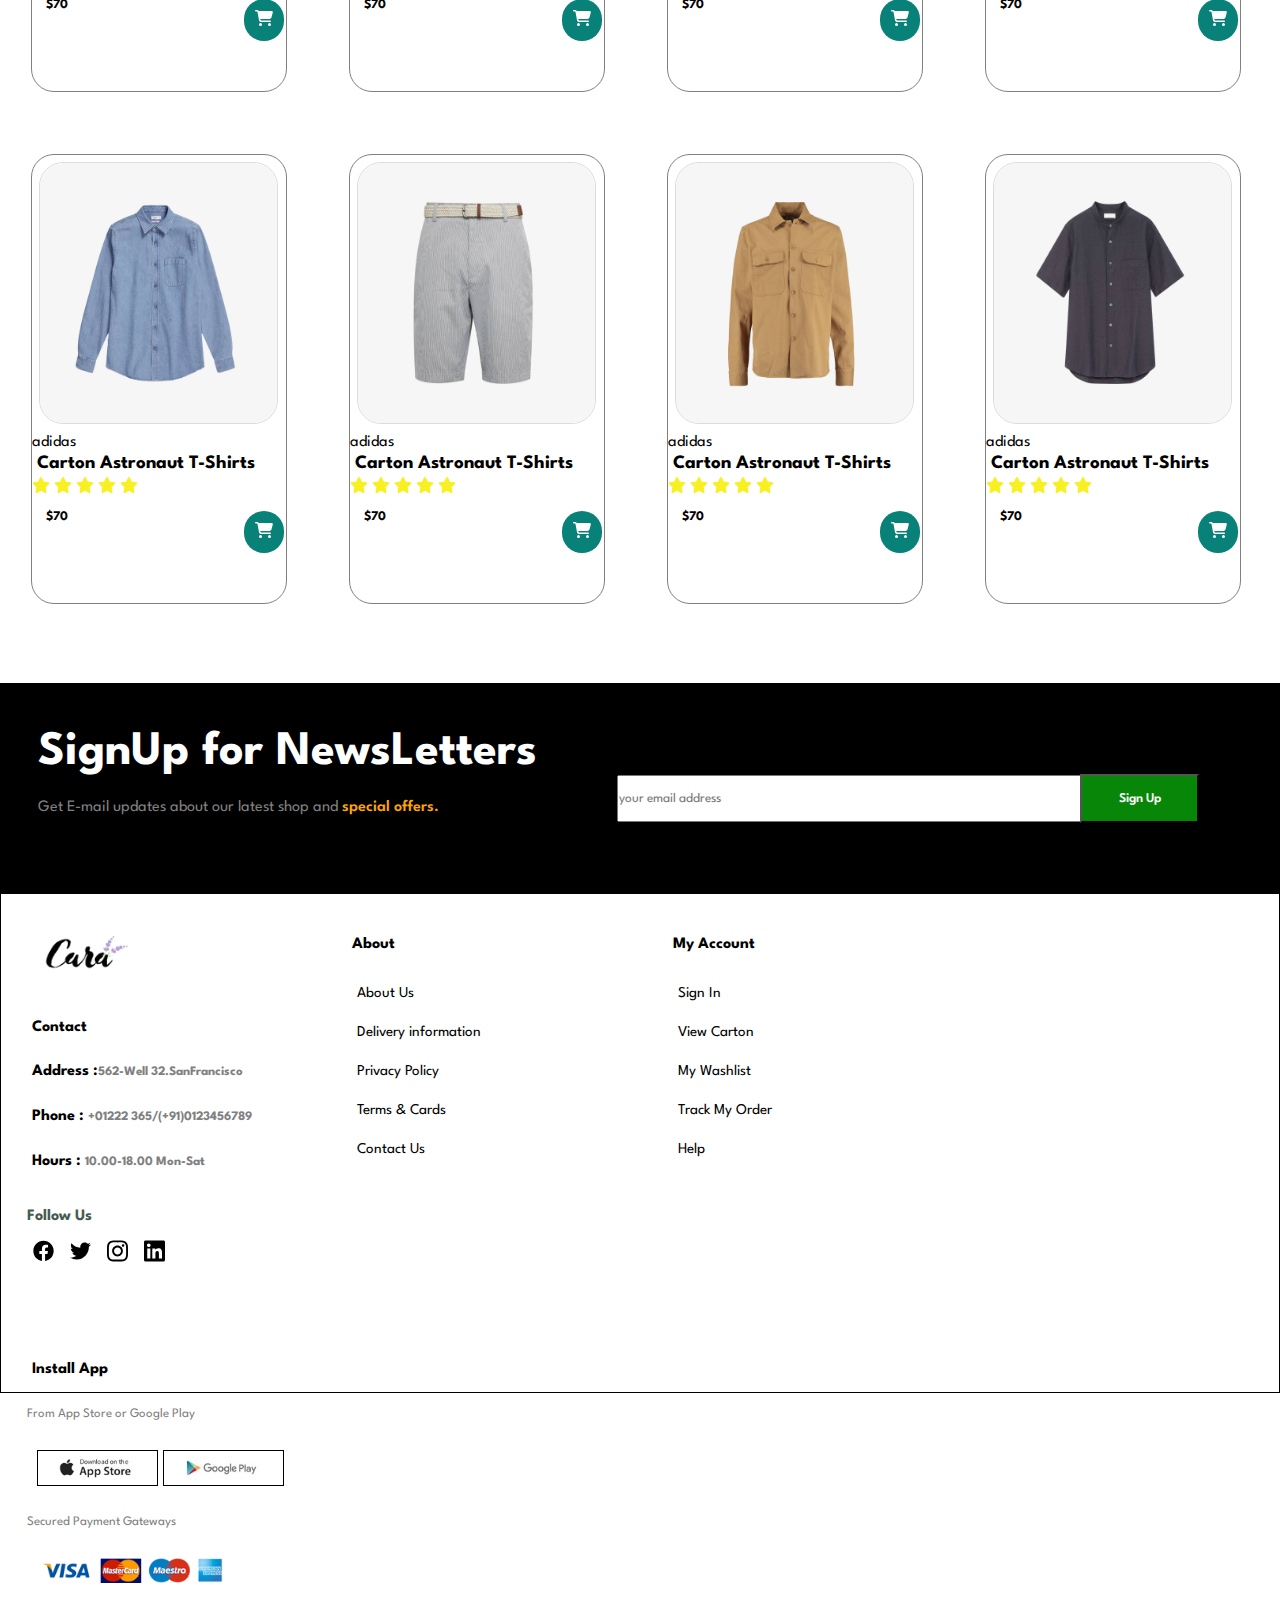
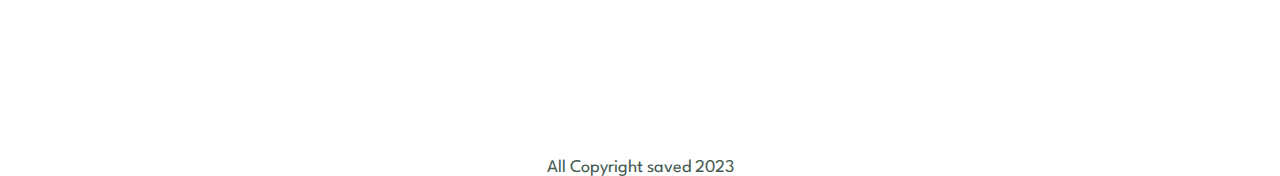
<file: sproduct.html>
<!DOCTYPE html>
<html lang="en">
<head>
    <meta charset="UTF-8">
    <meta name="viewport" content="width=device-width, initial-scale=1.0">
    <title>Product</title>
    <link rel="stylesheet" href="style.css">
</head>
<body>
    
    <!-- header -->
    <section id="header">
        <div class="headCon">
            <div class="logo">
                <img src="img/logo.png" alt="logo-Image">
            </div>
            <div class="navbar">
                <nav>
                    <a href="index.html" >Home</a>
                    <a href="shop.html"class="active">Shop</a>
                    <a href="blog.html">Blog</a>
                    <a href="about.html">About</a>
                    <a href="contact.html">Contact</a>
                    <a href=""><svg xmlns="http://www.w3.org/2000/svg"style="fill:black" height="1em" viewBox="0 0 448 512"><!--! Font Awesome Free 6.4.2 by @fontawesome - https://fontawesome.com License - https://fontawesome.com/license (Commercial License) Copyright 2023 Fonticons, Inc. --><style>svg{fill:#000000}</style><path d="M160 112c0-35.3 28.7-64 64-64s64 28.7 64 64v48H160V112zm-48 48H48c-26.5 0-48 21.5-48 48V416c0 53 43 96 96 96H352c53 0 96-43 96-96V208c0-26.5-21.5-48-48-48H336V112C336 50.1 285.9 0 224 0S112 50.1 112 112v48zm24 48a24 24 0 1 1 0 48 24 24 0 1 1 0-48zm152 24a24 24 0 1 1 48 0 24 24 0 1 1 -48 0z"/></svg></a>
                </nav>
            </div>
        </div>
    </section>


    <!-- single product section -->
    <section id="singleProduct">
        <div class="left">
            <img src="img/products/f1.jpg" alt="" id="mainImg">
            <div class="leftUnder">
                <div class="leftCard">
                    <img src="img/products/f1.jpg" alt="" class="small-img">
                </div>
                <div class="leftCard">
                    <img src="img/products/f3.jpg" alt="" class="small-img">
                </div>
                <div class="leftCard">
                    <img src="img/products/f4.jpg" alt="" class="small-img">
                </div>
                <div class="leftCard">
                    <img src="img/products/f5.jpg" alt="" class="small-img">
                </div>
            </div>
        </div>
        <div class="right">
            <span>Home/T-shirt</span>
            <br><br><br>

            <p id="proName">Men's Fashion T-Shirt</p>
            <br>
            <h2>$139.00</h2>
            <br>
            <select id="sizeList">
                <option>Select Size</option>
                <option value="size1">M</option>
                <option value="size2">L</option>
                <option value="size3">XL</option>
                <option value="size4">XXL</option>
            </select>
            <br><br>
            <div class="add">
                <input type="number" name="inNum" id="inNum"value="1" style="width: 51px;height: 40px;">
                <button id="addBtn">AddToCart</button>
            </div>
            <br>
            <h1>Product Details</h1>
            <p>Lorem ipsum dolor sit amet consectetur, adipisicing elit. Rerum minus voluptatibus blanditiis laborum facilis nostrum dolore autem, nam maxime voluptate voluptatem in harum, iure illo nobis voluptas assumenda unde cum.
                Lorem ipsum dolor sit, amet consectetur adipisicing elit. Natus nihil iste assumenda placeat corrupti aliquid quidem accusantium. Accusamus consequatur quis deserunt et minima odio at debitis, omnis, modi, excepturi facere!
            </p>
        </div>
    </section>

    <!-- new arrival -->
    <section id="newArr">
        <div class="newWord">
            <h1>Featured Products</h1>
            <span>Summer Collection New Modern Designs</span>
        </div>
        <div class="newCards">
            <div class="newCard">
                    <img src="img/products/n1.jpg" alt="img"><br>
                    <span>adidas</span>
                    <h3>Carton Astronaut T-Shirts</h3>
                    <div class="icons">
                        <svg xmlns="http://www.w3.org/2000/svg" height="1em" viewBox="0 0 576 512"><!--! Font Awesome Free 6.4.2 by @fontawesome - https://fontawesome.com License - https://fontawesome.com/license (Commercial License) Copyright 2023 Fonticons, Inc. --><style>svg{fill:#f7f022}</style><path d="M316.9 18C311.6 7 300.4 0 288.1 0s-23.4 7-28.8 18L195 150.3 51.4 171.5c-12 1.8-22 10.2-25.7 21.7s-.7 24.2 7.9 32.7L137.8 329 113.2 474.7c-2 12 3 24.2 12.9 31.3s23 8 33.8 2.3l128.3-68.5 128.3 68.5c10.8 5.7 23.9 4.9 33.8-2.3s14.9-19.3 12.9-31.3L438.5 329 542.7 225.9c8.6-8.5 11.7-21.2 7.9-32.7s-13.7-19.9-25.7-21.7L381.2 150.3 316.9 18z"/></svg>
                        <svg xmlns="http://www.w3.org/2000/svg" height="1em" viewBox="0 0 576 512"><!--! Font Awesome Free 6.4.2 by @fontawesome - https://fontawesome.com License - https://fontawesome.com/license (Commercial License) Copyright 2023 Fonticons, Inc. --><style>svg{fill:#f7f022}</style><path d="M316.9 18C311.6 7 300.4 0 288.1 0s-23.4 7-28.8 18L195 150.3 51.4 171.5c-12 1.8-22 10.2-25.7 21.7s-.7 24.2 7.9 32.7L137.8 329 113.2 474.7c-2 12 3 24.2 12.9 31.3s23 8 33.8 2.3l128.3-68.5 128.3 68.5c10.8 5.7 23.9 4.9 33.8-2.3s14.9-19.3 12.9-31.3L438.5 329 542.7 225.9c8.6-8.5 11.7-21.2 7.9-32.7s-13.7-19.9-25.7-21.7L381.2 150.3 316.9 18z"/></svg>
                        <svg xmlns="http://www.w3.org/2000/svg" height="1em" viewBox="0 0 576 512"><!--! Font Awesome Free 6.4.2 by @fontawesome - https://fontawesome.com License - https://fontawesome.com/license (Commercial License) Copyright 2023 Fonticons, Inc. --><style>svg{fill:#f7f022}</style><path d="M316.9 18C311.6 7 300.4 0 288.1 0s-23.4 7-28.8 18L195 150.3 51.4 171.5c-12 1.8-22 10.2-25.7 21.7s-.7 24.2 7.9 32.7L137.8 329 113.2 474.7c-2 12 3 24.2 12.9 31.3s23 8 33.8 2.3l128.3-68.5 128.3 68.5c10.8 5.7 23.9 4.9 33.8-2.3s14.9-19.3 12.9-31.3L438.5 329 542.7 225.9c8.6-8.5 11.7-21.2 7.9-32.7s-13.7-19.9-25.7-21.7L381.2 150.3 316.9 18z"/></svg>
                        <svg xmlns="http://www.w3.org/2000/svg" height="1em" viewBox="0 0 576 512"><!--! Font Awesome Free 6.4.2 by @fontawesome - https://fontawesome.com License - https://fontawesome.com/license (Commercial License) Copyright 2023 Fonticons, Inc. --><style>svg{fill:#f7f022}</style><path d="M316.9 18C311.6 7 300.4 0 288.1 0s-23.4 7-28.8 18L195 150.3 51.4 171.5c-12 1.8-22 10.2-25.7 21.7s-.7 24.2 7.9 32.7L137.8 329 113.2 474.7c-2 12 3 24.2 12.9 31.3s23 8 33.8 2.3l128.3-68.5 128.3 68.5c10.8 5.7 23.9 4.9 33.8-2.3s14.9-19.3 12.9-31.3L438.5 329 542.7 225.9c8.6-8.5 11.7-21.2 7.9-32.7s-13.7-19.9-25.7-21.7L381.2 150.3 316.9 18z"/></svg>
                        <svg xmlns="http://www.w3.org/2000/svg" height="1em" viewBox="0 0 576 512"><!--! Font Awesome Free 6.4.2 by @fontawesome - https://fontawesome.com License - https://fontawesome.com/license (Commercial License) Copyright 2023 Fonticons, Inc. --><style>svg{fill:#f7f022}</style><path d="M316.9 18C311.6 7 300.4 0 288.1 0s-23.4 7-28.8 18L195 150.3 51.4 171.5c-12 1.8-22 10.2-25.7 21.7s-.7 24.2 7.9 32.7L137.8 329 113.2 474.7c-2 12 3 24.2 12.9 31.3s23 8 33.8 2.3l128.3-68.5 128.3 68.5c10.8 5.7 23.9 4.9 33.8-2.3s14.9-19.3 12.9-31.3L438.5 329 542.7 225.9c8.6-8.5 11.7-21.2 7.9-32.7s-13.7-19.9-25.7-21.7L381.2 150.3 316.9 18z"/></svg>
                    </div>
                    <div id="icon">
                        <h5>$70</h5>
                        <span><svg xmlns="http://www.w3.org/2000/svg"style="fill:#fff" height="1em" viewBox="0 0 576 512"><!--! Font Awesome Free 6.4.2 by @fontawesome - https://fontawesome.com License - https://fontawesome.com/license (Commercial License) Copyright 2023 Fonticons, Inc. --><path d="M0 24C0 10.7 10.7 0 24 0H69.5c22 0 41.5 12.8 50.6 32h411c26.3 0 45.5 25 38.6 50.4l-41 152.3c-8.5 31.4-37 53.3-69.5 53.3H170.7l5.4 28.5c2.2 11.3 12.1 19.5 23.6 19.5H488c13.3 0 24 10.7 24 24s-10.7 24-24 24H199.7c-34.6 0-64.3-24.6-70.7-58.5L77.4 54.5c-.7-3.8-4-6.5-7.9-6.5H24C10.7 48 0 37.3 0 24zM128 464a48 48 0 1 1 96 0 48 48 0 1 1 -96 0zm336-48a48 48 0 1 1 0 96 48 48 0 1 1 0-96z"/></svg></span>
                    </div>
            </div>
            <div class="newCard">
                    <img src="img/products/n2.jpg" alt="img"><br>
                    <span>adidas</span>
                    <h3>Carton Astronaut T-Shirts</h3>
                    <div class="icons">
                        <svg xmlns="http://www.w3.org/2000/svg" height="1em" viewBox="0 0 576 512"><!--! Font Awesome Free 6.4.2 by @fontawesome - https://fontawesome.com License - https://fontawesome.com/license (Commercial License) Copyright 2023 Fonticons, Inc. --><style>svg{fill:#f7f022}</style><path d="M316.9 18C311.6 7 300.4 0 288.1 0s-23.4 7-28.8 18L195 150.3 51.4 171.5c-12 1.8-22 10.2-25.7 21.7s-.7 24.2 7.9 32.7L137.8 329 113.2 474.7c-2 12 3 24.2 12.9 31.3s23 8 33.8 2.3l128.3-68.5 128.3 68.5c10.8 5.7 23.9 4.9 33.8-2.3s14.9-19.3 12.9-31.3L438.5 329 542.7 225.9c8.6-8.5 11.7-21.2 7.9-32.7s-13.7-19.9-25.7-21.7L381.2 150.3 316.9 18z"/></svg>
                        <svg xmlns="http://www.w3.org/2000/svg" height="1em" viewBox="0 0 576 512"><!--! Font Awesome Free 6.4.2 by @fontawesome - https://fontawesome.com License - https://fontawesome.com/license (Commercial License) Copyright 2023 Fonticons, Inc. --><style>svg{fill:#f7f022}</style><path d="M316.9 18C311.6 7 300.4 0 288.1 0s-23.4 7-28.8 18L195 150.3 51.4 171.5c-12 1.8-22 10.2-25.7 21.7s-.7 24.2 7.9 32.7L137.8 329 113.2 474.7c-2 12 3 24.2 12.9 31.3s23 8 33.8 2.3l128.3-68.5 128.3 68.5c10.8 5.7 23.9 4.9 33.8-2.3s14.9-19.3 12.9-31.3L438.5 329 542.7 225.9c8.6-8.5 11.7-21.2 7.9-32.7s-13.7-19.9-25.7-21.7L381.2 150.3 316.9 18z"/></svg>
                        <svg xmlns="http://www.w3.org/2000/svg" height="1em" viewBox="0 0 576 512"><!--! Font Awesome Free 6.4.2 by @fontawesome - https://fontawesome.com License - https://fontawesome.com/license (Commercial License) Copyright 2023 Fonticons, Inc. --><style>svg{fill:#f7f022}</style><path d="M316.9 18C311.6 7 300.4 0 288.1 0s-23.4 7-28.8 18L195 150.3 51.4 171.5c-12 1.8-22 10.2-25.7 21.7s-.7 24.2 7.9 32.7L137.8 329 113.2 474.7c-2 12 3 24.2 12.9 31.3s23 8 33.8 2.3l128.3-68.5 128.3 68.5c10.8 5.7 23.9 4.9 33.8-2.3s14.9-19.3 12.9-31.3L438.5 329 542.7 225.9c8.6-8.5 11.7-21.2 7.9-32.7s-13.7-19.9-25.7-21.7L381.2 150.3 316.9 18z"/></svg>
                        <svg xmlns="http://www.w3.org/2000/svg" height="1em" viewBox="0 0 576 512"><!--! Font Awesome Free 6.4.2 by @fontawesome - https://fontawesome.com License - https://fontawesome.com/license (Commercial License) Copyright 2023 Fonticons, Inc. --><style>svg{fill:#f7f022}</style><path d="M316.9 18C311.6 7 300.4 0 288.1 0s-23.4 7-28.8 18L195 150.3 51.4 171.5c-12 1.8-22 10.2-25.7 21.7s-.7 24.2 7.9 32.7L137.8 329 113.2 474.7c-2 12 3 24.2 12.9 31.3s23 8 33.8 2.3l128.3-68.5 128.3 68.5c10.8 5.7 23.9 4.9 33.8-2.3s14.9-19.3 12.9-31.3L438.5 329 542.7 225.9c8.6-8.5 11.7-21.2 7.9-32.7s-13.7-19.9-25.7-21.7L381.2 150.3 316.9 18z"/></svg>
                        <svg xmlns="http://www.w3.org/2000/svg" height="1em" viewBox="0 0 576 512"><!--! Font Awesome Free 6.4.2 by @fontawesome - https://fontawesome.com License - https://fontawesome.com/license (Commercial License) Copyright 2023 Fonticons, Inc. --><style>svg{fill:#f7f022}</style><path d="M316.9 18C311.6 7 300.4 0 288.1 0s-23.4 7-28.8 18L195 150.3 51.4 171.5c-12 1.8-22 10.2-25.7 21.7s-.7 24.2 7.9 32.7L137.8 329 113.2 474.7c-2 12 3 24.2 12.9 31.3s23 8 33.8 2.3l128.3-68.5 128.3 68.5c10.8 5.7 23.9 4.9 33.8-2.3s14.9-19.3 12.9-31.3L438.5 329 542.7 225.9c8.6-8.5 11.7-21.2 7.9-32.7s-13.7-19.9-25.7-21.7L381.2 150.3 316.9 18z"/></svg>
                    </div>
                    <div id="icon">
                        <h5>$70</h5>
                        <span><svg xmlns="http://www.w3.org/2000/svg"style="fill:#fff" height="1em" viewBox="0 0 576 512"><!--! Font Awesome Free 6.4.2 by @fontawesome - https://fontawesome.com License - https://fontawesome.com/license (Commercial License) Copyright 2023 Fonticons, Inc. --><path d="M0 24C0 10.7 10.7 0 24 0H69.5c22 0 41.5 12.8 50.6 32h411c26.3 0 45.5 25 38.6 50.4l-41 152.3c-8.5 31.4-37 53.3-69.5 53.3H170.7l5.4 28.5c2.2 11.3 12.1 19.5 23.6 19.5H488c13.3 0 24 10.7 24 24s-10.7 24-24 24H199.7c-34.6 0-64.3-24.6-70.7-58.5L77.4 54.5c-.7-3.8-4-6.5-7.9-6.5H24C10.7 48 0 37.3 0 24zM128 464a48 48 0 1 1 96 0 48 48 0 1 1 -96 0zm336-48a48 48 0 1 1 0 96 48 48 0 1 1 0-96z"/></svg></span>
                    </div>
            </div>
            <div class="newCard">
                    <img src="img/products/n3.jpg" alt="img"><br>
                    <span>adidas</span>
                    <h3>Carton Astronaut T-Shirts</h3>
                    <div class="icons">
                        <svg xmlns="http://www.w3.org/2000/svg" height="1em" viewBox="0 0 576 512"><!--! Font Awesome Free 6.4.2 by @fontawesome - https://fontawesome.com License - https://fontawesome.com/license (Commercial License) Copyright 2023 Fonticons, Inc. --><style>svg{fill:#f7f022}</style><path d="M316.9 18C311.6 7 300.4 0 288.1 0s-23.4 7-28.8 18L195 150.3 51.4 171.5c-12 1.8-22 10.2-25.7 21.7s-.7 24.2 7.9 32.7L137.8 329 113.2 474.7c-2 12 3 24.2 12.9 31.3s23 8 33.8 2.3l128.3-68.5 128.3 68.5c10.8 5.7 23.9 4.9 33.8-2.3s14.9-19.3 12.9-31.3L438.5 329 542.7 225.9c8.6-8.5 11.7-21.2 7.9-32.7s-13.7-19.9-25.7-21.7L381.2 150.3 316.9 18z"/></svg>
                        <svg xmlns="http://www.w3.org/2000/svg" height="1em" viewBox="0 0 576 512"><!--! Font Awesome Free 6.4.2 by @fontawesome - https://fontawesome.com License - https://fontawesome.com/license (Commercial License) Copyright 2023 Fonticons, Inc. --><style>svg{fill:#f7f022}</style><path d="M316.9 18C311.6 7 300.4 0 288.1 0s-23.4 7-28.8 18L195 150.3 51.4 171.5c-12 1.8-22 10.2-25.7 21.7s-.7 24.2 7.9 32.7L137.8 329 113.2 474.7c-2 12 3 24.2 12.9 31.3s23 8 33.8 2.3l128.3-68.5 128.3 68.5c10.8 5.7 23.9 4.9 33.8-2.3s14.9-19.3 12.9-31.3L438.5 329 542.7 225.9c8.6-8.5 11.7-21.2 7.9-32.7s-13.7-19.9-25.7-21.7L381.2 150.3 316.9 18z"/></svg>
                        <svg xmlns="http://www.w3.org/2000/svg" height="1em" viewBox="0 0 576 512"><!--! Font Awesome Free 6.4.2 by @fontawesome - https://fontawesome.com License - https://fontawesome.com/license (Commercial License) Copyright 2023 Fonticons, Inc. --><style>svg{fill:#f7f022}</style><path d="M316.9 18C311.6 7 300.4 0 288.1 0s-23.4 7-28.8 18L195 150.3 51.4 171.5c-12 1.8-22 10.2-25.7 21.7s-.7 24.2 7.9 32.7L137.8 329 113.2 474.7c-2 12 3 24.2 12.9 31.3s23 8 33.8 2.3l128.3-68.5 128.3 68.5c10.8 5.7 23.9 4.9 33.8-2.3s14.9-19.3 12.9-31.3L438.5 329 542.7 225.9c8.6-8.5 11.7-21.2 7.9-32.7s-13.7-19.9-25.7-21.7L381.2 150.3 316.9 18z"/></svg>
                        <svg xmlns="http://www.w3.org/2000/svg" height="1em" viewBox="0 0 576 512"><!--! Font Awesome Free 6.4.2 by @fontawesome - https://fontawesome.com License - https://fontawesome.com/license (Commercial License) Copyright 2023 Fonticons, Inc. --><style>svg{fill:#f7f022}</style><path d="M316.9 18C311.6 7 300.4 0 288.1 0s-23.4 7-28.8 18L195 150.3 51.4 171.5c-12 1.8-22 10.2-25.7 21.7s-.7 24.2 7.9 32.7L137.8 329 113.2 474.7c-2 12 3 24.2 12.9 31.3s23 8 33.8 2.3l128.3-68.5 128.3 68.5c10.8 5.7 23.9 4.9 33.8-2.3s14.9-19.3 12.9-31.3L438.5 329 542.7 225.9c8.6-8.5 11.7-21.2 7.9-32.7s-13.7-19.9-25.7-21.7L381.2 150.3 316.9 18z"/></svg>
                        <svg xmlns="http://www.w3.org/2000/svg" height="1em" viewBox="0 0 576 512"><!--! Font Awesome Free 6.4.2 by @fontawesome - https://fontawesome.com License - https://fontawesome.com/license (Commercial License) Copyright 2023 Fonticons, Inc. --><style>svg{fill:#f7f022}</style><path d="M316.9 18C311.6 7 300.4 0 288.1 0s-23.4 7-28.8 18L195 150.3 51.4 171.5c-12 1.8-22 10.2-25.7 21.7s-.7 24.2 7.9 32.7L137.8 329 113.2 474.7c-2 12 3 24.2 12.9 31.3s23 8 33.8 2.3l128.3-68.5 128.3 68.5c10.8 5.7 23.9 4.9 33.8-2.3s14.9-19.3 12.9-31.3L438.5 329 542.7 225.9c8.6-8.5 11.7-21.2 7.9-32.7s-13.7-19.9-25.7-21.7L381.2 150.3 316.9 18z"/></svg>
                    </div>
                    <div id="icon">
                        <h5>$70</h5>
                        <span><svg xmlns="http://www.w3.org/2000/svg"style="fill:#fff" height="1em" viewBox="0 0 576 512"><!--! Font Awesome Free 6.4.2 by @fontawesome - https://fontawesome.com License - https://fontawesome.com/license (Commercial License) Copyright 2023 Fonticons, Inc. --><path d="M0 24C0 10.7 10.7 0 24 0H69.5c22 0 41.5 12.8 50.6 32h411c26.3 0 45.5 25 38.6 50.4l-41 152.3c-8.5 31.4-37 53.3-69.5 53.3H170.7l5.4 28.5c2.2 11.3 12.1 19.5 23.6 19.5H488c13.3 0 24 10.7 24 24s-10.7 24-24 24H199.7c-34.6 0-64.3-24.6-70.7-58.5L77.4 54.5c-.7-3.8-4-6.5-7.9-6.5H24C10.7 48 0 37.3 0 24zM128 464a48 48 0 1 1 96 0 48 48 0 1 1 -96 0zm336-48a48 48 0 1 1 0 96 48 48 0 1 1 0-96z"/></svg></span>
                    </div>
            </div>
            <div class="newCard">
                    <img src="img/products/n4.jpg" alt="img"><br>
                    <span>adidas</span>
                    <h3>Carton Astronaut T-Shirts</h3>
                    <div class="icons">
                        <svg xmlns="http://www.w3.org/2000/svg" height="1em" viewBox="0 0 576 512"><!--! Font Awesome Free 6.4.2 by @fontawesome - https://fontawesome.com License - https://fontawesome.com/license (Commercial License) Copyright 2023 Fonticons, Inc. --><style>svg{fill:#f7f022}</style><path d="M316.9 18C311.6 7 300.4 0 288.1 0s-23.4 7-28.8 18L195 150.3 51.4 171.5c-12 1.8-22 10.2-25.7 21.7s-.7 24.2 7.9 32.7L137.8 329 113.2 474.7c-2 12 3 24.2 12.9 31.3s23 8 33.8 2.3l128.3-68.5 128.3 68.5c10.8 5.7 23.9 4.9 33.8-2.3s14.9-19.3 12.9-31.3L438.5 329 542.7 225.9c8.6-8.5 11.7-21.2 7.9-32.7s-13.7-19.9-25.7-21.7L381.2 150.3 316.9 18z"/></svg>
                        <svg xmlns="http://www.w3.org/2000/svg" height="1em" viewBox="0 0 576 512"><!--! Font Awesome Free 6.4.2 by @fontawesome - https://fontawesome.com License - https://fontawesome.com/license (Commercial License) Copyright 2023 Fonticons, Inc. --><style>svg{fill:#f7f022}</style><path d="M316.9 18C311.6 7 300.4 0 288.1 0s-23.4 7-28.8 18L195 150.3 51.4 171.5c-12 1.8-22 10.2-25.7 21.7s-.7 24.2 7.9 32.7L137.8 329 113.2 474.7c-2 12 3 24.2 12.9 31.3s23 8 33.8 2.3l128.3-68.5 128.3 68.5c10.8 5.7 23.9 4.9 33.8-2.3s14.9-19.3 12.9-31.3L438.5 329 542.7 225.9c8.6-8.5 11.7-21.2 7.9-32.7s-13.7-19.9-25.7-21.7L381.2 150.3 316.9 18z"/></svg>
                        <svg xmlns="http://www.w3.org/2000/svg" height="1em" viewBox="0 0 576 512"><!--! Font Awesome Free 6.4.2 by @fontawesome - https://fontawesome.com License - https://fontawesome.com/license (Commercial License) Copyright 2023 Fonticons, Inc. --><style>svg{fill:#f7f022}</style><path d="M316.9 18C311.6 7 300.4 0 288.1 0s-23.4 7-28.8 18L195 150.3 51.4 171.5c-12 1.8-22 10.2-25.7 21.7s-.7 24.2 7.9 32.7L137.8 329 113.2 474.7c-2 12 3 24.2 12.9 31.3s23 8 33.8 2.3l128.3-68.5 128.3 68.5c10.8 5.7 23.9 4.9 33.8-2.3s14.9-19.3 12.9-31.3L438.5 329 542.7 225.9c8.6-8.5 11.7-21.2 7.9-32.7s-13.7-19.9-25.7-21.7L381.2 150.3 316.9 18z"/></svg>
                        <svg xmlns="http://www.w3.org/2000/svg" height="1em" viewBox="0 0 576 512"><!--! Font Awesome Free 6.4.2 by @fontawesome - https://fontawesome.com License - https://fontawesome.com/license (Commercial License) Copyright 2023 Fonticons, Inc. --><style>svg{fill:#f7f022}</style><path d="M316.9 18C311.6 7 300.4 0 288.1 0s-23.4 7-28.8 18L195 150.3 51.4 171.5c-12 1.8-22 10.2-25.7 21.7s-.7 24.2 7.9 32.7L137.8 329 113.2 474.7c-2 12 3 24.2 12.9 31.3s23 8 33.8 2.3l128.3-68.5 128.3 68.5c10.8 5.7 23.9 4.9 33.8-2.3s14.9-19.3 12.9-31.3L438.5 329 542.7 225.9c8.6-8.5 11.7-21.2 7.9-32.7s-13.7-19.9-25.7-21.7L381.2 150.3 316.9 18z"/></svg>
                        <svg xmlns="http://www.w3.org/2000/svg" height="1em" viewBox="0 0 576 512"><!--! Font Awesome Free 6.4.2 by @fontawesome - https://fontawesome.com License - https://fontawesome.com/license (Commercial License) Copyright 2023 Fonticons, Inc. --><style>svg{fill:#f7f022}</style><path d="M316.9 18C311.6 7 300.4 0 288.1 0s-23.4 7-28.8 18L195 150.3 51.4 171.5c-12 1.8-22 10.2-25.7 21.7s-.7 24.2 7.9 32.7L137.8 329 113.2 474.7c-2 12 3 24.2 12.9 31.3s23 8 33.8 2.3l128.3-68.5 128.3 68.5c10.8 5.7 23.9 4.9 33.8-2.3s14.9-19.3 12.9-31.3L438.5 329 542.7 225.9c8.6-8.5 11.7-21.2 7.9-32.7s-13.7-19.9-25.7-21.7L381.2 150.3 316.9 18z"/></svg>
                    </div>
                    <div id="icon">
                        <h5>$70</h5>
                        <span><svg xmlns="http://www.w3.org/2000/svg"style="fill:#fff" height="1em" viewBox="0 0 576 512"><!--! Font Awesome Free 6.4.2 by @fontawesome - https://fontawesome.com License - https://fontawesome.com/license (Commercial License) Copyright 2023 Fonticons, Inc. --><path d="M0 24C0 10.7 10.7 0 24 0H69.5c22 0 41.5 12.8 50.6 32h411c26.3 0 45.5 25 38.6 50.4l-41 152.3c-8.5 31.4-37 53.3-69.5 53.3H170.7l5.4 28.5c2.2 11.3 12.1 19.5 23.6 19.5H488c13.3 0 24 10.7 24 24s-10.7 24-24 24H199.7c-34.6 0-64.3-24.6-70.7-58.5L77.4 54.5c-.7-3.8-4-6.5-7.9-6.5H24C10.7 48 0 37.3 0 24zM128 464a48 48 0 1 1 96 0 48 48 0 1 1 -96 0zm336-48a48 48 0 1 1 0 96 48 48 0 1 1 0-96z"/></svg></span>
                    </div>
            </div>
            <div class="newCard">
                    <img src="img/products/n5.jpg" alt="img"><br>
                    <span>adidas</span>
                    <h3>Carton Astronaut T-Shirts</h3>
                    <div class="icons">
                        <svg xmlns="http://www.w3.org/2000/svg" height="1em" viewBox="0 0 576 512"><!--! Font Awesome Free 6.4.2 by @fontawesome - https://fontawesome.com License - https://fontawesome.com/license (Commercial License) Copyright 2023 Fonticons, Inc. --><style>svg{fill:#f7f022}</style><path d="M316.9 18C311.6 7 300.4 0 288.1 0s-23.4 7-28.8 18L195 150.3 51.4 171.5c-12 1.8-22 10.2-25.7 21.7s-.7 24.2 7.9 32.7L137.8 329 113.2 474.7c-2 12 3 24.2 12.9 31.3s23 8 33.8 2.3l128.3-68.5 128.3 68.5c10.8 5.7 23.9 4.9 33.8-2.3s14.9-19.3 12.9-31.3L438.5 329 542.7 225.9c8.6-8.5 11.7-21.2 7.9-32.7s-13.7-19.9-25.7-21.7L381.2 150.3 316.9 18z"/></svg>
                        <svg xmlns="http://www.w3.org/2000/svg" height="1em" viewBox="0 0 576 512"><!--! Font Awesome Free 6.4.2 by @fontawesome - https://fontawesome.com License - https://fontawesome.com/license (Commercial License) Copyright 2023 Fonticons, Inc. --><style>svg{fill:#f7f022}</style><path d="M316.9 18C311.6 7 300.4 0 288.1 0s-23.4 7-28.8 18L195 150.3 51.4 171.5c-12 1.8-22 10.2-25.7 21.7s-.7 24.2 7.9 32.7L137.8 329 113.2 474.7c-2 12 3 24.2 12.9 31.3s23 8 33.8 2.3l128.3-68.5 128.3 68.5c10.8 5.7 23.9 4.9 33.8-2.3s14.9-19.3 12.9-31.3L438.5 329 542.7 225.9c8.6-8.5 11.7-21.2 7.9-32.7s-13.7-19.9-25.7-21.7L381.2 150.3 316.9 18z"/></svg>
                        <svg xmlns="http://www.w3.org/2000/svg" height="1em" viewBox="0 0 576 512"><!--! Font Awesome Free 6.4.2 by @fontawesome - https://fontawesome.com License - https://fontawesome.com/license (Commercial License) Copyright 2023 Fonticons, Inc. --><style>svg{fill:#f7f022}</style><path d="M316.9 18C311.6 7 300.4 0 288.1 0s-23.4 7-28.8 18L195 150.3 51.4 171.5c-12 1.8-22 10.2-25.7 21.7s-.7 24.2 7.9 32.7L137.8 329 113.2 474.7c-2 12 3 24.2 12.9 31.3s23 8 33.8 2.3l128.3-68.5 128.3 68.5c10.8 5.7 23.9 4.9 33.8-2.3s14.9-19.3 12.9-31.3L438.5 329 542.7 225.9c8.6-8.5 11.7-21.2 7.9-32.7s-13.7-19.9-25.7-21.7L381.2 150.3 316.9 18z"/></svg>
                        <svg xmlns="http://www.w3.org/2000/svg" height="1em" viewBox="0 0 576 512"><!--! Font Awesome Free 6.4.2 by @fontawesome - https://fontawesome.com License - https://fontawesome.com/license (Commercial License) Copyright 2023 Fonticons, Inc. --><style>svg{fill:#f7f022}</style><path d="M316.9 18C311.6 7 300.4 0 288.1 0s-23.4 7-28.8 18L195 150.3 51.4 171.5c-12 1.8-22 10.2-25.7 21.7s-.7 24.2 7.9 32.7L137.8 329 113.2 474.7c-2 12 3 24.2 12.9 31.3s23 8 33.8 2.3l128.3-68.5 128.3 68.5c10.8 5.7 23.9 4.9 33.8-2.3s14.9-19.3 12.9-31.3L438.5 329 542.7 225.9c8.6-8.5 11.7-21.2 7.9-32.7s-13.7-19.9-25.7-21.7L381.2 150.3 316.9 18z"/></svg>
                        <svg xmlns="http://www.w3.org/2000/svg" height="1em" viewBox="0 0 576 512"><!--! Font Awesome Free 6.4.2 by @fontawesome - https://fontawesome.com License - https://fontawesome.com/license (Commercial License) Copyright 2023 Fonticons, Inc. --><style>svg{fill:#f7f022}</style><path d="M316.9 18C311.6 7 300.4 0 288.1 0s-23.4 7-28.8 18L195 150.3 51.4 171.5c-12 1.8-22 10.2-25.7 21.7s-.7 24.2 7.9 32.7L137.8 329 113.2 474.7c-2 12 3 24.2 12.9 31.3s23 8 33.8 2.3l128.3-68.5 128.3 68.5c10.8 5.7 23.9 4.9 33.8-2.3s14.9-19.3 12.9-31.3L438.5 329 542.7 225.9c8.6-8.5 11.7-21.2 7.9-32.7s-13.7-19.9-25.7-21.7L381.2 150.3 316.9 18z"/></svg>
                    </div>
                    <div id="icon">
                        <h5>$70</h5>
                        <span><svg xmlns="http://www.w3.org/2000/svg"style="fill:#fff" height="1em" viewBox="0 0 576 512"><!--! Font Awesome Free 6.4.2 by @fontawesome - https://fontawesome.com License - https://fontawesome.com/license (Commercial License) Copyright 2023 Fonticons, Inc. --><path d="M0 24C0 10.7 10.7 0 24 0H69.5c22 0 41.5 12.8 50.6 32h411c26.3 0 45.5 25 38.6 50.4l-41 152.3c-8.5 31.4-37 53.3-69.5 53.3H170.7l5.4 28.5c2.2 11.3 12.1 19.5 23.6 19.5H488c13.3 0 24 10.7 24 24s-10.7 24-24 24H199.7c-34.6 0-64.3-24.6-70.7-58.5L77.4 54.5c-.7-3.8-4-6.5-7.9-6.5H24C10.7 48 0 37.3 0 24zM128 464a48 48 0 1 1 96 0 48 48 0 1 1 -96 0zm336-48a48 48 0 1 1 0 96 48 48 0 1 1 0-96z"/></svg></span>
                    </div>
            </div>
            <div class="newCard">
                    <img src="img/products/n6.jpg" alt="img"><br>
                    <span>adidas</span>
                    <h3>Carton Astronaut T-Shirts</h3>
                    <div class="icons">
                        <svg xmlns="http://www.w3.org/2000/svg" height="1em" viewBox="0 0 576 512"><!--! Font Awesome Free 6.4.2 by @fontawesome - https://fontawesome.com License - https://fontawesome.com/license (Commercial License) Copyright 2023 Fonticons, Inc. --><style>svg{fill:#f7f022}</style><path d="M316.9 18C311.6 7 300.4 0 288.1 0s-23.4 7-28.8 18L195 150.3 51.4 171.5c-12 1.8-22 10.2-25.7 21.7s-.7 24.2 7.9 32.7L137.8 329 113.2 474.7c-2 12 3 24.2 12.9 31.3s23 8 33.8 2.3l128.3-68.5 128.3 68.5c10.8 5.7 23.9 4.9 33.8-2.3s14.9-19.3 12.9-31.3L438.5 329 542.7 225.9c8.6-8.5 11.7-21.2 7.9-32.7s-13.7-19.9-25.7-21.7L381.2 150.3 316.9 18z"/></svg>
                        <svg xmlns="http://www.w3.org/2000/svg" height="1em" viewBox="0 0 576 512"><!--! Font Awesome Free 6.4.2 by @fontawesome - https://fontawesome.com License - https://fontawesome.com/license (Commercial License) Copyright 2023 Fonticons, Inc. --><style>svg{fill:#f7f022}</style><path d="M316.9 18C311.6 7 300.4 0 288.1 0s-23.4 7-28.8 18L195 150.3 51.4 171.5c-12 1.8-22 10.2-25.7 21.7s-.7 24.2 7.9 32.7L137.8 329 113.2 474.7c-2 12 3 24.2 12.9 31.3s23 8 33.8 2.3l128.3-68.5 128.3 68.5c10.8 5.7 23.9 4.9 33.8-2.3s14.9-19.3 12.9-31.3L438.5 329 542.7 225.9c8.6-8.5 11.7-21.2 7.9-32.7s-13.7-19.9-25.7-21.7L381.2 150.3 316.9 18z"/></svg>
                        <svg xmlns="http://www.w3.org/2000/svg" height="1em" viewBox="0 0 576 512"><!--! Font Awesome Free 6.4.2 by @fontawesome - https://fontawesome.com License - https://fontawesome.com/license (Commercial License) Copyright 2023 Fonticons, Inc. --><style>svg{fill:#f7f022}</style><path d="M316.9 18C311.6 7 300.4 0 288.1 0s-23.4 7-28.8 18L195 150.3 51.4 171.5c-12 1.8-22 10.2-25.7 21.7s-.7 24.2 7.9 32.7L137.8 329 113.2 474.7c-2 12 3 24.2 12.9 31.3s23 8 33.8 2.3l128.3-68.5 128.3 68.5c10.8 5.7 23.9 4.9 33.8-2.3s14.9-19.3 12.9-31.3L438.5 329 542.7 225.9c8.6-8.5 11.7-21.2 7.9-32.7s-13.7-19.9-25.7-21.7L381.2 150.3 316.9 18z"/></svg>
                        <svg xmlns="http://www.w3.org/2000/svg" height="1em" viewBox="0 0 576 512"><!--! Font Awesome Free 6.4.2 by @fontawesome - https://fontawesome.com License - https://fontawesome.com/license (Commercial License) Copyright 2023 Fonticons, Inc. --><style>svg{fill:#f7f022}</style><path d="M316.9 18C311.6 7 300.4 0 288.1 0s-23.4 7-28.8 18L195 150.3 51.4 171.5c-12 1.8-22 10.2-25.7 21.7s-.7 24.2 7.9 32.7L137.8 329 113.2 474.7c-2 12 3 24.2 12.9 31.3s23 8 33.8 2.3l128.3-68.5 128.3 68.5c10.8 5.7 23.9 4.9 33.8-2.3s14.9-19.3 12.9-31.3L438.5 329 542.7 225.9c8.6-8.5 11.7-21.2 7.9-32.7s-13.7-19.9-25.7-21.7L381.2 150.3 316.9 18z"/></svg>
                        <svg xmlns="http://www.w3.org/2000/svg" height="1em" viewBox="0 0 576 512"><!--! Font Awesome Free 6.4.2 by @fontawesome - https://fontawesome.com License - https://fontawesome.com/license (Commercial License) Copyright 2023 Fonticons, Inc. --><style>svg{fill:#f7f022}</style><path d="M316.9 18C311.6 7 300.4 0 288.1 0s-23.4 7-28.8 18L195 150.3 51.4 171.5c-12 1.8-22 10.2-25.7 21.7s-.7 24.2 7.9 32.7L137.8 329 113.2 474.7c-2 12 3 24.2 12.9 31.3s23 8 33.8 2.3l128.3-68.5 128.3 68.5c10.8 5.7 23.9 4.9 33.8-2.3s14.9-19.3 12.9-31.3L438.5 329 542.7 225.9c8.6-8.5 11.7-21.2 7.9-32.7s-13.7-19.9-25.7-21.7L381.2 150.3 316.9 18z"/></svg>
                    </div>
                    <div id="icon">
                        <h5>$70</h5>
                        <span><svg xmlns="http://www.w3.org/2000/svg"style="fill:#fff" height="1em" viewBox="0 0 576 512"><!--! Font Awesome Free 6.4.2 by @fontawesome - https://fontawesome.com License - https://fontawesome.com/license (Commercial License) Copyright 2023 Fonticons, Inc. --><path d="M0 24C0 10.7 10.7 0 24 0H69.5c22 0 41.5 12.8 50.6 32h411c26.3 0 45.5 25 38.6 50.4l-41 152.3c-8.5 31.4-37 53.3-69.5 53.3H170.7l5.4 28.5c2.2 11.3 12.1 19.5 23.6 19.5H488c13.3 0 24 10.7 24 24s-10.7 24-24 24H199.7c-34.6 0-64.3-24.6-70.7-58.5L77.4 54.5c-.7-3.8-4-6.5-7.9-6.5H24C10.7 48 0 37.3 0 24zM128 464a48 48 0 1 1 96 0 48 48 0 1 1 -96 0zm336-48a48 48 0 1 1 0 96 48 48 0 1 1 0-96z"/></svg></span>
                    </div>
            </div>
            <div class="newCard">
                    <img src="img/products/n7.jpg" alt="img"><br>
                    <span>adidas</span>
                    <h3>Carton Astronaut T-Shirts</h3>
                    <div class="icons">
                        <svg xmlns="http://www.w3.org/2000/svg" height="1em" viewBox="0 0 576 512"><!--! Font Awesome Free 6.4.2 by @fontawesome - https://fontawesome.com License - https://fontawesome.com/license (Commercial License) Copyright 2023 Fonticons, Inc. --><style>svg{fill:#f7f022}</style><path d="M316.9 18C311.6 7 300.4 0 288.1 0s-23.4 7-28.8 18L195 150.3 51.4 171.5c-12 1.8-22 10.2-25.7 21.7s-.7 24.2 7.9 32.7L137.8 329 113.2 474.7c-2 12 3 24.2 12.9 31.3s23 8 33.8 2.3l128.3-68.5 128.3 68.5c10.8 5.7 23.9 4.9 33.8-2.3s14.9-19.3 12.9-31.3L438.5 329 542.7 225.9c8.6-8.5 11.7-21.2 7.9-32.7s-13.7-19.9-25.7-21.7L381.2 150.3 316.9 18z"/></svg>
                        <svg xmlns="http://www.w3.org/2000/svg" height="1em" viewBox="0 0 576 512"><!--! Font Awesome Free 6.4.2 by @fontawesome - https://fontawesome.com License - https://fontawesome.com/license (Commercial License) Copyright 2023 Fonticons, Inc. --><style>svg{fill:#f7f022}</style><path d="M316.9 18C311.6 7 300.4 0 288.1 0s-23.4 7-28.8 18L195 150.3 51.4 171.5c-12 1.8-22 10.2-25.7 21.7s-.7 24.2 7.9 32.7L137.8 329 113.2 474.7c-2 12 3 24.2 12.9 31.3s23 8 33.8 2.3l128.3-68.5 128.3 68.5c10.8 5.7 23.9 4.9 33.8-2.3s14.9-19.3 12.9-31.3L438.5 329 542.7 225.9c8.6-8.5 11.7-21.2 7.9-32.7s-13.7-19.9-25.7-21.7L381.2 150.3 316.9 18z"/></svg>
                        <svg xmlns="http://www.w3.org/2000/svg" height="1em" viewBox="0 0 576 512"><!--! Font Awesome Free 6.4.2 by @fontawesome - https://fontawesome.com License - https://fontawesome.com/license (Commercial License) Copyright 2023 Fonticons, Inc. --><style>svg{fill:#f7f022}</style><path d="M316.9 18C311.6 7 300.4 0 288.1 0s-23.4 7-28.8 18L195 150.3 51.4 171.5c-12 1.8-22 10.2-25.7 21.7s-.7 24.2 7.9 32.7L137.8 329 113.2 474.7c-2 12 3 24.2 12.9 31.3s23 8 33.8 2.3l128.3-68.5 128.3 68.5c10.8 5.7 23.9 4.9 33.8-2.3s14.9-19.3 12.9-31.3L438.5 329 542.7 225.9c8.6-8.5 11.7-21.2 7.9-32.7s-13.7-19.9-25.7-21.7L381.2 150.3 316.9 18z"/></svg>
                        <svg xmlns="http://www.w3.org/2000/svg" height="1em" viewBox="0 0 576 512"><!--! Font Awesome Free 6.4.2 by @fontawesome - https://fontawesome.com License - https://fontawesome.com/license (Commercial License) Copyright 2023 Fonticons, Inc. --><style>svg{fill:#f7f022}</style><path d="M316.9 18C311.6 7 300.4 0 288.1 0s-23.4 7-28.8 18L195 150.3 51.4 171.5c-12 1.8-22 10.2-25.7 21.7s-.7 24.2 7.9 32.7L137.8 329 113.2 474.7c-2 12 3 24.2 12.9 31.3s23 8 33.8 2.3l128.3-68.5 128.3 68.5c10.8 5.7 23.9 4.9 33.8-2.3s14.9-19.3 12.9-31.3L438.5 329 542.7 225.9c8.6-8.5 11.7-21.2 7.9-32.7s-13.7-19.9-25.7-21.7L381.2 150.3 316.9 18z"/></svg>
                        <svg xmlns="http://www.w3.org/2000/svg" height="1em" viewBox="0 0 576 512"><!--! Font Awesome Free 6.4.2 by @fontawesome - https://fontawesome.com License - https://fontawesome.com/license (Commercial License) Copyright 2023 Fonticons, Inc. --><style>svg{fill:#f7f022}</style><path d="M316.9 18C311.6 7 300.4 0 288.1 0s-23.4 7-28.8 18L195 150.3 51.4 171.5c-12 1.8-22 10.2-25.7 21.7s-.7 24.2 7.9 32.7L137.8 329 113.2 474.7c-2 12 3 24.2 12.9 31.3s23 8 33.8 2.3l128.3-68.5 128.3 68.5c10.8 5.7 23.9 4.9 33.8-2.3s14.9-19.3 12.9-31.3L438.5 329 542.7 225.9c8.6-8.5 11.7-21.2 7.9-32.7s-13.7-19.9-25.7-21.7L381.2 150.3 316.9 18z"/></svg>
                    </div>
                    <div id="icon">
                        <h5>$70</h5>
                        <span><svg xmlns="http://www.w3.org/2000/svg"style="fill:#fff" height="1em" viewBox="0 0 576 512"><!--! Font Awesome Free 6.4.2 by @fontawesome - https://fontawesome.com License - https://fontawesome.com/license (Commercial License) Copyright 2023 Fonticons, Inc. --><path d="M0 24C0 10.7 10.7 0 24 0H69.5c22 0 41.5 12.8 50.6 32h411c26.3 0 45.5 25 38.6 50.4l-41 152.3c-8.5 31.4-37 53.3-69.5 53.3H170.7l5.4 28.5c2.2 11.3 12.1 19.5 23.6 19.5H488c13.3 0 24 10.7 24 24s-10.7 24-24 24H199.7c-34.6 0-64.3-24.6-70.7-58.5L77.4 54.5c-.7-3.8-4-6.5-7.9-6.5H24C10.7 48 0 37.3 0 24zM128 464a48 48 0 1 1 96 0 48 48 0 1 1 -96 0zm336-48a48 48 0 1 1 0 96 48 48 0 1 1 0-96z"/></svg></span>
                    </div>
            </div>
            <div class="newCard">
                    <img src="img/products/n8.jpg" alt="img"><br>
                    <span>adidas</span>
                    <h3>Carton Astronaut T-Shirts</h3>
                    <div class="icons">
                        <svg xmlns="http://www.w3.org/2000/svg" height="1em" viewBox="0 0 576 512"><!--! Font Awesome Free 6.4.2 by @fontawesome - https://fontawesome.com License - https://fontawesome.com/license (Commercial License) Copyright 2023 Fonticons, Inc. --><style>svg{fill:#f7f022}</style><path d="M316.9 18C311.6 7 300.4 0 288.1 0s-23.4 7-28.8 18L195 150.3 51.4 171.5c-12 1.8-22 10.2-25.7 21.7s-.7 24.2 7.9 32.7L137.8 329 113.2 474.7c-2 12 3 24.2 12.9 31.3s23 8 33.8 2.3l128.3-68.5 128.3 68.5c10.8 5.7 23.9 4.9 33.8-2.3s14.9-19.3 12.9-31.3L438.5 329 542.7 225.9c8.6-8.5 11.7-21.2 7.9-32.7s-13.7-19.9-25.7-21.7L381.2 150.3 316.9 18z"/></svg>
                        <svg xmlns="http://www.w3.org/2000/svg" height="1em" viewBox="0 0 576 512"><!--! Font Awesome Free 6.4.2 by @fontawesome - https://fontawesome.com License - https://fontawesome.com/license (Commercial License) Copyright 2023 Fonticons, Inc. --><style>svg{fill:#f7f022}</style><path d="M316.9 18C311.6 7 300.4 0 288.1 0s-23.4 7-28.8 18L195 150.3 51.4 171.5c-12 1.8-22 10.2-25.7 21.7s-.7 24.2 7.9 32.7L137.8 329 113.2 474.7c-2 12 3 24.2 12.9 31.3s23 8 33.8 2.3l128.3-68.5 128.3 68.5c10.8 5.7 23.9 4.9 33.8-2.3s14.9-19.3 12.9-31.3L438.5 329 542.7 225.9c8.6-8.5 11.7-21.2 7.9-32.7s-13.7-19.9-25.7-21.7L381.2 150.3 316.9 18z"/></svg>
                        <svg xmlns="http://www.w3.org/2000/svg" height="1em" viewBox="0 0 576 512"><!--! Font Awesome Free 6.4.2 by @fontawesome - https://fontawesome.com License - https://fontawesome.com/license (Commercial License) Copyright 2023 Fonticons, Inc. --><style>svg{fill:#f7f022}</style><path d="M316.9 18C311.6 7 300.4 0 288.1 0s-23.4 7-28.8 18L195 150.3 51.4 171.5c-12 1.8-22 10.2-25.7 21.7s-.7 24.2 7.9 32.7L137.8 329 113.2 474.7c-2 12 3 24.2 12.9 31.3s23 8 33.8 2.3l128.3-68.5 128.3 68.5c10.8 5.7 23.9 4.9 33.8-2.3s14.9-19.3 12.9-31.3L438.5 329 542.7 225.9c8.6-8.5 11.7-21.2 7.9-32.7s-13.7-19.9-25.7-21.7L381.2 150.3 316.9 18z"/></svg>
                        <svg xmlns="http://www.w3.org/2000/svg" height="1em" viewBox="0 0 576 512"><!--! Font Awesome Free 6.4.2 by @fontawesome - https://fontawesome.com License - https://fontawesome.com/license (Commercial License) Copyright 2023 Fonticons, Inc. --><style>svg{fill:#f7f022}</style><path d="M316.9 18C311.6 7 300.4 0 288.1 0s-23.4 7-28.8 18L195 150.3 51.4 171.5c-12 1.8-22 10.2-25.7 21.7s-.7 24.2 7.9 32.7L137.8 329 113.2 474.7c-2 12 3 24.2 12.9 31.3s23 8 33.8 2.3l128.3-68.5 128.3 68.5c10.8 5.7 23.9 4.9 33.8-2.3s14.9-19.3 12.9-31.3L438.5 329 542.7 225.9c8.6-8.5 11.7-21.2 7.9-32.7s-13.7-19.9-25.7-21.7L381.2 150.3 316.9 18z"/></svg>
                        <svg xmlns="http://www.w3.org/2000/svg" height="1em" viewBox="0 0 576 512"><!--! Font Awesome Free 6.4.2 by @fontawesome - https://fontawesome.com License - https://fontawesome.com/license (Commercial License) Copyright 2023 Fonticons, Inc. --><style>svg{fill:#f7f022}</style><path d="M316.9 18C311.6 7 300.4 0 288.1 0s-23.4 7-28.8 18L195 150.3 51.4 171.5c-12 1.8-22 10.2-25.7 21.7s-.7 24.2 7.9 32.7L137.8 329 113.2 474.7c-2 12 3 24.2 12.9 31.3s23 8 33.8 2.3l128.3-68.5 128.3 68.5c10.8 5.7 23.9 4.9 33.8-2.3s14.9-19.3 12.9-31.3L438.5 329 542.7 225.9c8.6-8.5 11.7-21.2 7.9-32.7s-13.7-19.9-25.7-21.7L381.2 150.3 316.9 18z"/></svg>
                    </div>
                    <div id="icon">
                        <h5>$70</h5>
                        <span><svg xmlns="http://www.w3.org/2000/svg"style="fill:#fff" height="1em" viewBox="0 0 576 512"><!--! Font Awesome Free 6.4.2 by @fontawesome - https://fontawesome.com License - https://fontawesome.com/license (Commercial License) Copyright 2023 Fonticons, Inc. --><path d="M0 24C0 10.7 10.7 0 24 0H69.5c22 0 41.5 12.8 50.6 32h411c26.3 0 45.5 25 38.6 50.4l-41 152.3c-8.5 31.4-37 53.3-69.5 53.3H170.7l5.4 28.5c2.2 11.3 12.1 19.5 23.6 19.5H488c13.3 0 24 10.7 24 24s-10.7 24-24 24H199.7c-34.6 0-64.3-24.6-70.7-58.5L77.4 54.5c-.7-3.8-4-6.5-7.9-6.5H24C10.7 48 0 37.3 0 24zM128 464a48 48 0 1 1 96 0 48 48 0 1 1 -96 0zm336-48a48 48 0 1 1 0 96 48 48 0 1 1 0-96z"/></svg></span>
                    </div>
            </div>
        </div>
    </section>
    

<!-- last banner -->
    <div class="lastBanner">
        <div class="lword">
            <h1>SignUp for NewsLetters</h1>
            <p>Get E-mail updates about our latest shop and <span>special offers.</span></p>

        </div>
        <div class="lform">
            <input type="email" name="email" id="email" placeholder="your email address">
            <input type="submit" value="Sign Up" id="sub">
        </div>
        
    </div>
    <!-- footer -->
    <footer>
        <div class="items">
            <div class="item">
                <img src="img/logo.png" alt="">
                <h5>Contact</h5>
                <div class="conData">
                    <h5>Address :<span>562-Well 32.SanFrancisco</span></h5>
                    <h5>Phone : <span>+01222 365/(+91)0123456789</span></h5>
                    <h5>Hours : <span>10.00-18.00 Mon-Sat</span></h5>
                    <p style="font-weight: 700;">Follow Us</p>
                    <div class="conIcon" style="margin-top: -30px;">
                        <a href="www.facebook.com"><svg xmlns="http://www.w3.org/2000/svg" height="1em" viewBox="0 0 512 512" style="height: 38px;margin: 6px;fill: black; background: white;width: 21px;"><!--! Font Awesome Free 6.4.2 by @fontawesome - https://fontawesome.com License - https://fontawesome.com/license (Commercial License) Copyright 2023 Fonticons, Inc. --><path d="M504 256C504 119 393 8 256 8S8 119 8 256c0 123.78 90.69 226.38 209.25 245V327.69h-63V256h63v-54.64c0-62.15 37-96.48 93.67-96.48 27.14 0 55.52 4.84 55.52 4.84v61h-31.28c-30.8 0-40.41 19.12-40.41 38.73V256h68.78l-11 71.69h-57.78V501C413.31 482.38 504 379.78 504 256z"/></svg></a>
                        <a href="www.twitter.com"><svg xmlns="http://www.w3.org/2000/svg" height="1em" viewBox="0 0 512 512" style="height: 38px;margin: 6px;fill: black; background: white;width: 21px;"><!--! Font Awesome Free 6.4.2 by @fontawesome - https://fontawesome.com License - https://fontawesome.com/license (Commercial License) Copyright 2023 Fonticons, Inc. --><path d="M459.37 151.716c.325 4.548.325 9.097.325 13.645 0 138.72-105.583 298.558-298.558 298.558-59.452 0-114.68-17.219-161.137-47.106 8.447.974 16.568 1.299 25.34 1.299 49.055 0 94.213-16.568 130.274-44.832-46.132-.975-84.792-31.188-98.112-72.772 6.498.974 12.995 1.624 19.818 1.624 9.421 0 18.843-1.3 27.614-3.573-48.081-9.747-84.143-51.98-84.143-102.985v-1.299c13.969 7.797 30.214 12.67 47.431 13.319-28.264-18.843-46.781-51.005-46.781-87.391 0-19.492 5.197-37.36 14.294-52.954 51.655 63.675 129.3 105.258 216.365 109.807-1.624-7.797-2.599-15.918-2.599-24.04 0-57.828 46.782-104.934 104.934-104.934 30.213 0 57.502 12.67 76.67 33.137 23.715-4.548 46.456-13.32 66.599-25.34-7.798 24.366-24.366 44.833-46.132 57.827 21.117-2.273 41.584-8.122 60.426-16.243-14.292 20.791-32.161 39.308-52.628 54.253z"/></svg></a>
                        <a href="www.instagram.com"><svg xmlns="http://www.w3.org/2000/svg" height="1em" viewBox="0 0 448 512" style="height: 38px;margin: 6px;fill: black; background: white;width: 21px;"><!--! Font Awesome Free 6.4.2 by @fontawesome - https://fontawesome.com License - https://fontawesome.com/license (Commercial License) Copyright 2023 Fonticons, Inc. --><path d="M224.1 141c-63.6 0-114.9 51.3-114.9 114.9s51.3 114.9 114.9 114.9S339 319.5 339 255.9 287.7 141 224.1 141zm0 189.6c-41.1 0-74.7-33.5-74.7-74.7s33.5-74.7 74.7-74.7 74.7 33.5 74.7 74.7-33.6 74.7-74.7 74.7zm146.4-194.3c0 14.9-12 26.8-26.8 26.8-14.9 0-26.8-12-26.8-26.8s12-26.8 26.8-26.8 26.8 12 26.8 26.8zm76.1 27.2c-1.7-35.9-9.9-67.7-36.2-93.9-26.2-26.2-58-34.4-93.9-36.2-37-2.1-147.9-2.1-184.9 0-35.8 1.7-67.6 9.9-93.9 36.1s-34.4 58-36.2 93.9c-2.1 37-2.1 147.9 0 184.9 1.7 35.9 9.9 67.7 36.2 93.9s58 34.4 93.9 36.2c37 2.1 147.9 2.1 184.9 0 35.9-1.7 67.7-9.9 93.9-36.2 26.2-26.2 34.4-58 36.2-93.9 2.1-37 2.1-147.8 0-184.8zM398.8 388c-7.8 19.6-22.9 34.7-42.6 42.6-29.5 11.7-99.5 9-132.1 9s-102.7 2.6-132.1-9c-19.6-7.8-34.7-22.9-42.6-42.6-11.7-29.5-9-99.5-9-132.1s-2.6-102.7 9-132.1c7.8-19.6 22.9-34.7 42.6-42.6 29.5-11.7 99.5-9 132.1-9s102.7-2.6 132.1 9c19.6 7.8 34.7 22.9 42.6 42.6 11.7 29.5 9 99.5 9 132.1s2.7 102.7-9 132.1z"/></svg></a>
                        <a href="www.linkedin.com"><svg xmlns="http://www.w3.org/2000/svg" height="1em" viewBox="0 0 448 512" style="height: 38px;margin: 6px;fill: black; background: white;width: 21px;"><!--! Font Awesome Free 6.4.2 by @fontawesome - https://fontawesome.com License - https://fontawesome.com/license (Commercial License) Copyright 2023 Fonticons, Inc. --><path d="M416 32H31.9C14.3 32 0 46.5 0 64.3v383.4C0 465.5 14.3 480 31.9 480H416c17.6 0 32-14.5 32-32.3V64.3c0-17.8-14.4-32.3-32-32.3zM135.4 416H69V202.2h66.5V416zm-33.2-243c-21.3 0-38.5-17.3-38.5-38.5S80.9 96 102.2 96c21.2 0 38.5 17.3 38.5 38.5 0 21.3-17.2 38.5-38.5 38.5zm282.1 243h-66.4V312c0-24.8-.5-56.7-34.5-56.7-34.6 0-39.9 27-39.9 54.9V416h-66.4V202.2h63.7v29.2h.9c8.9-16.8 30.6-34.5 62.9-34.5 67.2 0 79.7 44.3 79.7 101.9V416z"/></svg></a>
                    </div>
                
                </div>
            </div>
            <div class="item">
                
                <h5>About</h5>
                <div class="conData">
                    <ul>
                        <li>About Us</li>
                        <li>Delivery information</li>
                        <li>Privacy Policy</li>
                        <li>Terms & Cards</li>
                        <li>Contact Us</li>
                    </ul>
                
                </div>
            </div>
            <div class="item">
                <h5>My Account</h5>
                <div class="conData">
                    <ul>
                        <li>Sign In</li>
                        <li>View Carton</li>
                        <li>My Washlist</li>
                        <li>Track My Order</li>
                        <li>Help</li>
                        
                    </ul>
                    

                    
                </div>
            </div>
            <div class="item">
                <h5>Install App</h5>
                <span>From App Store or Google Play</span>
                <div class="inData">
                    <img src="img/pay/app.jpg" alt="">
                    <img src="img/pay/play.jpg" alt="">
                </div>
                <div class="last">
                    <span>Secured Payment Gateways</span>
                    <img src="img/pay/pay.png" alt="">
                </div>
            </div>
            </div>
        </div>
        <p style="font-size: 18px;text-align: center;color: #465b52;margin: 15px 0 20px 0;">All Copyright saved 2023</p>
    </footer>


    <script>
        var mainImg=document.getElementById("mainImg");
        var imgs = document.getElementsByClassName("small-img");
        
            imgs[0].onclick=()=>mainImg.src=imgs[0].src;
            imgs[1].onclick=()=>mainImg.src=imgs[1].src;
            imgs[2].onclick=()=>mainImg.src=imgs[2].src;
            imgs[3].onclick=()=>mainImg.src=imgs[3].src;
            
        
        

    </script>
</body>
</html>
</file>
<file: style.css>
@import url("https://fonts.googleapis.com/css2?family=Spartan:wght@100;200;300;400;500;600;700;800;900&display=swap");



*{
    margin: 0;
    padding: 0;
    box-sizing: border-box;
    font-family: "Spartan", sans-serif;
}
h1 {
    font-size: 50px;
    line-height: 64px;
    color: #222;
}

h2 {
    font-size: 46px;
    line-height: 54px;
    color: #088178;
}

h4 {
    font-size: 20px;
    color: #222;
}

h6 {
    font-weight: 700;
    font-size: 12px;
}

p {
    font-size: 16px;
    color: #465b52;
    margin: 15px 0 20px 0;
}
/* header */
#header{
    position: sticky;
    background-color: #c3b8b847;
        box-shadow: 0 0 10px #766d6d9e;
    z-index: 999;
        left: 0;
        top: 0;
        bottom: 0;
}
.headCon{
        display: flex;
            background: #dcdcdc47;
}
.headCon .logo img{
        position: relative;
            left: 75px;
            padding: 11px;
}
.headCon nav{
            position: relative;
            float: left;
            left: 487px;
            top: 23px;
            height: 37px;
            width: 670px;
}
.headCon nav a{
        font-size: 22px;
            padding: 3px;
            color: black;
            margin: 18px;
            font-weight: bold;
            transition: 0.3s ease;
            text-decoration: none;
}
.headCon nav a:hover,.headCon nav a.active{
    color: #088178;
}
.headCon nav a.active::after,
.headCon nav a:hover::after{
    content: "";
    width: 30%;
    height:2px ;
    background-color: #088178;
    position: absolute;
    bottom: -4px;
    left: 20px;
}
/* home */
#home{
            background-image: url(img/hero4.png);
                height: 90vh;
                width: 100%;
                position: relative;
                background-size: cover;
                background-position: top 25% right 0;
                padding: 0 80px;
}
.homeTxt{
        height: 290px;
            top: 155px;
            width: 487px;
            position: relative;
            margin-left: 83px;
            padding: 29px;
}
.homeTxt h6{
    color: #6e6767;
        margin: 10px;
}
.homeTxt #homeBtn{
    height: 44px;
        color: #088178;
        font-weight: bold;
        margin: 10px;
        background-image: url(img/button.png);
        background-size: cover;
        width: 190px;
        background-color: transparent;
        border: none;
}
.homeTxt #homeBtn:hover{
    background-color: transparent;
    color: white;
    cursor: pointer;
}
/* feature */
#feature{
height: 324px;
}
#feature .featCon{
    display: flex;
}
#feature .featCon .featCard{
    height: 199px;
        margin: 17px;
        background-color: #fdfafa;
        margin-top: 52px;
        box-shadow: 20px 20px 34px rgba(0, 0, 0, 0.03);
}
#feature .featCon .featCard:hover{
    box-shadow: 0 0 5px rgba(128, 128, 128, 0.771);
    cursor: pointer;
}
#feature .featCon .featCard img{
    width: 157px;
        margin: 13px;
        margin-left: 23px;
}
#feature .featCon .featCard #featBtn {
    background: #09e5e654;
    color: #088178;
    width: 168px;
    margin-left: 15px;
    margin-top: 11px;
    border: none;
    height: 32px;
    font-size: 20px;
}
#feature .featCon .featCard #featBtn:hover{
    background-color: white;
    color: #088178;
    border: 1px solid;
}
#feature .featCon .featCard #featBtn1{
    background: #ffc0cb78;
    color: #088178;
    width: 168px;
        margin-left: 15px;
        margin-top: 11px;
        border: none;
        height: 32px;
        font-size: 20px;
}
#feature .featCon .featCard #featBtn1:hover {
    background-color: white;
    color: #088178;
    border: 1px solid;
}
#feature .featCon .featCard #featBtn2{
    background: #74e97d75; 
    color: #088178;
        width: 168px;
        margin-left: 15px;
        margin-top: 11px;
        border: none;
        height: 32px;
        font-size: 20px;
}
#feature .featCon .featCard #featBtn2:hover {
    background-color: white;
    color: #088178;
    border: 1px solid;
}
#feature .featCon .featCard #featBtn3 {
background: #09b9ce91;
    color: #088178;
    width: 168px;
    margin-left: 15px;
    margin-top: 11px;
    border: none;
    height: 32px;
    font-size: 20px;
}
#feature .featCon .featCard #featBtn3:hover {
    background-color: white;
    color: #088178;
    border: 1px solid;
}
#feature .featCon .featCard #featBtn4 {
background: #ba61eb69;
    color: #088178;
    width: 168px;
    margin-left: 15px;
    margin-top: 11px;
    border: none;
    height: 32px;
    font-size: 20px;
}
#feature .featCon .featCard #featBtn4:hover {
    background-color: white;
    color: #088178;
    border: 1px solid;
}
#feature .featCon .featCard #featBtn5 {
    background: #dd693761;
        color: #088178;
    width: 168px;
    margin-left: 15px;
    margin-top: 11px;
    border: none;
    height: 32px;
    font-size: 20px;
}
#feature .featCon .featCard #featBtn5:hover {
    background-color: white;
    color: #088178;
    border: 1px solid;
}

/* shop */
/* #shop{
        height: 1193px;
} */
#shop .shopCon .shopWord{
        padding: 34px;
            text-align: center;
}
#shop .shopCon .shopWord h6{
    color: gray;
}

#shop .shopCards{
    display: flex;
    flex-wrap: wrap;
}
#shop .shopCards .shopCard{
    border: 1px solid grey;
width: 20%;
    height: 450px;
    margin: 31px;
    border-radius: 23px;
}
#shop .shopCards .shopCard:hover{
    box-shadow: 0px 0 10px rgba(0, 0, 0, 0.3);
    cursor: pointer;
}
#shop .shopCards .shopCard img {
border: 1px solid gainsboro;
    width: 94%;
    border-radius: 24px;
    height: 262px;
    margin: 7px;
}
#shop .shopCards .shopCard h3{
    font-size: 19px;
    margin: 5px;
}
#shop .shopCards .shopCard #icon{
    padding: 13px;
        display: flex;
        margin: 1px;
}
#shop .shopCards .shopCard #icon span{
    border-radius: 29px;
    padding: 11px;
    width: 103px;
    background: #088178;
    margin-left: 176px;
}
/* baner */
.baner{
    margin-top: 51px;
        width: 100%;
        height: 350px;
}
.baner img{
        height: 350px;
            width: 100%;
}
.baner .banerWords{
                position: relative;
                    top: -317px;
                    text-align: center;
                    padding: 61px;
                    color: white;
                    line-height: 52px;
}
.baner .banerWords #banerBtn{
    height: 43px;
        font-weight: 500;
        width: 166px;
}
.baner .banerWords #banerBtn:hover{
    background-color: #088178;
    color: white;
}
/* new arrival */
#newArr{
        height: 1200px;
        margin-top: 58px;
        margin-bottom: 41px;
}
#newArr .newWord{
        text-align: center;
        padding: 19px;
        margin-bottom: 52px;
}
#newArr .newCards{
    display: flex;
    flex-wrap: wrap;
}
#newArr .newCards {
    display: flex;
    flex-wrap: wrap;
}

#newArr .newCards .newCard {
    border: 1px solid grey;
    width: 20%;
    height: 450px;
    margin: 31px;
    border-radius: 23px;
        cursor: pointer;
}

#newArr .newCards .newCard:hover {
    box-shadow: 0px 0 10px rgba(0, 0, 0, 0.3);
}

#newArr .newCards .newCard img {
    border: 1px solid gainsboro;
    width: 94%;
    border-radius: 24px;
    height: 262px;
    margin: 7px;
}

#newArr .newCards .newCard h3 {
    font-size: 19px;
    margin: 5px;
}

#newArr .newCards .newCard #icon {
    padding: 13px;
    display: flex;
    margin: 1px;
}

#newArr .newCards .newCard #icon span {
    border-radius: 29px;
    padding: 11px;
    width: 103px;
    background: #088178;
    margin-left: 176px;
}
/* more banners */
#moreBanners{
    padding: 54px;
        height: 810px;
}
#moreBanners .bannerOne{
    display: flex;
}
#moreBanners .bannerOne .banOne{
    margin-right: 60px;
}
#moreBanners .bannerOne .banOne .banWord{
        position: relative;
        top: -272px;
        width: 434px;
        padding: 16px;
        height: 216px;
}
#moreBanners .bannerOne .banOne .banWord h1{
    font-size: 41px;
        line-height: 56px;
        color: white;
}
#moreBanners .bannerOne .banOne .banWord p{
        color: white;
            font-size: 18px;
}
#moreBanners .bannerOne .banOne .banWord h6 {
    color: white;
    font-size: 18px;
}
#moreBanners .bannerOne .banOne .banWord #banWordBtn{
    height: 41px;
        background: none;
        border: 1px solid white;
        color: white;
        font-weight: 600;
        width: 146px;
}
#moreBanners .bannerOne .banOne .banWord #banWordBtn:hover{
    background-color: white;
    color: #088178;
}
/* ban2 */
.banTwo .banWord2{
    position: relative;
        top: -278px;
        padding: 24px;
}
#moreBanners .bannerOne .banTwo .banWord2 h1 {
    font-size: 41px;
    line-height: 56px;
    color: white;
}

#moreBanners .bannerOne .banTwo .banWord2 p {
    color: white;
    font-size: 18px;
}

#moreBanners .bannerOne .banTwo .banWord2 h6 {
    color: white;
    font-size: 18px;
}
#moreBanners .bannerOne .banTwo .banWord2 #banWordBtn2 {
    height: 41px;
    background: none;
    border: 1px solid white;
    color: white;
    font-weight: 600;
    width: 146px;
}

#moreBanners .bannerOne .banTwo .banWord2 #banWordBtn2:hover {
    background-color: white;
    color: #088178;
}
#moreBanners .bannerTwo{
    display: flex;
    position: relative;
        top: -153px;
}
#moreBanners .bannerTwo .banner{
    width: 31%;
        margin: 16px;
}
#moreBanners .bannerTwo .banner img{
    width: 100%;
    height: 235px;
}
#moreBanners .bannerTwo .banner .words{
    position: relative;
        top: -156px;
        padding: 13px;
        color: red;
        font-size: 17px;
}
#moreBanners .bannerTwo .banner .words p{
    font-weight: 600;
    font-size: 23px;
    color: white;
}
/* last banner */
.lastBanner{
    height: 210px;
        display: flex;
        background: black;
}
.lastBanner .lword{
    margin: 26px;
        padding: 12px;
}
.lastBanner .lword h1{
    font-size: 48px;
        line-height: 64px;
        color: white;
}
.lastBanner .lword p{
        color: gray;
}
.lastBanner .lword span{
    color: orange;
        font-weight: 600;
}
.lastBanner .lform{
        margin: 23px;
            width: 623px;
            padding: 19px;
}
.lastBanner .lform #email{
    width: 465px;
        height: 47px;
        position: relative;
        top: 49px;
}
.lastBanner .lform #sub{
    top: 49px;
    position: relative;
    width: 119px;
    margin-left: -6px;
    height: 49px;
    font-weight: 600;
    color: white;
    background: #0ee00e99;
}
.lastBanner .lform #sub:hover{
    background-color: black;
    color: #0ee00e99;
    border: 1px solid #0ee00e99;
}

/* shop page */
#shopHome{
        margin-bottom: -118px;
            margin-top: 8px;
}
#shopHome img{
    width: 100%;
}
#shopHome .homeWord{
        position: relative;
            top: -244px;
            text-align: center;
}
#shopHome .homeWord h1{
    font-size: 50px;
        line-height: 64px;
        color: #ffffffd9;
}
#shopHome .homeWord p {
    font-size: 17px;
        color: #ffdada9e;
}
/* about page */
#aboutHome {
    margin-bottom: -118px;
    margin-top: 8px;
}

#aboutHome img {
    width: 100%;
    height: 236px;
}

#aboutHome .homeWord {
    position: relative;
    top: -181px;
    text-align: center;
}

#aboutHome .homeWord h1 {
    font-size: 50px;
    line-height: 64px;
    color: #ffffffd9;
}

#aboutHome .homeWord p {
    font-size: 17px;
    color: #ffdada9e;
}

#about{
display: flex;
}
#about .aboutImg img{
    width:68%;
    margin: 41px;

}
#about .aboutWords{
    line-height: 32px;
        width: 84%;
        height: 392px;
        margin-left: -223px;
        position: relative;
        top: 134px;
        text-align: inherit;
}
#aboutVed{
        background: rgb(0 0 0 / 36%);
            height: 522px;
            color: white;
            width: 73%;
            left: 181px;
            position: relative;
            margin-top: 46px;
            margin-bottom: 34px;
            border-radius: 30px;
}
#aboutVed #myVedio{
            position: relative;
                width: 58%;
                margin: 31px;
                padding: 22px;
                left: 215px;
}


/* single product page */
#singleProduct{
    /* background: aliceblue; */
        height: 860px;
        margin-top: 58px;
        display: flex;
}
#singleProduct .left{
        width: 50%;
}
#singleProduct .left img{
        padding: 19px;
        width: 70%;
        margin-left: 106px;
}
#singleProduct .left .leftUnder{
    display: flex;
}
#singleProduct .left .leftUnder .leftCard{
        margin-left: 7px;
            height: 137px;
            position: relative;
            width: 19%;
            left: 75px;
}
#singleProduct .left .leftUnder .leftCard:hover{
    border: 1px solid gray;
    box-shadow: 0 0 5px gray;
}
#singleProduct .left .leftUnder .leftCard img{
    padding: 0;
        width: 100%;
        margin-left: 0px;
}
#singleProduct .right{
            width: 43%;
                left: 80px;
                position: relative;
}
#singleProduct .right #proName{
    font-size: 35px;
        color: #010101;
        font-weight: 700;
        margin: 15px 0 20px 0;
}
#singleProduct .right span{
        font-size: 13px;
            font-weight: bold;
}
#singleProduct .right #sizeList{
        height: 32px;
            width: 113px;
}

#singleProduct .right .add #addBtn{
    width: 165px;
        height: 40px;
        color: white;
        font-weight: 600;
        font-size: 18px;
        border: none;
        background: #088178;
}
#singleProduct .right .add #addBtn:hover{
    background-color: white;
    color: #088178;
    border: 1px solid #088178;
}
/* blog page */
#blogHome {
        margin-bottom: -118px;
            margin-top: 8px;
            height: 373px;        
            background: url(img/banner/b19.jpg);
}

#blogHome .homeWord {
    position: relative;
    top: 67px;
    text-align: center;
}

#blogHome .homeWord h1 {
    font-size: 50px;
    line-height: 64px;
    color: #ffffffd9;
}

#blogHome .homeWord p {
    font-size: 17px;
    color: #ffdada9e;
}
#blogBanners{
        position: relative;
        top: 159px;
        height: 2660px;
}
#blogBanners .blogBan{
    display: flex;
}
#blogBanners .blogBan .image{
            width: 50%;
            margin: 34px;
                margin-bottom: -221px;
}
#blogBanners .blogBan .image img{
    width: 100%;
        height: 63%;}
#blogBanners .blogBan .text{
        padding: 14px;
            width: 60%;
            top: 70px;
            position: relative;
            height: 242px;
}
#blogBanners .blogBan .text h1{
        margin-bottom: 20px;
            font-size: 35px;
            line-height: 64px;
            color: #222;
}

/* contact page */
#contact{
        width: 100%;
        height: 500px;
        display: flex;
}
#contact .leftCon{
    width: 50%;
        padding: 37px;
}
#contact .leftCon h2{
    font-size: 34px;
        line-height: 44px;
        color: #000000;
        margin-bottom: 42px;
}
#contact .leftCon span{
        color: #808080b8;
            font-size: 12px;
            font-weight: 600;
}
#contact .rightCon .map{
        margin-left: 44px;
            padding: 19px;
}
#lastContact{
            box-shadow: 0 0 7px gray;
                width: 96%;
                display: flex;
                height: 628px;
                /* border: 1px solid gainsboro; */
                margin-top: 77px;
                margin-left: 23px;
                margin-bottom: 78px;
}
#lastContact .conForm{
    width: 56%;
}
#lastContact .conForm span{
    color: gray;
        font-weight: 500;
        top: 21px;
        position: relative;
        margin: 54px;
        /* border: 1px solid; */
        font-size: 12px;
}
#lastContact .conForm h5{
        left: 34px;
            position: relative;
            margin: 16px;
            margin-bottom: 38px;
            font-size: 25px;
            top: 26px;
}
#lastContact .conForm input{
        width: 74%;
            margin: 15px;           
            height: 41px;
            position: relative;
            left: 39px;
            padding: 15px;
}
#lastContact .conForm #msg{
    width: 74%;
    margin: 15px;
    height: 162px;
    position: relative;
    left: 39px;
    padding: 15px;
}
#lastContact .conForm #contBtn{
        width: 25%;
            font-size: 21px;
            height: 51px;
            font-weight: 600;
            background-color: #088178;
            border: 1px solid #088178;
            color: white;
}
#lastContact .conForm #contBtn:hover{
    background-color: white;
    color: #088178;
    border: 1px solid #088178;
}
.conRev{
        width: 34%;
        position: relative;
            left: 78px;
    }
.conRev .rev{
        padding: 15px;
            display: flex;
            margin: 34px;
}
.conRev .rev span{
    color: gray;
        font-weight: 400;
        font-size: 14px;
        margin: 15px;
}
.conRev .rev h6 {
    margin-left: 15px;
    font-weight: 700;
    font-size: 13px;
}
/* cart page */

#cartDet{
    border: 1px solid grey;
        margin: 28px;
        position: relative;
        top: 20px;
}
#cartDet table{
    width: 100%;
    border-collapse: collapse;
    table-layout: fixed;
    white-space: nowrap;
}
#cartDet table img{
    width: 70px;
}
#cartDet table td:nth-child(1) {
    width: 150px;
    text-align: center;
}
#cartDet table td:nth-child(2) {
    width: 150px;
    text-align: center;
}
#cartDet table td:nth-child(3) {
    width: 150px;
    text-align: center;
}
#cartDet table td:nth-child(4) {
    width: 150px;
    text-align: center;
}
#cartDet table td:nth-child(5) {
    width: 150px;
    text-align: center;
}
#cartDet table td:nth-child(6) {
    width: 150px;
    text-align: center;
}
#cartDet table td:nth-child(5) input {
    width: 70px;
    padding: 10px 5px 15px 10px;
    
}
#cartDet table thead{
    border: 1px solid #8f84847a;
        border-left: none;
        border-right: none;
}
#cartDet table thead td{
    font-weight: 700;
    text-transform: uppercase;
    font-size: 13px;
    padding: 18px 0;
}
#cartDet table tbody tr td{
    padding-top: 15px;
}
.cartCon{
    border: 1px solid gray;
    box-shadow: 0 0 5px gray;
        width: 96%;
        margin: 72px 27px;
        display: flex;
}
.cartCon .copleft{
    margin: 20px;
    width: 45%;
    padding: 13px;
}
.cartCon .copleft input{
    height: 47px;
    width: 71%;
}
.cartCon .copleft #couponBtn{
    width: 25%;
        font-size: 21px;
        height: 51px;
        font-weight: 600;
        background-color: #088178;
        color: white;
}

.cartCon .copRight{
    padding: 21px;
        width: 39%;
        height: 346px;
        margin: 22px;
}
.cartCon .copRight table td{
    border: 1px solid;
        padding: 10px;
    border-collapse: collapse;
}
.cartCon .copRight #checkout{
        font-weight: 600;
            margin: 26px 0;
            font-size: 15px;
            padding: 11px;
            color: white;
            border: none;
            background-color: #088178;
}
.cartCon .copRight #checkout:hover{
    color: #088178;
        border: 1px solid #088178;
        background-color: #f0f2f2;
    
}



















/* footer */
footer {
    border: 1px solid;
    height: 500px;
}

.items {
    display: flex;
    flex-wrap: wrap;
}

.items .item {
    margin: 26px;
    line-height: 39px;
    width: 21%;
    height: 373px;
    font-size: 15px;
}

.items .item img {
    margin: 16px;
    width: 45%;
}

.items .item span {
    color: gray;
    font-size: 13px;
}

.items .item h5 {
    list-style: none;
    margin: 5px;
    font-size: 16px;
}

.items .item ul {
    list-style: none;
    margin: 10px;
}

.items .item .inData {
    display: flex;
    position: relative;
    left: 21px;
}

.item .inData img {
    border: 1px solid;
    margin-left: -11px;
}

.items .item .last img {
    margin: 16px;
    width: 67%;
}
</file>
